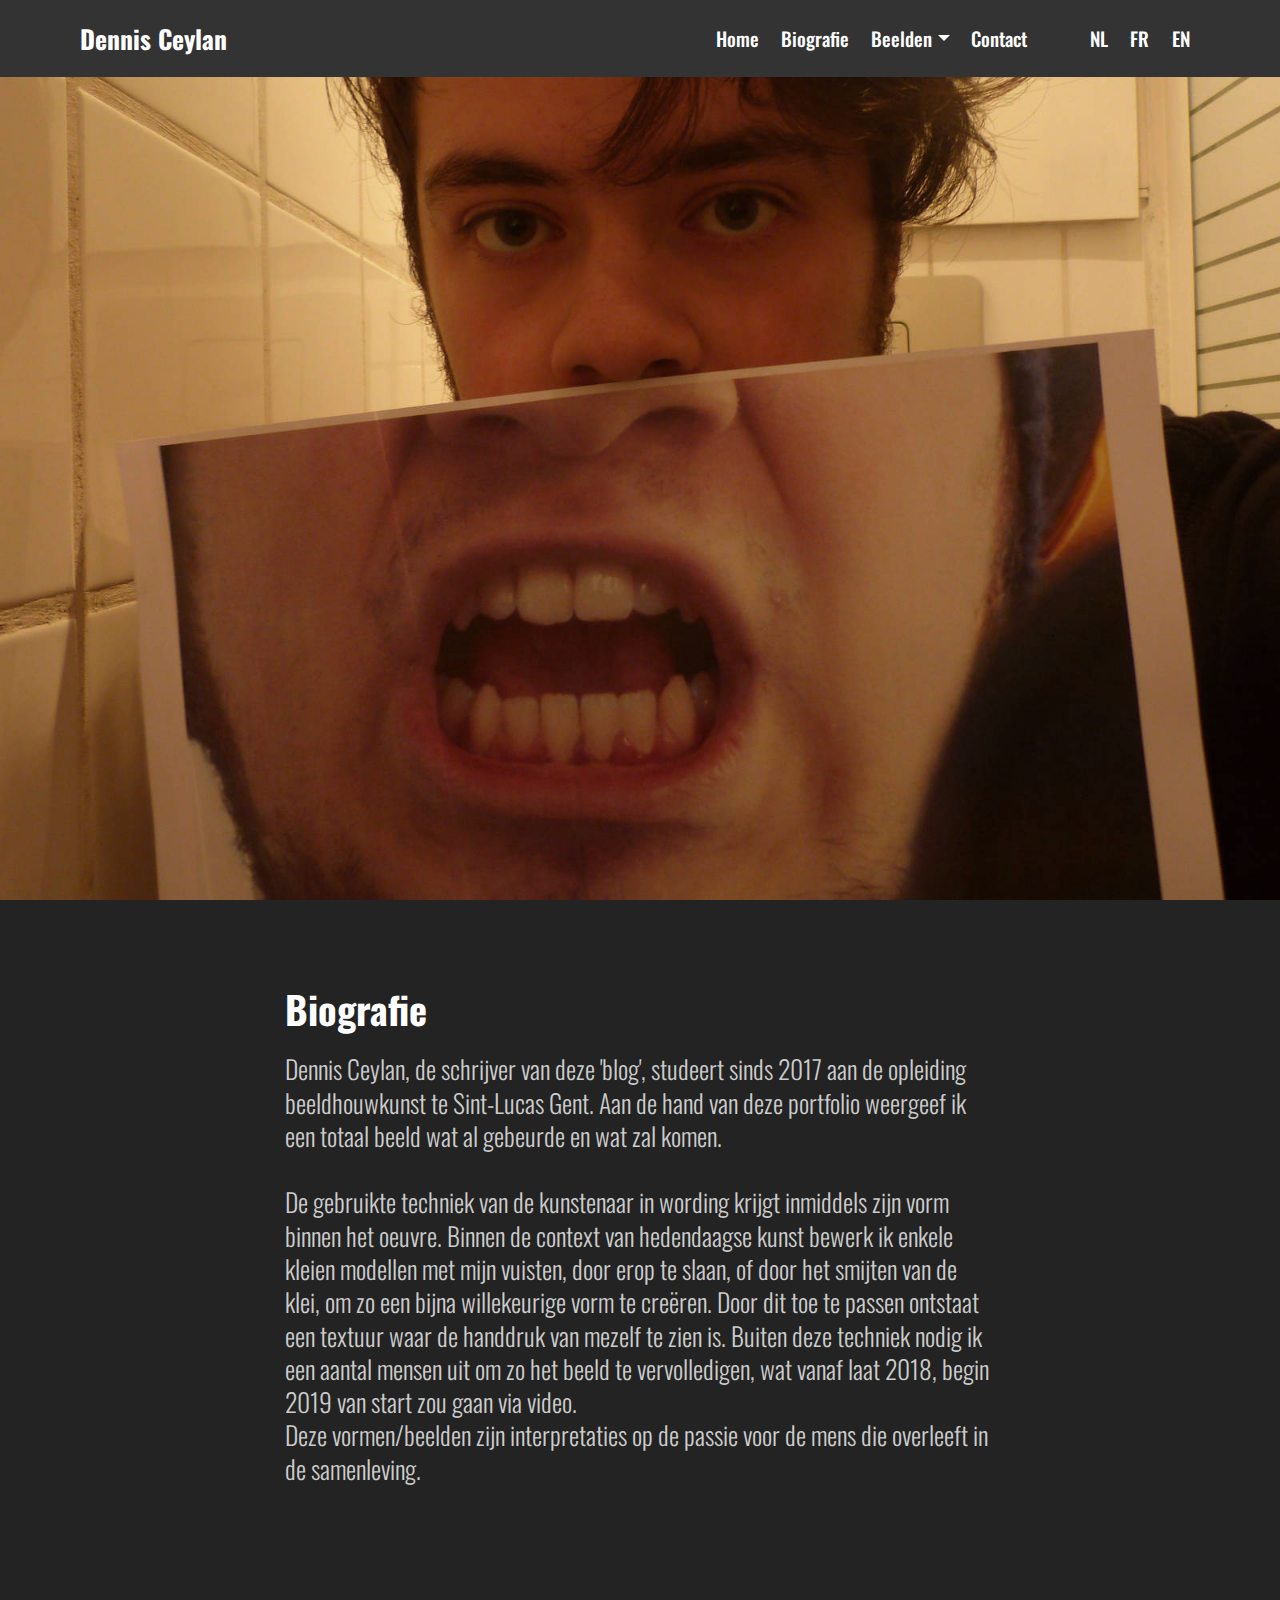
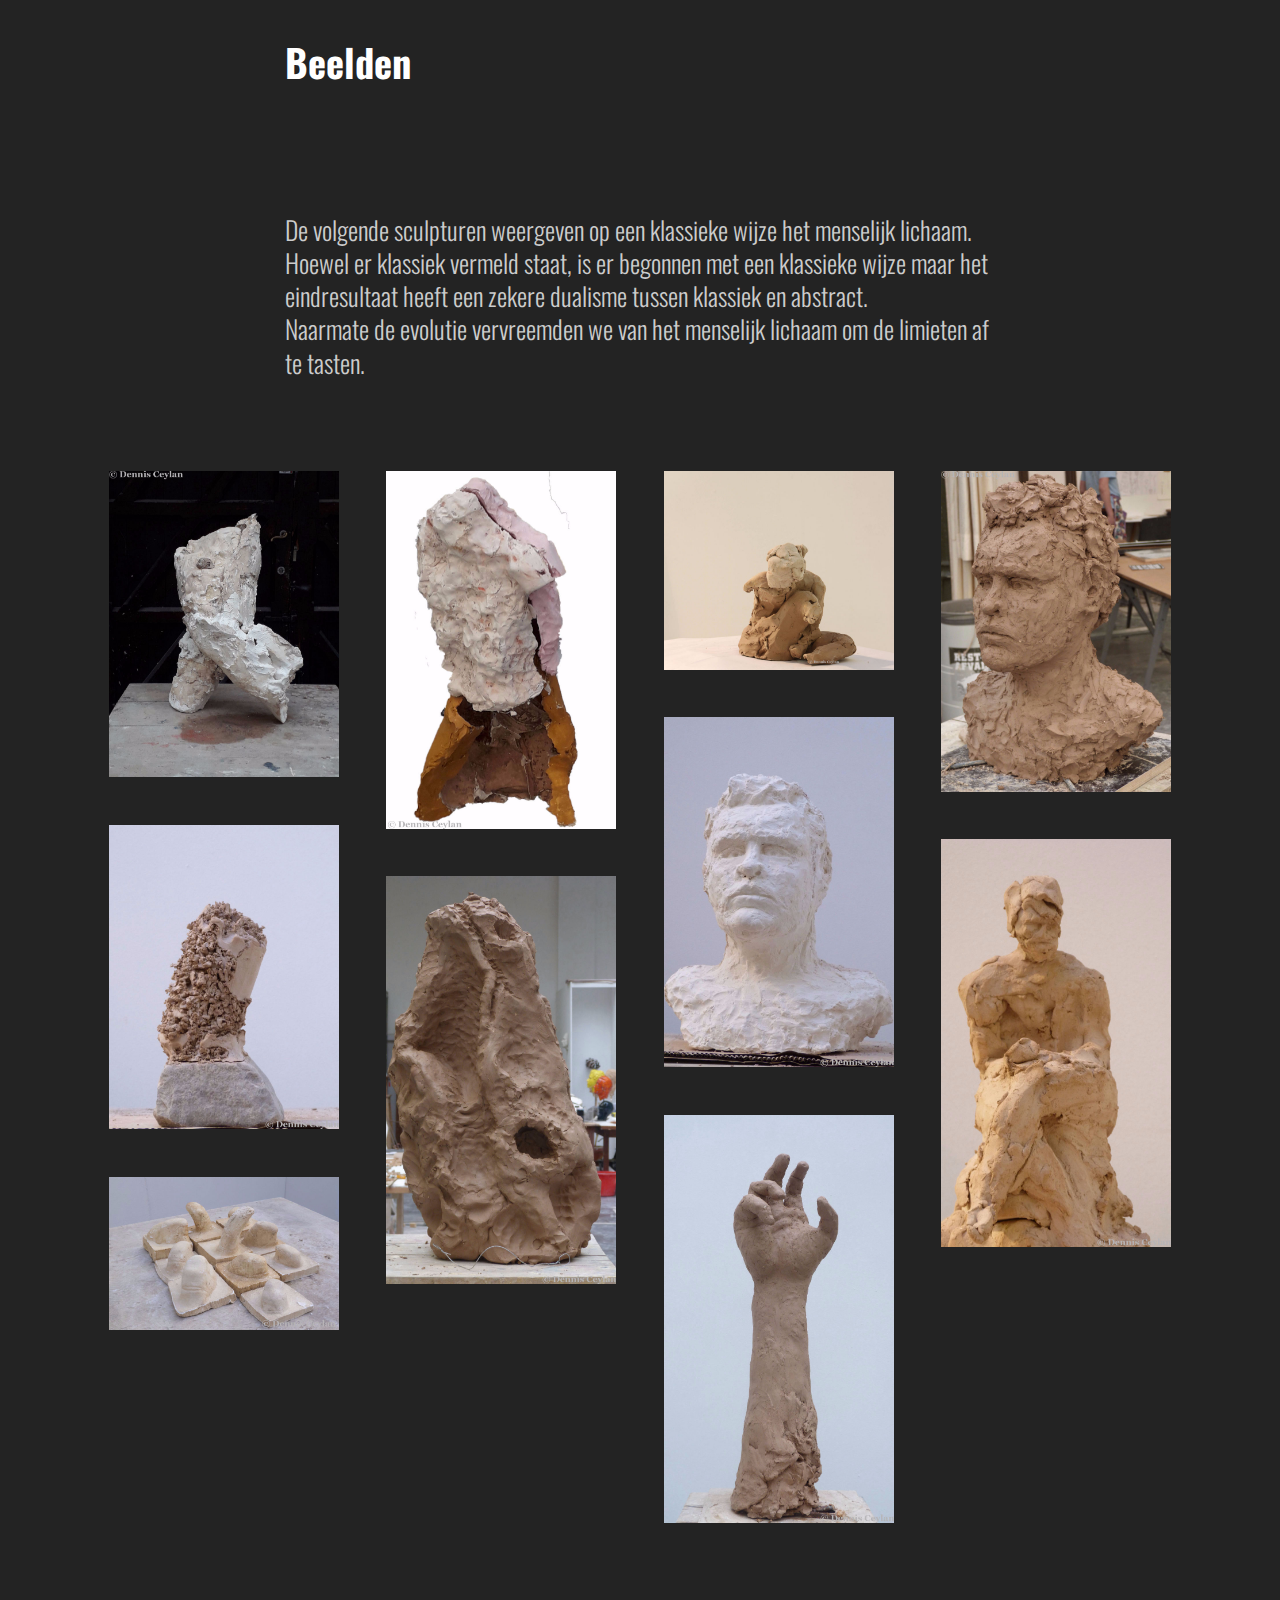
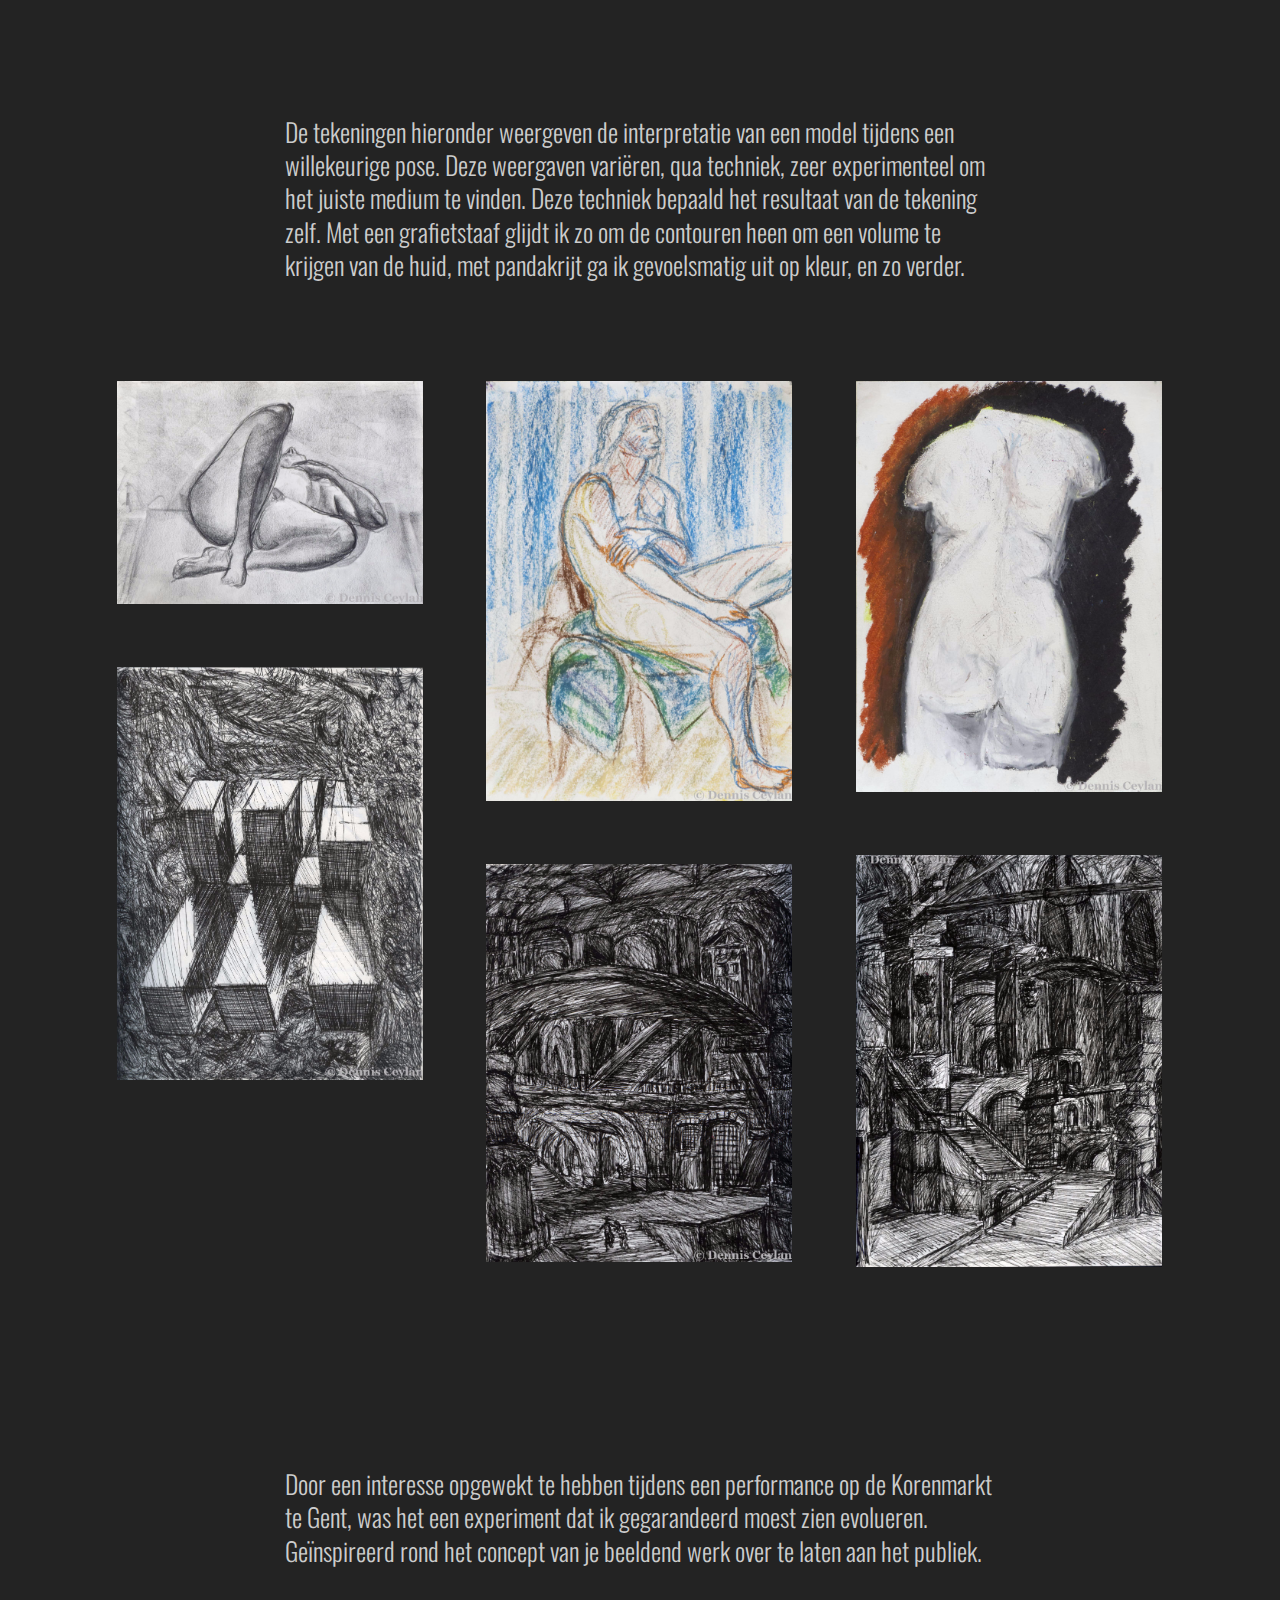
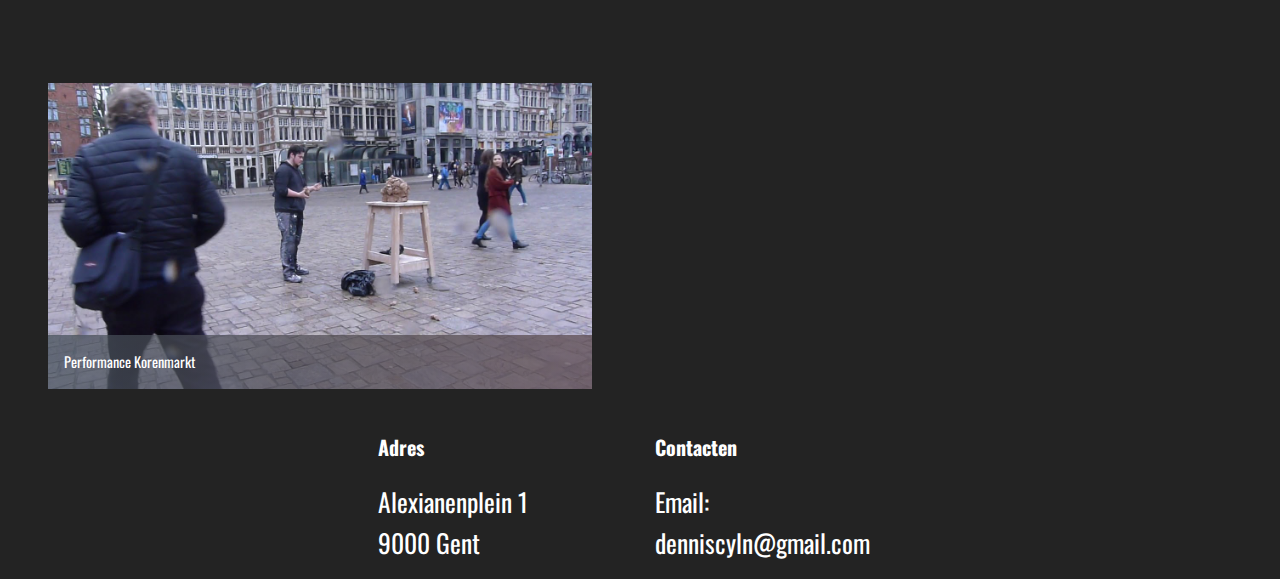
<file: index.html>
<!DOCTYPE html>
<html >
<head>
  <!-- Site made with Mobirise Website Builder v4.8.6, https://mobirise.com -->
  <meta charset="UTF-8">
  <meta http-equiv="X-UA-Compatible" content="IE=edge">
  <meta name="generator" content="Mobirise v4.8.6, mobirise.com">
  <meta name="viewport" content="width=device-width, initial-scale=1, minimum-scale=1">
  <link rel="shortcut icon" href="assets/images/logo23.png" type="image/x-icon">
  <meta name="description" content="">
  <title>Home</title>
  <link rel="stylesheet" href="assets/web/assets/mobirise-icons/mobirise-icons.css">
  <link rel="stylesheet" href="assets/tether/tether.min.css">
  <link rel="stylesheet" href="assets/bootstrap/css/bootstrap.min.css">
  <link rel="stylesheet" href="assets/bootstrap/css/bootstrap-grid.min.css">
  <link rel="stylesheet" href="assets/bootstrap/css/bootstrap-reboot.min.css">
  <link rel="stylesheet" href="assets/dropdown/css/style.css">
  <link rel="stylesheet" href="assets/socicon/css/styles.css">
  <link rel="stylesheet" href="assets/theme/css/style.css">
  <link rel="stylesheet" href="assets/gallery/style.css">
  <link rel="stylesheet" href="assets/mobirise/css/mbr-additional.css" type="text/css">
  
  
  
</head>
<body>
  <section class="menu cid-r9k5nCHWIP" once="menu" id="menu1-0">

    

    <nav class="navbar navbar-expand beta-menu navbar-dropdown align-items-center navbar-fixed-top navbar-toggleable-sm">
        <button class="navbar-toggler navbar-toggler-right" type="button" data-toggle="collapse" data-target="#navbarSupportedContent" aria-controls="navbarSupportedContent" aria-expanded="false" aria-label="Toggle navigation">
            <div class="hamburger">
                <span></span>
                <span></span>
                <span></span>
                <span></span>
            </div>
        </button>
        <div class="menu-logo">
            <div class="navbar-brand">
                
                <span class="navbar-caption-wrap"><a class="navbar-caption text-white display-7" href="index.html">
                        Dennis Ceylan</a></span>
            </div>
        </div>
        <div class="collapse navbar-collapse" id="navbarSupportedContent">
            <ul class="navbar-nav nav-dropdown nav-right" data-app-modern-menu="true"><li class="nav-item">
                    <a class="nav-link link text-white display-4" href="index.html">Home<span class="mbri-home mbr-iconfont mbr-iconfont-btn" style="font-size: 1px;"></span>
                        </a>
                </li><li class="nav-item"><a class="nav-link link text-white display-4" href="biografie.html#content4-ay">Biografie<span class="mbri-home mbr-iconfont mbr-iconfont-btn" style="font-size: 1px;"></span>
                        </a></li><li class="nav-item dropdown"><a class="nav-link link text-white dropdown-toggle display-4" href="beelden.html#content4-ba" data-toggle="dropdown-submenu" aria-expanded="false">Beelden<span class="mbri-home mbr-iconfont mbr-iconfont-btn" style="font-size: 1px;"></span>
                        </a><div class="dropdown-menu"><a class="text-white dropdown-item display-4" href="beelden.html#content4-bb">Sculpturen</a><a class="text-white dropdown-item display-4" href="beelden.html#content4-bd">Tekeningen</a><a class="text-white dropdown-item display-4" href="beelden.html#content4-bf">Video's</a></div></li><li class="nav-item"><a class="nav-link link text-white display-4" href="contact.html#footer1-bs">Contact<span class="mbri-home mbr-iconfont mbr-iconfont-btn" style="font-size: 1px;"></span>
                        </a></li><li class="nav-item"><a class="nav-link link text-white display-4" href="atelier.html#content4-8x"></a></li><li class="nav-item"><a class="nav-link link text-white display-4" href="https://mobirise.co">
                        </a></li>
                <li class="nav-item">
                    <a class="nav-link link text-white display-4" href="index.html#content4-4">
                        
                        NL</a>
                </li><li class="nav-item"><a class="nav-link link text-white display-4" href="français.html#content4-bv"><span class="mbri-search mbr-iconfont mbr-iconfont-btn" style="font-size: 1px;"></span>
                        
                        FR</a></li><li class="nav-item"><a class="nav-link link text-white display-4" href="english.html#content4-c6"><span class="mbri-search mbr-iconfont mbr-iconfont-btn" style="font-size: 1px;"></span>
                        
                        EN</a></li></ul>
            
        </div>
    </nav>
</section>

<section class="engine"><a href="https://mobirise.info/q">responsive web templates</a></section><section class="header9 cid-r9kjDXo1Ew mbr-fullscreen mbr-parallax-background" id="header9-1">

    

    

    <div class="container">
        <div class="media-container-column mbr-white col-md-8">
            
            
            
            
        </div>
    </div>

    
</section>

<section class="mbr-section content4 cid-r9klIpiiVk" id="content4-4">

    

    <div class="container">
        <div class="media-container-row">
            <div class="title col-12 col-md-8">
                <h2 class="align-center pb-3 mbr-fonts-style display-2"><strong>
                    Biografie</strong></h2>
                <h3 class="mbr-section-subtitle align-center mbr-light mbr-fonts-style display-5">
                    Dennis Ceylan, de schrijver van deze 'blog', studeert sinds 2017 aan de opleiding beeldhouwkunst te Sint-Lucas Gent. Aan de hand van deze portfolio weergeef ik een totaal beeld wat al gebeurde en wat zal komen.<br><br>De gebruikte techniek van de kunstenaar in wording krijgt inmiddels zijn vorm binnen het oeuvre. Binnen de context van hedendaagse kunst bewerk ik enkele kleien modellen met mijn vuisten, door erop te slaan, of door het smijten van de klei, om zo een bijna willekeurige vorm te creëren. Door dit toe te passen ontstaat een textuur waar de handdruk van mezelf te zien is. Buiten deze techniek nodig ik een aantal mensen uit om zo het beeld te vervolledigen, wat vanaf laat 2018, begin 2019 van start zou gaan via video.<br>Deze vormen/beelden zijn interpretaties op de passie voor de mens die overleeft in de samenleving.</h3>
                
            </div>
        </div>
    </div>
</section>

<section class="mbr-section content4 cid-r9kmKwgeah" id="content4-5">

    

    <div class="container">
        <div class="media-container-row">
            <div class="title col-12 col-md-8">
                <h2 class="align-center pb-3 mbr-fonts-style display-2"><strong>
                    Beelden</strong><strong><br></strong></h2>
                
                
            </div>
        </div>
    </div>
</section>

<section class="mbr-section content4 cid-r9knpgL2nf" id="content4-6">

    

    <div class="container">
        <div class="media-container-row">
            <div class="title col-12 col-md-8">
                <h2 class="align-center pb-3 mbr-fonts-style display-2"><strong>
                    Sculpturen</strong></h2>
                <h3 class="mbr-section-subtitle align-center mbr-light mbr-fonts-style display-5">
                    De volgende sculpturen weergeven op een klassieke wijze het menselijk lichaam. Hoewel er klassiek vermeld staat, is er begonnen met een klassieke wijze maar het eindresultaat heeft een zekere dualisme tussen klassiek en abstract.<br>Naarmate de evolutie vervreemden we van het menselijk lichaam om de limieten af te tasten.</h3>
                
            </div>
        </div>
    </div>
</section>

<section class="mbr-gallery mbr-slider-carousel cid-r9okhYnjiY" id="gallery2-1n">

    

    <div class="container">
        <div><!-- Filter --><!-- Gallery --><div class="mbr-gallery-row"><div class="mbr-gallery-layout-default"><div><div><div class="mbr-gallery-item mbr-gallery-item--p3" data-video-url="false" data-tags="Geweldige"><div href="#lb-gallery2-1n" data-slide-to="0" data-toggle="modal"><img src="assets/images/20180330-103211-800x1067-799x1067.jpg" alt="" title=""><span class="icon-focus"></span></div></div><div class="mbr-gallery-item mbr-gallery-item--p3" data-video-url="false" data-tags="Geweldige"><div href="#lb-gallery2-1n" data-slide-to="1" data-toggle="modal"><img src="assets/images/20180613-1944491-800x1246-799x1246.jpg" alt="" title=""><span class="icon-focus"></span></div></div><div class="mbr-gallery-item mbr-gallery-item--p3" data-video-url="false" data-tags="Geweldige"><div href="#lb-gallery2-1n" data-slide-to="2" data-toggle="modal"><img src="assets/images/img-3495-2000x1729-800x692.jpg" alt="" title=""><span class="icon-focus"></span></div></div><div class="mbr-gallery-item mbr-gallery-item--p3" data-video-url="false" data-tags="Geweldige"><div href="#lb-gallery2-1n" data-slide-to="3" data-toggle="modal"><img src="assets/images/p1060889-1-800x1117-799x1117.jpg" alt="" title=""><span class="icon-focus"></span></div></div><div class="mbr-gallery-item mbr-gallery-item--p3" data-video-url="false" data-tags="Geweldige"><div href="#lb-gallery2-1n" data-slide-to="4" data-toggle="modal"><img src="assets/images/p1070436-1-800x1218-799x1218.jpg" alt="" title=""><span class="icon-focus"></span></div></div><div class="mbr-gallery-item mbr-gallery-item--p3" data-video-url="false" data-tags="Geweldige"><div href="#lb-gallery2-1n" data-slide-to="5" data-toggle="modal"><img src="assets/images/p1070438-1-800x1057-799x1057.jpg" alt="" title=""><span class="icon-focus"></span></div></div><div class="mbr-gallery-item mbr-gallery-item--p3" data-video-url="false" data-tags="Geweldige"><div href="#lb-gallery2-1n" data-slide-to="6" data-toggle="modal"><img src="assets/images/p1070454-800x1421-799x1421.jpg" alt="" title=""><span class="icon-focus"></span></div></div><div class="mbr-gallery-item mbr-gallery-item--p3" data-video-url="false" data-tags="Geweldige"><div href="#lb-gallery2-1n" data-slide-to="7" data-toggle="modal"><img src="assets/images/p1070773-800x1421-799x1421.jpg" alt="" title=""><span class="icon-focus"></span></div></div><div class="mbr-gallery-item mbr-gallery-item--p3" data-video-url="false" data-tags="Geweldige"><div href="#lb-gallery2-1n" data-slide-to="8" data-toggle="modal"><img src="assets/images/p1070778-800x1421-799x1421.jpg" alt="" title=""><span class="icon-focus"></span></div></div><div class="mbr-gallery-item mbr-gallery-item--p3" data-video-url="false" data-tags="Geweldige"><div href="#lb-gallery2-1n" data-slide-to="9" data-toggle="modal"><img src="assets/images/p1080063-800x532-799x532.jpg" alt="" title=""><span class="icon-focus"></span></div></div></div></div><div class="clearfix"></div></div></div><!-- Lightbox --><div data-app-prevent-settings="" class="mbr-slider modal fade carousel slide" tabindex="-1" data-keyboard="true" data-interval="false" id="lb-gallery2-1n"><div class="modal-dialog"><div class="modal-content"><div class="modal-body"><div class="carousel-inner"><div class="carousel-item"><img src="assets/images/20180330-103211-800x1067.jpg" alt="" title=""></div><div class="carousel-item"><img src="assets/images/20180613-1944491-800x1246.jpg" alt="" title=""></div><div class="carousel-item"><img src="assets/images/img-3495-2000x1729.jpg" alt="" title=""></div><div class="carousel-item"><img src="assets/images/p1060889-1-800x1117.jpg" alt="" title=""></div><div class="carousel-item"><img src="assets/images/p1070436-1-800x1218.jpg" alt="" title=""></div><div class="carousel-item"><img src="assets/images/p1070438-1-800x1057.jpg" alt="" title=""></div><div class="carousel-item"><img src="assets/images/p1070454-800x1421.jpg" alt="" title=""></div><div class="carousel-item"><img src="assets/images/p1070773-800x1421.jpg" alt="" title=""></div><div class="carousel-item"><img src="assets/images/p1070778-800x1421.jpg" alt="" title=""></div><div class="carousel-item active"><img src="assets/images/p1080063-800x532.jpg" alt="" title=""></div></div><a class="carousel-control carousel-control-prev" role="button" data-slide="prev" href="#lb-gallery2-1n"><span class="mbri-left mbr-iconfont" aria-hidden="true"></span><span class="sr-only">Previous</span></a><a class="carousel-control carousel-control-next" role="button" data-slide="next" href="#lb-gallery2-1n"><span class="mbri-right mbr-iconfont" aria-hidden="true"></span><span class="sr-only">Next</span></a><a class="close" href="#" role="button" data-dismiss="modal"><span class="sr-only">Close</span></a></div></div></div></div></div>
    </div>

</section>

<section class="mbr-section content4 cid-r9koclq0F7" id="content4-7">

    

    <div class="container">
        <div class="media-container-row">
            <div class="title col-12 col-md-8">
                <h2 class="align-center pb-3 mbr-fonts-style display-2"><strong>
                    Tekeningen</strong></h2>
                <h3 class="mbr-section-subtitle align-center mbr-light mbr-fonts-style display-5">De tekeningen hieronder weergeven de interpretatie van een model tijdens een willekeurige pose. Deze weergaven variëren, qua techniek, zeer experimenteel om het juiste medium te vinden. Deze techniek bepaald het resultaat van de tekening zelf. Met een grafietstaaf glijdt ik zo om de contouren heen om een volume te krijgen van de huid, met pandakrijt ga ik gevoelsmatig uit op kleur, en zo verder.</h3>
                
            </div>
        </div>
    </div>
</section>

<section class="mbr-gallery mbr-slider-carousel cid-r9okixwbhh" id="gallery2-1o">

    

    <div class="container">
        <div><!-- Filter --><!-- Gallery --><div class="mbr-gallery-row"><div class="mbr-gallery-layout-default"><div><div><div class="mbr-gallery-item mbr-gallery-item--p4" data-video-url="false" data-tags="Geweldige"><div href="#lb-gallery2-1o" data-slide-to="0" data-toggle="modal"><img src="assets/images/p1080013-800x582-799x582.jpg" alt="" title=""><span class="icon-focus"></span></div></div><div class="mbr-gallery-item mbr-gallery-item--p4" data-video-url="false" data-tags="Geweldige"><div href="#lb-gallery2-1o" data-slide-to="1" data-toggle="modal"><img src="assets/images/p1080017-800x1099-800x1098.jpg" alt="" title=""><span class="icon-focus"></span></div></div><div class="mbr-gallery-item mbr-gallery-item--p4" data-video-url="false" data-tags="Geweldige"><div href="#lb-gallery2-1o" data-slide-to="2" data-toggle="modal"><img src="assets/images/p1080021-800x1072-799x1072.jpg" alt="" title=""><span class="icon-focus"></span></div></div><div class="mbr-gallery-item mbr-gallery-item--p4" data-video-url="false" data-tags="Geweldige"><div href="#lb-gallery2-1o" data-slide-to="3" data-toggle="modal"><img src="assets/images/scan-20-800x1079-799x1079.jpg" alt="" title=""><span class="icon-focus"></span></div></div><div class="mbr-gallery-item mbr-gallery-item--p4" data-video-url="false" data-tags="Geweldige"><div href="#lb-gallery2-1o" data-slide-to="4" data-toggle="modal"><img src="assets/images/scan-600-800x1078-800x1077.jpg" alt="" title=""><span class="icon-focus"></span></div></div><div class="mbr-gallery-item mbr-gallery-item--p4" data-video-url="false" data-tags="Geweldige"><div href="#lb-gallery2-1o" data-slide-to="5" data-toggle="modal"><img src="assets/images/scan-610-800x1042-800x1041.jpg" alt="" title=""><span class="icon-focus"></span></div></div></div></div><div class="clearfix"></div></div></div><!-- Lightbox --><div data-app-prevent-settings="" class="mbr-slider modal fade carousel slide" tabindex="-1" data-keyboard="true" data-interval="false" id="lb-gallery2-1o"><div class="modal-dialog"><div class="modal-content"><div class="modal-body"><div class="carousel-inner"><div class="carousel-item"><img src="assets/images/p1080013-800x582.jpg" alt="" title=""></div><div class="carousel-item"><img src="assets/images/p1080017-800x1099.jpg" alt="" title=""></div><div class="carousel-item"><img src="assets/images/p1080021-800x1072.jpg" alt="" title=""></div><div class="carousel-item"><img src="assets/images/scan-20-800x1079.jpg" alt="" title=""></div><div class="carousel-item"><img src="assets/images/scan-600-800x1078.jpg" alt="" title=""></div><div class="carousel-item active"><img src="assets/images/scan-610-800x1042.jpg" alt="" title=""></div></div><a class="carousel-control carousel-control-prev" role="button" data-slide="prev" href="#lb-gallery2-1o"><span class="mbri-left mbr-iconfont" aria-hidden="true"></span><span class="sr-only">Previous</span></a><a class="carousel-control carousel-control-next" role="button" data-slide="next" href="#lb-gallery2-1o"><span class="mbri-right mbr-iconfont" aria-hidden="true"></span><span class="sr-only">Next</span></a><a class="close" href="#" role="button" data-dismiss="modal"><span class="sr-only">Close</span></a></div></div></div></div></div>
    </div>

</section>

<section class="mbr-section content4 cid-r9kodoxSpA" id="content4-8">

    

    <div class="container">
        <div class="media-container-row">
            <div class="title col-12 col-md-8">
                <h2 class="align-center pb-3 mbr-fonts-style display-2"><strong>
                    Video's</strong></h2>
                <h3 class="mbr-section-subtitle align-center mbr-light mbr-fonts-style display-5">
                    Door een interesse opgewekt te hebben tijdens een performance op de Korenmarkt te Gent, was het een experiment dat ik gegarandeerd moest zien evolueren. Geïnspireerd rond het concept van je beeldend werk over te laten aan het publiek.<br></h3>
                
            </div>
        </div>
    </div>
</section>

<section class="mbr-gallery mbr-slider-carousel cid-r9olCneIVB" id="gallery2-1r">

    

    <div>
        <div><!-- Filter --><!-- Gallery --><div class="mbr-gallery-row"><div class="mbr-gallery-layout-default"><div><div><div class="mbr-gallery-item mbr-gallery-item--p6 video-slide" data-video-url="https://www.youtube.com/watch?v=7JD_VLpK-Kc" data-tags="Geweldige"><div href="#lb-gallery2-1r" data-slide-to="0" data-toggle="modal"><div></div><img alt="" src="assets/images/mobirise2018115-1619462018-11-3-17-10-45.jpg"><span class="icon-video"></span><span class="mbr-gallery-title mbr-fonts-style display-7">Performance Korenmarkt</span></div></div></div></div><div class="clearfix"></div></div></div><!-- Lightbox --><div data-app-prevent-settings="" class="mbr-slider modal fade carousel slide" tabindex="-1" data-keyboard="true" data-interval="false" id="lb-gallery2-1r"><div class="modal-dialog"><div class="modal-content"><div class="modal-body"><div class="carousel-inner"><div class="carousel-item active video-container"><img src="assets/images/gallery00.jpg" alt="" title=""></div></div><a class="carousel-control carousel-control-prev" role="button" data-slide="prev" href="#lb-gallery2-1r"><span class="mbri-left mbr-iconfont" aria-hidden="true"></span><span class="sr-only">Previous</span></a><a class="carousel-control carousel-control-next" role="button" data-slide="next" href="#lb-gallery2-1r"><span class="mbri-right mbr-iconfont" aria-hidden="true"></span><span class="sr-only">Next</span></a><a class="close" href="#" role="button" data-dismiss="modal"><span class="sr-only">Close</span></a></div></div></div></div></div>
    </div>

</section>

<section class="cid-rbnfjbxHaT" id="footer1-7w">

    

    

    <div class="container">
        <div class="media-container-row content text-white">
            <div class="col-12 col-md-3">
                <div class="media-wrap">
                    <a href="https://mobirise.co/">
                        <img src="assets/images/logo2.png" alt="Mobirise" title="">
                    </a>
                </div>
            </div>
            <div class="col-12 col-md-3 mbr-fonts-style display-7">
                <h5 class="pb-3"><strong>
                    Adres
                </strong></h5>
                <p class="mbr-text">Alexianenplein 1<br>9000 Gent</p>
            </div>
            <div class="col-12 col-md-3 mbr-fonts-style display-7">
                <h5 class="pb-3"><strong>
                    Contacten
                </strong></h5>
                <p class="mbr-text">
                    Email: denniscyln@gmail.com
<br></p>
            </div>
            <div class="col-12 col-md-3 mbr-fonts-style display-7">
                <h5 class="pb-3"></h5>
                <p class="mbr-text"></p>
            </div>
        </div>
        
    </div>
</section>


  <script src="assets/web/assets/jquery/jquery.min.js"></script>
  <script src="assets/popper/popper.min.js"></script>
  <script src="assets/tether/tether.min.js"></script>
  <script src="assets/bootstrap/js/bootstrap.min.js"></script>
  <script src="assets/smoothscroll/smooth-scroll.js"></script>
  <script src="assets/dropdown/js/script.min.js"></script>
  <script src="assets/touchswipe/jquery.touch-swipe.min.js"></script>
  <script src="assets/masonry/masonry.pkgd.min.js"></script>
  <script src="assets/imagesloaded/imagesloaded.pkgd.min.js"></script>
  <script src="assets/bootstrapcarouselswipe/bootstrap-carousel-swipe.js"></script>
  <script src="assets/vimeoplayer/jquery.mb.vimeo_player.js"></script>
  <script src="assets/parallax/jarallax.min.js"></script>
  <script src="assets/theme/js/script.js"></script>
  <script src="assets/gallery/player.min.js"></script>
  <script src="assets/gallery/script.js"></script>
  <script src="assets/slidervideo/script.js"></script>
  
  
</body>
</html>
</file>
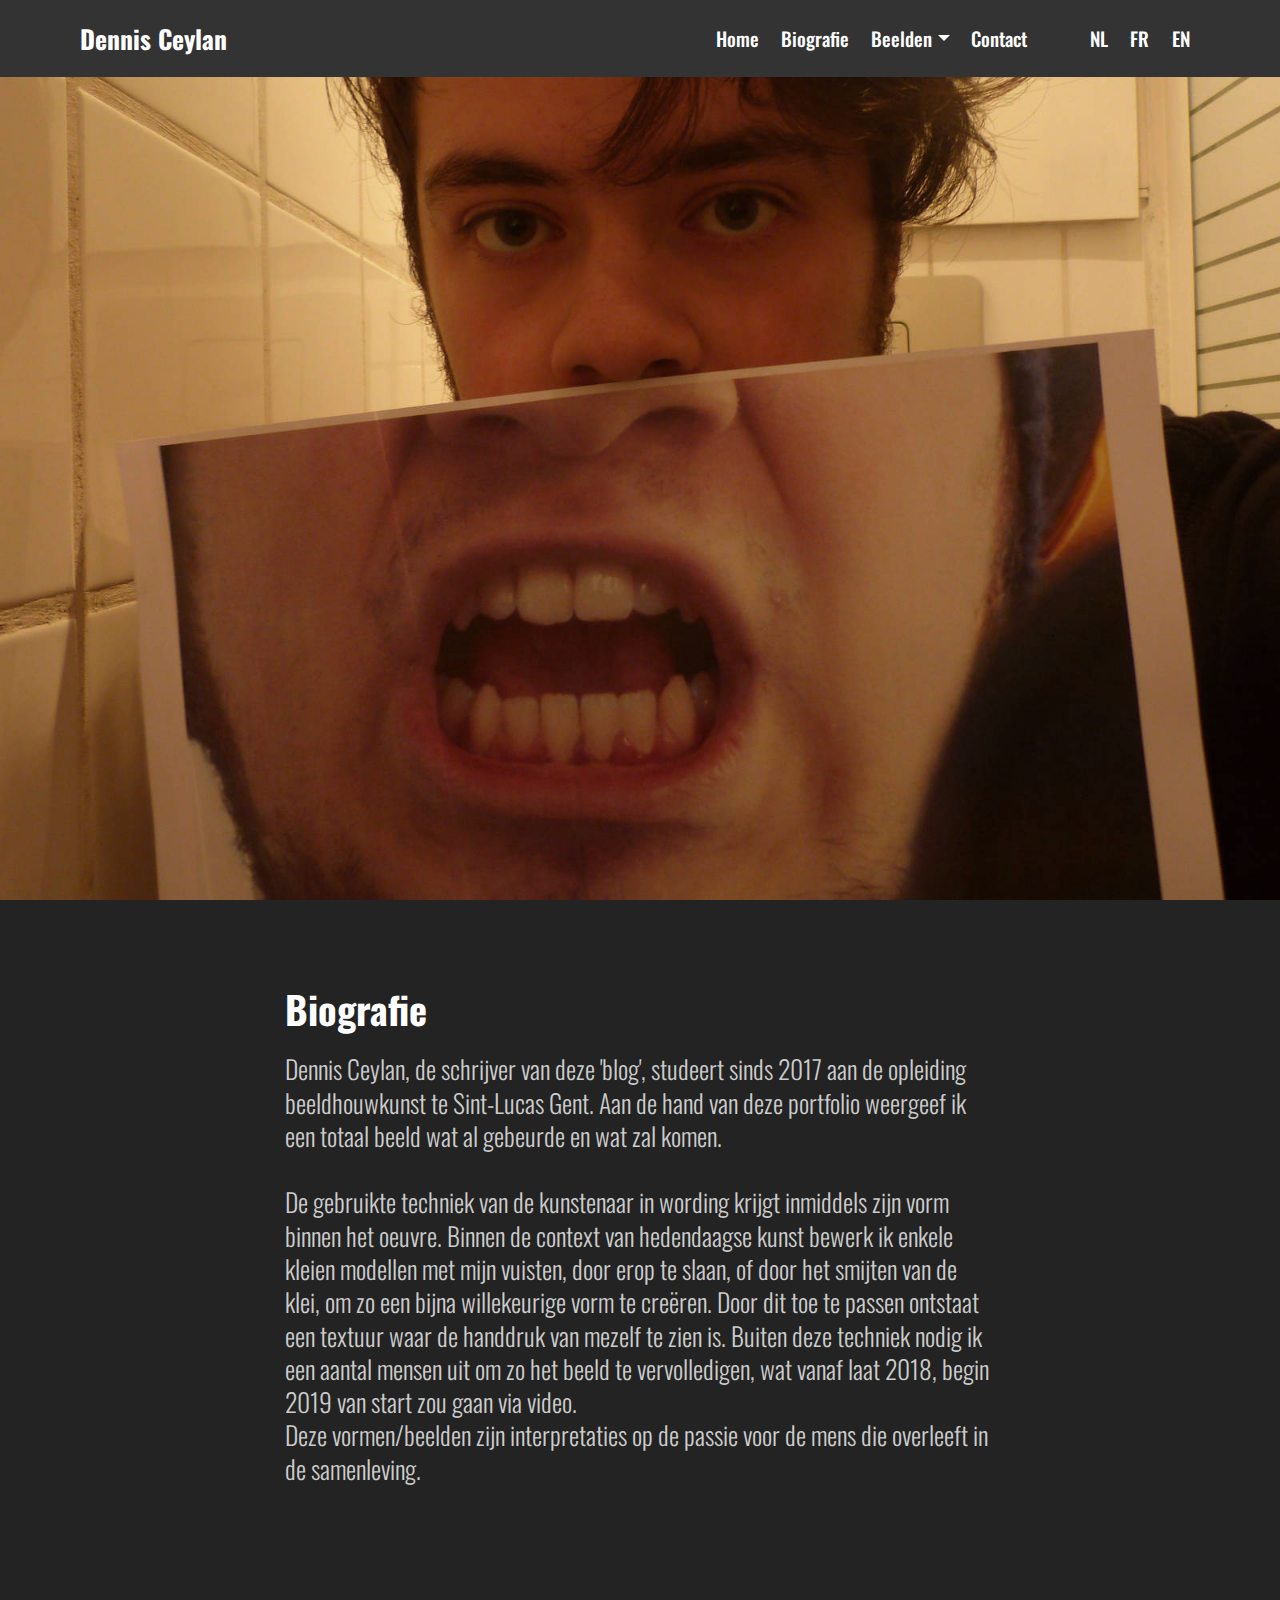
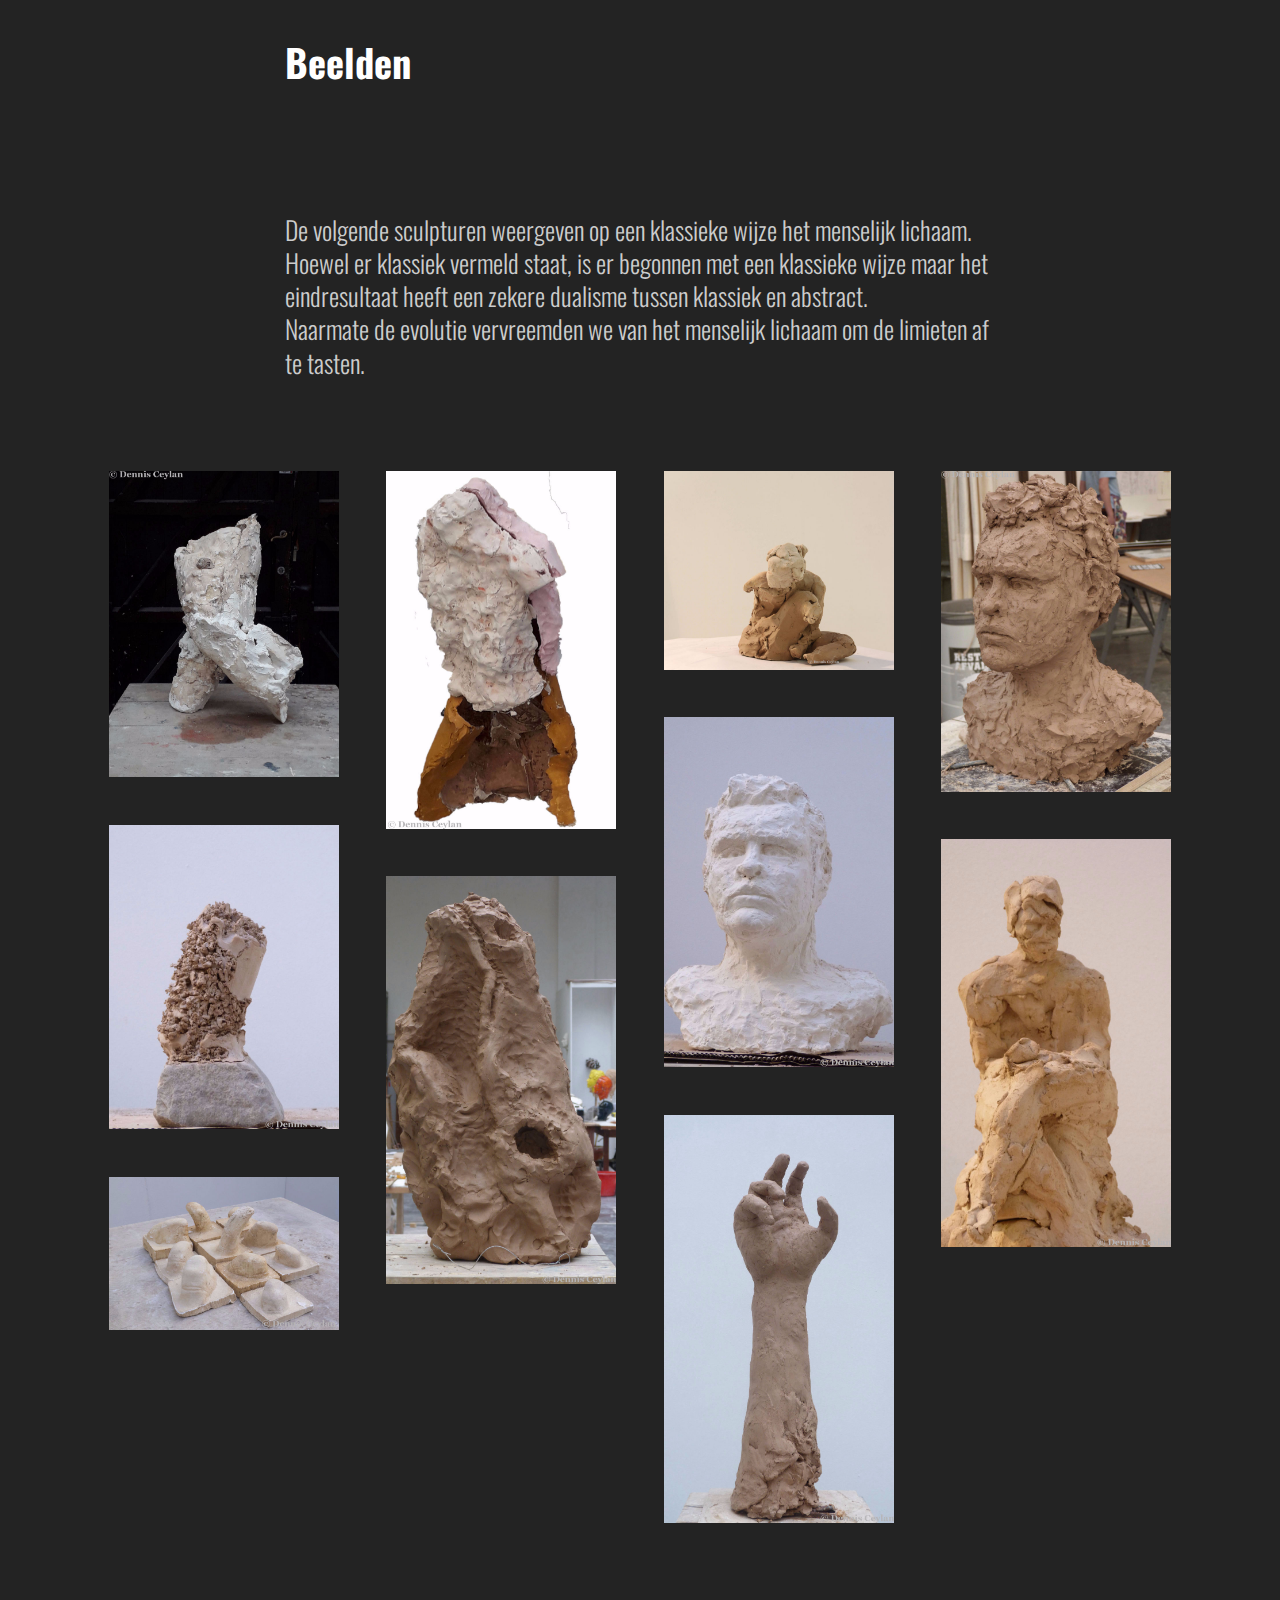
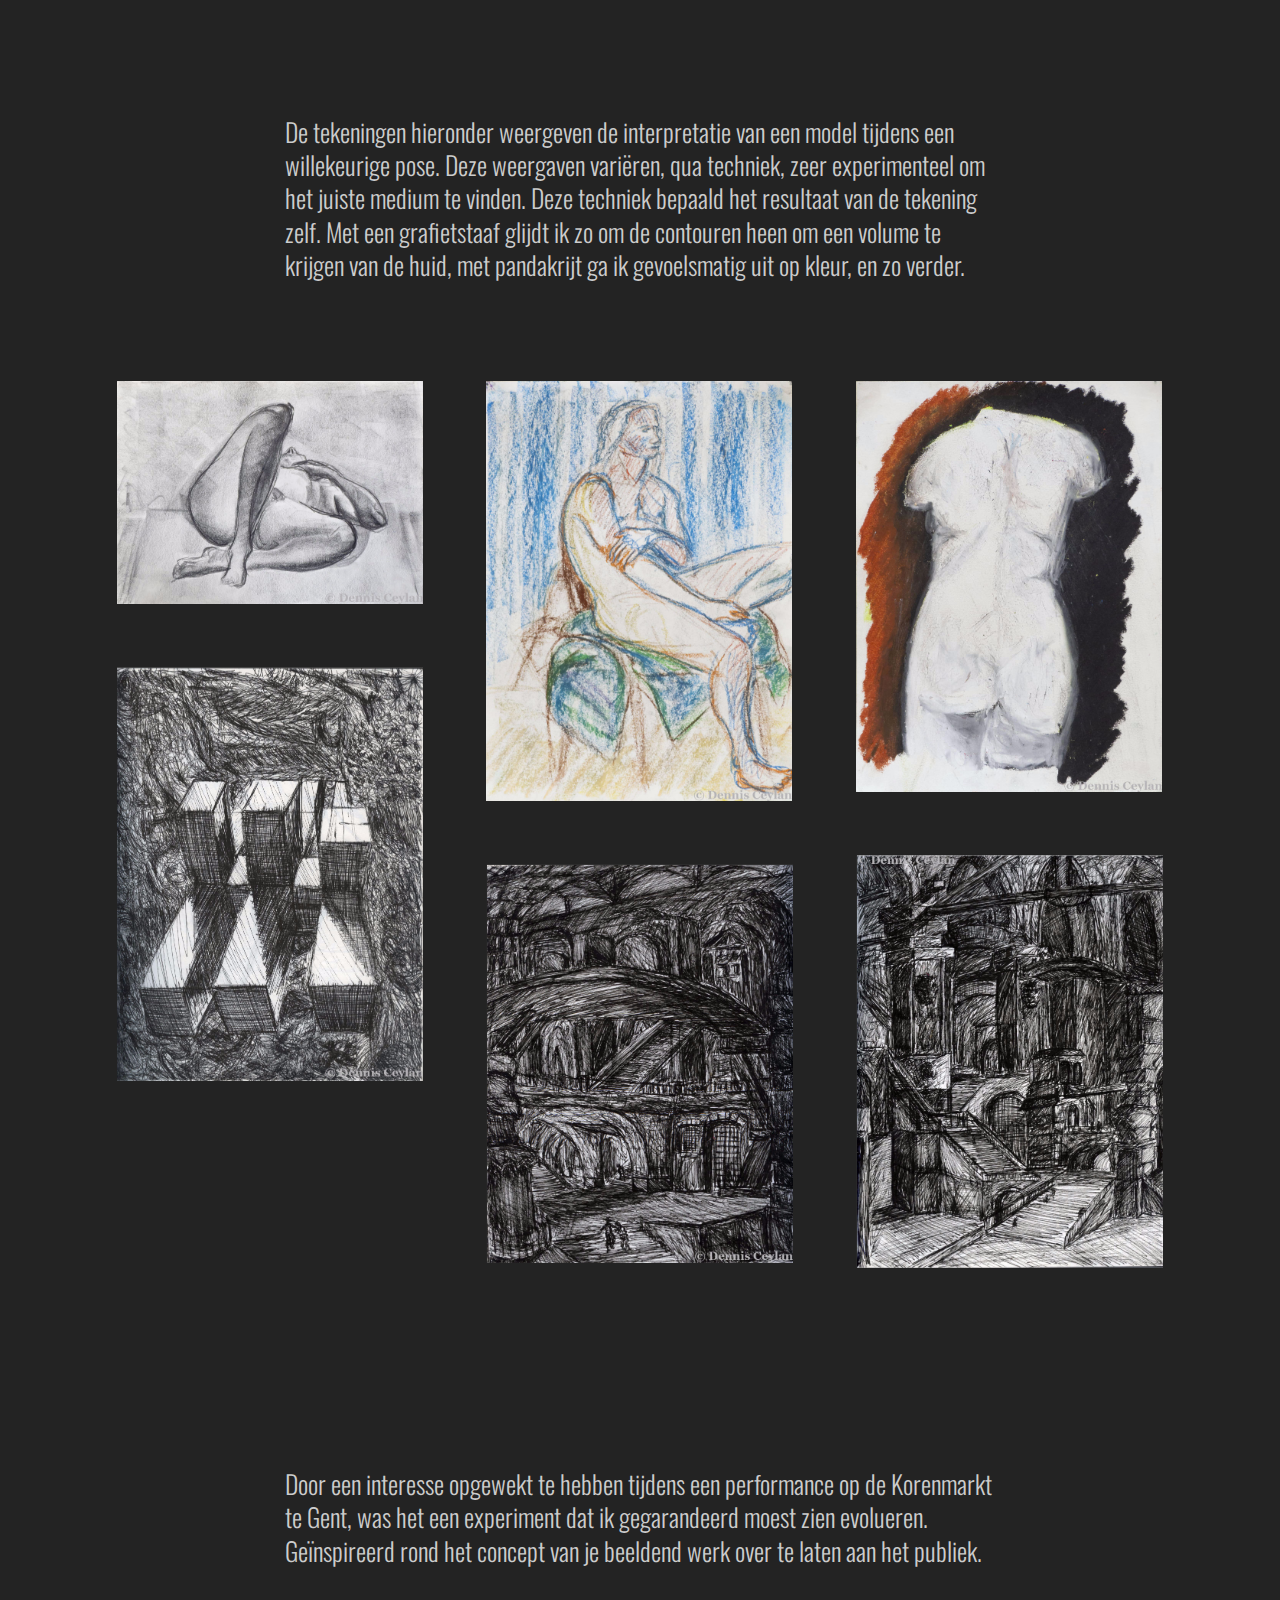
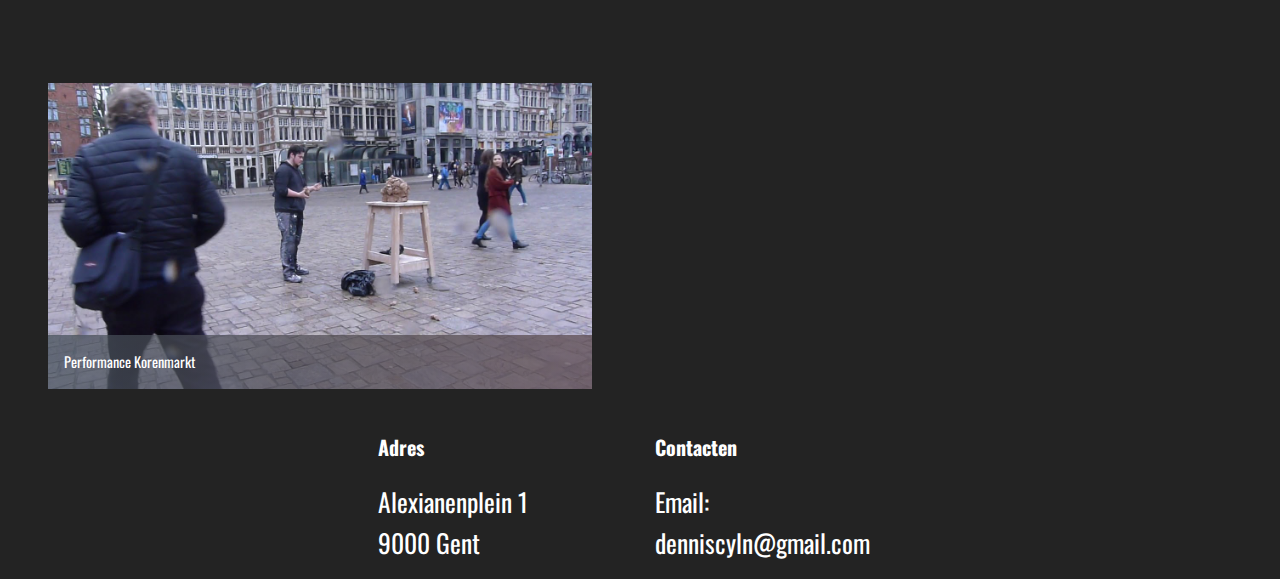
<file: beelden.html>
<!DOCTYPE html>
<html >
<head>
  <!-- Site made with Mobirise Website Builder v4.8.6, https://mobirise.com -->
  <meta charset="UTF-8">
  <meta http-equiv="X-UA-Compatible" content="IE=edge">
  <meta name="generator" content="Mobirise v4.8.6, mobirise.com">
  <meta name="viewport" content="width=device-width, initial-scale=1, minimum-scale=1">
  <link rel="shortcut icon" href="assets/images/logo23.png" type="image/x-icon">
  <meta name="description" content="">
  <title>Beelden</title>
  <link rel="stylesheet" href="assets/web/assets/mobirise-icons/mobirise-icons.css">
  <link rel="stylesheet" href="assets/tether/tether.min.css">
  <link rel="stylesheet" href="assets/bootstrap/css/bootstrap.min.css">
  <link rel="stylesheet" href="assets/bootstrap/css/bootstrap-grid.min.css">
  <link rel="stylesheet" href="assets/bootstrap/css/bootstrap-reboot.min.css">
  <link rel="stylesheet" href="assets/dropdown/css/style.css">
  <link rel="stylesheet" href="assets/socicon/css/styles.css">
  <link rel="stylesheet" href="assets/theme/css/style.css">
  <link rel="stylesheet" href="assets/gallery/style.css">
  <link rel="stylesheet" href="assets/mobirise/css/mbr-additional.css" type="text/css">
  
  
  
</head>
<body>
  <section class="menu cid-rcH11me5vM" once="menu" id="menu1-b7">

    

    <nav class="navbar navbar-expand beta-menu navbar-dropdown align-items-center navbar-fixed-top navbar-toggleable-sm">
        <button class="navbar-toggler navbar-toggler-right" type="button" data-toggle="collapse" data-target="#navbarSupportedContent" aria-controls="navbarSupportedContent" aria-expanded="false" aria-label="Toggle navigation">
            <div class="hamburger">
                <span></span>
                <span></span>
                <span></span>
                <span></span>
            </div>
        </button>
        <div class="menu-logo">
            <div class="navbar-brand">
                
                <span class="navbar-caption-wrap"><a class="navbar-caption text-white display-7" href="index.html">
                        Dennis Ceylan</a></span>
            </div>
        </div>
        <div class="collapse navbar-collapse" id="navbarSupportedContent">
            <ul class="navbar-nav nav-dropdown nav-right" data-app-modern-menu="true"><li class="nav-item">
                    <a class="nav-link link text-white display-4" href="index.html">Home<span class="mbri-home mbr-iconfont mbr-iconfont-btn" style="font-size: 1px;"></span>
                        </a>
                </li><li class="nav-item"><a class="nav-link link text-white display-4" href="biografie.html#content4-ay">Biografie<span class="mbri-home mbr-iconfont mbr-iconfont-btn" style="font-size: 1px;"></span>
                        </a></li><li class="nav-item dropdown"><a class="nav-link link text-white dropdown-toggle display-4" href="beelden.html#content4-ba" data-toggle="dropdown-submenu" aria-expanded="false">Beelden<span class="mbri-home mbr-iconfont mbr-iconfont-btn" style="font-size: 1px;"></span>
                        </a><div class="dropdown-menu"><a class="text-white dropdown-item display-4" href="beelden.html#content4-bb">Sculpturen</a><a class="text-white dropdown-item display-4" href="beelden.html#content4-bd">Tekeningen</a><a class="text-white dropdown-item display-4" href="beelden.html#content4-bf">Video's</a></div></li><li class="nav-item"><a class="nav-link link text-white display-4" href="contact.html#footer1-bs">Contact<span class="mbri-home mbr-iconfont mbr-iconfont-btn" style="font-size: 1px;"></span>
                        </a></li><li class="nav-item"><a class="nav-link link text-white display-4" href="atelier.html#content4-8x"></a></li><li class="nav-item"><a class="nav-link link text-white display-4" href="https://mobirise.co">
                        </a></li>
                <li class="nav-item">
                    <a class="nav-link link text-white display-4" href="index.html#content4-4">
                        
                        NL</a>
                </li><li class="nav-item"><a class="nav-link link text-white display-4" href="français.html#content4-bv"><span class="mbri-search mbr-iconfont mbr-iconfont-btn" style="font-size: 1px;"></span>
                        
                        FR</a></li><li class="nav-item"><a class="nav-link link text-white display-4" href="english.html#content4-c6"><span class="mbri-search mbr-iconfont mbr-iconfont-btn" style="font-size: 1px;"></span>
                        
                        EN</a></li></ul>
            
        </div>
    </nav>
</section>

<section class="engine"><a href="https://mobirise.info/s">free bootstrap theme</a></section><section class="header9 cid-rcH11psGA7 mbr-fullscreen mbr-parallax-background" id="header9-b8">

    

    

    <div class="container">
        <div class="media-container-column mbr-white col-md-8">
            
            
            
            
        </div>
    </div>

    
</section>

<section class="mbr-section content4 cid-rcH11r5wcm" id="content4-b9">

    

    <div class="container">
        <div class="media-container-row">
            <div class="title col-12 col-md-8">
                <h2 class="align-center pb-3 mbr-fonts-style display-2"><strong>
                    Biografie</strong></h2>
                <h3 class="mbr-section-subtitle align-center mbr-light mbr-fonts-style display-5">
                    Dennis Ceylan, de schrijver van deze 'blog', studeert sinds 2017 aan de opleiding beeldhouwkunst te Sint-Lucas Gent. Aan de hand van deze portfolio weergeef ik een totaal beeld wat al gebeurde en wat zal komen.<br><br>De gebruikte techniek van de kunstenaar in wording krijgt inmiddels zijn vorm binnen het oeuvre. Binnen de context van hedendaagse kunst bewerk ik enkele kleien modellen met mijn vuisten, door erop te slaan, of door het smijten van de klei, om zo een bijna willekeurige vorm te creëren. Door dit toe te passen ontstaat een textuur waar de handdruk van mezelf te zien is. Buiten deze techniek nodig ik een aantal mensen uit om zo het beeld te vervolledigen, wat vanaf laat 2018, begin 2019 van start zou gaan via video.<br>Deze vormen/beelden zijn interpretaties op de passie voor de mens die overleeft in de samenleving.</h3>
                
            </div>
        </div>
    </div>
</section>

<section class="mbr-section content4 cid-rcH11snV7t" id="content4-ba">

    

    <div class="container">
        <div class="media-container-row">
            <div class="title col-12 col-md-8">
                <h2 class="align-center pb-3 mbr-fonts-style display-2"><strong>
                    Beelden</strong><strong><br></strong></h2>
                
                
            </div>
        </div>
    </div>
</section>

<section class="mbr-section content4 cid-rcH11tA5QO" id="content4-bb">

    

    <div class="container">
        <div class="media-container-row">
            <div class="title col-12 col-md-8">
                <h2 class="align-center pb-3 mbr-fonts-style display-2"><strong>
                    Sculpturen</strong></h2>
                <h3 class="mbr-section-subtitle align-center mbr-light mbr-fonts-style display-5">
                    De volgende sculpturen weergeven op een klassieke wijze het menselijk lichaam. Hoewel er klassiek vermeld staat, is er begonnen met een klassieke wijze maar het eindresultaat heeft een zekere dualisme tussen klassiek en abstract.<br>Naarmate de evolutie vervreemden we van het menselijk lichaam om de limieten af te tasten.</h3>
                
            </div>
        </div>
    </div>
</section>

<section class="mbr-gallery mbr-slider-carousel cid-rcH11uQPme" id="gallery2-bc">

    

    <div class="container">
        <div><!-- Filter --><!-- Gallery --><div class="mbr-gallery-row"><div class="mbr-gallery-layout-default"><div><div><div class="mbr-gallery-item mbr-gallery-item--p3" data-video-url="false" data-tags="Geweldige"><div href="#lb-gallery2-bc" data-slide-to="0" data-toggle="modal"><img src="assets/images/20180330-103211-800x1067-799x1067.jpg" alt="" title=""><span class="icon-focus"></span></div></div><div class="mbr-gallery-item mbr-gallery-item--p3" data-video-url="false" data-tags="Geweldige"><div href="#lb-gallery2-bc" data-slide-to="1" data-toggle="modal"><img src="assets/images/20180613-1944491-800x1246-799x1246.jpg" alt="" title=""><span class="icon-focus"></span></div></div><div class="mbr-gallery-item mbr-gallery-item--p3" data-video-url="false" data-tags="Geweldige"><div href="#lb-gallery2-bc" data-slide-to="2" data-toggle="modal"><img src="assets/images/img-3495-2000x1729-800x692.jpg" alt="" title=""><span class="icon-focus"></span></div></div><div class="mbr-gallery-item mbr-gallery-item--p3" data-video-url="false" data-tags="Geweldige"><div href="#lb-gallery2-bc" data-slide-to="3" data-toggle="modal"><img src="assets/images/p1060889-1-800x1117-799x1117.jpg" alt="" title=""><span class="icon-focus"></span></div></div><div class="mbr-gallery-item mbr-gallery-item--p3" data-video-url="false" data-tags="Geweldige"><div href="#lb-gallery2-bc" data-slide-to="4" data-toggle="modal"><img src="assets/images/p1070436-1-800x1218-799x1218.jpg" alt="" title=""><span class="icon-focus"></span></div></div><div class="mbr-gallery-item mbr-gallery-item--p3" data-video-url="false" data-tags="Geweldige"><div href="#lb-gallery2-bc" data-slide-to="5" data-toggle="modal"><img src="assets/images/p1070438-1-800x1057-799x1057.jpg" alt="" title=""><span class="icon-focus"></span></div></div><div class="mbr-gallery-item mbr-gallery-item--p3" data-video-url="false" data-tags="Geweldige"><div href="#lb-gallery2-bc" data-slide-to="6" data-toggle="modal"><img src="assets/images/p1070454-800x1421-799x1421.jpg" alt="" title=""><span class="icon-focus"></span></div></div><div class="mbr-gallery-item mbr-gallery-item--p3" data-video-url="false" data-tags="Geweldige"><div href="#lb-gallery2-bc" data-slide-to="7" data-toggle="modal"><img src="assets/images/p1070773-800x1421-799x1421.jpg" alt="" title=""><span class="icon-focus"></span></div></div><div class="mbr-gallery-item mbr-gallery-item--p3" data-video-url="false" data-tags="Geweldige"><div href="#lb-gallery2-bc" data-slide-to="8" data-toggle="modal"><img src="assets/images/p1070778-800x1421-799x1421.jpg" alt="" title=""><span class="icon-focus"></span></div></div><div class="mbr-gallery-item mbr-gallery-item--p3" data-video-url="false" data-tags="Geweldige"><div href="#lb-gallery2-bc" data-slide-to="9" data-toggle="modal"><img src="assets/images/p1080063-800x532-799x532.jpg" alt="" title=""><span class="icon-focus"></span></div></div></div></div><div class="clearfix"></div></div></div><!-- Lightbox --><div data-app-prevent-settings="" class="mbr-slider modal fade carousel slide" tabindex="-1" data-keyboard="true" data-interval="false" id="lb-gallery2-bc"><div class="modal-dialog"><div class="modal-content"><div class="modal-body"><div class="carousel-inner"><div class="carousel-item"><img src="assets/images/20180330-103211-800x1067.jpg" alt="" title=""></div><div class="carousel-item"><img src="assets/images/20180613-1944491-800x1246.jpg" alt="" title=""></div><div class="carousel-item"><img src="assets/images/img-3495-2000x1729.jpg" alt="" title=""></div><div class="carousel-item"><img src="assets/images/p1060889-1-800x1117.jpg" alt="" title=""></div><div class="carousel-item"><img src="assets/images/p1070436-1-800x1218.jpg" alt="" title=""></div><div class="carousel-item"><img src="assets/images/p1070438-1-800x1057.jpg" alt="" title=""></div><div class="carousel-item"><img src="assets/images/p1070454-800x1421.jpg" alt="" title=""></div><div class="carousel-item"><img src="assets/images/p1070773-800x1421.jpg" alt="" title=""></div><div class="carousel-item"><img src="assets/images/p1070778-800x1421.jpg" alt="" title=""></div><div class="carousel-item active"><img src="assets/images/p1080063-800x532.jpg" alt="" title=""></div></div><a class="carousel-control carousel-control-prev" role="button" data-slide="prev" href="#lb-gallery2-bc"><span class="mbri-left mbr-iconfont" aria-hidden="true"></span><span class="sr-only">Previous</span></a><a class="carousel-control carousel-control-next" role="button" data-slide="next" href="#lb-gallery2-bc"><span class="mbri-right mbr-iconfont" aria-hidden="true"></span><span class="sr-only">Next</span></a><a class="close" href="#" role="button" data-dismiss="modal"><span class="sr-only">Close</span></a></div></div></div></div></div>
    </div>

</section>

<section class="mbr-section content4 cid-rcH11xuDUn" id="content4-bd">

    

    <div class="container">
        <div class="media-container-row">
            <div class="title col-12 col-md-8">
                <h2 class="align-center pb-3 mbr-fonts-style display-2"><strong>
                    Tekeningen</strong></h2>
                <h3 class="mbr-section-subtitle align-center mbr-light mbr-fonts-style display-5">De tekeningen hieronder weergeven de interpretatie van een model tijdens een willekeurige pose. Deze weergaven variëren, qua techniek, zeer experimenteel om het juiste medium te vinden. Deze techniek bepaald het resultaat van de tekening zelf. Met een grafietstaaf glijdt ik zo om de contouren heen om een volume te krijgen van de huid, met pandakrijt ga ik gevoelsmatig uit op kleur, en zo verder.</h3>
                
            </div>
        </div>
    </div>
</section>

<section class="mbr-gallery mbr-slider-carousel cid-rcH11yYT7J" id="gallery2-be">

    

    <div class="container">
        <div><!-- Filter --><!-- Gallery --><div class="mbr-gallery-row"><div class="mbr-gallery-layout-default"><div><div><div class="mbr-gallery-item mbr-gallery-item--p4" data-video-url="false" data-tags="Geweldige"><div href="#lb-gallery2-be" data-slide-to="0" data-toggle="modal"><img src="assets/images/p1080013-800x582-799x582.jpg" alt="" title=""><span class="icon-focus"></span></div></div><div class="mbr-gallery-item mbr-gallery-item--p4" data-video-url="false" data-tags="Geweldige"><div href="#lb-gallery2-be" data-slide-to="1" data-toggle="modal"><img src="assets/images/p1080017-800x1099-800x1098.jpg" alt="" title=""><span class="icon-focus"></span></div></div><div class="mbr-gallery-item mbr-gallery-item--p4" data-video-url="false" data-tags="Geweldige"><div href="#lb-gallery2-be" data-slide-to="2" data-toggle="modal"><img src="assets/images/p1080021-800x1072-799x1072.jpg" alt="" title=""><span class="icon-focus"></span></div></div><div class="mbr-gallery-item mbr-gallery-item--p4" data-video-url="false" data-tags="Geweldige"><div href="#lb-gallery2-be" data-slide-to="3" data-toggle="modal"><img src="assets/images/scan-20-800x1079-799x1079.jpg" alt="" title=""><span class="icon-focus"></span></div></div><div class="mbr-gallery-item mbr-gallery-item--p4" data-video-url="false" data-tags="Geweldige"><div href="#lb-gallery2-be" data-slide-to="4" data-toggle="modal"><img src="assets/images/scan-600-800x1078-800x1077.jpg" alt="" title=""><span class="icon-focus"></span></div></div><div class="mbr-gallery-item mbr-gallery-item--p4" data-video-url="false" data-tags="Geweldige"><div href="#lb-gallery2-be" data-slide-to="5" data-toggle="modal"><img src="assets/images/scan-610-800x1042-800x1041.jpg" alt="" title=""><span class="icon-focus"></span></div></div></div></div><div class="clearfix"></div></div></div><!-- Lightbox --><div data-app-prevent-settings="" class="mbr-slider modal fade carousel slide" tabindex="-1" data-keyboard="true" data-interval="false" id="lb-gallery2-be"><div class="modal-dialog"><div class="modal-content"><div class="modal-body"><div class="carousel-inner"><div class="carousel-item"><img src="assets/images/p1080013-800x582.jpg" alt="" title=""></div><div class="carousel-item"><img src="assets/images/p1080017-800x1099.jpg" alt="" title=""></div><div class="carousel-item"><img src="assets/images/p1080021-800x1072.jpg" alt="" title=""></div><div class="carousel-item"><img src="assets/images/scan-20-800x1079.jpg" alt="" title=""></div><div class="carousel-item"><img src="assets/images/scan-600-800x1078.jpg" alt="" title=""></div><div class="carousel-item active"><img src="assets/images/scan-610-800x1042.jpg" alt="" title=""></div></div><a class="carousel-control carousel-control-prev" role="button" data-slide="prev" href="#lb-gallery2-be"><span class="mbri-left mbr-iconfont" aria-hidden="true"></span><span class="sr-only">Previous</span></a><a class="carousel-control carousel-control-next" role="button" data-slide="next" href="#lb-gallery2-be"><span class="mbri-right mbr-iconfont" aria-hidden="true"></span><span class="sr-only">Next</span></a><a class="close" href="#" role="button" data-dismiss="modal"><span class="sr-only">Close</span></a></div></div></div></div></div>
    </div>

</section>

<section class="mbr-section content4 cid-rcH11BHdlK" id="content4-bf">

    

    <div class="container">
        <div class="media-container-row">
            <div class="title col-12 col-md-8">
                <h2 class="align-center pb-3 mbr-fonts-style display-2"><strong>
                    Video's</strong></h2>
                <h3 class="mbr-section-subtitle align-center mbr-light mbr-fonts-style display-5">
                    Door een interesse opgewekt te hebben tijdens een performance op de Korenmarkt te Gent, was het een experiment dat ik gegarandeerd moest zien evolueren. Geïnspireerd rond het concept van je beeldend werk over te laten aan het publiek.<br></h3>
                
            </div>
        </div>
    </div>
</section>

<section class="mbr-gallery mbr-slider-carousel cid-rcH11DAn36" id="gallery2-bg">

    

    <div>
        <div><!-- Filter --><!-- Gallery --><div class="mbr-gallery-row"><div class="mbr-gallery-layout-default"><div><div><div class="mbr-gallery-item mbr-gallery-item--p6 video-slide" data-video-url="https://www.youtube.com/watch?v=7JD_VLpK-Kc" data-tags="Geweldige"><div href="#lb-gallery2-bg" data-slide-to="0" data-toggle="modal"><div></div><img alt="" src="assets/images/mobirise2018115-1619462018-11-3-17-10-45.jpg"><span class="icon-video"></span><span class="mbr-gallery-title mbr-fonts-style display-7">Performance Korenmarkt</span></div></div></div></div><div class="clearfix"></div></div></div><!-- Lightbox --><div data-app-prevent-settings="" class="mbr-slider modal fade carousel slide" tabindex="-1" data-keyboard="true" data-interval="false" id="lb-gallery2-bg"><div class="modal-dialog"><div class="modal-content"><div class="modal-body"><div class="carousel-inner"><div class="carousel-item active video-container"><img src="assets/images/gallery00.jpg" alt="" title=""></div></div><a class="carousel-control carousel-control-prev" role="button" data-slide="prev" href="#lb-gallery2-bg"><span class="mbri-left mbr-iconfont" aria-hidden="true"></span><span class="sr-only">Previous</span></a><a class="carousel-control carousel-control-next" role="button" data-slide="next" href="#lb-gallery2-bg"><span class="mbri-right mbr-iconfont" aria-hidden="true"></span><span class="sr-only">Next</span></a><a class="close" href="#" role="button" data-dismiss="modal"><span class="sr-only">Close</span></a></div></div></div></div></div>
    </div>

</section>

<section class="cid-rcH11FX4Rc" id="footer1-bh">

    

    

    <div class="container">
        <div class="media-container-row content text-white">
            <div class="col-12 col-md-3">
                <div class="media-wrap">
                    <a href="https://mobirise.co/">
                        <img src="assets/images/logo2.png" alt="Mobirise" title="">
                    </a>
                </div>
            </div>
            <div class="col-12 col-md-3 mbr-fonts-style display-7">
                <h5 class="pb-3"><strong>
                    Adres
                </strong></h5>
                <p class="mbr-text">Alexianenplein 1<br>9000 Gent</p>
            </div>
            <div class="col-12 col-md-3 mbr-fonts-style display-7">
                <h5 class="pb-3"><strong>
                    Contacten
                </strong></h5>
                <p class="mbr-text">
                    Email: denniscyln@gmail.com
<br></p>
            </div>
            <div class="col-12 col-md-3 mbr-fonts-style display-7">
                <h5 class="pb-3"></h5>
                <p class="mbr-text"></p>
            </div>
        </div>
        
    </div>
</section>


  <script src="assets/web/assets/jquery/jquery.min.js"></script>
  <script src="assets/popper/popper.min.js"></script>
  <script src="assets/tether/tether.min.js"></script>
  <script src="assets/bootstrap/js/bootstrap.min.js"></script>
  <script src="assets/smoothscroll/smooth-scroll.js"></script>
  <script src="assets/dropdown/js/script.min.js"></script>
  <script src="assets/touchswipe/jquery.touch-swipe.min.js"></script>
  <script src="assets/masonry/masonry.pkgd.min.js"></script>
  <script src="assets/imagesloaded/imagesloaded.pkgd.min.js"></script>
  <script src="assets/bootstrapcarouselswipe/bootstrap-carousel-swipe.js"></script>
  <script src="assets/vimeoplayer/jquery.mb.vimeo_player.js"></script>
  <script src="assets/parallax/jarallax.min.js"></script>
  <script src="assets/theme/js/script.js"></script>
  <script src="assets/gallery/player.min.js"></script>
  <script src="assets/gallery/script.js"></script>
  <script src="assets/slidervideo/script.js"></script>
  
  
</body>
</html>
</file>
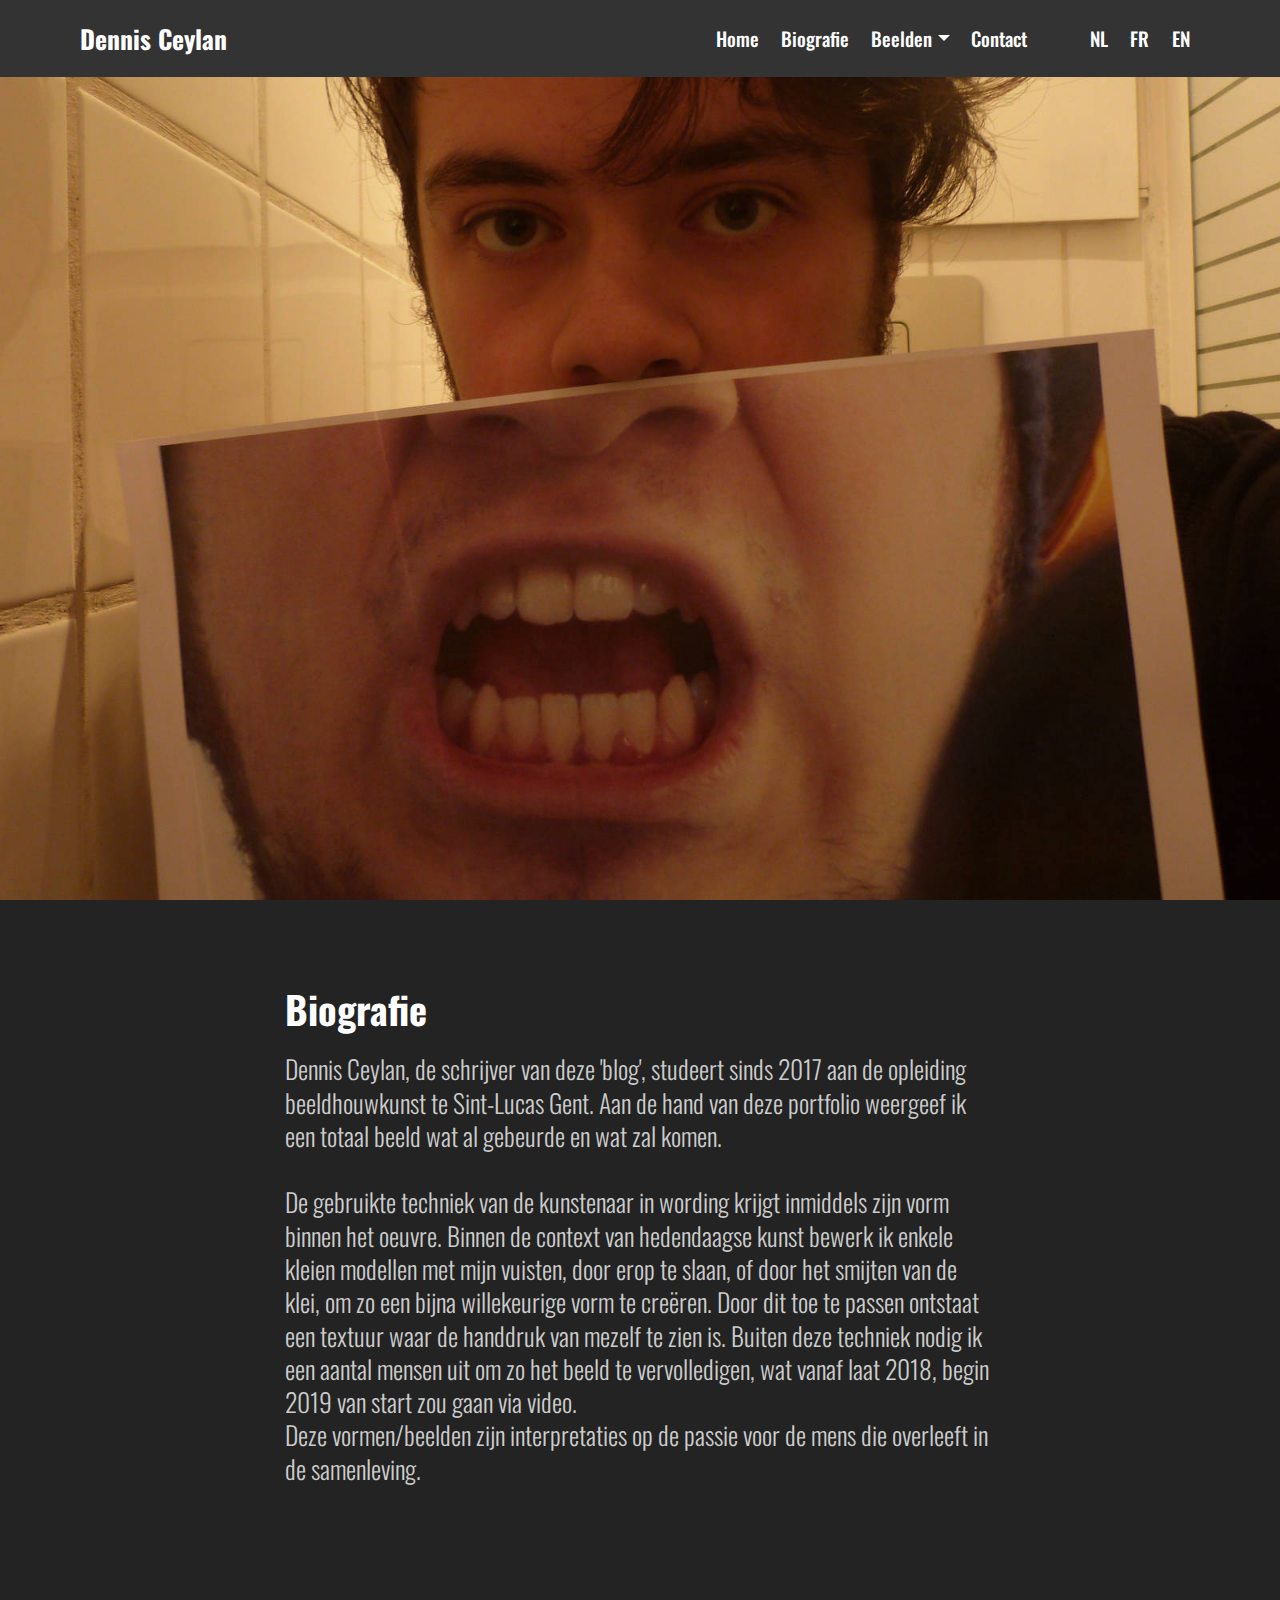
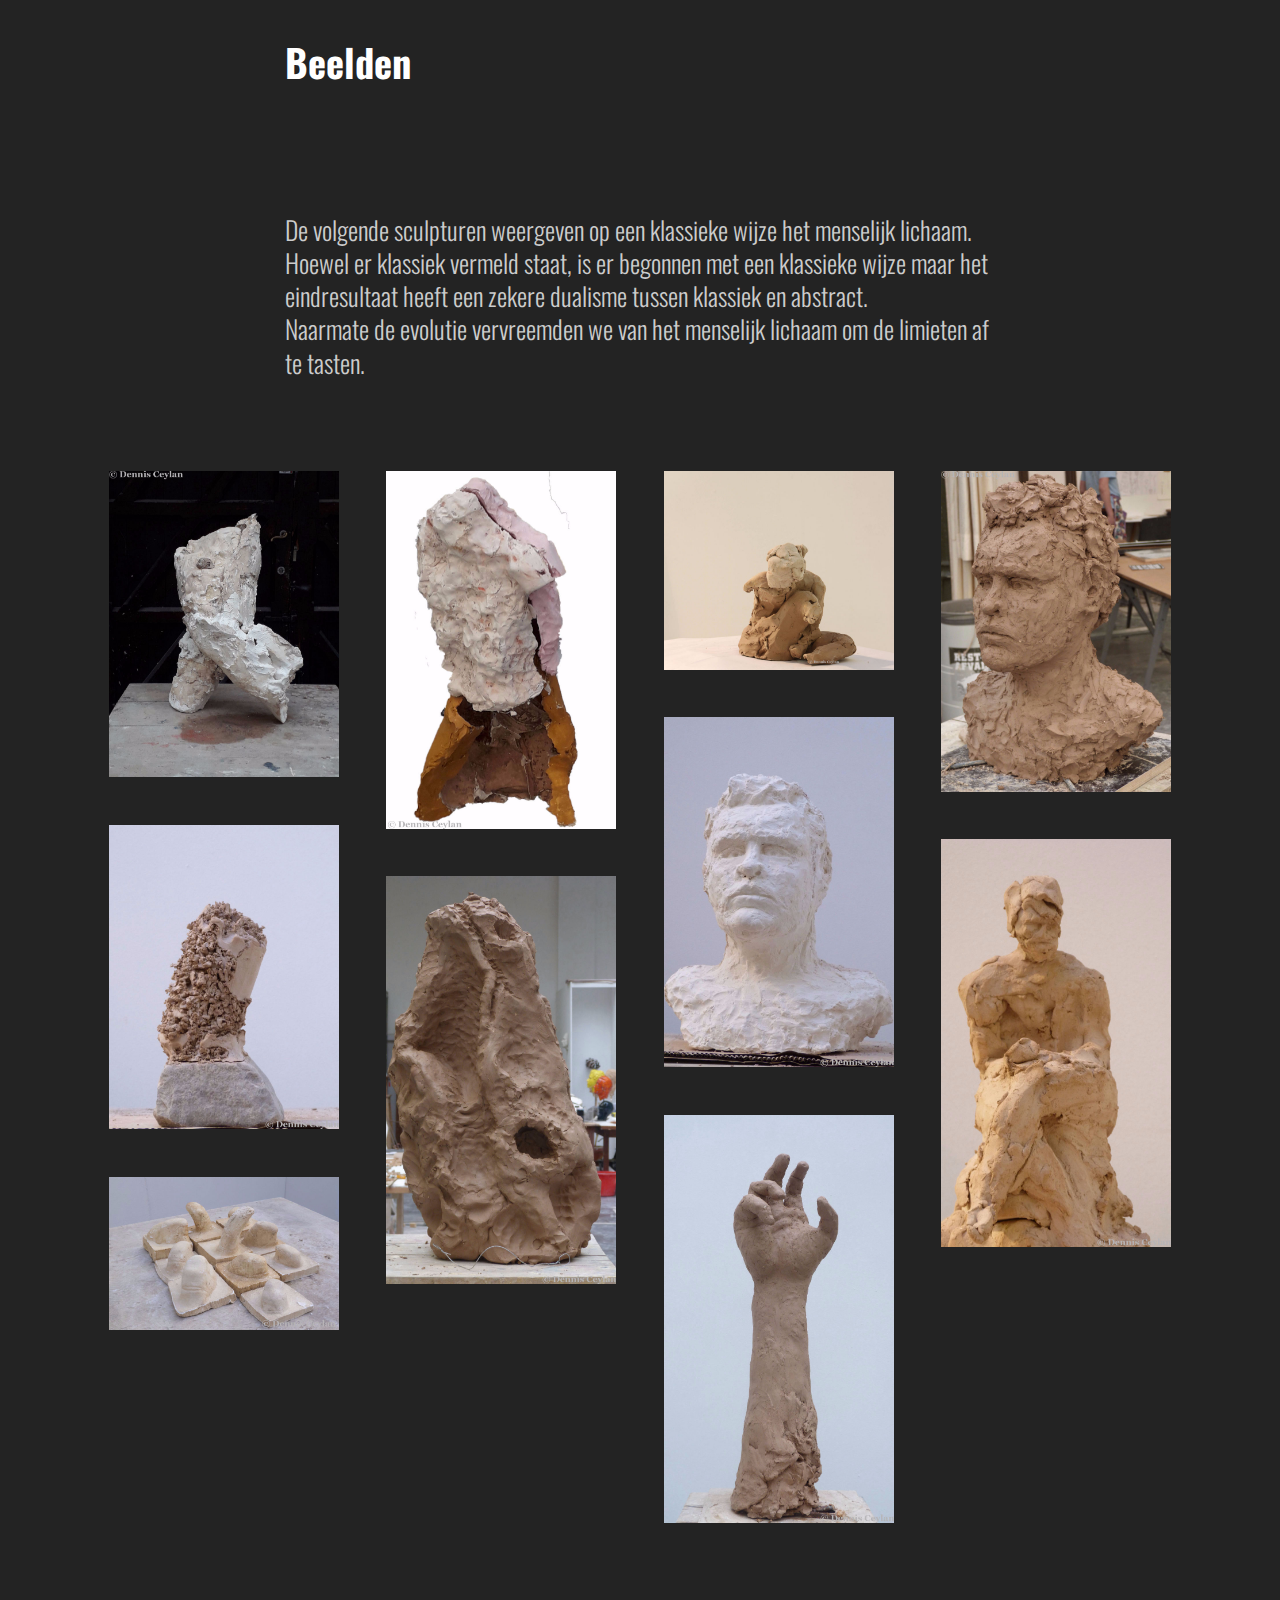
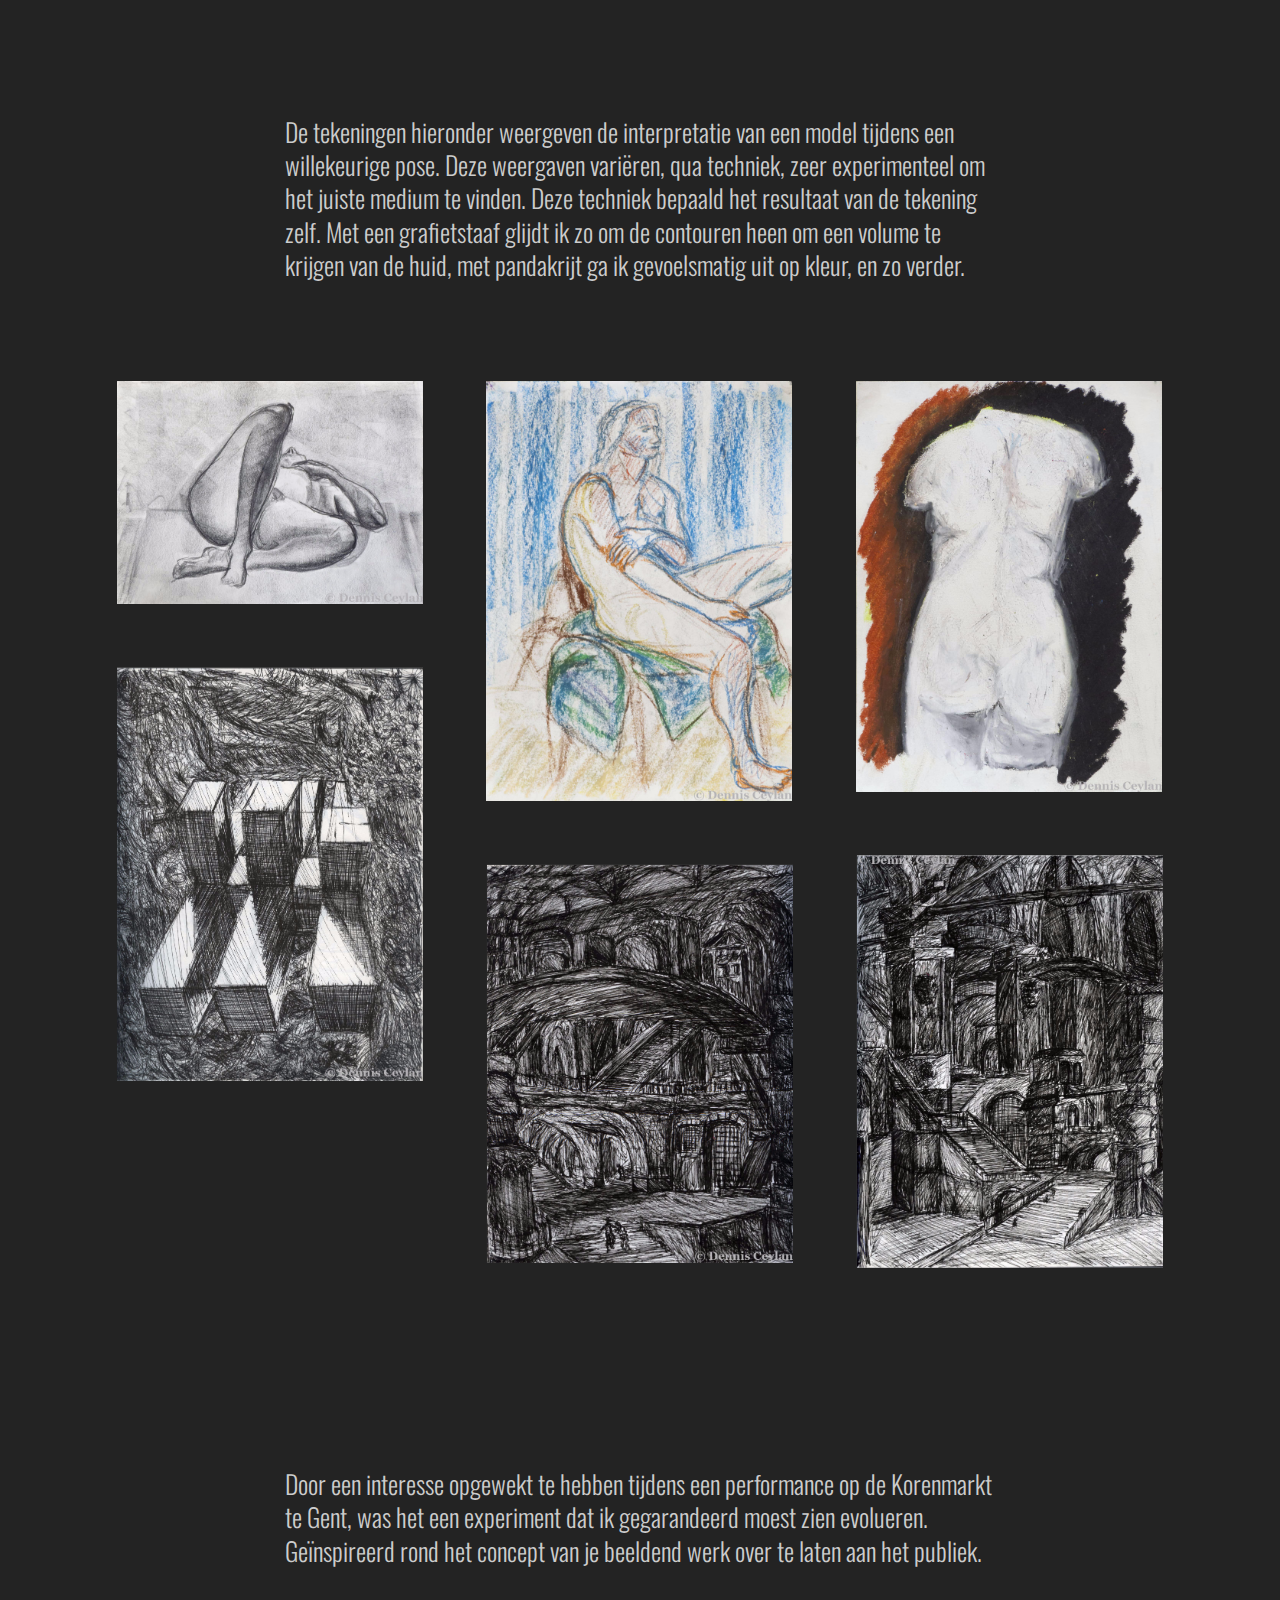
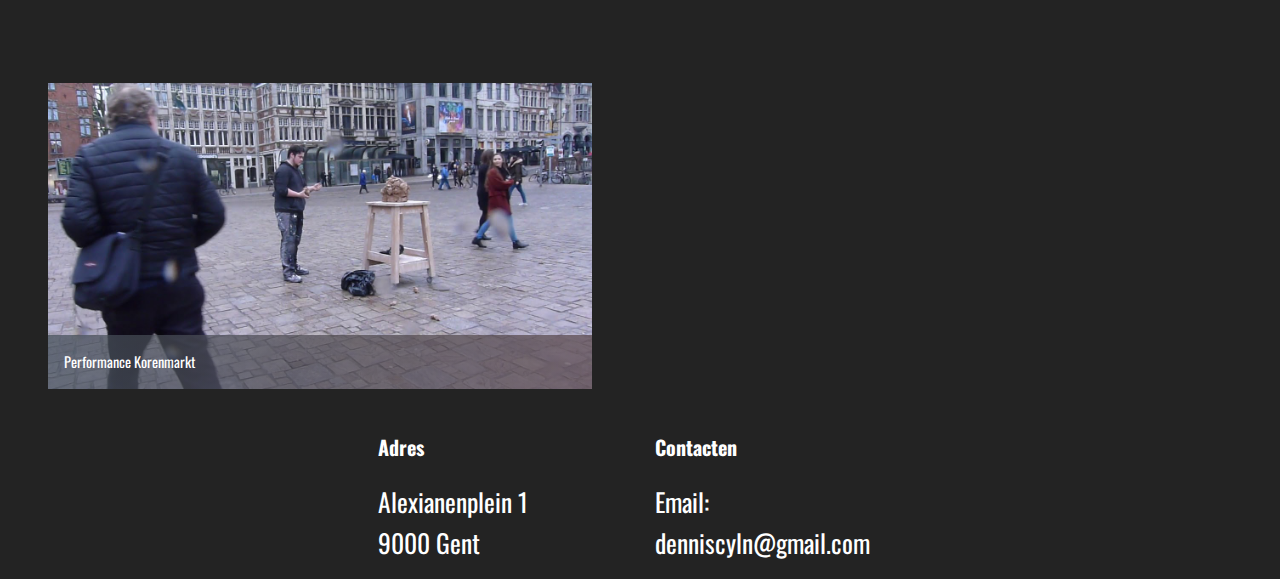
<file: biografie.html>
<!DOCTYPE html>
<html >
<head>
  <!-- Site made with Mobirise Website Builder v4.8.6, https://mobirise.com -->
  <meta charset="UTF-8">
  <meta http-equiv="X-UA-Compatible" content="IE=edge">
  <meta name="generator" content="Mobirise v4.8.6, mobirise.com">
  <meta name="viewport" content="width=device-width, initial-scale=1, minimum-scale=1">
  <link rel="shortcut icon" href="assets/images/logo23.png" type="image/x-icon">
  <meta name="description" content="">
  <title>Biografie</title>
  <link rel="stylesheet" href="assets/web/assets/mobirise-icons/mobirise-icons.css">
  <link rel="stylesheet" href="assets/tether/tether.min.css">
  <link rel="stylesheet" href="assets/bootstrap/css/bootstrap.min.css">
  <link rel="stylesheet" href="assets/bootstrap/css/bootstrap-grid.min.css">
  <link rel="stylesheet" href="assets/bootstrap/css/bootstrap-reboot.min.css">
  <link rel="stylesheet" href="assets/dropdown/css/style.css">
  <link rel="stylesheet" href="assets/socicon/css/styles.css">
  <link rel="stylesheet" href="assets/theme/css/style.css">
  <link rel="stylesheet" href="assets/gallery/style.css">
  <link rel="stylesheet" href="assets/mobirise/css/mbr-additional.css" type="text/css">
  
  
  
</head>
<body>
  <section class="menu cid-rcH0VPrEJY" once="menu" id="menu1-aw">

    

    <nav class="navbar navbar-expand beta-menu navbar-dropdown align-items-center navbar-fixed-top navbar-toggleable-sm">
        <button class="navbar-toggler navbar-toggler-right" type="button" data-toggle="collapse" data-target="#navbarSupportedContent" aria-controls="navbarSupportedContent" aria-expanded="false" aria-label="Toggle navigation">
            <div class="hamburger">
                <span></span>
                <span></span>
                <span></span>
                <span></span>
            </div>
        </button>
        <div class="menu-logo">
            <div class="navbar-brand">
                
                <span class="navbar-caption-wrap"><a class="navbar-caption text-white display-7" href="index.html">
                        Dennis Ceylan</a></span>
            </div>
        </div>
        <div class="collapse navbar-collapse" id="navbarSupportedContent">
            <ul class="navbar-nav nav-dropdown nav-right" data-app-modern-menu="true"><li class="nav-item">
                    <a class="nav-link link text-white display-4" href="index.html">Home<span class="mbri-home mbr-iconfont mbr-iconfont-btn" style="font-size: 1px;"></span>
                        </a>
                </li><li class="nav-item"><a class="nav-link link text-white display-4" href="biografie.html#content4-ay">Biografie<span class="mbri-home mbr-iconfont mbr-iconfont-btn" style="font-size: 1px;"></span>
                        </a></li><li class="nav-item dropdown"><a class="nav-link link text-white dropdown-toggle display-4" href="beelden.html#content4-ba" data-toggle="dropdown-submenu" aria-expanded="false">Beelden<span class="mbri-home mbr-iconfont mbr-iconfont-btn" style="font-size: 1px;"></span>
                        </a><div class="dropdown-menu"><a class="text-white dropdown-item display-4" href="beelden.html#content4-bb">Sculpturen</a><a class="text-white dropdown-item display-4" href="beelden.html#content4-bd">Tekeningen</a><a class="text-white dropdown-item display-4" href="beelden.html#content4-bf">Video's</a></div></li><li class="nav-item"><a class="nav-link link text-white display-4" href="contact.html#footer1-bs">Contact<span class="mbri-home mbr-iconfont mbr-iconfont-btn" style="font-size: 1px;"></span>
                        </a></li><li class="nav-item"><a class="nav-link link text-white display-4" href="atelier.html#content4-8x"></a></li><li class="nav-item"><a class="nav-link link text-white display-4" href="https://mobirise.co">
                        </a></li>
                <li class="nav-item">
                    <a class="nav-link link text-white display-4" href="index.html#content4-4">
                        
                        NL</a>
                </li><li class="nav-item"><a class="nav-link link text-white display-4" href="français.html#content4-bv"><span class="mbri-search mbr-iconfont mbr-iconfont-btn" style="font-size: 1px;"></span>
                        
                        FR</a></li><li class="nav-item"><a class="nav-link link text-white display-4" href="english.html#content4-c6"><span class="mbri-search mbr-iconfont mbr-iconfont-btn" style="font-size: 1px;"></span>
                        
                        EN</a></li></ul>
            
        </div>
    </nav>
</section>

<section class="engine"><a href="https://mobirise.info/k">develop your own website</a></section><section class="header9 cid-rcH0VRJGr3 mbr-fullscreen mbr-parallax-background" id="header9-ax">

    

    

    <div class="container">
        <div class="media-container-column mbr-white col-md-8">
            
            
            
            
        </div>
    </div>

    
</section>

<section class="mbr-section content4 cid-rcH0VTGdTW" id="content4-ay">

    

    <div class="container">
        <div class="media-container-row">
            <div class="title col-12 col-md-8">
                <h2 class="align-center pb-3 mbr-fonts-style display-2"><strong>
                    Biografie</strong></h2>
                <h3 class="mbr-section-subtitle align-center mbr-light mbr-fonts-style display-5">
                    Dennis Ceylan, de schrijver van deze 'blog', studeert sinds 2017 aan de opleiding beeldhouwkunst te Sint-Lucas Gent. Aan de hand van deze portfolio weergeef ik een totaal beeld wat al gebeurde en wat zal komen.<br><br>De gebruikte techniek van de kunstenaar in wording krijgt inmiddels zijn vorm binnen het oeuvre. Binnen de context van hedendaagse kunst bewerk ik enkele kleien modellen met mijn vuisten, door erop te slaan, of door het smijten van de klei, om zo een bijna willekeurige vorm te creëren. Door dit toe te passen ontstaat een textuur waar de handdruk van mezelf te zien is. Buiten deze techniek nodig ik een aantal mensen uit om zo het beeld te vervolledigen, wat vanaf laat 2018, begin 2019 van start zou gaan via video.<br>Deze vormen/beelden zijn interpretaties op de passie voor de mens die overleeft in de samenleving.</h3>
                
            </div>
        </div>
    </div>
</section>

<section class="mbr-section content4 cid-rcH0VV2ej4" id="content4-az">

    

    <div class="container">
        <div class="media-container-row">
            <div class="title col-12 col-md-8">
                <h2 class="align-center pb-3 mbr-fonts-style display-2"><strong>
                    Beelden</strong><strong><br></strong></h2>
                
                
            </div>
        </div>
    </div>
</section>

<section class="mbr-section content4 cid-rcH0VWdEyw" id="content4-b0">

    

    <div class="container">
        <div class="media-container-row">
            <div class="title col-12 col-md-8">
                <h2 class="align-center pb-3 mbr-fonts-style display-2"><strong>
                    Sculpturen</strong></h2>
                <h3 class="mbr-section-subtitle align-center mbr-light mbr-fonts-style display-5">
                    De volgende sculpturen weergeven op een klassieke wijze het menselijk lichaam. Hoewel er klassiek vermeld staat, is er begonnen met een klassieke wijze maar het eindresultaat heeft een zekere dualisme tussen klassiek en abstract.<br>Naarmate de evolutie vervreemden we van het menselijk lichaam om de limieten af te tasten.</h3>
                
            </div>
        </div>
    </div>
</section>

<section class="mbr-gallery mbr-slider-carousel cid-rcH0VXspqi" id="gallery2-b1">

    

    <div class="container">
        <div><!-- Filter --><!-- Gallery --><div class="mbr-gallery-row"><div class="mbr-gallery-layout-default"><div><div><div class="mbr-gallery-item mbr-gallery-item--p3" data-video-url="false" data-tags="Geweldige"><div href="#lb-gallery2-b1" data-slide-to="0" data-toggle="modal"><img src="assets/images/20180330-103211-800x1067-799x1067.jpg" alt="" title=""><span class="icon-focus"></span></div></div><div class="mbr-gallery-item mbr-gallery-item--p3" data-video-url="false" data-tags="Geweldige"><div href="#lb-gallery2-b1" data-slide-to="1" data-toggle="modal"><img src="assets/images/20180613-1944491-800x1246-799x1246.jpg" alt="" title=""><span class="icon-focus"></span></div></div><div class="mbr-gallery-item mbr-gallery-item--p3" data-video-url="false" data-tags="Geweldige"><div href="#lb-gallery2-b1" data-slide-to="2" data-toggle="modal"><img src="assets/images/img-3495-2000x1729-800x692.jpg" alt="" title=""><span class="icon-focus"></span></div></div><div class="mbr-gallery-item mbr-gallery-item--p3" data-video-url="false" data-tags="Geweldige"><div href="#lb-gallery2-b1" data-slide-to="3" data-toggle="modal"><img src="assets/images/p1060889-1-800x1117-799x1117.jpg" alt="" title=""><span class="icon-focus"></span></div></div><div class="mbr-gallery-item mbr-gallery-item--p3" data-video-url="false" data-tags="Geweldige"><div href="#lb-gallery2-b1" data-slide-to="4" data-toggle="modal"><img src="assets/images/p1070436-1-800x1218-799x1218.jpg" alt="" title=""><span class="icon-focus"></span></div></div><div class="mbr-gallery-item mbr-gallery-item--p3" data-video-url="false" data-tags="Geweldige"><div href="#lb-gallery2-b1" data-slide-to="5" data-toggle="modal"><img src="assets/images/p1070438-1-800x1057-799x1057.jpg" alt="" title=""><span class="icon-focus"></span></div></div><div class="mbr-gallery-item mbr-gallery-item--p3" data-video-url="false" data-tags="Geweldige"><div href="#lb-gallery2-b1" data-slide-to="6" data-toggle="modal"><img src="assets/images/p1070454-800x1421-799x1421.jpg" alt="" title=""><span class="icon-focus"></span></div></div><div class="mbr-gallery-item mbr-gallery-item--p3" data-video-url="false" data-tags="Geweldige"><div href="#lb-gallery2-b1" data-slide-to="7" data-toggle="modal"><img src="assets/images/p1070773-800x1421-799x1421.jpg" alt="" title=""><span class="icon-focus"></span></div></div><div class="mbr-gallery-item mbr-gallery-item--p3" data-video-url="false" data-tags="Geweldige"><div href="#lb-gallery2-b1" data-slide-to="8" data-toggle="modal"><img src="assets/images/p1070778-800x1421-799x1421.jpg" alt="" title=""><span class="icon-focus"></span></div></div><div class="mbr-gallery-item mbr-gallery-item--p3" data-video-url="false" data-tags="Geweldige"><div href="#lb-gallery2-b1" data-slide-to="9" data-toggle="modal"><img src="assets/images/p1080063-800x532-799x532.jpg" alt="" title=""><span class="icon-focus"></span></div></div></div></div><div class="clearfix"></div></div></div><!-- Lightbox --><div data-app-prevent-settings="" class="mbr-slider modal fade carousel slide" tabindex="-1" data-keyboard="true" data-interval="false" id="lb-gallery2-b1"><div class="modal-dialog"><div class="modal-content"><div class="modal-body"><div class="carousel-inner"><div class="carousel-item"><img src="assets/images/20180330-103211-800x1067.jpg" alt="" title=""></div><div class="carousel-item"><img src="assets/images/20180613-1944491-800x1246.jpg" alt="" title=""></div><div class="carousel-item"><img src="assets/images/img-3495-2000x1729.jpg" alt="" title=""></div><div class="carousel-item"><img src="assets/images/p1060889-1-800x1117.jpg" alt="" title=""></div><div class="carousel-item"><img src="assets/images/p1070436-1-800x1218.jpg" alt="" title=""></div><div class="carousel-item"><img src="assets/images/p1070438-1-800x1057.jpg" alt="" title=""></div><div class="carousel-item"><img src="assets/images/p1070454-800x1421.jpg" alt="" title=""></div><div class="carousel-item"><img src="assets/images/p1070773-800x1421.jpg" alt="" title=""></div><div class="carousel-item"><img src="assets/images/p1070778-800x1421.jpg" alt="" title=""></div><div class="carousel-item active"><img src="assets/images/p1080063-800x532.jpg" alt="" title=""></div></div><a class="carousel-control carousel-control-prev" role="button" data-slide="prev" href="#lb-gallery2-b1"><span class="mbri-left mbr-iconfont" aria-hidden="true"></span><span class="sr-only">Previous</span></a><a class="carousel-control carousel-control-next" role="button" data-slide="next" href="#lb-gallery2-b1"><span class="mbri-right mbr-iconfont" aria-hidden="true"></span><span class="sr-only">Next</span></a><a class="close" href="#" role="button" data-dismiss="modal"><span class="sr-only">Close</span></a></div></div></div></div></div>
    </div>

</section>

<section class="mbr-section content4 cid-rcH0W0puah" id="content4-b2">

    

    <div class="container">
        <div class="media-container-row">
            <div class="title col-12 col-md-8">
                <h2 class="align-center pb-3 mbr-fonts-style display-2"><strong>
                    Tekeningen</strong></h2>
                <h3 class="mbr-section-subtitle align-center mbr-light mbr-fonts-style display-5">De tekeningen hieronder weergeven de interpretatie van een model tijdens een willekeurige pose. Deze weergaven variëren, qua techniek, zeer experimenteel om het juiste medium te vinden. Deze techniek bepaald het resultaat van de tekening zelf. Met een grafietstaaf glijdt ik zo om de contouren heen om een volume te krijgen van de huid, met pandakrijt ga ik gevoelsmatig uit op kleur, en zo verder.</h3>
                
            </div>
        </div>
    </div>
</section>

<section class="mbr-gallery mbr-slider-carousel cid-rcH0W1YGzF" id="gallery2-b3">

    

    <div class="container">
        <div><!-- Filter --><!-- Gallery --><div class="mbr-gallery-row"><div class="mbr-gallery-layout-default"><div><div><div class="mbr-gallery-item mbr-gallery-item--p4" data-video-url="false" data-tags="Geweldige"><div href="#lb-gallery2-b3" data-slide-to="0" data-toggle="modal"><img src="assets/images/p1080013-800x582-799x582.jpg" alt="" title=""><span class="icon-focus"></span></div></div><div class="mbr-gallery-item mbr-gallery-item--p4" data-video-url="false" data-tags="Geweldige"><div href="#lb-gallery2-b3" data-slide-to="1" data-toggle="modal"><img src="assets/images/p1080017-800x1099-800x1098.jpg" alt="" title=""><span class="icon-focus"></span></div></div><div class="mbr-gallery-item mbr-gallery-item--p4" data-video-url="false" data-tags="Geweldige"><div href="#lb-gallery2-b3" data-slide-to="2" data-toggle="modal"><img src="assets/images/p1080021-800x1072-799x1072.jpg" alt="" title=""><span class="icon-focus"></span></div></div><div class="mbr-gallery-item mbr-gallery-item--p4" data-video-url="false" data-tags="Geweldige"><div href="#lb-gallery2-b3" data-slide-to="3" data-toggle="modal"><img src="assets/images/scan-20-800x1079-799x1079.jpg" alt="" title=""><span class="icon-focus"></span></div></div><div class="mbr-gallery-item mbr-gallery-item--p4" data-video-url="false" data-tags="Geweldige"><div href="#lb-gallery2-b3" data-slide-to="4" data-toggle="modal"><img src="assets/images/scan-600-800x1078-800x1077.jpg" alt="" title=""><span class="icon-focus"></span></div></div><div class="mbr-gallery-item mbr-gallery-item--p4" data-video-url="false" data-tags="Geweldige"><div href="#lb-gallery2-b3" data-slide-to="5" data-toggle="modal"><img src="assets/images/scan-610-800x1042-800x1041.jpg" alt="" title=""><span class="icon-focus"></span></div></div></div></div><div class="clearfix"></div></div></div><!-- Lightbox --><div data-app-prevent-settings="" class="mbr-slider modal fade carousel slide" tabindex="-1" data-keyboard="true" data-interval="false" id="lb-gallery2-b3"><div class="modal-dialog"><div class="modal-content"><div class="modal-body"><div class="carousel-inner"><div class="carousel-item"><img src="assets/images/p1080013-800x582.jpg" alt="" title=""></div><div class="carousel-item"><img src="assets/images/p1080017-800x1099.jpg" alt="" title=""></div><div class="carousel-item"><img src="assets/images/p1080021-800x1072.jpg" alt="" title=""></div><div class="carousel-item"><img src="assets/images/scan-20-800x1079.jpg" alt="" title=""></div><div class="carousel-item"><img src="assets/images/scan-600-800x1078.jpg" alt="" title=""></div><div class="carousel-item active"><img src="assets/images/scan-610-800x1042.jpg" alt="" title=""></div></div><a class="carousel-control carousel-control-prev" role="button" data-slide="prev" href="#lb-gallery2-b3"><span class="mbri-left mbr-iconfont" aria-hidden="true"></span><span class="sr-only">Previous</span></a><a class="carousel-control carousel-control-next" role="button" data-slide="next" href="#lb-gallery2-b3"><span class="mbri-right mbr-iconfont" aria-hidden="true"></span><span class="sr-only">Next</span></a><a class="close" href="#" role="button" data-dismiss="modal"><span class="sr-only">Close</span></a></div></div></div></div></div>
    </div>

</section>

<section class="mbr-section content4 cid-rcH0W4VzxF" id="content4-b4">

    

    <div class="container">
        <div class="media-container-row">
            <div class="title col-12 col-md-8">
                <h2 class="align-center pb-3 mbr-fonts-style display-2"><strong>
                    Video's</strong></h2>
                <h3 class="mbr-section-subtitle align-center mbr-light mbr-fonts-style display-5">
                    Door een interesse opgewekt te hebben tijdens een performance op de Korenmarkt te Gent, was het een experiment dat ik gegarandeerd moest zien evolueren. Geïnspireerd rond het concept van je beeldend werk over te laten aan het publiek.<br></h3>
                
            </div>
        </div>
    </div>
</section>

<section class="mbr-gallery mbr-slider-carousel cid-rcH0W6y58F" id="gallery2-b5">

    

    <div>
        <div><!-- Filter --><!-- Gallery --><div class="mbr-gallery-row"><div class="mbr-gallery-layout-default"><div><div><div class="mbr-gallery-item mbr-gallery-item--p6 video-slide" data-video-url="https://www.youtube.com/watch?v=7JD_VLpK-Kc" data-tags="Geweldige"><div href="#lb-gallery2-b5" data-slide-to="0" data-toggle="modal"><div></div><img alt="" src="assets/images/mobirise2018115-1619462018-11-3-17-10-45.jpg"><span class="icon-video"></span><span class="mbr-gallery-title mbr-fonts-style display-7">Performance Korenmarkt</span></div></div></div></div><div class="clearfix"></div></div></div><!-- Lightbox --><div data-app-prevent-settings="" class="mbr-slider modal fade carousel slide" tabindex="-1" data-keyboard="true" data-interval="false" id="lb-gallery2-b5"><div class="modal-dialog"><div class="modal-content"><div class="modal-body"><div class="carousel-inner"><div class="carousel-item active video-container"><img src="assets/images/gallery00.jpg" alt="" title=""></div></div><a class="carousel-control carousel-control-prev" role="button" data-slide="prev" href="#lb-gallery2-b5"><span class="mbri-left mbr-iconfont" aria-hidden="true"></span><span class="sr-only">Previous</span></a><a class="carousel-control carousel-control-next" role="button" data-slide="next" href="#lb-gallery2-b5"><span class="mbri-right mbr-iconfont" aria-hidden="true"></span><span class="sr-only">Next</span></a><a class="close" href="#" role="button" data-dismiss="modal"><span class="sr-only">Close</span></a></div></div></div></div></div>
    </div>

</section>

<section class="cid-rcH0W8oN1X" id="footer1-b6">

    

    

    <div class="container">
        <div class="media-container-row content text-white">
            <div class="col-12 col-md-3">
                <div class="media-wrap">
                    <a href="https://mobirise.co/">
                        <img src="assets/images/logo2.png" alt="Mobirise" title="">
                    </a>
                </div>
            </div>
            <div class="col-12 col-md-3 mbr-fonts-style display-7">
                <h5 class="pb-3"><strong>
                    Adres
                </strong></h5>
                <p class="mbr-text">Alexianenplein 1<br>9000 Gent</p>
            </div>
            <div class="col-12 col-md-3 mbr-fonts-style display-7">
                <h5 class="pb-3"><strong>
                    Contacten
                </strong></h5>
                <p class="mbr-text">
                    Email: denniscyln@gmail.com
<br></p>
            </div>
            <div class="col-12 col-md-3 mbr-fonts-style display-7">
                <h5 class="pb-3"></h5>
                <p class="mbr-text"></p>
            </div>
        </div>
        
    </div>
</section>


  <script src="assets/web/assets/jquery/jquery.min.js"></script>
  <script src="assets/popper/popper.min.js"></script>
  <script src="assets/tether/tether.min.js"></script>
  <script src="assets/bootstrap/js/bootstrap.min.js"></script>
  <script src="assets/smoothscroll/smooth-scroll.js"></script>
  <script src="assets/dropdown/js/script.min.js"></script>
  <script src="assets/touchswipe/jquery.touch-swipe.min.js"></script>
  <script src="assets/masonry/masonry.pkgd.min.js"></script>
  <script src="assets/imagesloaded/imagesloaded.pkgd.min.js"></script>
  <script src="assets/bootstrapcarouselswipe/bootstrap-carousel-swipe.js"></script>
  <script src="assets/vimeoplayer/jquery.mb.vimeo_player.js"></script>
  <script src="assets/parallax/jarallax.min.js"></script>
  <script src="assets/theme/js/script.js"></script>
  <script src="assets/gallery/player.min.js"></script>
  <script src="assets/gallery/script.js"></script>
  <script src="assets/slidervideo/script.js"></script>
  
  
</body>
</html>
</file>
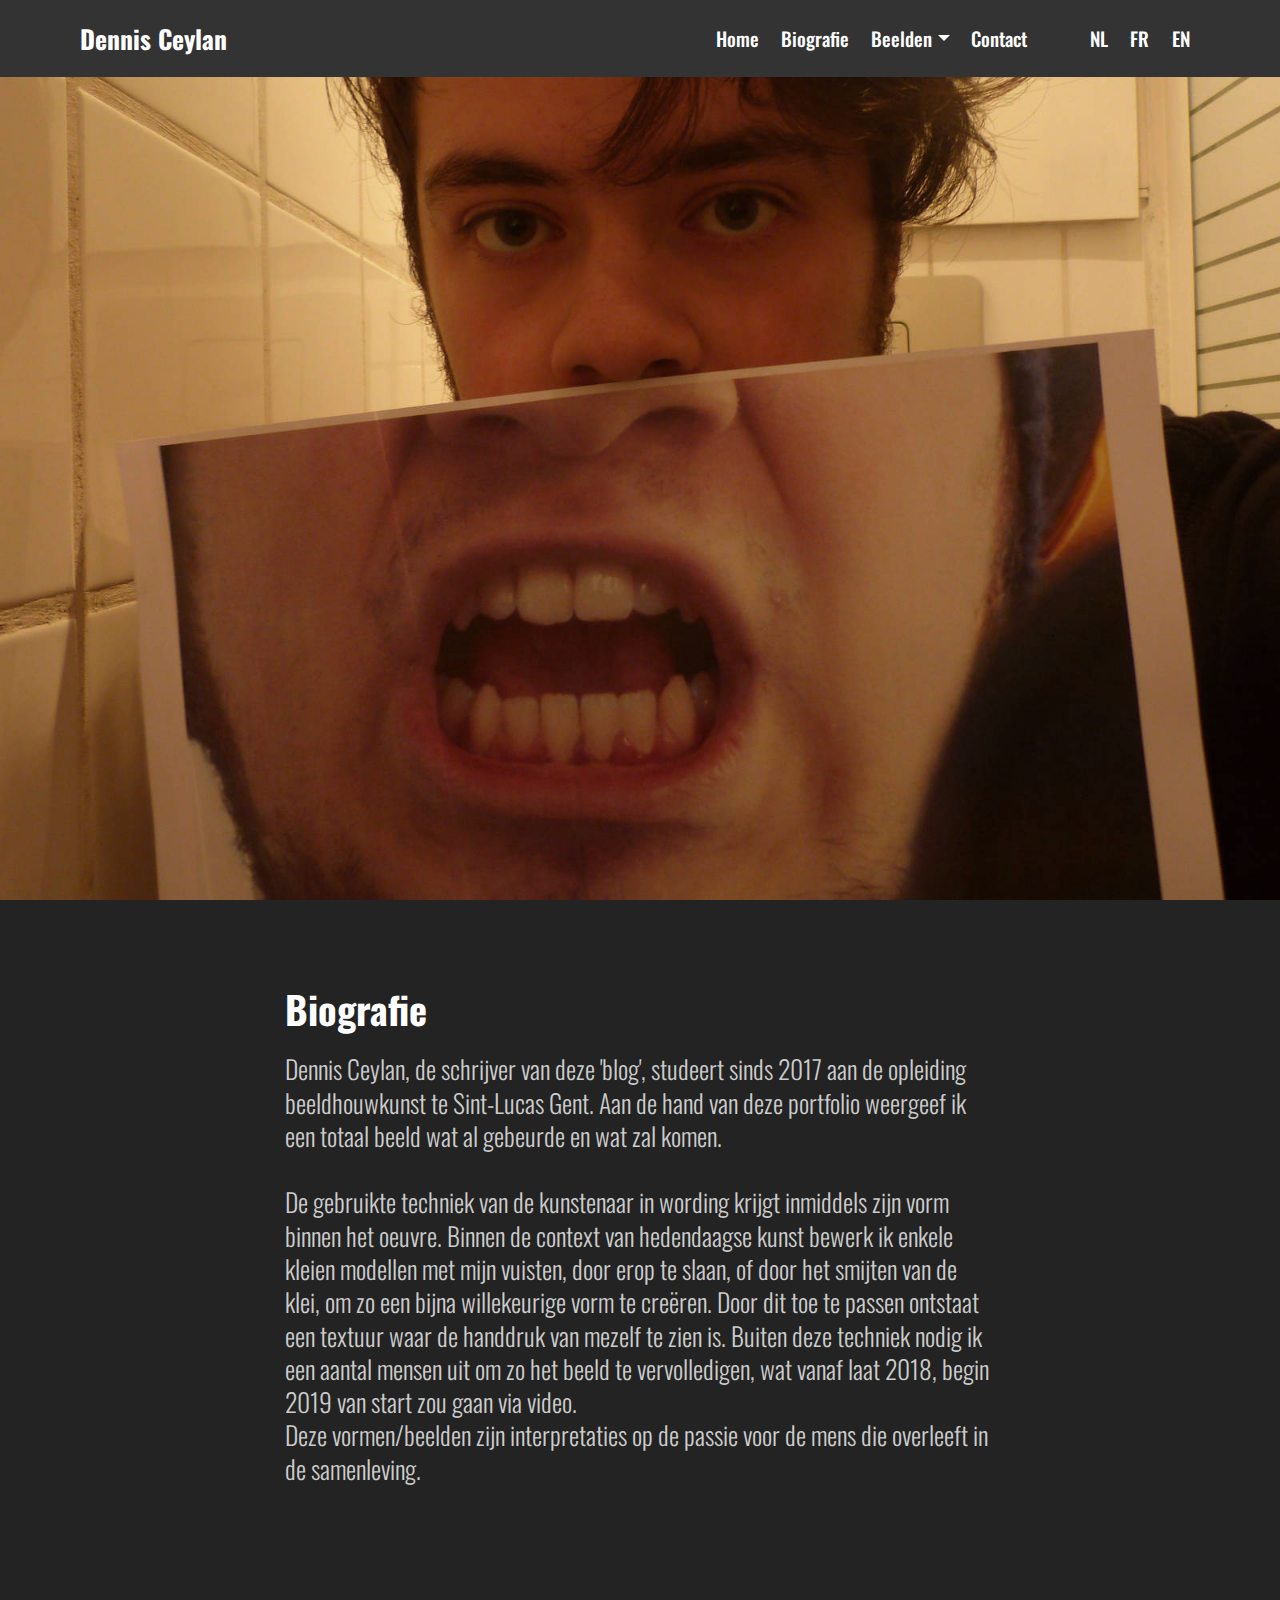
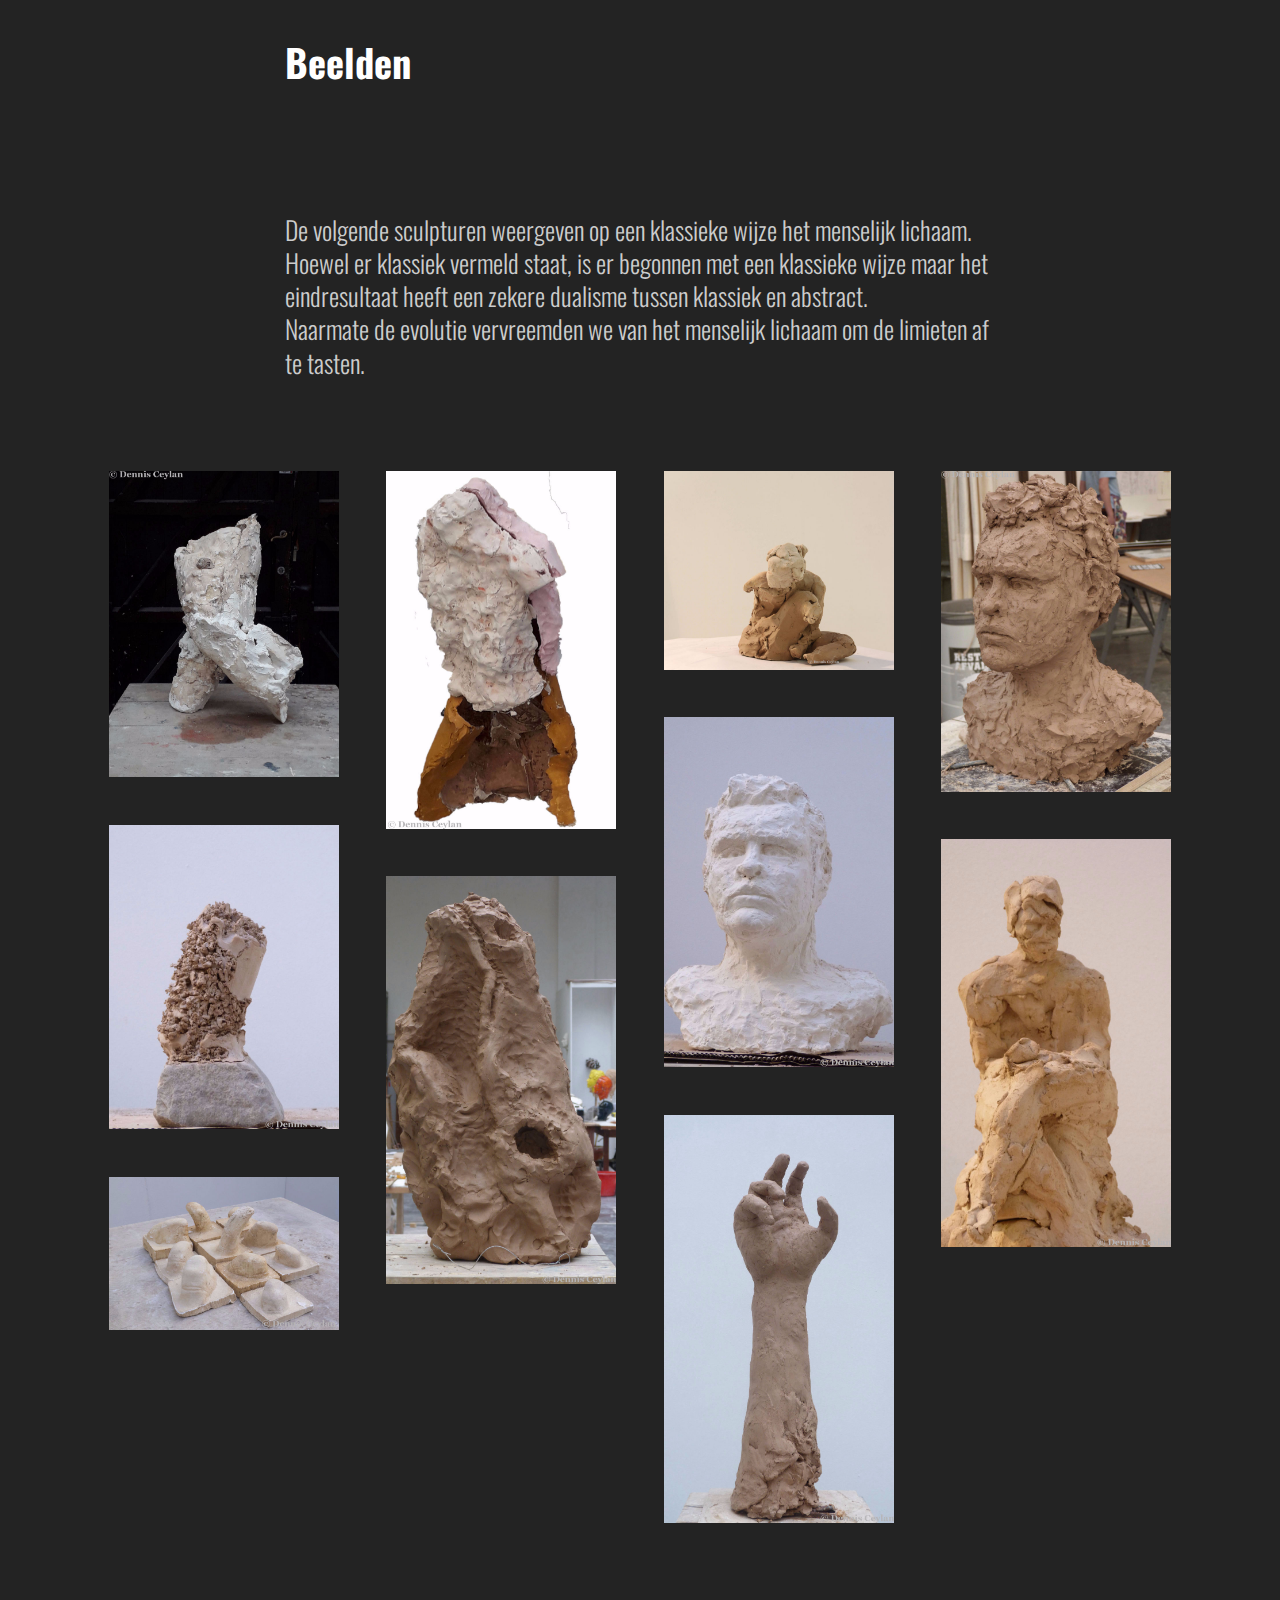
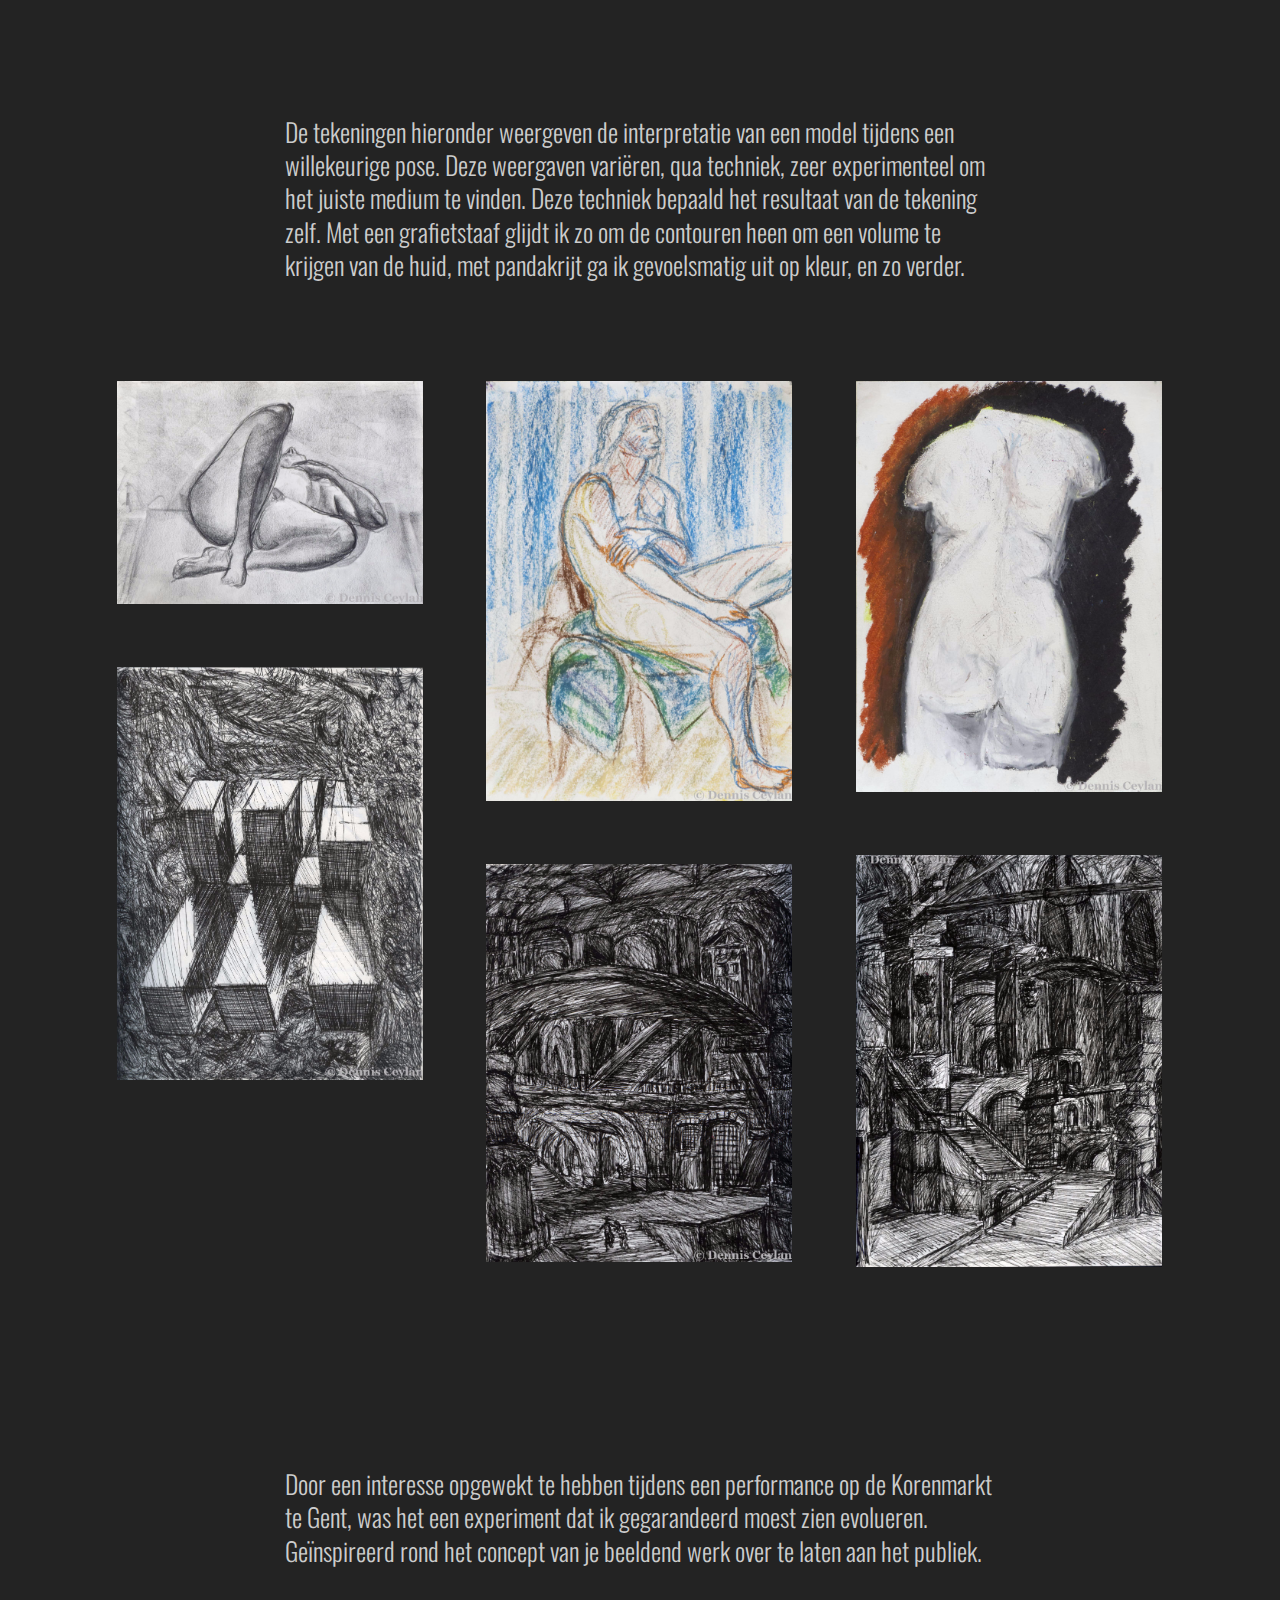
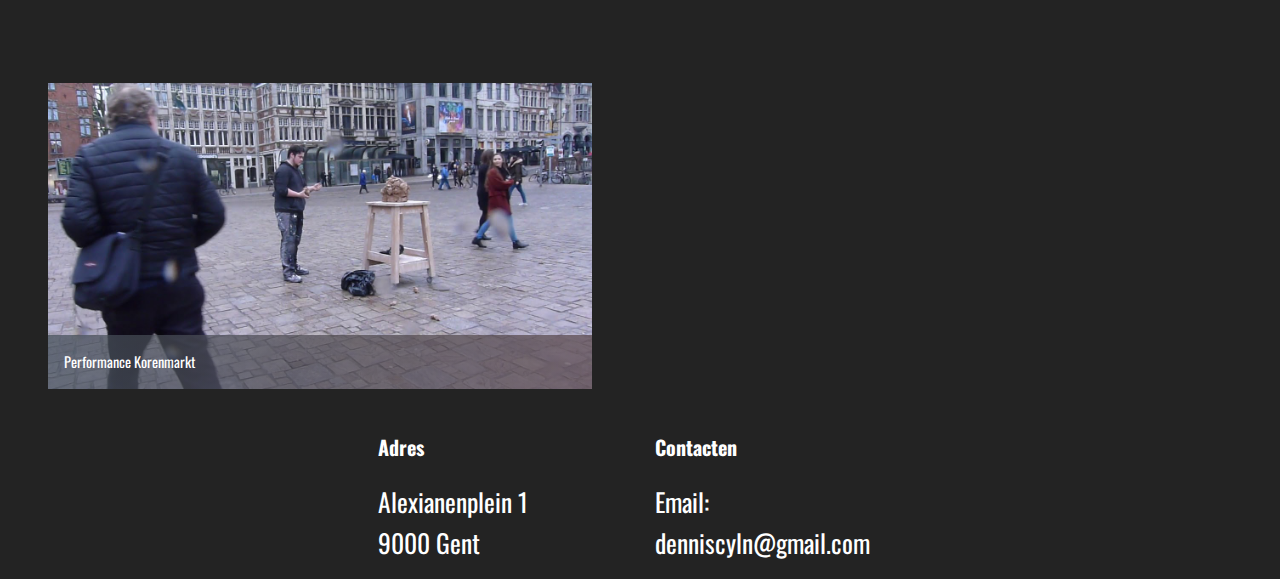
<file: contact.html>
<!DOCTYPE html>
<html >
<head>
  <!-- Site made with Mobirise Website Builder v4.8.6, https://mobirise.com -->
  <meta charset="UTF-8">
  <meta http-equiv="X-UA-Compatible" content="IE=edge">
  <meta name="generator" content="Mobirise v4.8.6, mobirise.com">
  <meta name="viewport" content="width=device-width, initial-scale=1, minimum-scale=1">
  <link rel="shortcut icon" href="assets/images/logo23.png" type="image/x-icon">
  <meta name="description" content="">
  <title>Contact</title>
  <link rel="stylesheet" href="assets/web/assets/mobirise-icons/mobirise-icons.css">
  <link rel="stylesheet" href="assets/tether/tether.min.css">
  <link rel="stylesheet" href="assets/bootstrap/css/bootstrap.min.css">
  <link rel="stylesheet" href="assets/bootstrap/css/bootstrap-grid.min.css">
  <link rel="stylesheet" href="assets/bootstrap/css/bootstrap-reboot.min.css">
  <link rel="stylesheet" href="assets/dropdown/css/style.css">
  <link rel="stylesheet" href="assets/socicon/css/styles.css">
  <link rel="stylesheet" href="assets/theme/css/style.css">
  <link rel="stylesheet" href="assets/gallery/style.css">
  <link rel="stylesheet" href="assets/mobirise/css/mbr-additional.css" type="text/css">
  
  
  
</head>
<body>
  <section class="menu cid-rcH1399wQ0" once="menu" id="menu1-bi">

    

    <nav class="navbar navbar-expand beta-menu navbar-dropdown align-items-center navbar-fixed-top navbar-toggleable-sm">
        <button class="navbar-toggler navbar-toggler-right" type="button" data-toggle="collapse" data-target="#navbarSupportedContent" aria-controls="navbarSupportedContent" aria-expanded="false" aria-label="Toggle navigation">
            <div class="hamburger">
                <span></span>
                <span></span>
                <span></span>
                <span></span>
            </div>
        </button>
        <div class="menu-logo">
            <div class="navbar-brand">
                
                <span class="navbar-caption-wrap"><a class="navbar-caption text-white display-7" href="index.html">
                        Dennis Ceylan</a></span>
            </div>
        </div>
        <div class="collapse navbar-collapse" id="navbarSupportedContent">
            <ul class="navbar-nav nav-dropdown nav-right" data-app-modern-menu="true"><li class="nav-item">
                    <a class="nav-link link text-white display-4" href="index.html">Home<span class="mbri-home mbr-iconfont mbr-iconfont-btn" style="font-size: 1px;"></span>
                        </a>
                </li><li class="nav-item"><a class="nav-link link text-white display-4" href="biografie.html#content4-ay">Biografie<span class="mbri-home mbr-iconfont mbr-iconfont-btn" style="font-size: 1px;"></span>
                        </a></li><li class="nav-item dropdown"><a class="nav-link link text-white dropdown-toggle display-4" href="beelden.html#content4-ba" data-toggle="dropdown-submenu" aria-expanded="false">Beelden<span class="mbri-home mbr-iconfont mbr-iconfont-btn" style="font-size: 1px;"></span>
                        </a><div class="dropdown-menu"><a class="text-white dropdown-item display-4" href="beelden.html#content4-bb">Sculpturen</a><a class="text-white dropdown-item display-4" href="beelden.html#content4-bd">Tekeningen</a><a class="text-white dropdown-item display-4" href="beelden.html#content4-bf">Video's</a></div></li><li class="nav-item"><a class="nav-link link text-white display-4" href="contact.html#footer1-bs">Contact<span class="mbri-home mbr-iconfont mbr-iconfont-btn" style="font-size: 1px;"></span>
                        </a></li><li class="nav-item"><a class="nav-link link text-white display-4" href="atelier.html#content4-8x"></a></li><li class="nav-item"><a class="nav-link link text-white display-4" href="https://mobirise.co">
                        </a></li>
                <li class="nav-item">
                    <a class="nav-link link text-white display-4" href="index.html#content4-4">
                        
                        NL</a>
                </li><li class="nav-item"><a class="nav-link link text-white display-4" href="français.html#content4-bv"><span class="mbri-search mbr-iconfont mbr-iconfont-btn" style="font-size: 1px;"></span>
                        
                        FR</a></li><li class="nav-item"><a class="nav-link link text-white display-4" href="english.html#content4-c6"><span class="mbri-search mbr-iconfont mbr-iconfont-btn" style="font-size: 1px;"></span>
                        
                        EN</a></li></ul>
            
        </div>
    </nav>
</section>

<section class="engine"><a href="https://mobirise.info/z">best css templates</a></section><section class="header9 cid-rcH13bJuRK mbr-fullscreen mbr-parallax-background" id="header9-bj">

    

    

    <div class="container">
        <div class="media-container-column mbr-white col-md-8">
            
            
            
            
        </div>
    </div>

    
</section>

<section class="mbr-section content4 cid-rcH13dFnNu" id="content4-bk">

    

    <div class="container">
        <div class="media-container-row">
            <div class="title col-12 col-md-8">
                <h2 class="align-center pb-3 mbr-fonts-style display-2"><strong>
                    Biografie</strong></h2>
                <h3 class="mbr-section-subtitle align-center mbr-light mbr-fonts-style display-5">
                    Dennis Ceylan, de schrijver van deze 'blog', studeert sinds 2017 aan de opleiding beeldhouwkunst te Sint-Lucas Gent. Aan de hand van deze portfolio weergeef ik een totaal beeld wat al gebeurde en wat zal komen.<br><br>De gebruikte techniek van de kunstenaar in wording krijgt inmiddels zijn vorm binnen het oeuvre. Binnen de context van hedendaagse kunst bewerk ik enkele kleien modellen met mijn vuisten, door erop te slaan, of door het smijten van de klei, om zo een bijna willekeurige vorm te creëren. Door dit toe te passen ontstaat een textuur waar de handdruk van mezelf te zien is. Buiten deze techniek nodig ik een aantal mensen uit om zo het beeld te vervolledigen, wat vanaf laat 2018, begin 2019 van start zou gaan via video.<br>Deze vormen/beelden zijn interpretaties op de passie voor de mens die overleeft in de samenleving.</h3>
                
            </div>
        </div>
    </div>
</section>

<section class="mbr-section content4 cid-rcH13ffB81" id="content4-bl">

    

    <div class="container">
        <div class="media-container-row">
            <div class="title col-12 col-md-8">
                <h2 class="align-center pb-3 mbr-fonts-style display-2"><strong>
                    Beelden</strong><strong><br></strong></h2>
                
                
            </div>
        </div>
    </div>
</section>

<section class="mbr-section content4 cid-rcH13gELDZ" id="content4-bm">

    

    <div class="container">
        <div class="media-container-row">
            <div class="title col-12 col-md-8">
                <h2 class="align-center pb-3 mbr-fonts-style display-2"><strong>
                    Sculpturen</strong></h2>
                <h3 class="mbr-section-subtitle align-center mbr-light mbr-fonts-style display-5">
                    De volgende sculpturen weergeven op een klassieke wijze het menselijk lichaam. Hoewel er klassiek vermeld staat, is er begonnen met een klassieke wijze maar het eindresultaat heeft een zekere dualisme tussen klassiek en abstract.<br>Naarmate de evolutie vervreemden we van het menselijk lichaam om de limieten af te tasten.</h3>
                
            </div>
        </div>
    </div>
</section>

<section class="mbr-gallery mbr-slider-carousel cid-rcH13isolO" id="gallery2-bn">

    

    <div class="container">
        <div><!-- Filter --><!-- Gallery --><div class="mbr-gallery-row"><div class="mbr-gallery-layout-default"><div><div><div class="mbr-gallery-item mbr-gallery-item--p3" data-video-url="false" data-tags="Geweldige"><div href="#lb-gallery2-bn" data-slide-to="0" data-toggle="modal"><img src="assets/images/20180330-103211-800x1067-799x1067.jpg" alt="" title=""><span class="icon-focus"></span></div></div><div class="mbr-gallery-item mbr-gallery-item--p3" data-video-url="false" data-tags="Geweldige"><div href="#lb-gallery2-bn" data-slide-to="1" data-toggle="modal"><img src="assets/images/20180613-1944491-800x1246-799x1246.jpg" alt="" title=""><span class="icon-focus"></span></div></div><div class="mbr-gallery-item mbr-gallery-item--p3" data-video-url="false" data-tags="Geweldige"><div href="#lb-gallery2-bn" data-slide-to="2" data-toggle="modal"><img src="assets/images/img-3495-2000x1729-800x692.jpg" alt="" title=""><span class="icon-focus"></span></div></div><div class="mbr-gallery-item mbr-gallery-item--p3" data-video-url="false" data-tags="Geweldige"><div href="#lb-gallery2-bn" data-slide-to="3" data-toggle="modal"><img src="assets/images/p1060889-1-800x1117-799x1117.jpg" alt="" title=""><span class="icon-focus"></span></div></div><div class="mbr-gallery-item mbr-gallery-item--p3" data-video-url="false" data-tags="Geweldige"><div href="#lb-gallery2-bn" data-slide-to="4" data-toggle="modal"><img src="assets/images/p1070436-1-800x1218-799x1218.jpg" alt="" title=""><span class="icon-focus"></span></div></div><div class="mbr-gallery-item mbr-gallery-item--p3" data-video-url="false" data-tags="Geweldige"><div href="#lb-gallery2-bn" data-slide-to="5" data-toggle="modal"><img src="assets/images/p1070438-1-800x1057-799x1057.jpg" alt="" title=""><span class="icon-focus"></span></div></div><div class="mbr-gallery-item mbr-gallery-item--p3" data-video-url="false" data-tags="Geweldige"><div href="#lb-gallery2-bn" data-slide-to="6" data-toggle="modal"><img src="assets/images/p1070454-800x1421-799x1421.jpg" alt="" title=""><span class="icon-focus"></span></div></div><div class="mbr-gallery-item mbr-gallery-item--p3" data-video-url="false" data-tags="Geweldige"><div href="#lb-gallery2-bn" data-slide-to="7" data-toggle="modal"><img src="assets/images/p1070773-800x1421-799x1421.jpg" alt="" title=""><span class="icon-focus"></span></div></div><div class="mbr-gallery-item mbr-gallery-item--p3" data-video-url="false" data-tags="Geweldige"><div href="#lb-gallery2-bn" data-slide-to="8" data-toggle="modal"><img src="assets/images/p1070778-800x1421-799x1421.jpg" alt="" title=""><span class="icon-focus"></span></div></div><div class="mbr-gallery-item mbr-gallery-item--p3" data-video-url="false" data-tags="Geweldige"><div href="#lb-gallery2-bn" data-slide-to="9" data-toggle="modal"><img src="assets/images/p1080063-800x532-799x532.jpg" alt="" title=""><span class="icon-focus"></span></div></div></div></div><div class="clearfix"></div></div></div><!-- Lightbox --><div data-app-prevent-settings="" class="mbr-slider modal fade carousel slide" tabindex="-1" data-keyboard="true" data-interval="false" id="lb-gallery2-bn"><div class="modal-dialog"><div class="modal-content"><div class="modal-body"><div class="carousel-inner"><div class="carousel-item"><img src="assets/images/20180330-103211-800x1067.jpg" alt="" title=""></div><div class="carousel-item"><img src="assets/images/20180613-1944491-800x1246.jpg" alt="" title=""></div><div class="carousel-item"><img src="assets/images/img-3495-2000x1729.jpg" alt="" title=""></div><div class="carousel-item"><img src="assets/images/p1060889-1-800x1117.jpg" alt="" title=""></div><div class="carousel-item"><img src="assets/images/p1070436-1-800x1218.jpg" alt="" title=""></div><div class="carousel-item"><img src="assets/images/p1070438-1-800x1057.jpg" alt="" title=""></div><div class="carousel-item"><img src="assets/images/p1070454-800x1421.jpg" alt="" title=""></div><div class="carousel-item"><img src="assets/images/p1070773-800x1421.jpg" alt="" title=""></div><div class="carousel-item"><img src="assets/images/p1070778-800x1421.jpg" alt="" title=""></div><div class="carousel-item active"><img src="assets/images/p1080063-800x532.jpg" alt="" title=""></div></div><a class="carousel-control carousel-control-prev" role="button" data-slide="prev" href="#lb-gallery2-bn"><span class="mbri-left mbr-iconfont" aria-hidden="true"></span><span class="sr-only">Previous</span></a><a class="carousel-control carousel-control-next" role="button" data-slide="next" href="#lb-gallery2-bn"><span class="mbri-right mbr-iconfont" aria-hidden="true"></span><span class="sr-only">Next</span></a><a class="close" href="#" role="button" data-dismiss="modal"><span class="sr-only">Close</span></a></div></div></div></div></div>
    </div>

</section>

<section class="mbr-section content4 cid-rcH13moBRt" id="content4-bo">

    

    <div class="container">
        <div class="media-container-row">
            <div class="title col-12 col-md-8">
                <h2 class="align-center pb-3 mbr-fonts-style display-2"><strong>
                    Tekeningen</strong></h2>
                <h3 class="mbr-section-subtitle align-center mbr-light mbr-fonts-style display-5">De tekeningen hieronder weergeven de interpretatie van een model tijdens een willekeurige pose. Deze weergaven variëren, qua techniek, zeer experimenteel om het juiste medium te vinden. Deze techniek bepaald het resultaat van de tekening zelf. Met een grafietstaaf glijdt ik zo om de contouren heen om een volume te krijgen van de huid, met pandakrijt ga ik gevoelsmatig uit op kleur, en zo verder.</h3>
                
            </div>
        </div>
    </div>
</section>

<section class="mbr-gallery mbr-slider-carousel cid-rcH13oiGGU" id="gallery2-bp">

    

    <div class="container">
        <div><!-- Filter --><!-- Gallery --><div class="mbr-gallery-row"><div class="mbr-gallery-layout-default"><div><div><div class="mbr-gallery-item mbr-gallery-item--p4" data-video-url="false" data-tags="Geweldige"><div href="#lb-gallery2-bp" data-slide-to="0" data-toggle="modal"><img src="assets/images/p1080013-800x582-799x582.jpg" alt="" title=""><span class="icon-focus"></span></div></div><div class="mbr-gallery-item mbr-gallery-item--p4" data-video-url="false" data-tags="Geweldige"><div href="#lb-gallery2-bp" data-slide-to="1" data-toggle="modal"><img src="assets/images/p1080017-800x1099-800x1098.jpg" alt="" title=""><span class="icon-focus"></span></div></div><div class="mbr-gallery-item mbr-gallery-item--p4" data-video-url="false" data-tags="Geweldige"><div href="#lb-gallery2-bp" data-slide-to="2" data-toggle="modal"><img src="assets/images/p1080021-800x1072-799x1072.jpg" alt="" title=""><span class="icon-focus"></span></div></div><div class="mbr-gallery-item mbr-gallery-item--p4" data-video-url="false" data-tags="Geweldige"><div href="#lb-gallery2-bp" data-slide-to="3" data-toggle="modal"><img src="assets/images/scan-20-800x1079-799x1079.jpg" alt="" title=""><span class="icon-focus"></span></div></div><div class="mbr-gallery-item mbr-gallery-item--p4" data-video-url="false" data-tags="Geweldige"><div href="#lb-gallery2-bp" data-slide-to="4" data-toggle="modal"><img src="assets/images/scan-600-800x1078-800x1077.jpg" alt="" title=""><span class="icon-focus"></span></div></div><div class="mbr-gallery-item mbr-gallery-item--p4" data-video-url="false" data-tags="Geweldige"><div href="#lb-gallery2-bp" data-slide-to="5" data-toggle="modal"><img src="assets/images/scan-610-800x1042-800x1041.jpg" alt="" title=""><span class="icon-focus"></span></div></div></div></div><div class="clearfix"></div></div></div><!-- Lightbox --><div data-app-prevent-settings="" class="mbr-slider modal fade carousel slide" tabindex="-1" data-keyboard="true" data-interval="false" id="lb-gallery2-bp"><div class="modal-dialog"><div class="modal-content"><div class="modal-body"><div class="carousel-inner"><div class="carousel-item"><img src="assets/images/p1080013-800x582.jpg" alt="" title=""></div><div class="carousel-item"><img src="assets/images/p1080017-800x1099.jpg" alt="" title=""></div><div class="carousel-item"><img src="assets/images/p1080021-800x1072.jpg" alt="" title=""></div><div class="carousel-item"><img src="assets/images/scan-20-800x1079.jpg" alt="" title=""></div><div class="carousel-item"><img src="assets/images/scan-600-800x1078.jpg" alt="" title=""></div><div class="carousel-item active"><img src="assets/images/scan-610-800x1042.jpg" alt="" title=""></div></div><a class="carousel-control carousel-control-prev" role="button" data-slide="prev" href="#lb-gallery2-bp"><span class="mbri-left mbr-iconfont" aria-hidden="true"></span><span class="sr-only">Previous</span></a><a class="carousel-control carousel-control-next" role="button" data-slide="next" href="#lb-gallery2-bp"><span class="mbri-right mbr-iconfont" aria-hidden="true"></span><span class="sr-only">Next</span></a><a class="close" href="#" role="button" data-dismiss="modal"><span class="sr-only">Close</span></a></div></div></div></div></div>
    </div>

</section>

<section class="mbr-section content4 cid-rcH13rAgwC" id="content4-bq">

    

    <div class="container">
        <div class="media-container-row">
            <div class="title col-12 col-md-8">
                <h2 class="align-center pb-3 mbr-fonts-style display-2"><strong>
                    Video's</strong></h2>
                <h3 class="mbr-section-subtitle align-center mbr-light mbr-fonts-style display-5">
                    Door een interesse opgewekt te hebben tijdens een performance op de Korenmarkt te Gent, was het een experiment dat ik gegarandeerd moest zien evolueren. Geïnspireerd rond het concept van je beeldend werk over te laten aan het publiek.<br></h3>
                
            </div>
        </div>
    </div>
</section>

<section class="mbr-gallery mbr-slider-carousel cid-rcH13tRrji" id="gallery2-br">

    

    <div>
        <div><!-- Filter --><!-- Gallery --><div class="mbr-gallery-row"><div class="mbr-gallery-layout-default"><div><div><div class="mbr-gallery-item mbr-gallery-item--p6 video-slide" data-video-url="https://www.youtube.com/watch?v=7JD_VLpK-Kc" data-tags="Geweldige"><div href="#lb-gallery2-br" data-slide-to="0" data-toggle="modal"><div></div><img alt="" src="assets/images/mobirise2018115-1619462018-11-3-17-10-45.jpg"><span class="icon-video"></span><span class="mbr-gallery-title mbr-fonts-style display-7">Performance Korenmarkt</span></div></div></div></div><div class="clearfix"></div></div></div><!-- Lightbox --><div data-app-prevent-settings="" class="mbr-slider modal fade carousel slide" tabindex="-1" data-keyboard="true" data-interval="false" id="lb-gallery2-br"><div class="modal-dialog"><div class="modal-content"><div class="modal-body"><div class="carousel-inner"><div class="carousel-item active video-container"><img src="assets/images/gallery00.jpg" alt="" title=""></div></div><a class="carousel-control carousel-control-prev" role="button" data-slide="prev" href="#lb-gallery2-br"><span class="mbri-left mbr-iconfont" aria-hidden="true"></span><span class="sr-only">Previous</span></a><a class="carousel-control carousel-control-next" role="button" data-slide="next" href="#lb-gallery2-br"><span class="mbri-right mbr-iconfont" aria-hidden="true"></span><span class="sr-only">Next</span></a><a class="close" href="#" role="button" data-dismiss="modal"><span class="sr-only">Close</span></a></div></div></div></div></div>
    </div>

</section>

<section class="cid-rcH13wONRH" id="footer1-bs">

    

    

    <div class="container">
        <div class="media-container-row content text-white">
            <div class="col-12 col-md-3">
                <div class="media-wrap">
                    <a href="https://mobirise.co/">
                        <img src="assets/images/logo2.png" alt="Mobirise" title="">
                    </a>
                </div>
            </div>
            <div class="col-12 col-md-3 mbr-fonts-style display-7">
                <h5 class="pb-3"><strong>
                    Adres
                </strong></h5>
                <p class="mbr-text">Alexianenplein 1<br>9000 Gent</p>
            </div>
            <div class="col-12 col-md-3 mbr-fonts-style display-7">
                <h5 class="pb-3"><strong>
                    Contacten
                </strong></h5>
                <p class="mbr-text">
                    Email: denniscyln@gmail.com
<br></p>
            </div>
            <div class="col-12 col-md-3 mbr-fonts-style display-7">
                <h5 class="pb-3"></h5>
                <p class="mbr-text"></p>
            </div>
        </div>
        
    </div>
</section>


  <script src="assets/web/assets/jquery/jquery.min.js"></script>
  <script src="assets/popper/popper.min.js"></script>
  <script src="assets/tether/tether.min.js"></script>
  <script src="assets/bootstrap/js/bootstrap.min.js"></script>
  <script src="assets/smoothscroll/smooth-scroll.js"></script>
  <script src="assets/dropdown/js/script.min.js"></script>
  <script src="assets/touchswipe/jquery.touch-swipe.min.js"></script>
  <script src="assets/masonry/masonry.pkgd.min.js"></script>
  <script src="assets/imagesloaded/imagesloaded.pkgd.min.js"></script>
  <script src="assets/bootstrapcarouselswipe/bootstrap-carousel-swipe.js"></script>
  <script src="assets/vimeoplayer/jquery.mb.vimeo_player.js"></script>
  <script src="assets/parallax/jarallax.min.js"></script>
  <script src="assets/theme/js/script.js"></script>
  <script src="assets/gallery/player.min.js"></script>
  <script src="assets/gallery/script.js"></script>
  <script src="assets/slidervideo/script.js"></script>
  
  
</body>
</html>
</file>
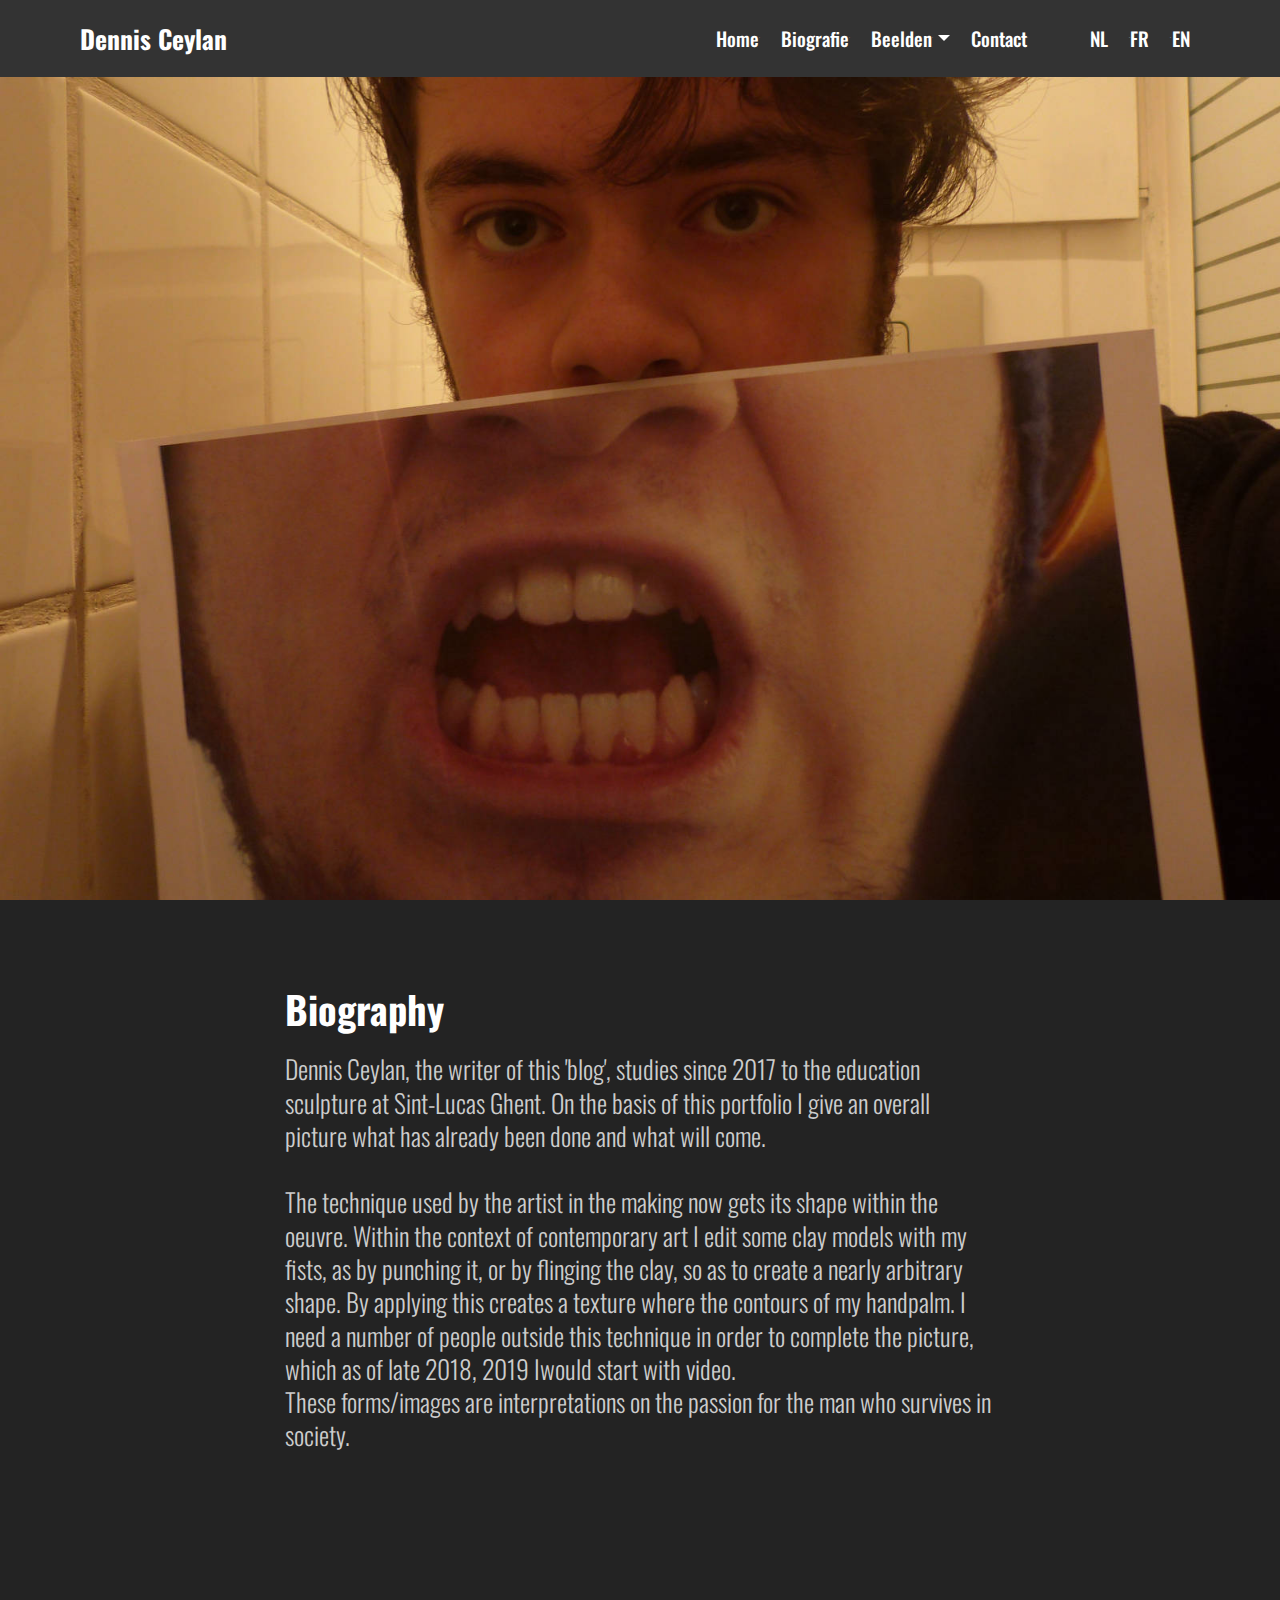
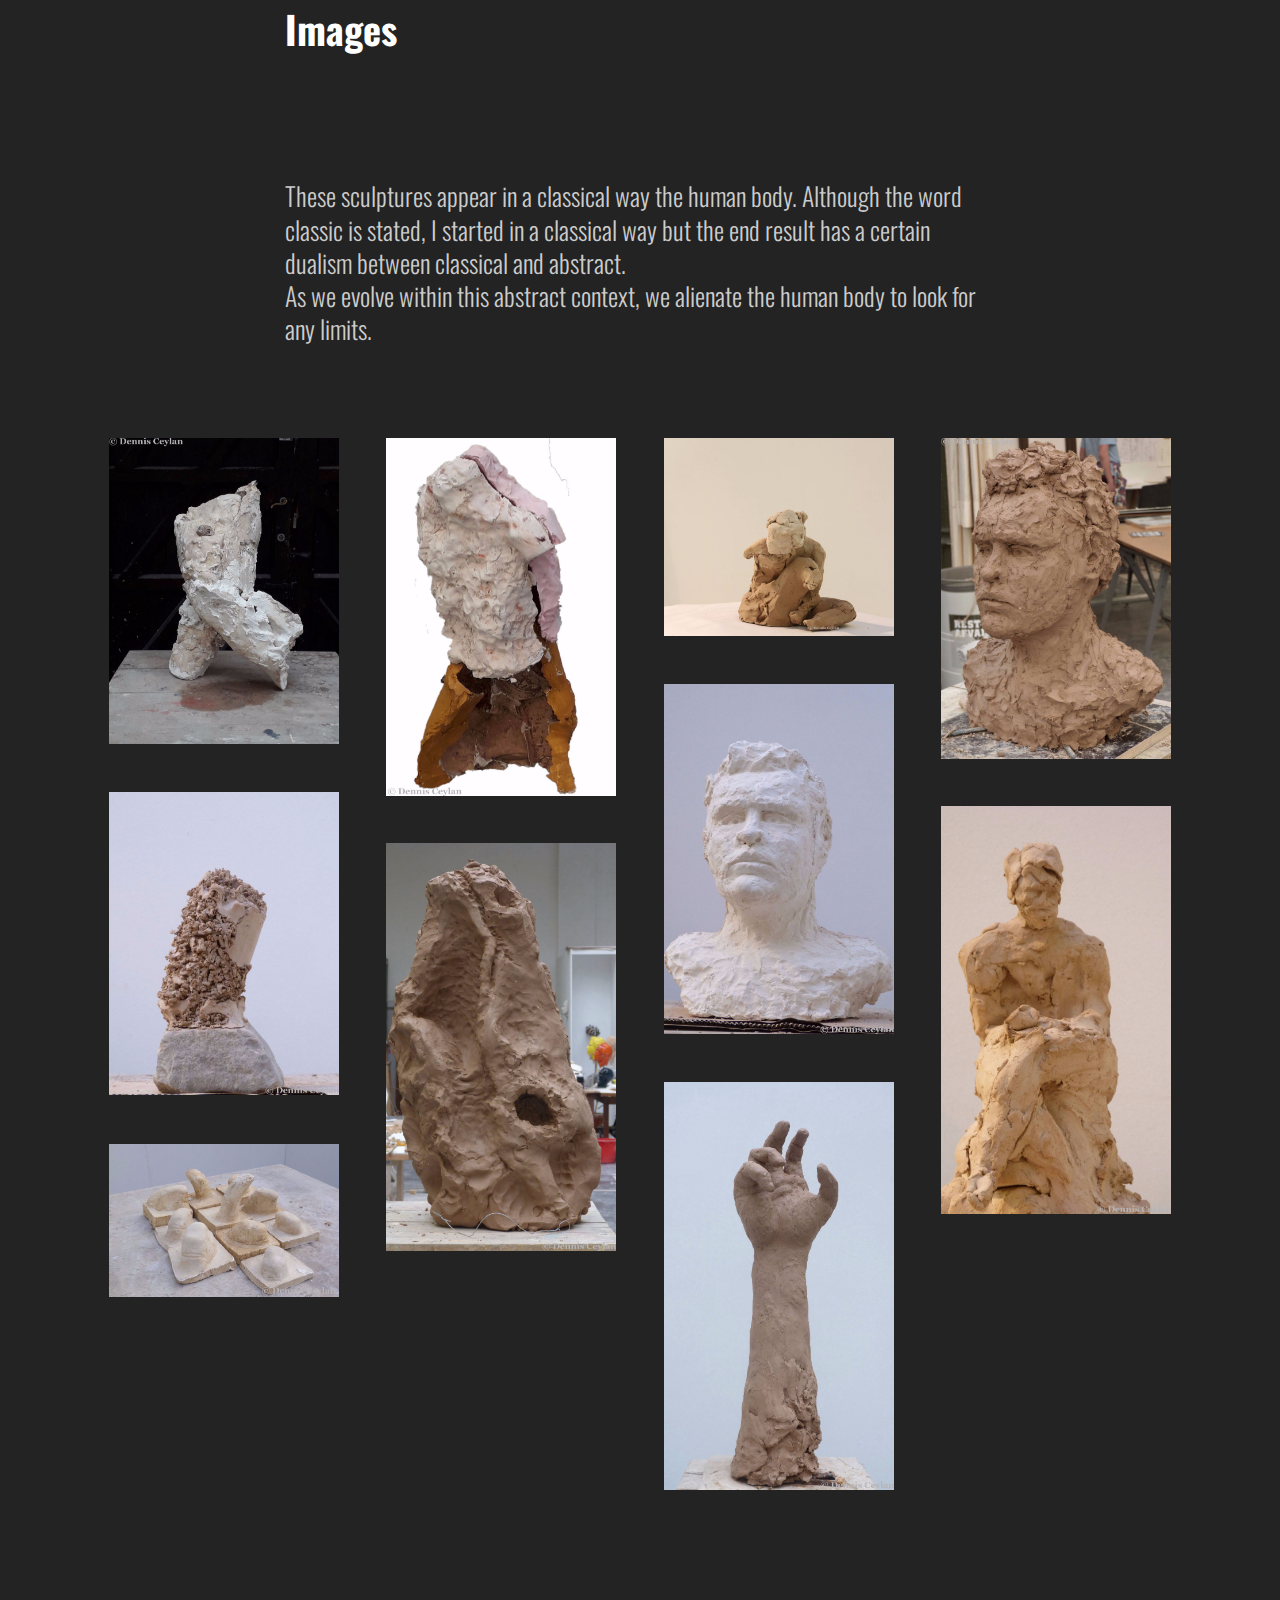
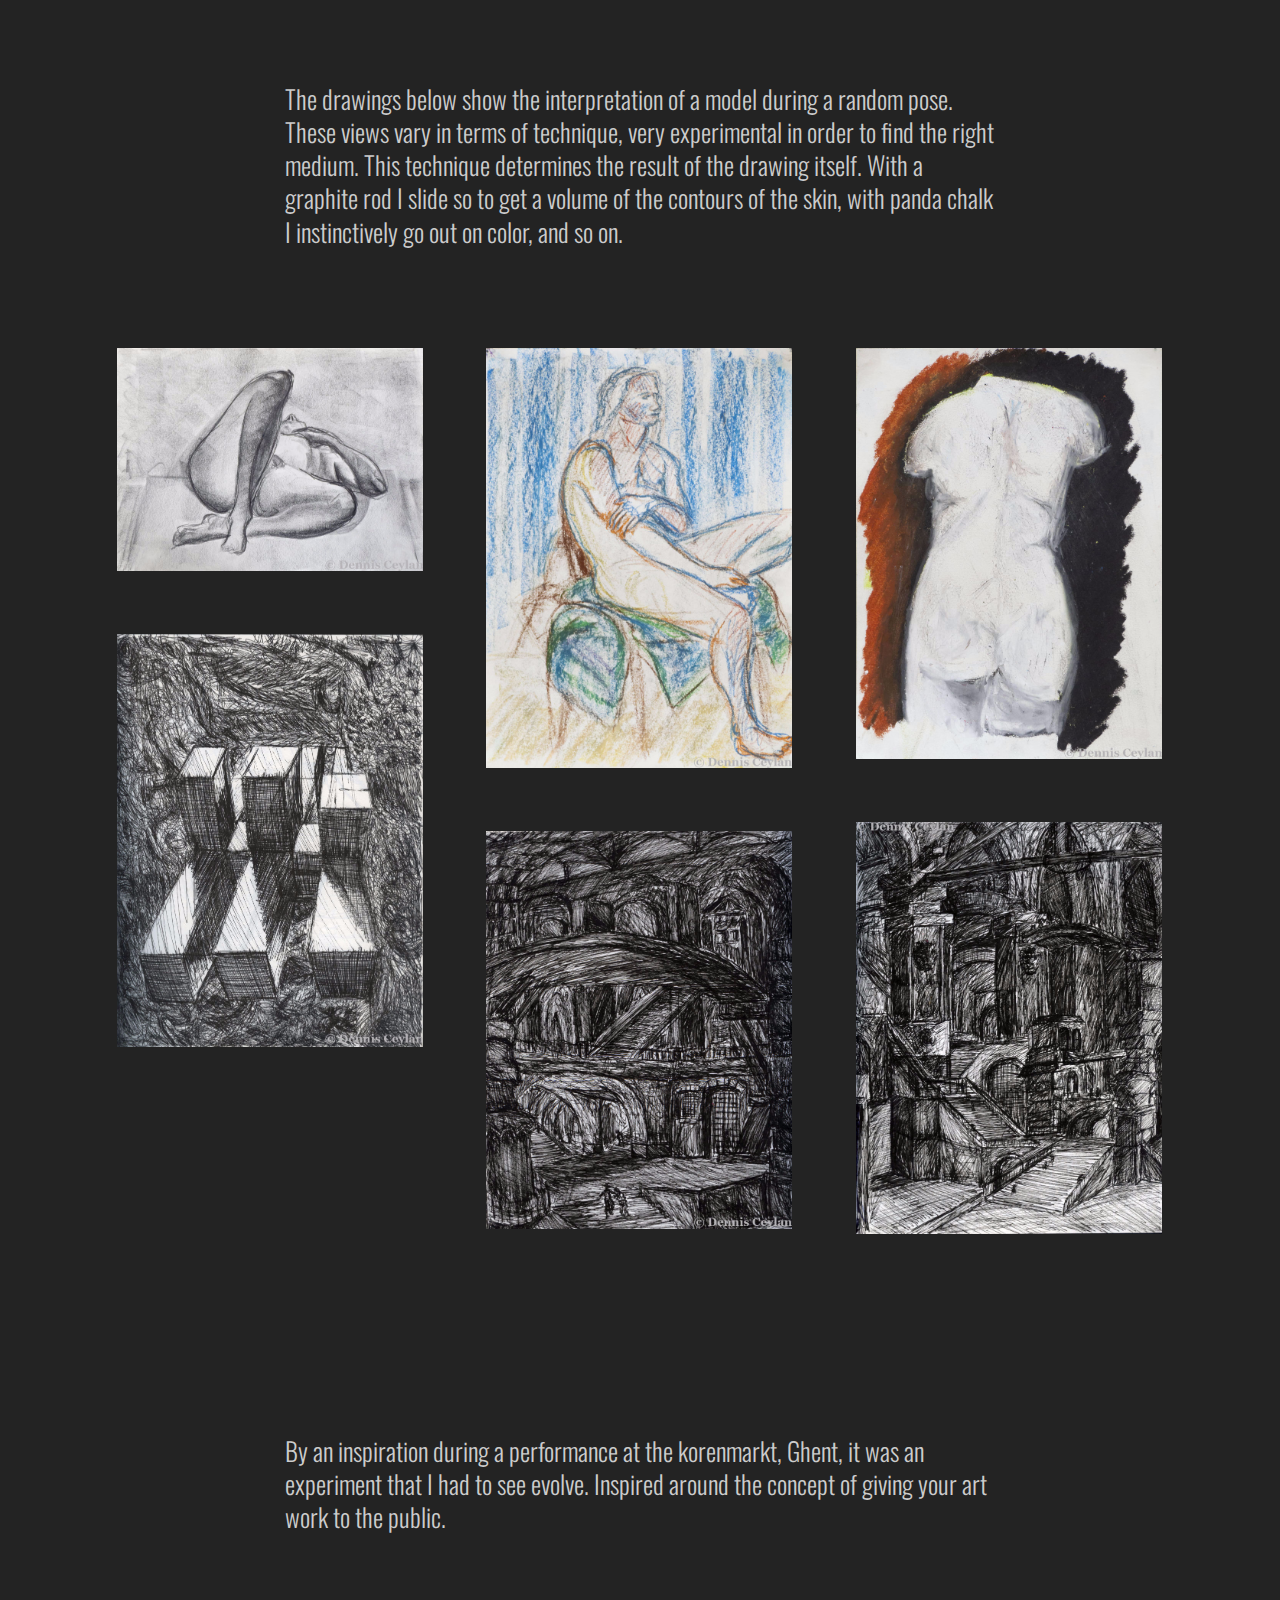
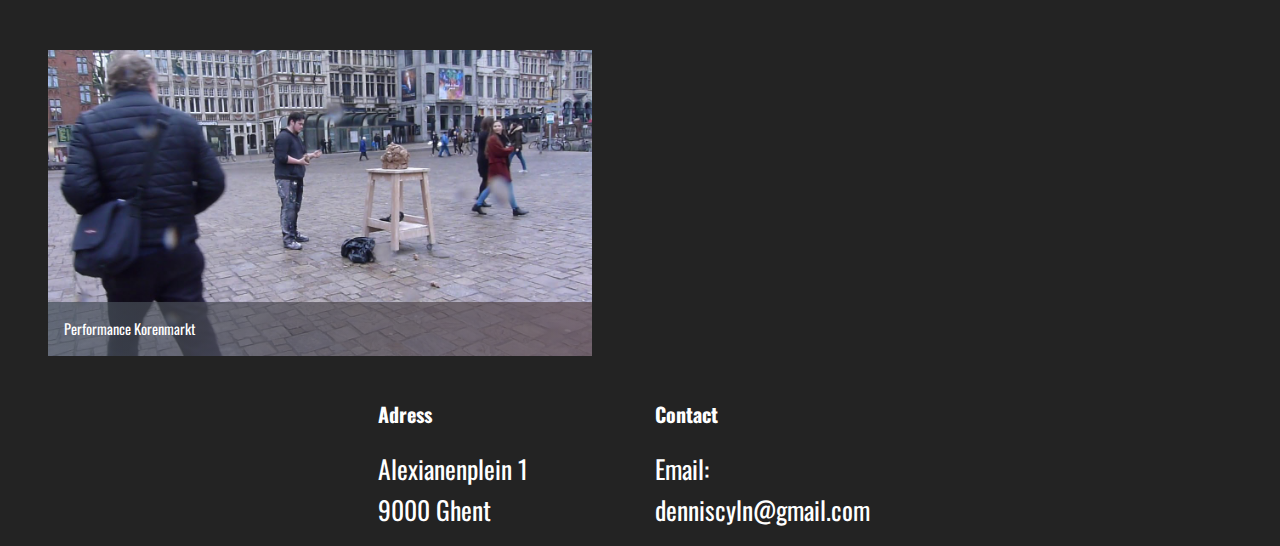
<file: english.html>
<!DOCTYPE html>
<html >
<head>
  <!-- Site made with Mobirise Website Builder v4.8.6, https://mobirise.com -->
  <meta charset="UTF-8">
  <meta http-equiv="X-UA-Compatible" content="IE=edge">
  <meta name="generator" content="Mobirise v4.8.6, mobirise.com">
  <meta name="viewport" content="width=device-width, initial-scale=1, minimum-scale=1">
  <link rel="shortcut icon" href="assets/images/logo23.png" type="image/x-icon">
  <meta name="description" content="">
  <title>English</title>
  <link rel="stylesheet" href="assets/web/assets/mobirise-icons/mobirise-icons.css">
  <link rel="stylesheet" href="assets/tether/tether.min.css">
  <link rel="stylesheet" href="assets/bootstrap/css/bootstrap.min.css">
  <link rel="stylesheet" href="assets/bootstrap/css/bootstrap-grid.min.css">
  <link rel="stylesheet" href="assets/bootstrap/css/bootstrap-reboot.min.css">
  <link rel="stylesheet" href="assets/dropdown/css/style.css">
  <link rel="stylesheet" href="assets/socicon/css/styles.css">
  <link rel="stylesheet" href="assets/theme/css/style.css">
  <link rel="stylesheet" href="assets/gallery/style.css">
  <link rel="stylesheet" href="assets/mobirise/css/mbr-additional.css" type="text/css">
  
  
  
</head>
<body>
  <section class="menu cid-rcH18nP69F" once="menu" id="menu1-c4">

    

    <nav class="navbar navbar-expand beta-menu navbar-dropdown align-items-center navbar-fixed-top navbar-toggleable-sm">
        <button class="navbar-toggler navbar-toggler-right" type="button" data-toggle="collapse" data-target="#navbarSupportedContent" aria-controls="navbarSupportedContent" aria-expanded="false" aria-label="Toggle navigation">
            <div class="hamburger">
                <span></span>
                <span></span>
                <span></span>
                <span></span>
            </div>
        </button>
        <div class="menu-logo">
            <div class="navbar-brand">
                
                <span class="navbar-caption-wrap"><a class="navbar-caption text-white display-7" href="index.html">
                        Dennis Ceylan</a></span>
            </div>
        </div>
        <div class="collapse navbar-collapse" id="navbarSupportedContent">
            <ul class="navbar-nav nav-dropdown nav-right" data-app-modern-menu="true"><li class="nav-item">
                    <a class="nav-link link text-white display-4" href="index.html">Home<span class="mbri-home mbr-iconfont mbr-iconfont-btn" style="font-size: 1px;"></span>
                        </a>
                </li><li class="nav-item"><a class="nav-link link text-white display-4" href="biografie.html#content4-ay">Biografie<span class="mbri-home mbr-iconfont mbr-iconfont-btn" style="font-size: 1px;"></span>
                        </a></li><li class="nav-item dropdown"><a class="nav-link link text-white dropdown-toggle display-4" href="beelden.html#content4-ba" data-toggle="dropdown-submenu" aria-expanded="false">Beelden<span class="mbri-home mbr-iconfont mbr-iconfont-btn" style="font-size: 1px;"></span>
                        </a><div class="dropdown-menu"><a class="text-white dropdown-item display-4" href="beelden.html#content4-bb">Sculpturen</a><a class="text-white dropdown-item display-4" href="beelden.html#content4-bd">Tekeningen</a><a class="text-white dropdown-item display-4" href="beelden.html#content4-bf">Video's</a></div></li><li class="nav-item"><a class="nav-link link text-white display-4" href="contact.html#footer1-bs">Contact<span class="mbri-home mbr-iconfont mbr-iconfont-btn" style="font-size: 1px;"></span>
                        </a></li><li class="nav-item"><a class="nav-link link text-white display-4" href="atelier.html#content4-8x"></a></li><li class="nav-item"><a class="nav-link link text-white display-4" href="https://mobirise.co">
                        </a></li>
                <li class="nav-item">
                    <a class="nav-link link text-white display-4" href="index.html#content4-4">
                        
                        NL</a>
                </li><li class="nav-item"><a class="nav-link link text-white display-4" href="français.html#content4-bv"><span class="mbri-search mbr-iconfont mbr-iconfont-btn" style="font-size: 1px;"></span>
                        
                        FR</a></li><li class="nav-item"><a class="nav-link link text-white display-4" href="english.html#content4-c6"><span class="mbri-search mbr-iconfont mbr-iconfont-btn" style="font-size: 1px;"></span>
                        
                        EN</a></li></ul>
            
        </div>
    </nav>
</section>

<section class="engine"><a href="https://mobirise.info/j">website templates</a></section><section class="header9 cid-rcH18qcAq9 mbr-fullscreen mbr-parallax-background" id="header9-c5">

    

    

    <div class="container">
        <div class="media-container-column mbr-white col-md-8">
            
            
            
            
        </div>
    </div>

    
</section>

<section class="mbr-section content4 cid-rcH18s49g5" id="content4-c6">

    

    <div class="container">
        <div class="media-container-row">
            <div class="title col-12 col-md-8">
                <h2 class="align-center pb-3 mbr-fonts-style display-2"><strong>
                    Biography</strong></h2>
                <h3 class="mbr-section-subtitle align-center mbr-light mbr-fonts-style display-5">Dennis Ceylan, the writer of this 'blog', studies since 2017 to the education sculpture at Sint-Lucas Ghent. On the basis of this portfolio I give an overall picture what has already been done and what will come.
<br><br><div>The technique used by the artist in the making now gets its shape within the oeuvre. Within the context of contemporary art I edit some clay models with my fists, as by punching it, or by flinging the clay, so as to create a nearly arbitrary shape. By applying this creates a texture where the contours of my handpalm. I need a number of people outside this technique in order to complete the picture, which as of late 2018, 2019 Iwould start with video.
</div><div>These forms/images are interpretations on the passion for the man who survives in society.
</div></h3>
                
            </div>
        </div>
    </div>
</section>

<section class="mbr-section content4 cid-rcH18tEBrz" id="content4-c7">

    

    <div class="container">
        <div class="media-container-row">
            <div class="title col-12 col-md-8">
                <h2 class="align-center pb-3 mbr-fonts-style display-2"><strong>
                    Images</strong><strong><br></strong></h2>
                
                
            </div>
        </div>
    </div>
</section>

<section class="mbr-section content4 cid-rcH18uSIgH" id="content4-c8">

    

    <div class="container">
        <div class="media-container-row">
            <div class="title col-12 col-md-8">
                <h2 class="align-center pb-3 mbr-fonts-style display-2"><strong>
                    Sculptures</strong></h2>
                <h3 class="mbr-section-subtitle align-center mbr-light mbr-fonts-style display-5">These sculptures appear in a classical way the human body. Although the word classic is stated, I started in a classical way but the end result has a certain dualism between classical and abstract.
<div>As we evolve within this abstract context, we alienate the human body to look for any limits.
</div></h3>
                
            </div>
        </div>
    </div>
</section>

<section class="mbr-gallery mbr-slider-carousel cid-rcH18wns7z" id="gallery2-c9">

    

    <div class="container">
        <div><!-- Filter --><!-- Gallery --><div class="mbr-gallery-row"><div class="mbr-gallery-layout-default"><div><div><div class="mbr-gallery-item mbr-gallery-item--p3" data-video-url="false" data-tags="Geweldige"><div href="#lb-gallery2-c9" data-slide-to="0" data-toggle="modal"><img src="assets/images/20180330-103211-800x1067-799x1067.jpg" alt="" title=""><span class="icon-focus"></span></div></div><div class="mbr-gallery-item mbr-gallery-item--p3" data-video-url="false" data-tags="Geweldige"><div href="#lb-gallery2-c9" data-slide-to="1" data-toggle="modal"><img src="assets/images/20180613-1944491-800x1246-799x1246.jpg" alt="" title=""><span class="icon-focus"></span></div></div><div class="mbr-gallery-item mbr-gallery-item--p3" data-video-url="false" data-tags="Geweldige"><div href="#lb-gallery2-c9" data-slide-to="2" data-toggle="modal"><img src="assets/images/img-3495-2000x1729-800x692.jpg" alt="" title=""><span class="icon-focus"></span></div></div><div class="mbr-gallery-item mbr-gallery-item--p3" data-video-url="false" data-tags="Geweldige"><div href="#lb-gallery2-c9" data-slide-to="3" data-toggle="modal"><img src="assets/images/p1060889-1-800x1117-799x1117.jpg" alt="" title=""><span class="icon-focus"></span></div></div><div class="mbr-gallery-item mbr-gallery-item--p3" data-video-url="false" data-tags="Geweldige"><div href="#lb-gallery2-c9" data-slide-to="4" data-toggle="modal"><img src="assets/images/p1070436-1-800x1218-799x1218.jpg" alt="" title=""><span class="icon-focus"></span></div></div><div class="mbr-gallery-item mbr-gallery-item--p3" data-video-url="false" data-tags="Geweldige"><div href="#lb-gallery2-c9" data-slide-to="5" data-toggle="modal"><img src="assets/images/p1070438-1-800x1057-799x1057.jpg" alt="" title=""><span class="icon-focus"></span></div></div><div class="mbr-gallery-item mbr-gallery-item--p3" data-video-url="false" data-tags="Geweldige"><div href="#lb-gallery2-c9" data-slide-to="6" data-toggle="modal"><img src="assets/images/p1070454-800x1421-799x1421.jpg" alt="" title=""><span class="icon-focus"></span></div></div><div class="mbr-gallery-item mbr-gallery-item--p3" data-video-url="false" data-tags="Geweldige"><div href="#lb-gallery2-c9" data-slide-to="7" data-toggle="modal"><img src="assets/images/p1070773-800x1421-799x1421.jpg" alt="" title=""><span class="icon-focus"></span></div></div><div class="mbr-gallery-item mbr-gallery-item--p3" data-video-url="false" data-tags="Geweldige"><div href="#lb-gallery2-c9" data-slide-to="8" data-toggle="modal"><img src="assets/images/p1070778-800x1421-799x1421.jpg" alt="" title=""><span class="icon-focus"></span></div></div><div class="mbr-gallery-item mbr-gallery-item--p3" data-video-url="false" data-tags="Geweldige"><div href="#lb-gallery2-c9" data-slide-to="9" data-toggle="modal"><img src="assets/images/p1080063-800x532-799x532.jpg" alt="" title=""><span class="icon-focus"></span></div></div></div></div><div class="clearfix"></div></div></div><!-- Lightbox --><div data-app-prevent-settings="" class="mbr-slider modal fade carousel slide" tabindex="-1" data-keyboard="true" data-interval="false" id="lb-gallery2-c9"><div class="modal-dialog"><div class="modal-content"><div class="modal-body"><div class="carousel-inner"><div class="carousel-item"><img src="assets/images/20180330-103211-800x1067.jpg" alt="" title=""></div><div class="carousel-item"><img src="assets/images/20180613-1944491-800x1246.jpg" alt="" title=""></div><div class="carousel-item"><img src="assets/images/img-3495-2000x1729.jpg" alt="" title=""></div><div class="carousel-item"><img src="assets/images/p1060889-1-800x1117.jpg" alt="" title=""></div><div class="carousel-item"><img src="assets/images/p1070436-1-800x1218.jpg" alt="" title=""></div><div class="carousel-item"><img src="assets/images/p1070438-1-800x1057.jpg" alt="" title=""></div><div class="carousel-item"><img src="assets/images/p1070454-800x1421.jpg" alt="" title=""></div><div class="carousel-item"><img src="assets/images/p1070773-800x1421.jpg" alt="" title=""></div><div class="carousel-item"><img src="assets/images/p1070778-800x1421.jpg" alt="" title=""></div><div class="carousel-item active"><img src="assets/images/p1080063-800x532.jpg" alt="" title=""></div></div><a class="carousel-control carousel-control-prev" role="button" data-slide="prev" href="#lb-gallery2-c9"><span class="mbri-left mbr-iconfont" aria-hidden="true"></span><span class="sr-only">Previous</span></a><a class="carousel-control carousel-control-next" role="button" data-slide="next" href="#lb-gallery2-c9"><span class="mbri-right mbr-iconfont" aria-hidden="true"></span><span class="sr-only">Next</span></a><a class="close" href="#" role="button" data-dismiss="modal"><span class="sr-only">Close</span></a></div></div></div></div></div>
    </div>

</section>

<section class="mbr-section content4 cid-rcH18z2zMa" id="content4-ca">

    

    <div class="container">
        <div class="media-container-row">
            <div class="title col-12 col-md-8">
                <h2 class="align-center pb-3 mbr-fonts-style display-2"><strong>
                    Drawings</strong></h2>
                <h3 class="mbr-section-subtitle align-center mbr-light mbr-fonts-style display-5">The drawings below show the interpretation of a model during a random pose. These views vary in terms of technique, very experimental in order to find the right medium. This technique determines the result of the drawing itself. With a graphite rod I slide so to get a volume of the contours of the skin, with panda chalk I instinctively go out on color, and so on.
</h3>
                
            </div>
        </div>
    </div>
</section>

<section class="mbr-gallery mbr-slider-carousel cid-rcH18AQyA5" id="gallery2-cb">

    

    <div class="container">
        <div><!-- Filter --><!-- Gallery --><div class="mbr-gallery-row"><div class="mbr-gallery-layout-default"><div><div><div class="mbr-gallery-item mbr-gallery-item--p4" data-video-url="false" data-tags="Geweldige"><div href="#lb-gallery2-cb" data-slide-to="0" data-toggle="modal"><img src="assets/images/p1080013-800x582-799x582.jpg" alt="" title=""><span class="icon-focus"></span></div></div><div class="mbr-gallery-item mbr-gallery-item--p4" data-video-url="false" data-tags="Geweldige"><div href="#lb-gallery2-cb" data-slide-to="1" data-toggle="modal"><img src="assets/images/p1080017-800x1099-800x1098.jpg" alt="" title=""><span class="icon-focus"></span></div></div><div class="mbr-gallery-item mbr-gallery-item--p4" data-video-url="false" data-tags="Geweldige"><div href="#lb-gallery2-cb" data-slide-to="2" data-toggle="modal"><img src="assets/images/p1080021-800x1072-799x1072.jpg" alt="" title=""><span class="icon-focus"></span></div></div><div class="mbr-gallery-item mbr-gallery-item--p4" data-video-url="false" data-tags="Geweldige"><div href="#lb-gallery2-cb" data-slide-to="3" data-toggle="modal"><img src="assets/images/scan-20-800x1079-799x1079.jpg" alt="" title=""><span class="icon-focus"></span></div></div><div class="mbr-gallery-item mbr-gallery-item--p4" data-video-url="false" data-tags="Geweldige"><div href="#lb-gallery2-cb" data-slide-to="4" data-toggle="modal"><img src="assets/images/scan-600-800x1078-800x1077.jpg" alt="" title=""><span class="icon-focus"></span></div></div><div class="mbr-gallery-item mbr-gallery-item--p4" data-video-url="false" data-tags="Geweldige"><div href="#lb-gallery2-cb" data-slide-to="5" data-toggle="modal"><img src="assets/images/scan-610-800x1042-800x1041.jpg" alt="" title=""><span class="icon-focus"></span></div></div></div></div><div class="clearfix"></div></div></div><!-- Lightbox --><div data-app-prevent-settings="" class="mbr-slider modal fade carousel slide" tabindex="-1" data-keyboard="true" data-interval="false" id="lb-gallery2-cb"><div class="modal-dialog"><div class="modal-content"><div class="modal-body"><div class="carousel-inner"><div class="carousel-item"><img src="assets/images/p1080013-800x582.jpg" alt="" title=""></div><div class="carousel-item"><img src="assets/images/p1080017-800x1099.jpg" alt="" title=""></div><div class="carousel-item"><img src="assets/images/p1080021-800x1072.jpg" alt="" title=""></div><div class="carousel-item"><img src="assets/images/scan-20-800x1079.jpg" alt="" title=""></div><div class="carousel-item"><img src="assets/images/scan-600-800x1078.jpg" alt="" title=""></div><div class="carousel-item active"><img src="assets/images/scan-610-800x1042.jpg" alt="" title=""></div></div><a class="carousel-control carousel-control-prev" role="button" data-slide="prev" href="#lb-gallery2-cb"><span class="mbri-left mbr-iconfont" aria-hidden="true"></span><span class="sr-only">Previous</span></a><a class="carousel-control carousel-control-next" role="button" data-slide="next" href="#lb-gallery2-cb"><span class="mbri-right mbr-iconfont" aria-hidden="true"></span><span class="sr-only">Next</span></a><a class="close" href="#" role="button" data-dismiss="modal"><span class="sr-only">Close</span></a></div></div></div></div></div>
    </div>

</section>

<section class="mbr-section content4 cid-rcH18DrFpY" id="content4-cc">

    

    <div class="container">
        <div class="media-container-row">
            <div class="title col-12 col-md-8">
                <h2 class="align-center pb-3 mbr-fonts-style display-2"><strong>
                    Video</strong></h2>
                <h3 class="mbr-section-subtitle align-center mbr-light mbr-fonts-style display-5">By an inspiration during a performance at the korenmarkt, Ghent, it was an experiment that I had to see evolve. Inspired around the concept of giving your art work to the public.
</h3>
                
            </div>
        </div>
    </div>
</section>

<section class="mbr-gallery mbr-slider-carousel cid-rcH18Fq15j" id="gallery2-cd">

    

    <div>
        <div><!-- Filter --><!-- Gallery --><div class="mbr-gallery-row"><div class="mbr-gallery-layout-default"><div><div><div class="mbr-gallery-item mbr-gallery-item--p6 video-slide" data-video-url="https://www.youtube.com/watch?v=7JD_VLpK-Kc" data-tags="Geweldige"><div href="#lb-gallery2-cd" data-slide-to="0" data-toggle="modal"><div></div><img alt="" src="assets/images/mobirise2018115-1619462018-11-3-17-10-45.jpg"><span class="icon-video"></span><span class="mbr-gallery-title mbr-fonts-style display-7">Performance Korenmarkt</span></div></div></div></div><div class="clearfix"></div></div></div><!-- Lightbox --><div data-app-prevent-settings="" class="mbr-slider modal fade carousel slide" tabindex="-1" data-keyboard="true" data-interval="false" id="lb-gallery2-cd"><div class="modal-dialog"><div class="modal-content"><div class="modal-body"><div class="carousel-inner"><div class="carousel-item active video-container"><img src="assets/images/gallery00.jpg" alt="" title=""></div></div><a class="carousel-control carousel-control-prev" role="button" data-slide="prev" href="#lb-gallery2-cd"><span class="mbri-left mbr-iconfont" aria-hidden="true"></span><span class="sr-only">Previous</span></a><a class="carousel-control carousel-control-next" role="button" data-slide="next" href="#lb-gallery2-cd"><span class="mbri-right mbr-iconfont" aria-hidden="true"></span><span class="sr-only">Next</span></a><a class="close" href="#" role="button" data-dismiss="modal"><span class="sr-only">Close</span></a></div></div></div></div></div>
    </div>

</section>

<section class="cid-rcH18HxP36" id="footer1-ce">

    

    

    <div class="container">
        <div class="media-container-row content text-white">
            <div class="col-12 col-md-3">
                <div class="media-wrap">
                    <a href="https://mobirise.co/">
                        <img src="assets/images/logo2.png" alt="Mobirise" title="">
                    </a>
                </div>
            </div>
            <div class="col-12 col-md-3 mbr-fonts-style display-7">
                <h5 class="pb-3"><strong>
                    Adress</strong></h5>
                <p class="mbr-text">Alexianenplein 1<br>9000 Ghent</p>
            </div>
            <div class="col-12 col-md-3 mbr-fonts-style display-7">
                <h5 class="pb-3"><strong>
                    Contact</strong></h5>
                <p class="mbr-text">
                    Email: denniscyln@gmail.com
<br></p>
            </div>
            <div class="col-12 col-md-3 mbr-fonts-style display-7">
                <h5 class="pb-3"></h5>
                <p class="mbr-text"></p>
            </div>
        </div>
        
    </div>
</section>


  <script src="assets/web/assets/jquery/jquery.min.js"></script>
  <script src="assets/popper/popper.min.js"></script>
  <script src="assets/tether/tether.min.js"></script>
  <script src="assets/bootstrap/js/bootstrap.min.js"></script>
  <script src="assets/smoothscroll/smooth-scroll.js"></script>
  <script src="assets/dropdown/js/script.min.js"></script>
  <script src="assets/touchswipe/jquery.touch-swipe.min.js"></script>
  <script src="assets/masonry/masonry.pkgd.min.js"></script>
  <script src="assets/imagesloaded/imagesloaded.pkgd.min.js"></script>
  <script src="assets/bootstrapcarouselswipe/bootstrap-carousel-swipe.js"></script>
  <script src="assets/vimeoplayer/jquery.mb.vimeo_player.js"></script>
  <script src="assets/parallax/jarallax.min.js"></script>
  <script src="assets/theme/js/script.js"></script>
  <script src="assets/gallery/player.min.js"></script>
  <script src="assets/gallery/script.js"></script>
  <script src="assets/slidervideo/script.js"></script>
  
  
</body>
</html>
</file>
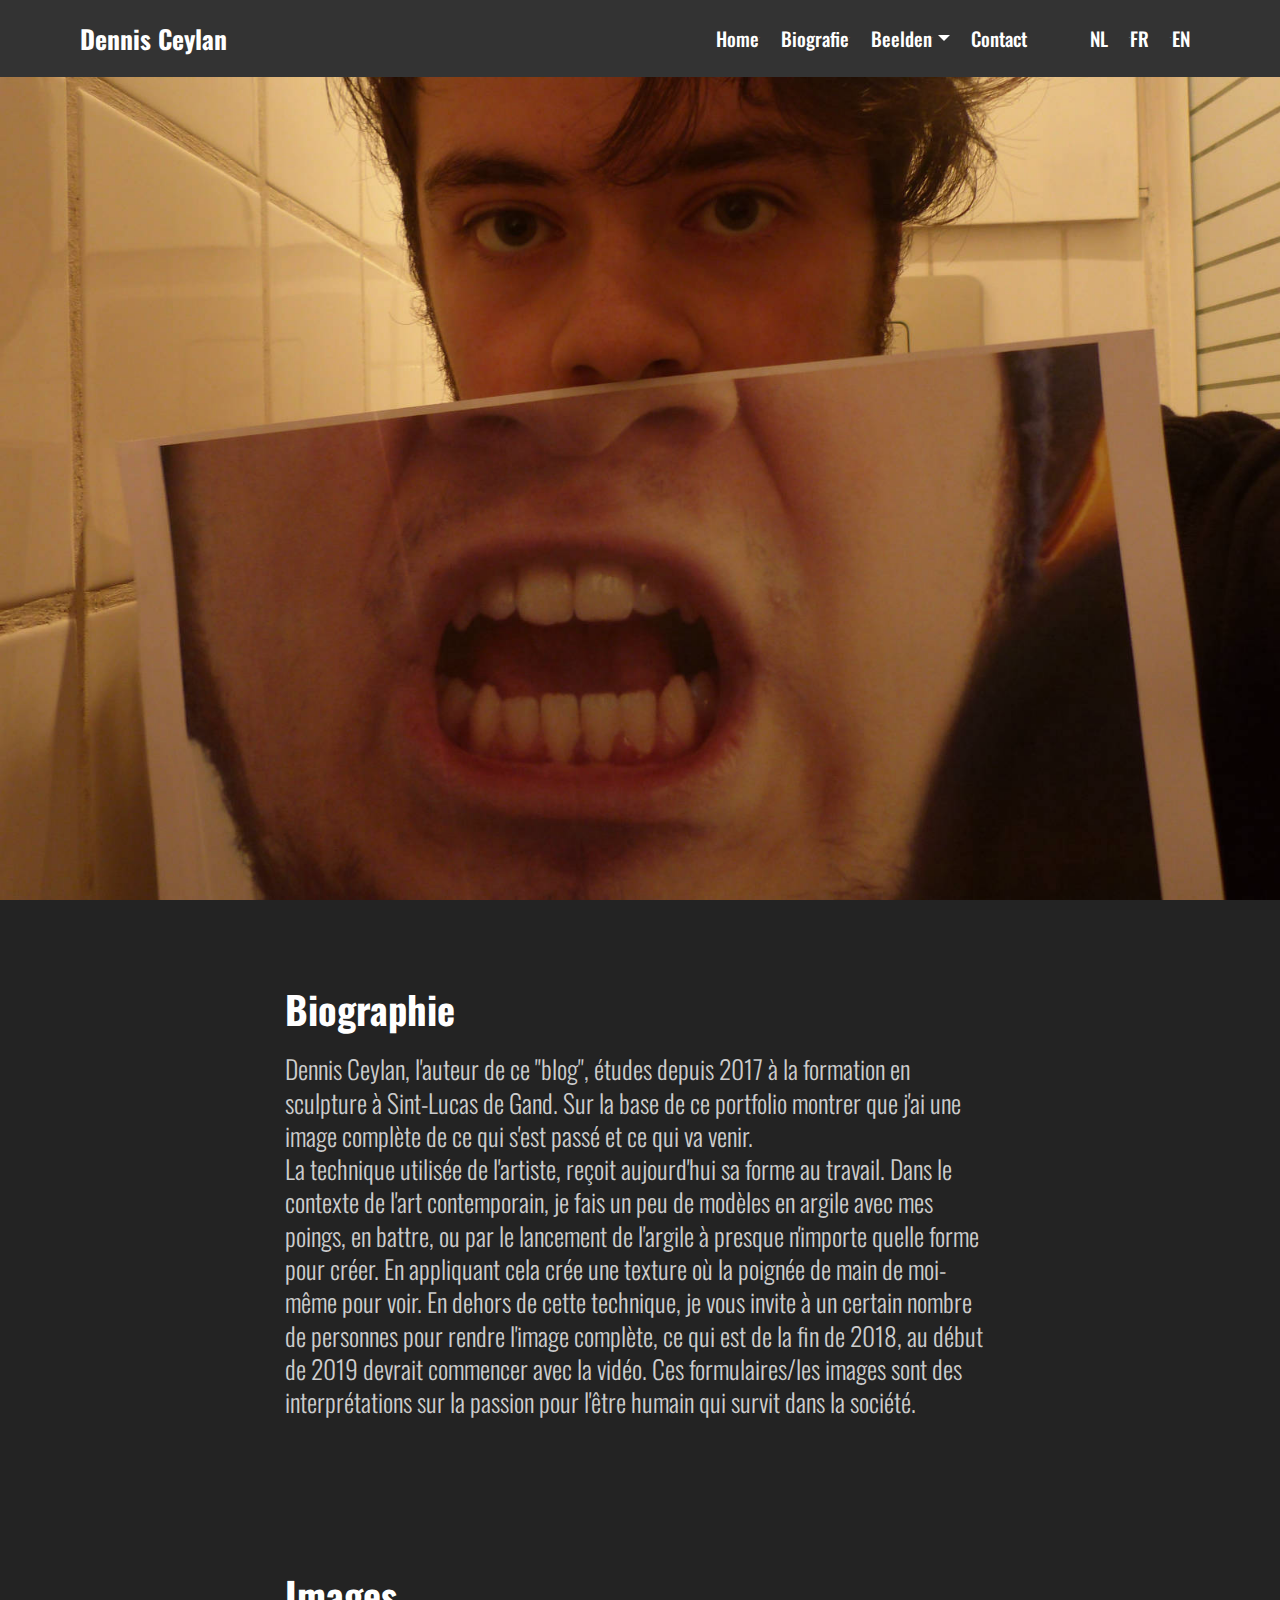
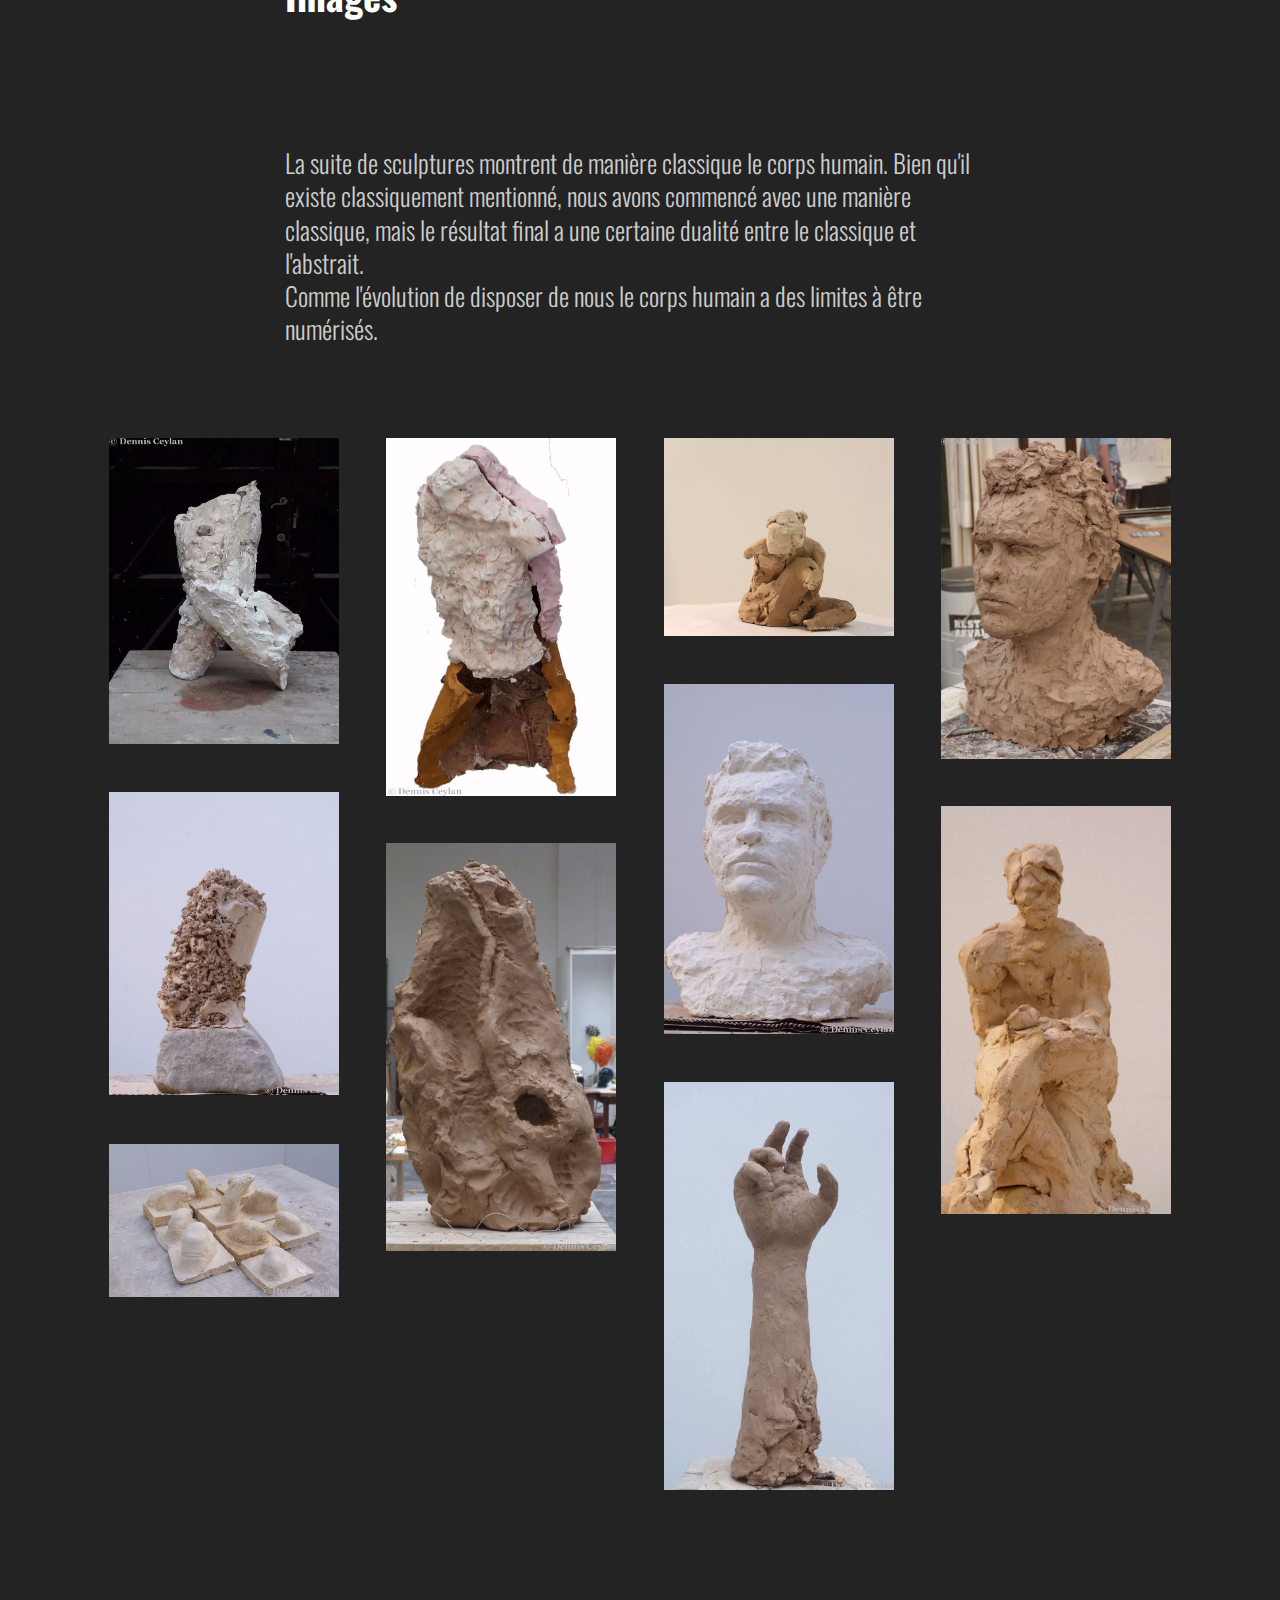
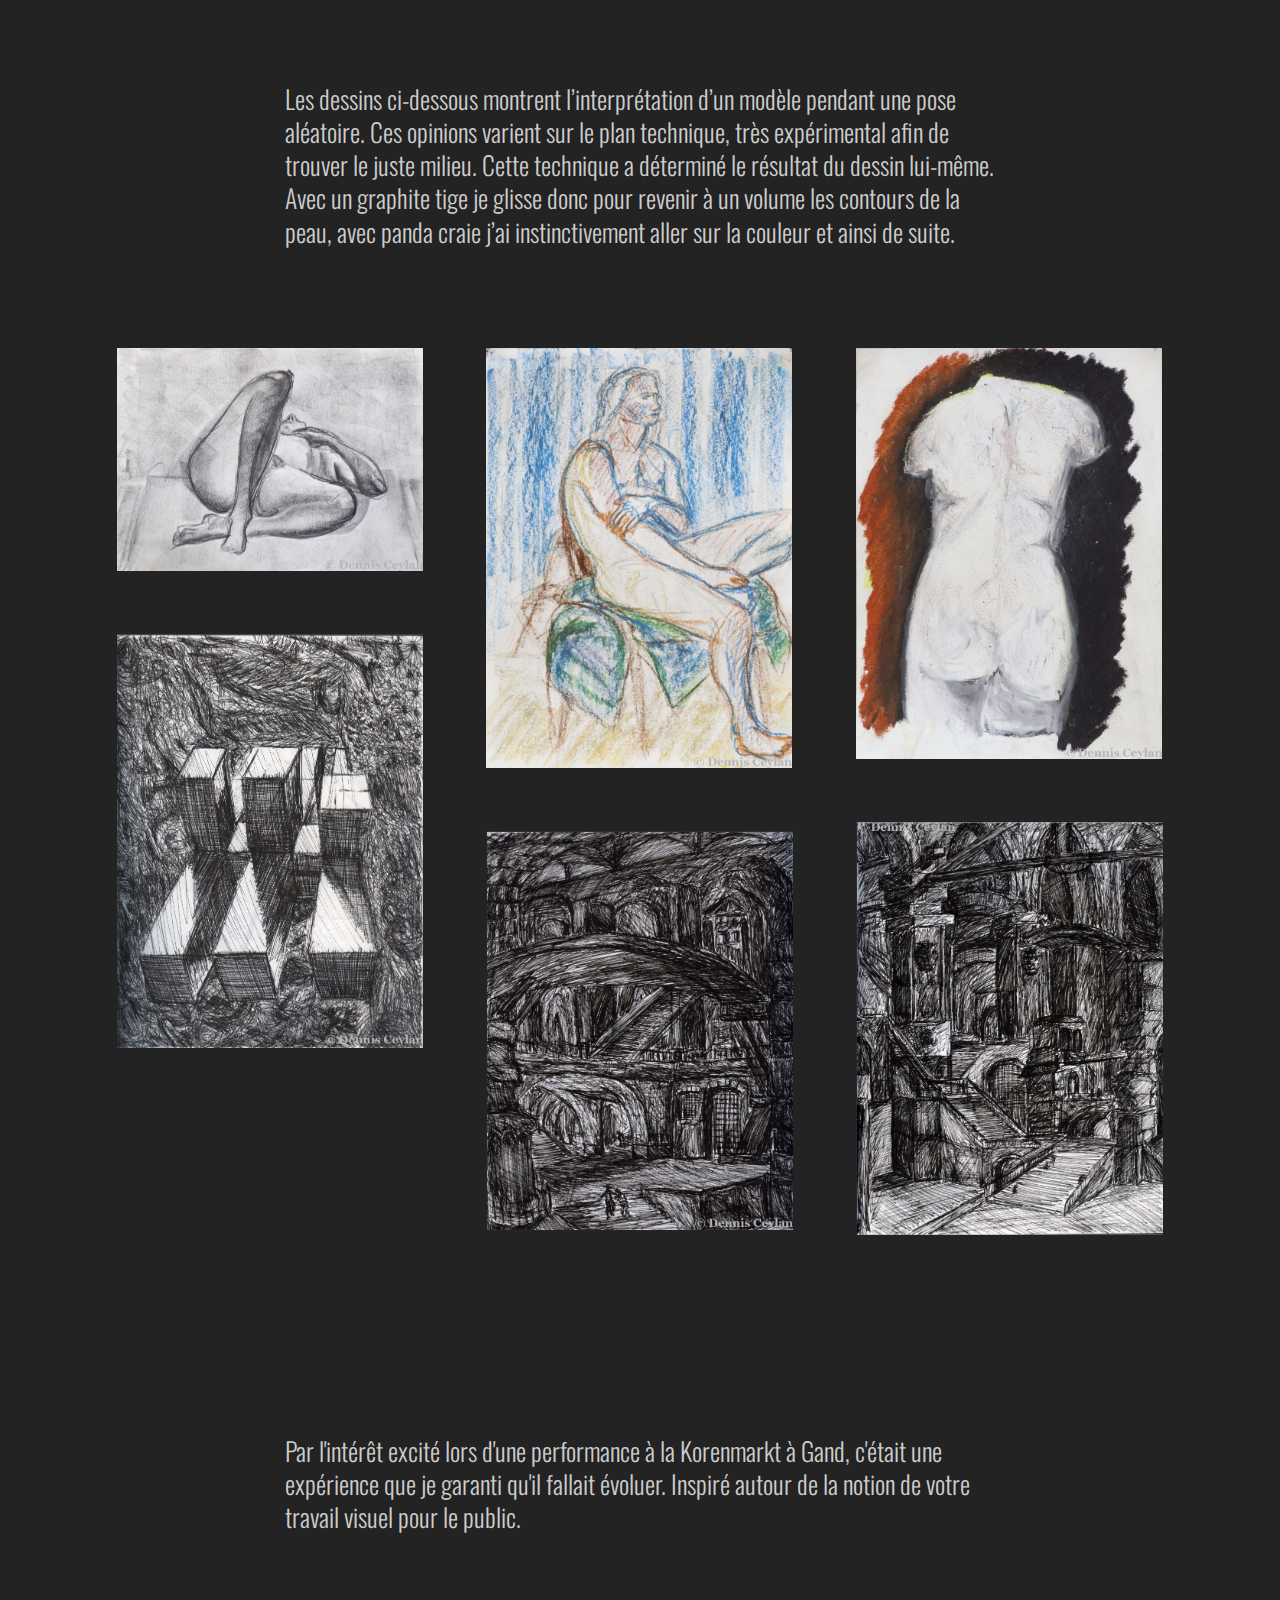
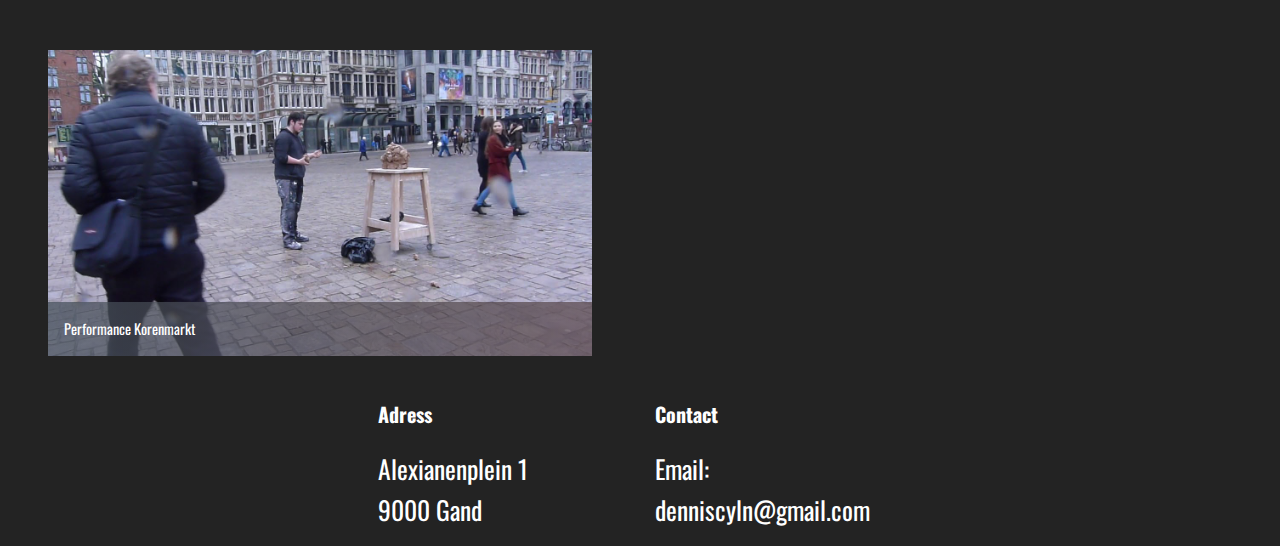
<file: français.html>
<!DOCTYPE html>
<html >
<head>
  <!-- Site made with Mobirise Website Builder v4.8.6, https://mobirise.com -->
  <meta charset="UTF-8">
  <meta http-equiv="X-UA-Compatible" content="IE=edge">
  <meta name="generator" content="Mobirise v4.8.6, mobirise.com">
  <meta name="viewport" content="width=device-width, initial-scale=1, minimum-scale=1">
  <link rel="shortcut icon" href="assets/images/logo23.png" type="image/x-icon">
  <meta name="description" content="">
  <title>Français</title>
  <link rel="stylesheet" href="assets/web/assets/mobirise-icons/mobirise-icons.css">
  <link rel="stylesheet" href="assets/tether/tether.min.css">
  <link rel="stylesheet" href="assets/bootstrap/css/bootstrap.min.css">
  <link rel="stylesheet" href="assets/bootstrap/css/bootstrap-grid.min.css">
  <link rel="stylesheet" href="assets/bootstrap/css/bootstrap-reboot.min.css">
  <link rel="stylesheet" href="assets/dropdown/css/style.css">
  <link rel="stylesheet" href="assets/socicon/css/styles.css">
  <link rel="stylesheet" href="assets/theme/css/style.css">
  <link rel="stylesheet" href="assets/gallery/style.css">
  <link rel="stylesheet" href="assets/mobirise/css/mbr-additional.css" type="text/css">
  
  
  
</head>
<body>
  <section class="menu cid-rcH15LMkIw" once="menu" id="menu1-bt">

    

    <nav class="navbar navbar-expand beta-menu navbar-dropdown align-items-center navbar-fixed-top navbar-toggleable-sm">
        <button class="navbar-toggler navbar-toggler-right" type="button" data-toggle="collapse" data-target="#navbarSupportedContent" aria-controls="navbarSupportedContent" aria-expanded="false" aria-label="Toggle navigation">
            <div class="hamburger">
                <span></span>
                <span></span>
                <span></span>
                <span></span>
            </div>
        </button>
        <div class="menu-logo">
            <div class="navbar-brand">
                
                <span class="navbar-caption-wrap"><a class="navbar-caption text-white display-7" href="index.html">
                        Dennis Ceylan</a></span>
            </div>
        </div>
        <div class="collapse navbar-collapse" id="navbarSupportedContent">
            <ul class="navbar-nav nav-dropdown nav-right" data-app-modern-menu="true"><li class="nav-item">
                    <a class="nav-link link text-white display-4" href="index.html">Home<span class="mbri-home mbr-iconfont mbr-iconfont-btn" style="font-size: 1px;"></span>
                        </a>
                </li><li class="nav-item"><a class="nav-link link text-white display-4" href="biografie.html#content4-ay">Biografie<span class="mbri-home mbr-iconfont mbr-iconfont-btn" style="font-size: 1px;"></span>
                        </a></li><li class="nav-item dropdown"><a class="nav-link link text-white dropdown-toggle display-4" href="beelden.html#content4-ba" data-toggle="dropdown-submenu" aria-expanded="false">Beelden<span class="mbri-home mbr-iconfont mbr-iconfont-btn" style="font-size: 1px;"></span>
                        </a><div class="dropdown-menu"><a class="text-white dropdown-item display-4" href="beelden.html#content4-bb">Sculpturen</a><a class="text-white dropdown-item display-4" href="beelden.html#content4-bd">Tekeningen</a><a class="text-white dropdown-item display-4" href="beelden.html#content4-bf">Video's</a></div></li><li class="nav-item"><a class="nav-link link text-white display-4" href="contact.html#footer1-bs">Contact<span class="mbri-home mbr-iconfont mbr-iconfont-btn" style="font-size: 1px;"></span>
                        </a></li><li class="nav-item"><a class="nav-link link text-white display-4" href="atelier.html#content4-8x"></a></li><li class="nav-item"><a class="nav-link link text-white display-4" href="https://mobirise.co">
                        </a></li>
                <li class="nav-item">
                    <a class="nav-link link text-white display-4" href="index.html#content4-4">
                        
                        NL</a>
                </li><li class="nav-item"><a class="nav-link link text-white display-4" href="français.html#content4-bv"><span class="mbri-search mbr-iconfont mbr-iconfont-btn" style="font-size: 1px;"></span>
                        
                        FR</a></li><li class="nav-item"><a class="nav-link link text-white display-4" href="english.html#content4-c6"><span class="mbri-search mbr-iconfont mbr-iconfont-btn" style="font-size: 1px;"></span>
                        
                        EN</a></li></ul>
            
        </div>
    </nav>
</section>

<section class="engine"><a href="https://mobirise.info/w">free html5 templates</a></section><section class="header9 cid-rcH15OjaNU mbr-fullscreen mbr-parallax-background" id="header9-bu">

    

    

    <div class="container">
        <div class="media-container-column mbr-white col-md-8">
            
            
            
            
        </div>
    </div>

    
</section>

<section class="mbr-section content4 cid-rcH15QiOaj" id="content4-bv">

    

    <div class="container">
        <div class="media-container-row">
            <div class="title col-12 col-md-8">
                <h2 class="align-center pb-3 mbr-fonts-style display-2"><strong>
                    Biographie</strong></h2>
                <h3 class="mbr-section-subtitle align-center mbr-light mbr-fonts-style display-5">Dennis Ceylan, l'auteur de ce "blog", études depuis 2017 à la formation en sculpture à Sint-Lucas de Gand.  Sur la base de ce portfolio montrer que j'ai une image complète de ce qui s'est passé et ce qui va venir.
<div>
</div><div>La technique utilisée de l'artiste, reçoit aujourd'hui sa forme au travail. Dans le contexte de l'art contemporain, je fais un peu de modèles en argile avec mes poings, en battre, ou par le lancement de l'argile à presque n'importe quelle forme pour créer. En appliquant cela crée une texture où la poignée de main de moi-même pour voir. En dehors de cette technique, je vous invite à un certain nombre de personnes pour rendre l'image complète, ce qui est de la fin de 2018, au début de 2019 devrait commencer avec la vidéo. Ces formulaires/les images sont des interprétations sur la passion pour l'être humain qui survit dans la société.
</div></h3>
                
            </div>
        </div>
    </div>
</section>

<section class="mbr-section content4 cid-rcH15RYrXS" id="content4-bw">

    

    <div class="container">
        <div class="media-container-row">
            <div class="title col-12 col-md-8">
                <h2 class="align-center pb-3 mbr-fonts-style display-2"><strong>
                    Images</strong><strong><br></strong></h2>
                
                
            </div>
        </div>
    </div>
</section>

<section class="mbr-section content4 cid-rcH15TmE53" id="content4-bx">

    

    <div class="container">
        <div class="media-container-row">
            <div class="title col-12 col-md-8">
                <h2 class="align-center pb-3 mbr-fonts-style display-2"><strong>
                    Sculptures</strong></h2>
                <h3 class="mbr-section-subtitle align-center mbr-light mbr-fonts-style display-5">La suite de sculptures montrent de manière classique le corps humain. Bien qu'il existe classiquement mentionné, nous avons commencé avec une manière classique, mais le résultat final a une certaine dualité entre le classique et l'abstrait.
<div>Comme l'évolution de disposer de nous le corps humain a des limites à être numérisés.</div></h3>
                
            </div>
        </div>
    </div>
</section>

<section class="mbr-gallery mbr-slider-carousel cid-rcH15VaMoX" id="gallery2-by">

    

    <div class="container">
        <div><!-- Filter --><!-- Gallery --><div class="mbr-gallery-row"><div class="mbr-gallery-layout-default"><div><div><div class="mbr-gallery-item mbr-gallery-item--p3" data-video-url="false" data-tags="Geweldige"><div href="#lb-gallery2-by" data-slide-to="0" data-toggle="modal"><img src="assets/images/20180330-103211-800x1067-799x1067.jpg" alt="" title=""><span class="icon-focus"></span></div></div><div class="mbr-gallery-item mbr-gallery-item--p3" data-video-url="false" data-tags="Geweldige"><div href="#lb-gallery2-by" data-slide-to="1" data-toggle="modal"><img src="assets/images/20180613-1944491-800x1246-799x1246.jpg" alt="" title=""><span class="icon-focus"></span></div></div><div class="mbr-gallery-item mbr-gallery-item--p3" data-video-url="false" data-tags="Geweldige"><div href="#lb-gallery2-by" data-slide-to="2" data-toggle="modal"><img src="assets/images/img-3495-2000x1729-800x692.jpg" alt="" title=""><span class="icon-focus"></span></div></div><div class="mbr-gallery-item mbr-gallery-item--p3" data-video-url="false" data-tags="Geweldige"><div href="#lb-gallery2-by" data-slide-to="3" data-toggle="modal"><img src="assets/images/p1060889-1-800x1117-799x1117.jpg" alt="" title=""><span class="icon-focus"></span></div></div><div class="mbr-gallery-item mbr-gallery-item--p3" data-video-url="false" data-tags="Geweldige"><div href="#lb-gallery2-by" data-slide-to="4" data-toggle="modal"><img src="assets/images/p1070436-1-800x1218-799x1218.jpg" alt="" title=""><span class="icon-focus"></span></div></div><div class="mbr-gallery-item mbr-gallery-item--p3" data-video-url="false" data-tags="Geweldige"><div href="#lb-gallery2-by" data-slide-to="5" data-toggle="modal"><img src="assets/images/p1070438-1-800x1057-799x1057.jpg" alt="" title=""><span class="icon-focus"></span></div></div><div class="mbr-gallery-item mbr-gallery-item--p3" data-video-url="false" data-tags="Geweldige"><div href="#lb-gallery2-by" data-slide-to="6" data-toggle="modal"><img src="assets/images/p1070454-800x1421-799x1421.jpg" alt="" title=""><span class="icon-focus"></span></div></div><div class="mbr-gallery-item mbr-gallery-item--p3" data-video-url="false" data-tags="Geweldige"><div href="#lb-gallery2-by" data-slide-to="7" data-toggle="modal"><img src="assets/images/p1070773-800x1421-799x1421.jpg" alt="" title=""><span class="icon-focus"></span></div></div><div class="mbr-gallery-item mbr-gallery-item--p3" data-video-url="false" data-tags="Geweldige"><div href="#lb-gallery2-by" data-slide-to="8" data-toggle="modal"><img src="assets/images/p1070778-800x1421-799x1421.jpg" alt="" title=""><span class="icon-focus"></span></div></div><div class="mbr-gallery-item mbr-gallery-item--p3" data-video-url="false" data-tags="Geweldige"><div href="#lb-gallery2-by" data-slide-to="9" data-toggle="modal"><img src="assets/images/p1080063-800x532-799x532.jpg" alt="" title=""><span class="icon-focus"></span></div></div></div></div><div class="clearfix"></div></div></div><!-- Lightbox --><div data-app-prevent-settings="" class="mbr-slider modal fade carousel slide" tabindex="-1" data-keyboard="true" data-interval="false" id="lb-gallery2-by"><div class="modal-dialog"><div class="modal-content"><div class="modal-body"><div class="carousel-inner"><div class="carousel-item"><img src="assets/images/20180330-103211-800x1067.jpg" alt="" title=""></div><div class="carousel-item"><img src="assets/images/20180613-1944491-800x1246.jpg" alt="" title=""></div><div class="carousel-item"><img src="assets/images/img-3495-2000x1729.jpg" alt="" title=""></div><div class="carousel-item"><img src="assets/images/p1060889-1-800x1117.jpg" alt="" title=""></div><div class="carousel-item"><img src="assets/images/p1070436-1-800x1218.jpg" alt="" title=""></div><div class="carousel-item"><img src="assets/images/p1070438-1-800x1057.jpg" alt="" title=""></div><div class="carousel-item"><img src="assets/images/p1070454-800x1421.jpg" alt="" title=""></div><div class="carousel-item"><img src="assets/images/p1070773-800x1421.jpg" alt="" title=""></div><div class="carousel-item"><img src="assets/images/p1070778-800x1421.jpg" alt="" title=""></div><div class="carousel-item active"><img src="assets/images/p1080063-800x532.jpg" alt="" title=""></div></div><a class="carousel-control carousel-control-prev" role="button" data-slide="prev" href="#lb-gallery2-by"><span class="mbri-left mbr-iconfont" aria-hidden="true"></span><span class="sr-only">Previous</span></a><a class="carousel-control carousel-control-next" role="button" data-slide="next" href="#lb-gallery2-by"><span class="mbri-right mbr-iconfont" aria-hidden="true"></span><span class="sr-only">Next</span></a><a class="close" href="#" role="button" data-dismiss="modal"><span class="sr-only">Close</span></a></div></div></div></div></div>
    </div>

</section>

<section class="mbr-section content4 cid-rcH15YHwQa" id="content4-bz">

    

    <div class="container">
        <div class="media-container-row">
            <div class="title col-12 col-md-8">
                <h2 class="align-center pb-3 mbr-fonts-style display-2"><strong>
                    Dessins</strong></h2>
                <h3 class="mbr-section-subtitle align-center mbr-light mbr-fonts-style display-5">Les dessins ci-dessous montrent l’interprétation d’un modèle pendant une pose aléatoire. Ces opinions varient sur le plan technique, très expérimental afin de trouver le juste milieu. Cette technique a déterminé le résultat du dessin lui-même. Avec un graphite tige je glisse donc pour revenir à un volume les contours de la peau, avec panda craie j’ai instinctivement aller sur la couleur et ainsi de suite.
</h3>
                
            </div>
        </div>
    </div>
</section>

<section class="mbr-gallery mbr-slider-carousel cid-rcH161lvJB" id="gallery2-c0">

    

    <div class="container">
        <div><!-- Filter --><!-- Gallery --><div class="mbr-gallery-row"><div class="mbr-gallery-layout-default"><div><div><div class="mbr-gallery-item mbr-gallery-item--p4" data-video-url="false" data-tags="Geweldige"><div href="#lb-gallery2-c0" data-slide-to="0" data-toggle="modal"><img src="assets/images/p1080013-800x582-799x582.jpg" alt="" title=""><span class="icon-focus"></span></div></div><div class="mbr-gallery-item mbr-gallery-item--p4" data-video-url="false" data-tags="Geweldige"><div href="#lb-gallery2-c0" data-slide-to="1" data-toggle="modal"><img src="assets/images/p1080017-800x1099-800x1098.jpg" alt="" title=""><span class="icon-focus"></span></div></div><div class="mbr-gallery-item mbr-gallery-item--p4" data-video-url="false" data-tags="Geweldige"><div href="#lb-gallery2-c0" data-slide-to="2" data-toggle="modal"><img src="assets/images/p1080021-800x1072-799x1072.jpg" alt="" title=""><span class="icon-focus"></span></div></div><div class="mbr-gallery-item mbr-gallery-item--p4" data-video-url="false" data-tags="Geweldige"><div href="#lb-gallery2-c0" data-slide-to="3" data-toggle="modal"><img src="assets/images/scan-20-800x1079-799x1079.jpg" alt="" title=""><span class="icon-focus"></span></div></div><div class="mbr-gallery-item mbr-gallery-item--p4" data-video-url="false" data-tags="Geweldige"><div href="#lb-gallery2-c0" data-slide-to="4" data-toggle="modal"><img src="assets/images/scan-600-800x1078-800x1077.jpg" alt="" title=""><span class="icon-focus"></span></div></div><div class="mbr-gallery-item mbr-gallery-item--p4" data-video-url="false" data-tags="Geweldige"><div href="#lb-gallery2-c0" data-slide-to="5" data-toggle="modal"><img src="assets/images/scan-610-800x1042-800x1041.jpg" alt="" title=""><span class="icon-focus"></span></div></div></div></div><div class="clearfix"></div></div></div><!-- Lightbox --><div data-app-prevent-settings="" class="mbr-slider modal fade carousel slide" tabindex="-1" data-keyboard="true" data-interval="false" id="lb-gallery2-c0"><div class="modal-dialog"><div class="modal-content"><div class="modal-body"><div class="carousel-inner"><div class="carousel-item"><img src="assets/images/p1080013-800x582.jpg" alt="" title=""></div><div class="carousel-item"><img src="assets/images/p1080017-800x1099.jpg" alt="" title=""></div><div class="carousel-item"><img src="assets/images/p1080021-800x1072.jpg" alt="" title=""></div><div class="carousel-item"><img src="assets/images/scan-20-800x1079.jpg" alt="" title=""></div><div class="carousel-item"><img src="assets/images/scan-600-800x1078.jpg" alt="" title=""></div><div class="carousel-item active"><img src="assets/images/scan-610-800x1042.jpg" alt="" title=""></div></div><a class="carousel-control carousel-control-prev" role="button" data-slide="prev" href="#lb-gallery2-c0"><span class="mbri-left mbr-iconfont" aria-hidden="true"></span><span class="sr-only">Previous</span></a><a class="carousel-control carousel-control-next" role="button" data-slide="next" href="#lb-gallery2-c0"><span class="mbri-right mbr-iconfont" aria-hidden="true"></span><span class="sr-only">Next</span></a><a class="close" href="#" role="button" data-dismiss="modal"><span class="sr-only">Close</span></a></div></div></div></div></div>
    </div>

</section>

<section class="mbr-section content4 cid-rcH164cBko" id="content4-c1">

    

    <div class="container">
        <div class="media-container-row">
            <div class="title col-12 col-md-8">
                <h2 class="align-center pb-3 mbr-fonts-style display-2"><strong>
                    Vidéo</strong></h2>
                <h3 class="mbr-section-subtitle align-center mbr-light mbr-fonts-style display-5">Par l'intérêt excité lors d'une performance à la Korenmarkt à Gand, c'était une expérience que je garanti qu'il fallait évoluer. Inspiré autour de la notion de votre travail visuel pour le public.
</h3>
                
            </div>
        </div>
    </div>
</section>

<section class="mbr-gallery mbr-slider-carousel cid-rcH165SmFy" id="gallery2-c2">

    

    <div>
        <div><!-- Filter --><!-- Gallery --><div class="mbr-gallery-row"><div class="mbr-gallery-layout-default"><div><div><div class="mbr-gallery-item mbr-gallery-item--p6 video-slide" data-video-url="https://www.youtube.com/watch?v=7JD_VLpK-Kc" data-tags="Geweldige"><div href="#lb-gallery2-c2" data-slide-to="0" data-toggle="modal"><div></div><img alt="" src="assets/images/mobirise2018115-1619462018-11-3-17-10-45.jpg"><span class="icon-video"></span><span class="mbr-gallery-title mbr-fonts-style display-7">Performance Korenmarkt</span></div></div></div></div><div class="clearfix"></div></div></div><!-- Lightbox --><div data-app-prevent-settings="" class="mbr-slider modal fade carousel slide" tabindex="-1" data-keyboard="true" data-interval="false" id="lb-gallery2-c2"><div class="modal-dialog"><div class="modal-content"><div class="modal-body"><div class="carousel-inner"><div class="carousel-item active video-container"><img src="assets/images/gallery00.jpg" alt="" title=""></div></div><a class="carousel-control carousel-control-prev" role="button" data-slide="prev" href="#lb-gallery2-c2"><span class="mbri-left mbr-iconfont" aria-hidden="true"></span><span class="sr-only">Previous</span></a><a class="carousel-control carousel-control-next" role="button" data-slide="next" href="#lb-gallery2-c2"><span class="mbri-right mbr-iconfont" aria-hidden="true"></span><span class="sr-only">Next</span></a><a class="close" href="#" role="button" data-dismiss="modal"><span class="sr-only">Close</span></a></div></div></div></div></div>
    </div>

</section>

<section class="cid-rcH167VclK" id="footer1-c3">

    

    

    <div class="container">
        <div class="media-container-row content text-white">
            <div class="col-12 col-md-3">
                <div class="media-wrap">
                    <a href="https://mobirise.co/">
                        <img src="assets/images/logo2.png" alt="Mobirise" title="">
                    </a>
                </div>
            </div>
            <div class="col-12 col-md-3 mbr-fonts-style display-7">
                <h5 class="pb-3"><strong>
                    Adress</strong></h5>
                <p class="mbr-text">Alexianenplein 1<br>9000 Gand</p>
            </div>
            <div class="col-12 col-md-3 mbr-fonts-style display-7">
                <h5 class="pb-3"><strong>Contact</strong></h5>
                <p class="mbr-text">
                    Email: denniscyln@gmail.com
<br></p>
            </div>
            <div class="col-12 col-md-3 mbr-fonts-style display-7">
                <h5 class="pb-3"></h5>
                <p class="mbr-text"></p>
            </div>
        </div>
        
    </div>
</section>


  <script src="assets/web/assets/jquery/jquery.min.js"></script>
  <script src="assets/popper/popper.min.js"></script>
  <script src="assets/tether/tether.min.js"></script>
  <script src="assets/bootstrap/js/bootstrap.min.js"></script>
  <script src="assets/smoothscroll/smooth-scroll.js"></script>
  <script src="assets/dropdown/js/script.min.js"></script>
  <script src="assets/touchswipe/jquery.touch-swipe.min.js"></script>
  <script src="assets/masonry/masonry.pkgd.min.js"></script>
  <script src="assets/imagesloaded/imagesloaded.pkgd.min.js"></script>
  <script src="assets/bootstrapcarouselswipe/bootstrap-carousel-swipe.js"></script>
  <script src="assets/vimeoplayer/jquery.mb.vimeo_player.js"></script>
  <script src="assets/parallax/jarallax.min.js"></script>
  <script src="assets/theme/js/script.js"></script>
  <script src="assets/gallery/player.min.js"></script>
  <script src="assets/gallery/script.js"></script>
  <script src="assets/slidervideo/script.js"></script>
  
  
</body>
</html>
</file>
<file: assets/web/assets/mobirise-icons/mobirise-icons.css>
@font-face {
  font-family: 'MobiriseIcons';
  src:  url('mobirise-icons.eot?spat4u');
  src:  url('mobirise-icons.eot?spat4u#iefix') format('embedded-opentype'),
    url('mobirise-icons.ttf?spat4u') format('truetype'),
    url('mobirise-icons.woff?spat4u') format('woff'),
    url('mobirise-icons.svg?spat4u#MobiriseIcons') format('svg');
  font-weight: normal;
  font-style: normal;
}

[class^="mbri-"], [class*=" mbri-"] {
  /* use !important to prevent issues with browser extensions that change fonts */
  font-family: MobiriseIcons !important;
  speak: none;
  font-style: normal;
  font-weight: normal;
  font-variant: normal;
  text-transform: none;
  line-height: 1;

  /* Better Font Rendering =========== */
  -webkit-font-smoothing: antialiased;
  -moz-osx-font-smoothing: grayscale;
}

.mbri-add-submenu:before {
  content: "\e900";
}
.mbri-alert:before {
  content: "\e901";
}
.mbri-align-center:before {
  content: "\e902";
}
.mbri-align-justify:before {
  content: "\e903";
}
.mbri-align-left:before {
  content: "\e904";
}
.mbri-align-right:before {
  content: "\e905";
}
.mbri-android:before {
  content: "\e906";
}
.mbri-apple:before {
  content: "\e907";
}
.mbri-arrow-down:before {
  content: "\e908";
}
.mbri-arrow-next:before {
  content: "\e909";
}
.mbri-arrow-prev:before {
  content: "\e90a";
}
.mbri-arrow-up:before {
  content: "\e90b";
}
.mbri-bold:before {
  content: "\e90c";
}
.mbri-bookmark:before {
  content: "\e90d";
}
.mbri-bootstrap:before {
  content: "\e90e";
}
.mbri-briefcase:before {
  content: "\e90f";
}
.mbri-browse:before {
  content: "\e910";
}
.mbri-bulleted-list:before {
  content: "\e911";
}
.mbri-calendar:before {
  content: "\e912";
}
.mbri-camera:before {
  content: "\e913";
}
.mbri-cart-add:before {
  content: "\e914";
}
.mbri-cart-full:before {
  content: "\e915";
}
.mbri-cash:before {
  content: "\e916";
}
.mbri-change-style:before {
  content: "\e917";
}
.mbri-chat:before {
  content: "\e918";
}
.mbri-clock:before {
  content: "\e919";
}
.mbri-close:before {
  content: "\e91a";
}
.mbri-cloud:before {
  content: "\e91b";
}
.mbri-code:before {
  content: "\e91c";
}
.mbri-contact-form:before {
  content: "\e91d";
}
.mbri-credit-card:before {
  content: "\e91e";
}
.mbri-cursor-click:before {
  content: "\e91f";
}
.mbri-cust-feedback:before {
  content: "\e920";
}
.mbri-database:before {
  content: "\e921";
}
.mbri-delivery:before {
  content: "\e922";
}
.mbri-desktop:before {
  content: "\e923";
}
.mbri-devices:before {
  content: "\e924";
}
.mbri-down:before {
  content: "\e925";
}
.mbri-download:before {
  content: "\e989";
}
.mbri-drag-n-drop:before {
  content: "\e927";
}
.mbri-drag-n-drop2:before {
  content: "\e928";
}
.mbri-edit:before {
  content: "\e929";
}
.mbri-edit2:before {
  content: "\e92a";
}
.mbri-error:before {
  content: "\e92b";
}
.mbri-extension:before {
  content: "\e92c";
}
.mbri-features:before {
  content: "\e92d";
}
.mbri-file:before {
  content: "\e92e";
}
.mbri-flag:before {
  content: "\e92f";
}
.mbri-folder:before {
  content: "\e930";
}
.mbri-gift:before {
  content: "\e931";
}
.mbri-github:before {
  content: "\e932";
}
.mbri-globe:before {
  content: "\e933";
}
.mbri-globe-2:before {
  content: "\e934";
}
.mbri-growing-chart:before {
  content: "\e935";
}
.mbri-hearth:before {
  content: "\e936";
}
.mbri-help:before {
  content: "\e937";
}
.mbri-home:before {
  content: "\e938";
}
.mbri-hot-cup:before {
  content: "\e939";
}
.mbri-idea:before {
  content: "\e93a";
}
.mbri-image-gallery:before {
  content: "\e93b";
}
.mbri-image-slider:before {
  content: "\e93c";
}
.mbri-info:before {
  content: "\e93d";
}
.mbri-italic:before {
  content: "\e93e";
}
.mbri-key:before {
  content: "\e93f";
}
.mbri-laptop:before {
  content: "\e940";
}
.mbri-layers:before {
  content: "\e941";
}
.mbri-left-right:before {
  content: "\e942";
}
.mbri-left:before {
  content: "\e943";
}
.mbri-letter:before {
  content: "\e944";
}
.mbri-like:before {
  content: "\e945";
}
.mbri-link:before {
  content: "\e946";
}
.mbri-lock:before {
  content: "\e947";
}
.mbri-login:before {
  content: "\e948";
}
.mbri-logout:before {
  content: "\e949";
}
.mbri-magic-stick:before {
  content: "\e94a";
}
.mbri-map-pin:before {
  content: "\e94b";
}
.mbri-menu:before {
  content: "\e94c";
}
.mbri-mobile:before {
  content: "\e94d";
}
.mbri-mobile2:before {
  content: "\e94e";
}
.mbri-mobirise:before {
  content: "\e94f";
}
.mbri-more-horizontal:before {
  content: "\e950";
}
.mbri-more-vertical:before {
  content: "\e951";
}
.mbri-music:before {
  content: "\e952";
}
.mbri-new-file:before {
  content: "\e953";
}
.mbri-numbered-list:before {
  content: "\e954";
}
.mbri-opened-folder:before {
  content: "\e955";
}
.mbri-pages:before {
  content: "\e956";
}
.mbri-paper-plane:before {
  content: "\e957";
}
.mbri-paperclip:before {
  content: "\e958";
}
.mbri-photo:before {
  content: "\e959";
}
.mbri-photos:before {
  content: "\e95a";
}
.mbri-pin:before {
  content: "\e95b";
}
.mbri-play:before {
  content: "\e95c";
}
.mbri-plus:before {
  content: "\e95d";
}
.mbri-preview:before {
  content: "\e95e";
}
.mbri-print:before {
  content: "\e95f";
}
.mbri-protect:before {
  content: "\e960";
}
.mbri-question:before {
  content: "\e961";
}
.mbri-quote-left:before {
  content: "\e962";
}
.mbri-quote-right:before {
  content: "\e963";
}
.mbri-refresh:before {
  content: "\e964";
}
.mbri-responsive:before {
  content: "\e965";
}
.mbri-right:before {
  content: "\e966";
}
.mbri-rocket:before {
  content: "\e967";
}
.mbri-sad-face:before {
  content: "\e968";
}
.mbri-sale:before {
  content: "\e969";
}
.mbri-save:before {
  content: "\e96a";
}
.mbri-search:before {
  content: "\e96b";
}
.mbri-setting:before {
  content: "\e96c";
}
.mbri-setting2:before {
  content: "\e96d";
}
.mbri-setting3:before {
  content: "\e96e";
}
.mbri-share:before {
  content: "\e96f";
}
.mbri-shopping-bag:before {
  content: "\e970";
}
.mbri-shopping-basket:before {
  content: "\e971";
}
.mbri-shopping-cart:before {
  content: "\e972";
}
.mbri-sites:before {
  content: "\e973";
}
.mbri-smile-face:before {
  content: "\e974";
}
.mbri-speed:before {
  content: "\e975";
}
.mbri-star:before {
  content: "\e976";
}
.mbri-success:before {
  content: "\e977";
}
.mbri-sun:before {
  content: "\e978";
}
.mbri-sun2:before {
  content: "\e979";
}
.mbri-tablet:before {
  content: "\e97a";
}
.mbri-tablet-vertical:before {
  content: "\e97b";
}
.mbri-target:before {
  content: "\e97c";
}
.mbri-timer:before {
  content: "\e97d";
}
.mbri-to-ftp:before {
  content: "\e97e";
}
.mbri-to-local-drive:before {
  content: "\e97f";
}
.mbri-touch-swipe:before {
  content: "\e980";
}
.mbri-touch:before {
  content: "\e981";
}
.mbri-trash:before {
  content: "\e982";
}
.mbri-underline:before {
  content: "\e983";
}
.mbri-unlink:before {
  content: "\e984";
}
.mbri-unlock:before {
  content: "\e985";
}
.mbri-up-down:before {
  content: "\e986";
}
.mbri-up:before {
  content: "\e987";
}
.mbri-update:before {
  content: "\e988";
}
.mbri-upload:before {
 content: "\e926"; 
}
.mbri-user:before {
  content: "\e98a";
}
.mbri-user2:before {
  content: "\e98b";
}
.mbri-users:before {
  content: "\e98c";
}
.mbri-video:before {
  content: "\e98d";
}
.mbri-video-play:before {
  content: "\e98e";
}
.mbri-watch:before {
  content: "\e98f";
}
.mbri-website-theme:before {
  content: "\e990";
}
.mbri-wifi:before {
  content: "\e991";
}
.mbri-windows:before {
  content: "\e992";
}
.mbri-zoom-out:before {
  content: "\e993";
}
.mbri-redo:before {
  content: "\e994";
}
.mbri-undo:before {
  content: "\e995";
}
</file>
<file: assets/dropdown/css/style.css>
.navbar-dropdown {
  left: 0;
  padding: 0;
  position: absolute;
  right: 0;
  top: 0;
  transition: all 0.45s ease;
  z-index: 1030;
  background: #282828; }
  .navbar-dropdown .navbar-logo {
    margin-right: 0.8rem;
    transition: margin 0.3s ease-in-out;
    vertical-align: middle; }
    .navbar-dropdown .navbar-logo img {
      height: 3.125rem;
      transition: all 0.3s ease-in-out; }
    .navbar-dropdown .navbar-logo.mbr-iconfont {
      font-size: 3.125rem;
      line-height: 3.125rem; }
  .navbar-dropdown .navbar-caption {
    font-weight: 700;
    white-space: normal;
    vertical-align: -4px;
    line-height: 3.125rem !important; }
    .navbar-dropdown .navbar-caption, .navbar-dropdown .navbar-caption:hover {
      color: inherit;
      text-decoration: none; }
  .navbar-dropdown .mbr-iconfont + .navbar-caption {
    vertical-align: -1px; }
  .navbar-dropdown.navbar-fixed-top {
    position: fixed; }
  .navbar-dropdown .navbar-brand span {
    vertical-align: -4px; }
  .navbar-dropdown.bg-color.transparent {
    background: none; }
  .navbar-dropdown.navbar-short .navbar-brand {
    padding: 0.625rem 0; }
    .navbar-dropdown.navbar-short .navbar-brand span {
      vertical-align: -1px; }
  .navbar-dropdown.navbar-short .navbar-caption {
    line-height: 2.375rem !important;
    vertical-align: -2px; }
  .navbar-dropdown.navbar-short .navbar-logo {
    margin-right: 0.5rem; }
    .navbar-dropdown.navbar-short .navbar-logo img {
      height: 2.375rem; }
    .navbar-dropdown.navbar-short .navbar-logo.mbr-iconfont {
      font-size: 2.375rem;
      line-height: 2.375rem; }
  .navbar-dropdown.navbar-short .mbr-table-cell {
    height: 3.625rem; }
  .navbar-dropdown .navbar-close {
    left: 0.6875rem;
    position: fixed;
    top: 0.75rem;
    z-index: 1000; }
  .navbar-dropdown .hamburger-icon {
    content: "";
    display: inline-block;
    vertical-align: middle;
    width: 16px;
    -webkit-box-shadow: 0 -6px 0 1px #282828,0 0 0 1px #282828,0 6px 0 1px #282828;
    -moz-box-shadow: 0 -6px 0 1px #282828,0 0 0 1px #282828,0 6px 0 1px #282828;
    box-shadow: 0 -6px 0 1px #282828,0 0 0 1px #282828,0 6px 0 1px #282828; }

.dropdown-menu .dropdown-toggle[data-toggle="dropdown-submenu"]::after {
  border-bottom: 0.35em solid transparent;
  border-left: 0.35em solid;
  border-right: 0;
  border-top: 0.35em solid transparent;
  margin-left: 0.3rem; }

.dropdown-menu .dropdown-item:focus {
  outline: 0; }

.nav-dropdown {
  font-size: 0.75rem;
  font-weight: 500;
  height: auto !important; }
  .nav-dropdown .nav-btn {
    padding-left: 1rem; }
  .nav-dropdown .link {
    margin: .667em 1.667em;
    font-weight: 500;
    padding: 0;
    transition: color .2s ease-in-out; }
    .nav-dropdown .link.dropdown-toggle {
      margin-right: 2.583em; }
      .nav-dropdown .link.dropdown-toggle::after {
        margin-left: .25rem;
        border-top: 0.35em solid;
        border-right: 0.35em solid transparent;
        border-left: 0.35em solid transparent;
        border-bottom: 0; }
      .nav-dropdown .link.dropdown-toggle[aria-expanded="true"] {
        margin: 0;
        padding: 0.667em 3.263em  0.667em 1.667em; }
  .nav-dropdown .link::after,
  .nav-dropdown .dropdown-item::after {
    color: inherit; }
  .nav-dropdown .btn {
    font-size: 0.75rem;
    font-weight: 700;
    letter-spacing: 0;
    margin-bottom: 0;
    padding-left: 1.25rem;
    padding-right: 1.25rem; }
  .nav-dropdown .dropdown-menu {
    border-radius: 0;
    border: 0;
    left: 0;
    margin: 0;
    padding-bottom: 1.25rem;
    padding-top: 1.25rem;
    position: relative; }
  .nav-dropdown .dropdown-submenu {
    margin-left: 0.125rem;
    top: 0; }
  .nav-dropdown .dropdown-item {
    font-weight: 500;
    line-height: 2;
    padding: 0.3846em 4.615em 0.3846em 1.5385em;
    position: relative;
    transition: color .2s ease-in-out, background-color .2s ease-in-out; }
    .nav-dropdown .dropdown-item::after {
      margin-top: -0.3077em;
      position: absolute;
      right: 1.1538em;
      top: 50%; }
    .nav-dropdown .dropdown-item:focus, .nav-dropdown .dropdown-item:hover {
      background: none; }

@media (max-width: 767px) {
  .nav-dropdown.navbar-toggleable-sm {
    bottom: 0;
    display: none;
    left: 0;
    overflow-x: hidden;
    position: fixed;
    top: 0;
    transform: translateX(-100%);
    -ms-transform: translateX(-100%);
    -webkit-transform: translateX(-100%);
    width: 18.75rem;
    z-index: 999; } }
.nav-dropdown.navbar-toggleable-xl {
  bottom: 0;
  display: none;
  left: 0;
  overflow-x: hidden;
  position: fixed;
  top: 0;
  transform: translateX(-100%);
  -ms-transform: translateX(-100%);
  -webkit-transform: translateX(-100%);
  width: 18.75rem;
  z-index: 999; }

.nav-dropdown-sm {
  display: block !important;
  overflow-x: hidden;
  overflow: auto;
  padding-top: 3.875rem; }
  .nav-dropdown-sm::after {
    content: "";
    display: block;
    height: 3rem;
    width: 100%; }
  .nav-dropdown-sm.collapse.in ~ .navbar-close {
    display: block !important; }
  .nav-dropdown-sm.collapsing, .nav-dropdown-sm.collapse.in {
    transform: translateX(0);
    -ms-transform: translateX(0);
    -webkit-transform: translateX(0);
    transition: all 0.25s ease-out;
    -webkit-transition: all 0.25s ease-out;
    background: #282828; }
  .nav-dropdown-sm.collapsing[aria-expanded="false"] {
    transform: translateX(-100%);
    -ms-transform: translateX(-100%);
    -webkit-transform: translateX(-100%); }
  .nav-dropdown-sm .nav-item {
    display: block;
    margin-left: 0 !important;
    padding-left: 0; }
  .nav-dropdown-sm .link,
  .nav-dropdown-sm .dropdown-item {
    border-top: 1px dotted rgba(255, 255, 255, 0.1);
    font-size: 0.8125rem;
    line-height: 1.6;
    margin: 0 !important;
    padding: 0.875rem 2.4rem 0.875rem 1.5625rem !important;
    position: relative;
    white-space: normal; }
    .nav-dropdown-sm .link:focus, .nav-dropdown-sm .link:hover,
    .nav-dropdown-sm .dropdown-item:focus,
    .nav-dropdown-sm .dropdown-item:hover {
      background: rgba(0, 0, 0, 0.2) !important;
      color: #c0a375; }
  .nav-dropdown-sm .nav-btn {
    position: relative;
    padding: 1.5625rem 1.5625rem 0 1.5625rem; }
    .nav-dropdown-sm .nav-btn::before {
      border-top: 1px dotted rgba(255, 255, 255, 0.1);
      content: "";
      left: 0;
      position: absolute;
      top: 0;
      width: 100%; }
    .nav-dropdown-sm .nav-btn + .nav-btn {
      padding-top: 0.625rem; }
      .nav-dropdown-sm .nav-btn + .nav-btn::before {
        display: none; }
  .nav-dropdown-sm .btn {
    padding: 0.625rem 0; }
  .nav-dropdown-sm .dropdown-toggle[data-toggle="dropdown-submenu"]::after {
    margin-left: .25rem;
    border-top: 0.35em solid;
    border-right: 0.35em solid transparent;
    border-left: 0.35em solid transparent;
    border-bottom: 0; }
  .nav-dropdown-sm .dropdown-toggle[data-toggle="dropdown-submenu"][aria-expanded="true"]::after {
    border-top: 0;
    border-right: 0.35em solid transparent;
    border-left: 0.35em solid transparent;
    border-bottom: 0.35em solid; }
  .nav-dropdown-sm .dropdown-menu {
    margin: 0;
    padding: 0;
    position: relative;
    top: 0;
    left: 0;
    width: 100%;
    border: 0;
    float: none;
    border-radius: 0;
    background: none; }
  .nav-dropdown-sm .dropdown-submenu {
    left: 100%;
    margin-left: 0.125rem;
    margin-top: -1.25rem;
    top: 0; }

.navbar-toggleable-sm .nav-dropdown .dropdown-menu {
  position: absolute; }

.navbar-toggleable-sm .nav-dropdown .dropdown-submenu {
  left: 100%;
  margin-left: 0.125rem;
  margin-top: -1.25rem;
  top: 0; }

.navbar-toggleable-sm.opened .nav-dropdown .dropdown-menu {
  position: relative; }

.navbar-toggleable-sm.opened .nav-dropdown .dropdown-submenu {
  left: 0;
  margin-left: 00rem;
  margin-top: 0rem;
  top: 0; }

.is-builder .nav-dropdown.collapsing {
  transition: none !important; }

/*# sourceMappingURL=style.css.map */
</file>
<file: assets/socicon/css/styles.css>
@charset "UTF-8";

@font-face {
  font-family: "socicon";
  src:url("../fonts/socicon.eot");
  src:url("../fonts/socicon.eot?#iefix") format("embedded-opentype"),
    url("../fonts/socicon.woff") format("woff"),
    url("../fonts/socicon.ttf") format("truetype"),
    url("../fonts/socicon.svg#socicon") format("svg");
  font-weight: normal;
  font-style: normal;

}

[data-icon]:before {
  font-family: "socicon" !important;
  content: attr(data-icon);
  font-style: normal !important;
  font-weight: normal !important;
  font-variant: normal !important;
  text-transform: none !important;
  speak: none;
  line-height: 1;
  -webkit-font-smoothing: antialiased;
  -moz-osx-font-smoothing: grayscale;
}

[class^="socicon-"]:before,
[class*=" socicon-"]:before {
  font-family: "socicon" !important;
  font-style: normal !important;
  font-weight: normal !important;
  font-variant: normal !important;
  text-transform: none !important;
  speak: none;
  line-height: 1;
  -webkit-font-smoothing: antialiased;
  -moz-osx-font-smoothing: grayscale;
}

.socicon-modelmayhem:before {
  content: "\e000";
}
.socicon-mixcloud:before {
  content: "\e001";
}
.socicon-drupal:before {
  content: "\e002";
}
.socicon-swarm:before {
  content: "\e003";
}
.socicon-istock:before {
  content: "\e004";
}
.socicon-yammer:before {
  content: "\e005";
}
.socicon-ello:before {
  content: "\e006";
}
.socicon-stackoverflow:before {
  content: "\e007";
}
.socicon-persona:before {
  content: "\e008";
}
.socicon-triplej:before {
  content: "\e009";
}
.socicon-houzz:before {
  content: "\e00a";
}
.socicon-rss:before {
  content: "\e00b";
}
.socicon-paypal:before {
  content: "\e00c";
}
.socicon-odnoklassniki:before {
  content: "\e00d";
}
.socicon-airbnb:before {
  content: "\e00e";
}
.socicon-periscope:before {
  content: "\e00f";
}
.socicon-outlook:before {
  content: "\e010";
}
.socicon-coderwall:before {
  content: "\e011";
}
.socicon-tripadvisor:before {
  content: "\e012";
}
.socicon-appnet:before {
  content: "\e013";
}
.socicon-goodreads:before {
  content: "\e014";
}
.socicon-tripit:before {
  content: "\e015";
}
.socicon-lanyrd:before {
  content: "\e016";
}
.socicon-slideshare:before {
  content: "\e017";
}
.socicon-buffer:before {
  content: "\e018";
}
.socicon-disqus:before {
  content: "\e019";
}
.socicon-vkontakte:before {
  content: "\e01a";
}
.socicon-whatsapp:before {
  content: "\e01b";
}
.socicon-patreon:before {
  content: "\e01c";
}
.socicon-storehouse:before {
  content: "\e01d";
}
.socicon-pocket:before {
  content: "\e01e";
}
.socicon-mail:before {
  content: "\e01f";
}
.socicon-blogger:before {
  content: "\e020";
}
.socicon-technorati:before {
  content: "\e021";
}
.socicon-reddit:before {
  content: "\e022";
}
.socicon-dribbble:before {
  content: "\e023";
}
.socicon-stumbleupon:before {
  content: "\e024";
}
.socicon-digg:before {
  content: "\e025";
}
.socicon-envato:before {
  content: "\e026";
}
.socicon-behance:before {
  content: "\e027";
}
.socicon-delicious:before {
  content: "\e028";
}
.socicon-deviantart:before {
  content: "\e029";
}
.socicon-forrst:before {
  content: "\e02a";
}
.socicon-play:before {
  content: "\e02b";
}
.socicon-zerply:before {
  content: "\e02c";
}
.socicon-wikipedia:before {
  content: "\e02d";
}
.socicon-apple:before {
  content: "\e02e";
}
.socicon-flattr:before {
  content: "\e02f";
}
.socicon-github:before {
  content: "\e030";
}
.socicon-renren:before {
  content: "\e031";
}
.socicon-friendfeed:before {
  content: "\e032";
}
.socicon-newsvine:before {
  content: "\e033";
}
.socicon-identica:before {
  content: "\e034";
}
.socicon-bebo:before {
  content: "\e035";
}
.socicon-zynga:before {
  content: "\e036";
}
.socicon-steam:before {
  content: "\e037";
}
.socicon-xbox:before {
  content: "\e038";
}
.socicon-windows:before {
  content: "\e039";
}
.socicon-qq:before {
  content: "\e03a";
}
.socicon-douban:before {
  content: "\e03b";
}
.socicon-meetup:before {
  content: "\e03c";
}
.socicon-playstation:before {
  content: "\e03d";
}
.socicon-android:before {
  content: "\e03e";
}
.socicon-snapchat:before {
  content: "\e03f";
}
.socicon-twitter:before {
  content: "\e040";
}
.socicon-facebook:before {
  content: "\e041";
}
.socicon-googleplus:before {
  content: "\e042";
}
.socicon-pinterest:before {
  content: "\e043";
}
.socicon-foursquare:before {
  content: "\e044";
}
.socicon-yahoo:before {
  content: "\e045";
}
.socicon-skype:before {
  content: "\e046";
}
.socicon-yelp:before {
  content: "\e047";
}
.socicon-feedburner:before {
  content: "\e048";
}
.socicon-linkedin:before {
  content: "\e049";
}
.socicon-viadeo:before {
  content: "\e04a";
}
.socicon-xing:before {
  content: "\e04b";
}
.socicon-myspace:before {
  content: "\e04c";
}
.socicon-soundcloud:before {
  content: "\e04d";
}
.socicon-spotify:before {
  content: "\e04e";
}
.socicon-grooveshark:before {
  content: "\e04f";
}
.socicon-lastfm:before {
  content: "\e050";
}
.socicon-youtube:before {
  content: "\e051";
}
.socicon-vimeo:before {
  content: "\e052";
}
.socicon-dailymotion:before {
  content: "\e053";
}
.socicon-vine:before {
  content: "\e054";
}
.socicon-flickr:before {
  content: "\e055";
}
.socicon-500px:before {
  content: "\e056";
}
.socicon-wordpress:before {
  content: "\e058";
}
.socicon-tumblr:before {
  content: "\e059";
}
.socicon-twitch:before {
  content: "\e05a";
}
.socicon-8tracks:before {
  content: "\e05b";
}
.socicon-amazon:before {
  content: "\e05c";
}
.socicon-icq:before {
  content: "\e05d";
}
.socicon-smugmug:before {
  content: "\e05e";
}
.socicon-ravelry:before {
  content: "\e05f";
}
.socicon-weibo:before {
  content: "\e060";
}
.socicon-baidu:before {
  content: "\e061";
}
.socicon-angellist:before {
  content: "\e062";
}
.socicon-ebay:before {
  content: "\e063";
}
.socicon-imdb:before {
  content: "\e064";
}
.socicon-stayfriends:before {
  content: "\e065";
}
.socicon-residentadvisor:before {
  content: "\e066";
}
.socicon-google:before {
  content: "\e067";
}
.socicon-yandex:before {
  content: "\e068";
}
.socicon-sharethis:before {
  content: "\e069";
}
.socicon-bandcamp:before {
  content: "\e06a";
}
.socicon-itunes:before {
  content: "\e06b";
}
.socicon-deezer:before {
  content: "\e06c";
}
.socicon-telegram:before {
  content: "\e06e";
}
.socicon-openid:before {
  content: "\e06f";
}
.socicon-amplement:before {
  content: "\e070";
}
.socicon-viber:before {
  content: "\e071";
}
.socicon-zomato:before {
  content: "\e072";
}
.socicon-draugiem:before {
  content: "\e074";
}
.socicon-endomodo:before {
  content: "\e075";
}
.socicon-filmweb:before {
  content: "\e076";
}
.socicon-stackexchange:before {
  content: "\e077";
}
.socicon-wykop:before {
  content: "\e078";
}
.socicon-teamspeak:before {
  content: "\e079";
}
.socicon-teamviewer:before {
  content: "\e07a";
}
.socicon-ventrilo:before {
  content: "\e07b";
}
.socicon-younow:before {
  content: "\e07c";
}
.socicon-raidcall:before {
  content: "\e07d";
}
.socicon-mumble:before {
  content: "\e07e";
}
.socicon-medium:before {
  content: "\e06d";
}
.socicon-bebee:before {
  content: "\e07f";
}
.socicon-hitbox:before {
  content: "\e080";
}
.socicon-reverbnation:before {
  content: "\e081";
}
.socicon-formulr:before {
  content: "\e082";
}
.socicon-instagram:before {
  content: "\e057";
}
.socicon-battlenet:before {
  content: "\e083";
}
.socicon-chrome:before {
  content: "\e084";
}
.socicon-discord:before {
  content: "\e086";
}
.socicon-issuu:before {
  content: "\e087";
}
.socicon-macos:before {
  content: "\e088";
}
.socicon-firefox:before {
  content: "\e089";
}
.socicon-opera:before {
  content: "\e08d";
}
.socicon-keybase:before {
  content: "\e090";
}
.socicon-alliance:before {
  content: "\e091";
}
.socicon-livejournal:before {
  content: "\e092";
}
.socicon-googlephotos:before {
  content: "\e093";
}
.socicon-horde:before {
  content: "\e094";
}
.socicon-etsy:before {
  content: "\e095";
}
.socicon-zapier:before {
  content: "\e096";
}
.socicon-google-scholar:before {
  content: "\e097";
}
.socicon-researchgate:before {
  content: "\e098";
}
.socicon-wechat:before {
  content: "\e099";
}
.socicon-strava:before {
  content: "\e09a";
}
.socicon-line:before {
  content: "\e09b";
}
.socicon-lyft:before {
  content: "\e09c";
}
.socicon-uber:before {
  content: "\e09d";
}
.socicon-songkick:before {
  content: "\e09e";
}
.socicon-viewbug:before {
  content: "\e09f";
}
.socicon-googlegroups:before {
  content: "\e0a0";
}
.socicon-quora:before {
  content: "\e073";
}
.socicon-diablo:before {
  content: "\e085";
}
.socicon-blizzard:before {
  content: "\e0a1";
}
.socicon-hearthstone:before {
  content: "\e08b";
}
.socicon-heroes:before {
  content: "\e08a";
}
.socicon-overwatch:before {
  content: "\e08c";
}
.socicon-warcraft:before {
  content: "\e08e";
}
.socicon-starcraft:before {
  content: "\e08f";
}
.socicon-beam:before {
  content: "\e0a2";
}
.socicon-curse:before {
  content: "\e0a3";
}
.socicon-player:before {
  content: "\e0a4";
}
.socicon-streamjar:before {
  content: "\e0a5";
}
.socicon-nintendo:before {
  content: "\e0a6";
}
.socicon-hellocoton:before {
  content: "\e0a7";
}
</file>
<file: assets/theme/css/style.css>
/*!
 * Mobirise v4 theme (https://mobirise.com/)
 * Copyright 2017 Mobirise
 */section{background-color:#eeeeee}section,.container,.container-fluid{position:relative;word-wrap:break-word}a.mbr-iconfont:hover{text-decoration:none}.article .lead p,.article .lead ul,.article .lead ol,.article .lead pre,.article .lead blockquote{margin-bottom:0}a{font-style:normal;font-weight:400;cursor:pointer}a,a:hover{text-decoration:none}figure{margin-bottom:0}body{color:#232323}h1,h2,h3,h4,h5,h6,.h1,.h2,.h3,.h4,.h5,.h6,.display-1,.display-2,.display-3,.display-4{line-height:1;word-break:break-word;word-wrap:break-word}b,strong{font-weight:bold}blockquote{padding:10px 0 10px 20px;position:relative;border-left:2px solid;border-color:#ff3366}input:-webkit-autofill,input:-webkit-autofill:hover,input:-webkit-autofill:focus,input:-webkit-autofill:active{transition-delay:9999s;transition-property:background-color, color}textarea[type="hidden"]{display:none}body{position:relative}section{background-position:50% 50%;background-repeat:no-repeat;background-size:cover}section .mbr-background-video,section .mbr-background-video-preview{position:absolute;bottom:0;left:0;right:0;top:0}.hidden{visibility:hidden}.mbr-z-index20{z-index:20}/*! Base colors */.mbr-white{color:#ffffff}.mbr-black{color:#000000}.mbr-bg-white{background-color:#ffffff}.mbr-bg-black{background-color:#000000}/*! Text-aligns */.align-left{text-align:left}.align-center{text-align:center}.align-right{text-align:right}@media (max-width: 767px){.align-left,.align-center,.align-right,.mbr-section-btn,.mbr-section-title{text-align:center}}/*! Font-weight  */.mbr-light{font-weight:300}.mbr-regular{font-weight:400}.mbr-semibold{font-weight:500}.mbr-bold{font-weight:700}/*! Media  */.media-size-item{-webkit-flex:1 1 auto;-moz-flex:1 1 auto;-ms-flex:1 1 auto;-o-flex:1 1 auto;flex:1 1 auto}.media-content{-webkit-flex-basis:100%;flex-basis:100%}.media-container-row{display:-ms-flexbox;display:-webkit-flex;display:flex;-webkit-flex-direction:row;-ms-flex-direction:row;flex-direction:row;-webkit-flex-wrap:wrap;-ms-flex-wrap:wrap;flex-wrap:wrap;-webkit-justify-content:center;-ms-flex-pack:center;justify-content:center;-webkit-align-content:center;-ms-flex-line-pack:center;align-content:center;-webkit-align-items:start;-ms-flex-align:start;align-items:start}.media-container-row .media-size-item{width:400px}.media-container-column{display:-ms-flexbox;display:-webkit-flex;display:flex;-webkit-flex-direction:column;-ms-flex-direction:column;flex-direction:column;-webkit-flex-wrap:wrap;-ms-flex-wrap:wrap;flex-wrap:wrap;-webkit-justify-content:center;-ms-flex-pack:center;justify-content:center;-webkit-align-content:center;-ms-flex-line-pack:center;align-content:center;-webkit-align-items:stretch;-ms-flex-align:stretch;align-items:stretch}.media-container-column>*{width:100%}@media (min-width: 992px){.media-container-row{-webkit-flex-wrap:nowrap;-ms-flex-wrap:nowrap;flex-wrap:nowrap}}figure{overflow:hidden}figure[mbr-media-size]{transition:width 0.1s}.mbr-figure img,.mbr-figure iframe{display:block;width:100%}.card{background-color:transparent;border:none}.card-img{text-align:center;flex-shrink:0;-webkit-flex-shrink:0}.media{max-width:100%;margin:0 auto}.mbr-figure{-ms-flex-item-align:center;-ms-grid-row-align:center;-webkit-align-self:center;align-self:center}.media-container>div{max-width:100%}.mbr-figure img,.card-img img{width:100%}@media (max-width: 991px){.media-size-item{width:auto !important}.media{width:auto}.mbr-figure{width:100% !important}}/*! Buttons */.mbr-section-btn{margin-left:-.25rem;margin-right:-.25rem;font-size:0}nav .mbr-section-btn{margin-left:0rem;margin-right:0rem}/*! Btn icon margin */.btn .mbr-iconfont,.btn.btn-sm .mbr-iconfont{cursor:pointer;margin-right:0.5rem}.btn.btn-md .mbr-iconfont,.btn.btn-md .mbr-iconfont{margin-right:0.8rem}.mbr-regular{font-weight:400}.mbr-semibold{font-weight:500}.mbr-bold{font-weight:700}[type="submit"]{-webkit-appearance:none}/*! Full-screen */.mbr-fullscreen .mbr-overlay{min-height:100vh}.mbr-fullscreen{display:flex;display:-webkit-flex;display:-moz-flex;display:-ms-flex;display:-o-flex;align-items:center;-webkit-align-items:center;min-height:100vh;padding-top:3rem;padding-bottom:3rem}/*! Map */.map{height:25rem;position:relative}.map iframe{width:100%;height:100%}.form-asterisk{font-family:initial;position:absolute;top:-2px;font-weight:normal}/*! Scroll to top arrow */.mbr-arrow-up{bottom:25px;right:90px;position:fixed;text-align:right;z-index:5000;color:#ffffff;font-size:32px;transform:rotate(180deg);-webkit-transform:rotate(180deg)}.mbr-arrow-up a{background:rgba(0,0,0,0.2);border-radius:3px;color:#fff;display:inline-block;height:60px;width:60px;outline-style:none !important;position:relative;text-decoration:none;transition:all .3s ease-in-out;cursor:pointer;text-align:center}.mbr-arrow-up a:hover{background-color:rgba(0,0,0,0.4)}.mbr-arrow-up a i{line-height:60px}.mbr-arrow-up-icon{display:block;color:#fff}.mbr-arrow-up-icon::before{content:"\203a";display:inline-block;font-family:serif;font-size:32px;line-height:1;font-style:normal;position:relative;top:6px;left:-4px;-webkit-transform:rotate(-90deg);transform:rotate(-90deg)}/*! Arrow Down */.mbr-arrow{position:absolute;bottom:45px;left:50%;width:60px;height:60px;cursor:pointer;background-color:rgba(80,80,80,0.5);border-radius:50%;-webkit-transform:translateX(-50%);transform:translateX(-50%)}.mbr-arrow>a{display:inline-block;text-decoration:none;outline-style:none;-webkit-animation:arrowdown 1.7s ease-in-out infinite;animation:arrowdown 1.7s ease-in-out infinite}.mbr-arrow>a>i{position:absolute;top:-2px;left:15px;font-size:2rem}@keyframes arrowdown{0%{transform:translateY(0px);-webkit-transform:translateY(0px)}50%{transform:translateY(-5px);-webkit-transform:translateY(-5px)}100%{transform:translateY(0px);-webkit-transform:translateY(0px)}}@-webkit-keyframes arrowdown{0%{transform:translateY(0px);-webkit-transform:translateY(0px)}50%{transform:translateY(-5px);-webkit-transform:translateY(-5px)}100%{transform:translateY(0px);-webkit-transform:translateY(0px)}}@media (max-width: 500px){.mbr-arrow-up{left:50%;right:auto;transform:translateX(-50%) rotate(180deg);-webkit-transform:translateX(-50%) rotate(180deg)}}@keyframes gradient-animation{from{background-position:0% 100%;animation-timing-function:ease-in-out}to{background-position:100% 0%;animation-timing-function:ease-in-out}}@-webkit-keyframes gradient-animation{from{background-position:0% 100%;animation-timing-function:ease-in-out}to{background-position:100% 0%;animation-timing-function:ease-in-out}}.bg-gradient{background-size:200% 200%;animation:gradient-animation 5s infinite alternate;-webkit-animation:gradient-animation 5s infinite alternate}.menu .navbar-brand{display:-webkit-flex}.menu .navbar-brand span{display:flex;display:-webkit-flex}.menu .navbar-brand .navbar-caption-wrap{display:-webkit-flex}.menu .navbar-brand .navbar-logo img{display:-webkit-flex}@media (min-width: 768px) and (max-width: 991px){.menu .navbar-toggleable-sm .navbar-nav{display:-webkit-box;display:-webkit-flex;display:-ms-flexbox}}@media (min-width: 992px){.menu .navbar-nav.nav-dropdown{display:-webkit-flex}.menu .navbar-toggleable-sm .navbar-collapse{display:-webkit-flex !important}}.navbar{display:-webkit-flex;-webkit-flex-wrap:wrap;-webkit-align-items:center;-webkit-justify-content:space-between}.navbar-collapse{-webkit-flex-basis:100%;-webkit-flex-grow:1;-webkit-align-items:center}.nav-dropdown .link{padding:.667em 1.667em !important;margin:0 !important}.nav{display:-webkit-flex;-webkit-flex-wrap:wrap}.row{display:-webkit-flex;-webkit-flex-wrap:wrap}.justify-content-center{-webkit-justify-content:center}.form-inline{display:-webkit-flex;-webkit-flex-flow:row wrap;-webkit-align-items:center}.card-wrapper{flex:1;-webkit-flex:1}.carousel-control{display:-webkit-flex;-webkit-align-items:center;-webkit-justify-content:center}.carousel-controls{display:-webkit-flex}.media{display:-webkit-flex}
/*# sourceMappingURL=style.css.map */
.engine {
	position: absolute;
	text-indent: -2400px;
	text-align: center;
	padding: 0;
	top: 0;
	left: -2400px;
}
</file>
<file: assets/gallery/style.css>
/*-------

   Gallery

-------*/
.mbr-gallery .mbr-gallery-item {
  position: relative;
  display: inline-block;
  width: 25%;
  cursor: pointer; }

@media (max-width: 768px) {
  .mbr-gallery .mbr-gallery-item {
    width: 50%; } }
@media (max-width: 400px) {
  .mbr-gallery .mbr-gallery-item {
    width: 100%; } }
.mbr-gallery .icon-focus,
.mbr-gallery .icon-video {
  position: absolute;
  top: calc(50% - 32px);
  left: calc(50% - 24px);
  font-family: 'MobiriseIcons' !important;
  font-size: 3rem !important;
  color: #fff;
  opacity: 0;
  transition: .2s opacity ease-in-out;
  z-index: 5; }

.mbr-gallery .icon-focus::before {
  content: '\e96b'; }

.mbr-gallery .icon-video::before {
  content: '\e95c'; }

.mbr-gallery .mbr-gallery-item > div:hover .icon-focus,
.mbr-gallery .mbr-gallery-item > div:hover .icon-video {
  opacity: 1; }

.mbr-gallery .mbr-gallery-item img {
  width: 100%;
  opacity: 1;
  -webkit-transition: .2s opacity ease-in-out;
  transition: .2s opacity ease-in-out; }

.mbr-gallery .mbr-gallery-item > div:hover img {
  opacity: 1; }

.mbr-gallery .mbr-gallery-item > div {
  background: #fff;
  display: block;
  outline: none;
  position: relative; }

.mbr-gallery .mbr-gallery-item .icon {
  -webkit-transform: translateX(-50%) translateY(-50%);
  -webkit-transition: .2s opacity ease-in-out;
  color: #000;
  font-size: 30px;
  height: 69px;
  left: 50%;
  opacity: 0;
  position: absolute;
  top: 50%;
  transform: translateX(-50%) translateY(-50%);
  transition: .2s opacity ease-in-out;
  width: 69px; }

.mbr-gallery .mbr-gallery-item .icon::after,
.mbr-gallery .mbr-gallery-item .icon::before {
  content: '';
  display: block;
  position: absolute;
  height: 69px;
  width: 1px;
  margin-left: 34.5px;
  background-color: #fff; }

.mbr-gallery .mbr-gallery-item .icon::after {
  width: 69px;
  height: 1px;
  margin-left: 0;
  margin-top: 34.5px; }

.mbr-gallery .mbr-gallery-item > div:hover .icon {
  opacity: 1; }

.mbr-gallery .mbr-gallery-item > div:hover::before {
  opacity: .9; }

.mbr-gallery .mbr-gallery-item > div:hover .mbr-gallery-title {
  background: transparent !important; }

/* remove spacing */
.mbr-gallery .mbr-gallery-row.no-gutter {
  margin: 0; }

.mbr-gallery .mbr-gallery-row.no-gutter .mbr-gallery-item {
  padding: 0; }

/* container */
.mbr-gallery .container.mbr-gallery-layout-default {
  padding: 93px 0; }

/* fix horizontal scrollbar */
.mbr-gallery .mbr-gallery-layout-article,
.mbr-gallery .mbr-gallery-layout-default {
  overflow: hidden; }

/* lightbox */
.mbr-gallery .modal {
  position: fixed;
  overflow: hidden;
  padding-right: 0 !important; }

.mbr-gallery .modal-content {
  border-radius: 0;
  border: none;
  background: transparent; }

.mbr-gallery .modal-body {
  padding: 0; }

.mbr-gallery .modal-body img {
  width: 100%; }

.mbr-gallery .modal .close {
  position: fixed;
  background: #1b1b1b;
  opacity: .5;
  font-size: 35px;
  font-weight: 300;
  width: 70px;
  height: 70px;
  border-radius: 50%;
  color: #fff;
  top: 2.5rem;
  right: 2.5rem;
  line-height: 70px;
  border: none;
  text-align: center;
  text-shadow: none;
  z-index: 5;
  -webkit-transition: opacity .3s ease;
  -moz-transition: opacity .3s ease;
  -o-transition: opacity .3s ease;
  transition: opacity .3s ease;
  font-family: 'MobiriseIcons'; }
  .mbr-gallery .modal .close::before {
    content: '\e91a'; }

.mbr-gallery .modal .close:hover {
  opacity: 1;
  background: #000;
  color: #fff; }

.mbr-gallery .modal-dialog {
  max-width: 100% !important; }

.mbr-gallery .modal.in .modal-dialog {
  margin: 0 auto; }

/* modal back color opacity */
.modal-backdrop.in {
  opacity: .8;
  filter: alpha(opacity=80); }

@media (max-width: 768px) {
  .mbr-gallery .carousel-control,
  .mbr-gallery .carousel-indicators,
  .mbr-gallery .modal .close {
    position: fixed; } }
/* fix fade in effect */
.mbr-gallery .modal.fade .modal-dialog {
  -webkit-transition: margin-top .3s ease-out;
  -moz-transition: margin-top .3s ease-out;
  -o-transition: margin-top .3s ease-out;
  transition: margin-top .3s ease-out; }

.mbr-gallery .modal.fade .modal-dialog,
.mbr-gallery .modal.in .modal-dialog {
  -webkit-transform: none;
  -ms-transform: none;
  -o-transform: none;
  transform: none; }

/*-------

   Slider

-------*/
.mbr-slider .carousel-inner > .active,
.mbr-slider .carousel-inner > .next,
.mbr-slider .carousel-inner > .prev {
  display: table; }

.mbr-slider .carousel-control {
  position: absolute;
  width: 70px;
  height: 70px;
  top: 50%;
  margin-top: -35px;
  line-height: 70px;
  border-radius: 50%;
  font-size: 35px;
  border: 0;
  opacity: .5;
  text-shadow: none;
  z-index: 5;
  color: #fff;
  -webkit-transition: all .2s ease-in-out 0s;
  -o-transition: all .2s ease-in-out 0s;
  transition: all .2s ease-in-out 0s; }

.mbr-gallery .mbr-slider .carousel-control {
  position: fixed; }

@media (max-width: 991px) {
  .mbr-gallery .mbr-slider .carousel-control {
    bottom: 2.5rem;
    margin-top: 0;
    top: auto;
    z-index: 17; } }
.mbr-gallery .mbr-slider .carousel-inner > .active {
  display: block; }

.mbr-slider .carousel-control.left {
  left: 0;
  margin-left: 2.5rem; }

.mbr-slider .carousel-control.right {
  right: 0;
  margin-right: 2.5rem; }

.mbr-slider .carousel-control .icon-next,
.mbr-slider .carousel-control .icon-prev {
  margin-top: -18px;
  font-size: 40px;
  line-height: 27px; }

.mbr-slider .carousel-control:hover {
  background: #1b1b1b;
  color: #fff;
  opacity: 1; }

.mbr-slider .carousel-indicators {
  position: absolute;
  bottom: 0;
  margin-bottom: 1.5rem !important; }

@media (max-width: 543px) {
  .mbr-slider .carousel-indicators {
    display: none; } }
.carousel-indicators .active,
.carousel-indicators li {
  width: 15px;
  height: 15px;
  margin: 3px;
  background: #1b1b1b;
  border: 0;
  opacity: .5; }

.carousel-indicators .active {
  border: 4px solid #1b1b1b;
  background: #fff; }

.carousel-indicators li {
  max-width: 15px;
  max-height: 15px;
  margin: 3px;
  background: #1b1b1b;
  border: 0;
  border-radius: 50%;
  opacity: .5; }

.carousel-indicators li.active {
  border: 4px solid #1b1b1b;
  background: #fff; }

.container .carousel-indicators {
  margin-bottom: 3px; }

.mbr-gallery .mbr-slider .carousel-indicators {
  position: fixed;
  margin-bottom: 2.5rem !important; }

@media (max-width: 991px) {
  .mbr-gallery .mbr-slider .carousel-indicators {
    margin-bottom: 3.625rem !important;
    padding-left: 2.5rem;
    padding-right: 2.5rem; } }
.mbr-slider .carousel-indicators .active,
.mbr-slider .carousel-indicators li {
  width: 20px;
  height: 20px;
  margin: 3px;
  background: #1b1b1b;
  border: 0;
  opacity: .5; }

.mbr-slider .carousel-indicators .active {
  border: 4px solid #1b1b1b;
  background: #fff; }

@media (max-width: 767px) {
  .mbr-slider .carousel-control {
    top: auto;
    bottom: 20px; }

  .mbr-slider > .container .carousel-control {
    margin-bottom: 0; } }
/* boxed slider */
.mbr-slider > .boxed-slider {
  position: relative;
  padding: 93px 0; }

.mbr-slider > .boxed-slider > div {
  position: relative; }

.mbr-slider > .container img {
  width: 100%; }

.mbr-slider > .container img + .row {
  position: absolute;
  top: 50%;
  left: 0;
  right: 0;
  -webkit-transform: translateY(-50%);
  -moz-transform: translateY(-50%);
  transform: translateY(-50%);
  z-index: 2; }

.mbr-slider .mbr-section {
  padding: 0;
  background-attachment: scroll; }

.mbr-slider .mbr-table-cell {
  padding: 0; }

.mbr-slider > .container .carousel-indicators {
  margin-bottom: 3px; }

/* article slider */
.mbr-slider > .article-slider .mbr-section,
.mbr-slider > .article-slider .mbr-section .mbr-table-cell {
  padding-top: 0;
  padding-bottom: 0; }

.modal-backdrop.show {
  opacity: .7; }

.video-container .mbr-background-video iframe {
  width: 100%;
  height: 100%; }

.mbr-gallery-item__hided {
  position: absolute !important;
  left: 0 !important;
  width: 0 !important;
  height: 0;
  padding: 0 !important; }

.mbr-gallery-item__hided img {
  display: none !important; }

.mbr-gallery-item__hided span {
  display: none !important; }

.mbr-gallery-filter {
  padding-top: 30px;
  padding-bottom: 30px;
  text-align: center; }
  .mbr-gallery-filter li {
    display: inline-block;
    padding: 5px 0;
    transition: all .3s ease-out; }
    .mbr-gallery-filter li .btn {
      cursor: pointer; }
  .mbr-gallery-filter.gallery-filter__bg li {
    color: #fff; }
  .mbr-gallery-filter.gallery-filter__bg .active {
    color: #000;
    background-color: #fff; }
  .mbr-gallery-filter ul {
    display: inline-block;
    width: 100%;
    padding-left: 0;
    margin-bottom: 0;
    list-style: none; }

.mbr-gallery-item > div {
  position: relative; }

.mbr-gallery-item--p1 {
  padding: 0.5rem; }

.mbr-gallery-item--p2 {
  padding: 1rem; }

.mbr-gallery-item--p3 {
  padding: 1.5rem; }

.mbr-gallery-item--p4 {
  padding: 2rem; }

.mbr-gallery-item--p5 {
  padding: 2.5rem; }

.mbr-gallery-item--p6 {
  padding: 3rem; }

.mbr-gallery .mbr-gallery-item--p4 {
  width: 33.333%; }

.mbr-gallery .mbr-gallery-item--p6, .mbr-gallery .mbr-gallery-item--p5 {
  width: 50%; }

@media (max-width: 992px) {
  .mbr-gallery-item--p1 {
    padding: 0.5rem; }

  .mbr-gallery-item--p2 {
    padding: 0.8rem; }

  .mbr-gallery-item--p3 {
    padding: 1rem; }

  .mbr-gallery-item--p4 {
    padding: 1.5rem; }

  .mbr-gallery-item--p5 {
    padding: 1.8rem; }

  .mbr-gallery-item--p6 {
    padding: 2rem; }

  .mbr-gallery .mbr-gallery-item--p2,
  .mbr-gallery .mbr-gallery-item--p3 {
    width: 50%; }

  .mbr-gallery .mbr-gallery-item--p6,
  .mbr-gallery .mbr-gallery-item--p5,
  .mbr-gallery .mbr-gallery-item--p4 {
    width: 100%; } }
@media (max-width: 400px) {
  .mbr-gallery .mbr-gallery-item--p3,
  .mbr-gallery .mbr-gallery-item--p2,
  .mbr-gallery .mbr-gallery-item--p1 {
    width: 100%; } }

/*# sourceMappingURL=style.css.map */
</file>
<file: assets/mobirise/css/mbr-additional.css>
@import url(https://fonts.googleapis.com/css?family=Oswald:200,300,400,500,600,700);





body {
  font-style: normal;
  line-height: 1.5;
}
.mbr-section-title {
  font-style: normal;
  line-height: 1.2;
}
.mbr-section-subtitle {
  line-height: 1.3;
}
.mbr-text {
  font-style: normal;
  line-height: 1.6;
}
.display-1 {
  font-family: 'Oswald', sans-serif;
  font-size: 2rem;
}
.display-1 > .mbr-iconfont {
  font-size: 3.2rem;
}
.display-2 {
  font-family: 'Oswald', sans-serif;
  font-size: 2.4rem;
}
.display-2 > .mbr-iconfont {
  font-size: 3.84rem;
}
.display-4 {
  font-family: 'Oswald', sans-serif;
  font-size: 1.2rem;
}
.display-4 > .mbr-iconfont {
  font-size: 1.92rem;
}
.display-5 {
  font-family: 'Oswald', sans-serif;
  font-size: 1.6rem;
}
.display-5 > .mbr-iconfont {
  font-size: 2.56rem;
}
.display-7 {
  font-family: 'Oswald', sans-serif;
  font-size: 1.6rem;
}
.display-7 > .mbr-iconfont {
  font-size: 2.56rem;
}
/* ---- Fluid typography for mobile devices ---- */
/* 1.4 - font scale ratio ( bootstrap == 1.42857 ) */
/* 100vw - current viewport width */
/* (48 - 20)  48 == 48rem == 768px, 20 == 20rem == 320px(minimal supported viewport) */
/* 0.65 - min scale variable, may vary */
@media (max-width: 768px) {
  .display-1 {
    font-size: 1.6rem;
    font-size: calc( 1.35rem + (2 - 1.35) * ((100vw - 20rem) / (48 - 20)));
    line-height: calc( 1.4 * (1.35rem + (2 - 1.35) * ((100vw - 20rem) / (48 - 20))));
  }
  .display-2 {
    font-size: 1.92rem;
    font-size: calc( 1.49rem + (2.4 - 1.49) * ((100vw - 20rem) / (48 - 20)));
    line-height: calc( 1.4 * (1.49rem + (2.4 - 1.49) * ((100vw - 20rem) / (48 - 20))));
  }
  .display-4 {
    font-size: 0.96rem;
    font-size: calc( 1.07rem + (1.2 - 1.07) * ((100vw - 20rem) / (48 - 20)));
    line-height: calc( 1.4 * (1.07rem + (1.2 - 1.07) * ((100vw - 20rem) / (48 - 20))));
  }
  .display-5 {
    font-size: 1.28rem;
    font-size: calc( 1.21rem + (1.6 - 1.21) * ((100vw - 20rem) / (48 - 20)));
    line-height: calc( 1.4 * (1.21rem + (1.6 - 1.21) * ((100vw - 20rem) / (48 - 20))));
  }
}
/* Buttons */
.btn {
  font-weight: 500;
  border-width: 2px;
  font-style: normal;
  letter-spacing: 1px;
  margin: .4rem .8rem;
  white-space: normal;
  -webkit-transition: all 0.3s ease-in-out;
  -moz-transition: all 0.3s ease-in-out;
  transition: all 0.3s ease-in-out;
  display: inline-flex;
  align-items: center;
  justify-content: center;
  word-break: break-word;
  -webkit-align-items: center;
  -webkit-justify-content: center;
  display: -webkit-inline-flex;
  padding: 1rem 3rem;
  border-radius: 3px;
}
.btn-sm {
  font-weight: 500;
  letter-spacing: 1px;
  -webkit-transition: all 0.3s ease-in-out;
  -moz-transition: all 0.3s ease-in-out;
  transition: all 0.3s ease-in-out;
  padding: 0.6rem 1.5rem;
  border-radius: 3px;
}
.btn-md {
  font-weight: 500;
  letter-spacing: 1px;
  margin: .4rem .8rem !important;
  -webkit-transition: all 0.3s ease-in-out;
  -moz-transition: all 0.3s ease-in-out;
  transition: all 0.3s ease-in-out;
  padding: 1rem 3rem;
  border-radius: 3px;
}
.btn-lg {
  font-weight: 500;
  letter-spacing: 1px;
  margin: .4rem .8rem !important;
  -webkit-transition: all 0.3s ease-in-out;
  -moz-transition: all 0.3s ease-in-out;
  transition: all 0.3s ease-in-out;
  padding: 1.2rem 3.2rem;
  border-radius: 3px;
}
.bg-primary {
  background-color: #ffffff !important;
}
.bg-success {
  background-color: #f7ed4a !important;
}
.bg-info {
  background-color: #82786e !important;
}
.bg-warning {
  background-color: #879a9f !important;
}
.bg-danger {
  background-color: #b1a374 !important;
}
.btn-primary,
.btn-primary:active {
  background-color: #ffffff !important;
  border-color: #ffffff !important;
  color: #808080 !important;
}
.btn-primary:hover,
.btn-primary:focus,
.btn-primary.focus,
.btn-primary.active {
  color: #808080 !important;
  background-color: #d9d9d9 !important;
  border-color: #d9d9d9 !important;
}
.btn-primary.disabled,
.btn-primary:disabled {
  color: #808080 !important;
  background-color: #d9d9d9 !important;
  border-color: #d9d9d9 !important;
}
.btn-secondary,
.btn-secondary:active {
  background-color: #ff3366 !important;
  border-color: #ff3366 !important;
  color: #ffffff !important;
}
.btn-secondary:hover,
.btn-secondary:focus,
.btn-secondary.focus,
.btn-secondary.active {
  color: #ffffff !important;
  background-color: #e50039 !important;
  border-color: #e50039 !important;
}
.btn-secondary.disabled,
.btn-secondary:disabled {
  color: #ffffff !important;
  background-color: #e50039 !important;
  border-color: #e50039 !important;
}
.btn-info,
.btn-info:active {
  background-color: #82786e !important;
  border-color: #82786e !important;
  color: #ffffff !important;
}
.btn-info:hover,
.btn-info:focus,
.btn-info.focus,
.btn-info.active {
  color: #ffffff !important;
  background-color: #59524b !important;
  border-color: #59524b !important;
}
.btn-info.disabled,
.btn-info:disabled {
  color: #ffffff !important;
  background-color: #59524b !important;
  border-color: #59524b !important;
}
.btn-success,
.btn-success:active {
  background-color: #f7ed4a !important;
  border-color: #f7ed4a !important;
  color: #3f3c03 !important;
}
.btn-success:hover,
.btn-success:focus,
.btn-success.focus,
.btn-success.active {
  color: #3f3c03 !important;
  background-color: #eadd0a !important;
  border-color: #eadd0a !important;
}
.btn-success.disabled,
.btn-success:disabled {
  color: #3f3c03 !important;
  background-color: #eadd0a !important;
  border-color: #eadd0a !important;
}
.btn-warning,
.btn-warning:active {
  background-color: #879a9f !important;
  border-color: #879a9f !important;
  color: #ffffff !important;
}
.btn-warning:hover,
.btn-warning:focus,
.btn-warning.focus,
.btn-warning.active {
  color: #ffffff !important;
  background-color: #617479 !important;
  border-color: #617479 !important;
}
.btn-warning.disabled,
.btn-warning:disabled {
  color: #ffffff !important;
  background-color: #617479 !important;
  border-color: #617479 !important;
}
.btn-danger,
.btn-danger:active {
  background-color: #b1a374 !important;
  border-color: #b1a374 !important;
  color: #ffffff !important;
}
.btn-danger:hover,
.btn-danger:focus,
.btn-danger.focus,
.btn-danger.active {
  color: #ffffff !important;
  background-color: #8b7d4e !important;
  border-color: #8b7d4e !important;
}
.btn-danger.disabled,
.btn-danger:disabled {
  color: #ffffff !important;
  background-color: #8b7d4e !important;
  border-color: #8b7d4e !important;
}
.btn-white {
  color: #333333 !important;
}
.btn-white,
.btn-white:active {
  background-color: #ffffff !important;
  border-color: #ffffff !important;
  color: #808080 !important;
}
.btn-white:hover,
.btn-white:focus,
.btn-white.focus,
.btn-white.active {
  color: #808080 !important;
  background-color: #d9d9d9 !important;
  border-color: #d9d9d9 !important;
}
.btn-white.disabled,
.btn-white:disabled {
  color: #808080 !important;
  background-color: #d9d9d9 !important;
  border-color: #d9d9d9 !important;
}
.btn-black,
.btn-black:active {
  background-color: #333333 !important;
  border-color: #333333 !important;
  color: #ffffff !important;
}
.btn-black:hover,
.btn-black:focus,
.btn-black.focus,
.btn-black.active {
  color: #ffffff !important;
  background-color: #0d0d0d !important;
  border-color: #0d0d0d !important;
}
.btn-black.disabled,
.btn-black:disabled {
  color: #ffffff !important;
  background-color: #0d0d0d !important;
  border-color: #0d0d0d !important;
}
.btn-primary-outline,
.btn-primary-outline:active {
  background: none;
  border-color: #cccccc;
  color: #cccccc;
}
.btn-primary-outline:hover,
.btn-primary-outline:focus,
.btn-primary-outline.focus,
.btn-primary-outline.active {
  color: #808080;
  background-color: #ffffff;
  border-color: #ffffff;
}
.btn-primary-outline.disabled,
.btn-primary-outline:disabled {
  color: #808080 !important;
  background-color: #ffffff !important;
  border-color: #ffffff !important;
}
.btn-secondary-outline,
.btn-secondary-outline:active {
  background: none;
  border-color: #cc0033;
  color: #cc0033;
}
.btn-secondary-outline:hover,
.btn-secondary-outline:focus,
.btn-secondary-outline.focus,
.btn-secondary-outline.active {
  color: #ffffff;
  background-color: #ff3366;
  border-color: #ff3366;
}
.btn-secondary-outline.disabled,
.btn-secondary-outline:disabled {
  color: #ffffff !important;
  background-color: #ff3366 !important;
  border-color: #ff3366 !important;
}
.btn-info-outline,
.btn-info-outline:active {
  background: none;
  border-color: #4b453f;
  color: #4b453f;
}
.btn-info-outline:hover,
.btn-info-outline:focus,
.btn-info-outline.focus,
.btn-info-outline.active {
  color: #ffffff;
  background-color: #82786e;
  border-color: #82786e;
}
.btn-info-outline.disabled,
.btn-info-outline:disabled {
  color: #ffffff !important;
  background-color: #82786e !important;
  border-color: #82786e !important;
}
.btn-success-outline,
.btn-success-outline:active {
  background: none;
  border-color: #d2c609;
  color: #d2c609;
}
.btn-success-outline:hover,
.btn-success-outline:focus,
.btn-success-outline.focus,
.btn-success-outline.active {
  color: #3f3c03;
  background-color: #f7ed4a;
  border-color: #f7ed4a;
}
.btn-success-outline.disabled,
.btn-success-outline:disabled {
  color: #3f3c03 !important;
  background-color: #f7ed4a !important;
  border-color: #f7ed4a !important;
}
.btn-warning-outline,
.btn-warning-outline:active {
  background: none;
  border-color: #55666b;
  color: #55666b;
}
.btn-warning-outline:hover,
.btn-warning-outline:focus,
.btn-warning-outline.focus,
.btn-warning-outline.active {
  color: #ffffff;
  background-color: #879a9f;
  border-color: #879a9f;
}
.btn-warning-outline.disabled,
.btn-warning-outline:disabled {
  color: #ffffff !important;
  background-color: #879a9f !important;
  border-color: #879a9f !important;
}
.btn-danger-outline,
.btn-danger-outline:active {
  background: none;
  border-color: #7a6e45;
  color: #7a6e45;
}
.btn-danger-outline:hover,
.btn-danger-outline:focus,
.btn-danger-outline.focus,
.btn-danger-outline.active {
  color: #ffffff;
  background-color: #b1a374;
  border-color: #b1a374;
}
.btn-danger-outline.disabled,
.btn-danger-outline:disabled {
  color: #ffffff !important;
  background-color: #b1a374 !important;
  border-color: #b1a374 !important;
}
.btn-black-outline,
.btn-black-outline:active {
  background: none;
  border-color: #000000;
  color: #000000;
}
.btn-black-outline:hover,
.btn-black-outline:focus,
.btn-black-outline.focus,
.btn-black-outline.active {
  color: #ffffff;
  background-color: #333333;
  border-color: #333333;
}
.btn-black-outline.disabled,
.btn-black-outline:disabled {
  color: #ffffff !important;
  background-color: #333333 !important;
  border-color: #333333 !important;
}
.btn-white-outline,
.btn-white-outline:active,
.btn-white-outline.active {
  background: none;
  border-color: #ffffff;
  color: #ffffff;
}
.btn-white-outline:hover,
.btn-white-outline:focus,
.btn-white-outline.focus {
  color: #333333;
  background-color: #ffffff;
  border-color: #ffffff;
}
.text-primary {
  color: #ffffff !important;
}
.text-secondary {
  color: #ff3366 !important;
}
.text-success {
  color: #f7ed4a !important;
}
.text-info {
  color: #82786e !important;
}
.text-warning {
  color: #879a9f !important;
}
.text-danger {
  color: #b1a374 !important;
}
.text-white {
  color: #ffffff !important;
}
.text-black {
  color: #000000 !important;
}
a.text-primary:hover,
a.text-primary:focus {
  color: #cccccc !important;
}
a.text-secondary:hover,
a.text-secondary:focus {
  color: #cc0033 !important;
}
a.text-success:hover,
a.text-success:focus {
  color: #d2c609 !important;
}
a.text-info:hover,
a.text-info:focus {
  color: #4b453f !important;
}
a.text-warning:hover,
a.text-warning:focus {
  color: #55666b !important;
}
a.text-danger:hover,
a.text-danger:focus {
  color: #7a6e45 !important;
}
a.text-white:hover,
a.text-white:focus {
  color: #b3b3b3 !important;
}
a.text-black:hover,
a.text-black:focus {
  color: #4d4d4d !important;
}
.alert-success {
  background-color: #70c770;
}
.alert-info {
  background-color: #82786e;
}
.alert-warning {
  background-color: #879a9f;
}
.alert-danger {
  background-color: #b1a374;
}
.mbr-section-btn a.btn:not(.btn-form) {
  border-radius: 100px;
}
.mbr-section-btn a.btn:not(.btn-form):hover,
.mbr-section-btn a.btn:not(.btn-form):focus {
  box-shadow: none !important;
}
.mbr-section-btn a.btn:not(.btn-form):hover,
.mbr-section-btn a.btn:not(.btn-form):focus {
  box-shadow: 0 10px 40px 0 rgba(0, 0, 0, 0.2) !important;
  -webkit-box-shadow: 0 10px 40px 0 rgba(0, 0, 0, 0.2) !important;
}
.mbr-gallery-filter li a {
  border-radius: 100px !important;
}
.mbr-gallery-filter li.active .btn {
  background-color: #ffffff;
  border-color: #ffffff;
  color: #8c8c8c;
}
.mbr-gallery-filter li.active .btn:focus {
  box-shadow: none;
}
.nav-tabs .nav-link {
  border-radius: 100px !important;
}
.btn-form {
  border-radius: 0;
}
.btn-form:hover {
  cursor: pointer;
}
a,
a:hover {
  color: #ffffff;
}
.mbr-plan-header.bg-primary .mbr-plan-subtitle,
.mbr-plan-header.bg-primary .mbr-plan-price-desc {
  color: #ffffff;
}
.mbr-plan-header.bg-success .mbr-plan-subtitle,
.mbr-plan-header.bg-success .mbr-plan-price-desc {
  color: #ffffff;
}
.mbr-plan-header.bg-info .mbr-plan-subtitle,
.mbr-plan-header.bg-info .mbr-plan-price-desc {
  color: #beb8b2;
}
.mbr-plan-header.bg-warning .mbr-plan-subtitle,
.mbr-plan-header.bg-warning .mbr-plan-price-desc {
  color: #ced6d8;
}
.mbr-plan-header.bg-danger .mbr-plan-subtitle,
.mbr-plan-header.bg-danger .mbr-plan-price-desc {
  color: #dfd9c6;
}
/* Scroll to top button*/
.scrollToTop_wraper {
  display: none;
}
#scrollToTop a i:before {
  content: '';
  position: absolute;
  height: 40%;
  top: 25%;
  background: #fff;
  width: 2px;
  left: calc(50% - 1px);
}
#scrollToTop a i:after {
  content: '';
  position: absolute;
  display: block;
  border-top: 2px solid #fff;
  border-right: 2px solid #fff;
  width: 40%;
  height: 40%;
  left: 30%;
  bottom: 30%;
  transform: rotate(135deg);
  -webkit-transform: rotate(135deg);
}
/* Others*/
.note-check a[data-value=Rubik] {
  font-style: normal;
}
.mbr-arrow a {
  color: #ffffff;
}
@media (max-width: 767px) {
  .mbr-arrow {
    display: none;
  }
}
.form-control-label {
  position: relative;
  cursor: pointer;
  margin-bottom: .357em;
  padding: 0;
}
.alert {
  color: #ffffff;
  border-radius: 0;
  border: 0;
  font-size: .875rem;
  line-height: 1.5;
  margin-bottom: 1.875rem;
  padding: 1.25rem;
  position: relative;
}
.alert.alert-form::after {
  background-color: inherit;
  bottom: -7px;
  content: "";
  display: block;
  height: 14px;
  left: 50%;
  margin-left: -7px;
  position: absolute;
  transform: rotate(45deg);
  width: 14px;
  -webkit-transform: rotate(45deg);
}
.form-control {
  background-color: #f5f5f5;
  box-shadow: none;
  color: #565656;
  font-family: 'Oswald', sans-serif;
  font-size: 1.6rem;
  line-height: 1.43;
  min-height: 3.5em;
  padding: 1.07em .5em;
}
.form-control > .mbr-iconfont {
  font-size: 2.56rem;
}
.form-control,
.form-control:focus {
  border: 1px solid #e8e8e8;
}
.form-active .form-control:invalid {
  border-color: red;
}
.mbr-overlay {
  background-color: #000;
  bottom: 0;
  left: 0;
  opacity: .5;
  position: absolute;
  right: 0;
  top: 0;
  z-index: 0;
}
blockquote {
  font-style: italic;
  padding: 10px 0 10px 20px;
  font-size: 1.09rem;
  position: relative;
  border-color: #ffffff;
  border-width: 3px;
}
ul,
ol,
pre,
blockquote {
  margin-bottom: 2.3125rem;
}
pre {
  background: #f4f4f4;
  padding: 10px 24px;
  white-space: pre-wrap;
}
.inactive {
  -webkit-user-select: none;
  -moz-user-select: none;
  -ms-user-select: none;
  user-select: none;
  pointer-events: none;
  -webkit-user-drag: none;
  user-drag: none;
}
.mbr-section__comments .row {
  justify-content: center;
  -webkit-justify-content: center;
}
/* Forms */
.mbr-form .btn {
  margin: .4rem 0;
}
.mbr-form .input-group-btn a.btn {
  border-radius: 100px !important;
}
.mbr-form .input-group-btn a.btn:hover {
  box-shadow: 0 10px 40px 0 rgba(0, 0, 0, 0.2);
}
.mbr-form .input-group-btn button[type="submit"] {
  border-radius: 100px !important;
  padding: 1rem 3rem;
}
.mbr-form .input-group-btn button[type="submit"]:hover {
  box-shadow: 0 10px 40px 0 rgba(0, 0, 0, 0.2);
}
.form2 .form-control {
  border-top-left-radius: 100px;
  border-bottom-left-radius: 100px;
}
.form2 .input-group-btn a.btn {
  border-top-left-radius: 0 !important;
  border-bottom-left-radius: 0 !important;
}
.form2 .input-group-btn button[type="submit"] {
  border-top-left-radius: 0 !important;
  border-bottom-left-radius: 0 !important;
}
.form3 input[type="email"] {
  border-radius: 100px !important;
}
@media (max-width: 349px) {
  .form2 input[type="email"] {
    border-radius: 100px !important;
  }
  .form2 .input-group-btn a.btn {
    border-radius: 100px !important;
  }
  .form2 .input-group-btn button[type="submit"] {
    border-radius: 100px !important;
  }
}
@media (max-width: 767px) {
  .btn {
    font-size: .75rem !important;
  }
  .btn .mbr-iconfont {
    font-size: 1rem !important;
  }
}
/* Social block */
.btn-social {
  font-size: 20px;
  border-radius: 50%;
  padding: 0;
  width: 44px;
  height: 44px;
  line-height: 44px;
  text-align: center;
  position: relative;
  border: 2px solid #c0a375;
  border-color: #ffffff;
  color: #232323;
  cursor: pointer;
}
.btn-social i {
  top: 0;
  line-height: 44px;
  width: 44px;
}
.btn-social:hover {
  color: #fff;
  background: #ffffff;
}
.btn-social + .btn {
  margin-left: .1rem;
}
/* Footer */
.mbr-footer-content li::before,
.mbr-footer .mbr-contacts li::before {
  background: #ffffff;
}
.mbr-footer-content li a:hover,
.mbr-footer .mbr-contacts li a:hover {
  color: #ffffff;
}
.footer3 input[type="email"],
.footer4 input[type="email"] {
  border-radius: 100px !important;
}
.footer3 .input-group-btn a.btn,
.footer4 .input-group-btn a.btn {
  border-radius: 100px !important;
}
.footer3 .input-group-btn button[type="submit"],
.footer4 .input-group-btn button[type="submit"] {
  border-radius: 100px !important;
}
/* Headers*/
.header13 .form-inline input[type="email"],
.header14 .form-inline input[type="email"] {
  border-radius: 100px;
}
.header13 .form-inline input[type="text"],
.header14 .form-inline input[type="text"] {
  border-radius: 100px;
}
.header13 .form-inline input[type="tel"],
.header14 .form-inline input[type="tel"] {
  border-radius: 100px;
}
.header13 .form-inline a.btn,
.header14 .form-inline a.btn {
  border-radius: 100px;
}
.header13 .form-inline button,
.header14 .form-inline button {
  border-radius: 100px !important;
}
.offset-1 {
  margin-left: 8.33333%;
}
.offset-2 {
  margin-left: 16.66667%;
}
.offset-3 {
  margin-left: 25%;
}
.offset-4 {
  margin-left: 33.33333%;
}
.offset-5 {
  margin-left: 41.66667%;
}
.offset-6 {
  margin-left: 50%;
}
.offset-7 {
  margin-left: 58.33333%;
}
.offset-8 {
  margin-left: 66.66667%;
}
.offset-9 {
  margin-left: 75%;
}
.offset-10 {
  margin-left: 83.33333%;
}
.offset-11 {
  margin-left: 91.66667%;
}
@media (min-width: 576px) {
  .offset-sm-0 {
    margin-left: 0%;
  }
  .offset-sm-1 {
    margin-left: 8.33333%;
  }
  .offset-sm-2 {
    margin-left: 16.66667%;
  }
  .offset-sm-3 {
    margin-left: 25%;
  }
  .offset-sm-4 {
    margin-left: 33.33333%;
  }
  .offset-sm-5 {
    margin-left: 41.66667%;
  }
  .offset-sm-6 {
    margin-left: 50%;
  }
  .offset-sm-7 {
    margin-left: 58.33333%;
  }
  .offset-sm-8 {
    margin-left: 66.66667%;
  }
  .offset-sm-9 {
    margin-left: 75%;
  }
  .offset-sm-10 {
    margin-left: 83.33333%;
  }
  .offset-sm-11 {
    margin-left: 91.66667%;
  }
}
@media (min-width: 768px) {
  .offset-md-0 {
    margin-left: 0%;
  }
  .offset-md-1 {
    margin-left: 8.33333%;
  }
  .offset-md-2 {
    margin-left: 16.66667%;
  }
  .offset-md-3 {
    margin-left: 25%;
  }
  .offset-md-4 {
    margin-left: 33.33333%;
  }
  .offset-md-5 {
    margin-left: 41.66667%;
  }
  .offset-md-6 {
    margin-left: 50%;
  }
  .offset-md-7 {
    margin-left: 58.33333%;
  }
  .offset-md-8 {
    margin-left: 66.66667%;
  }
  .offset-md-9 {
    margin-left: 75%;
  }
  .offset-md-10 {
    margin-left: 83.33333%;
  }
  .offset-md-11 {
    margin-left: 91.66667%;
  }
}
@media (min-width: 992px) {
  .offset-lg-0 {
    margin-left: 0%;
  }
  .offset-lg-1 {
    margin-left: 8.33333%;
  }
  .offset-lg-2 {
    margin-left: 16.66667%;
  }
  .offset-lg-3 {
    margin-left: 25%;
  }
  .offset-lg-4 {
    margin-left: 33.33333%;
  }
  .offset-lg-5 {
    margin-left: 41.66667%;
  }
  .offset-lg-6 {
    margin-left: 50%;
  }
  .offset-lg-7 {
    margin-left: 58.33333%;
  }
  .offset-lg-8 {
    margin-left: 66.66667%;
  }
  .offset-lg-9 {
    margin-left: 75%;
  }
  .offset-lg-10 {
    margin-left: 83.33333%;
  }
  .offset-lg-11 {
    margin-left: 91.66667%;
  }
}
@media (min-width: 1200px) {
  .offset-xl-0 {
    margin-left: 0%;
  }
  .offset-xl-1 {
    margin-left: 8.33333%;
  }
  .offset-xl-2 {
    margin-left: 16.66667%;
  }
  .offset-xl-3 {
    margin-left: 25%;
  }
  .offset-xl-4 {
    margin-left: 33.33333%;
  }
  .offset-xl-5 {
    margin-left: 41.66667%;
  }
  .offset-xl-6 {
    margin-left: 50%;
  }
  .offset-xl-7 {
    margin-left: 58.33333%;
  }
  .offset-xl-8 {
    margin-left: 66.66667%;
  }
  .offset-xl-9 {
    margin-left: 75%;
  }
  .offset-xl-10 {
    margin-left: 83.33333%;
  }
  .offset-xl-11 {
    margin-left: 91.66667%;
  }
}
.navbar-toggler {
  -webkit-align-self: flex-start;
  -ms-flex-item-align: start;
  align-self: flex-start;
  padding: 0.25rem 0.75rem;
  font-size: 1.25rem;
  line-height: 1;
  background: transparent;
  border: 1px solid transparent;
  -webkit-border-radius: 0.25rem;
  border-radius: 0.25rem;
}
.navbar-toggler:focus,
.navbar-toggler:hover {
  text-decoration: none;
}
.navbar-toggler-icon {
  display: inline-block;
  width: 1.5em;
  height: 1.5em;
  vertical-align: middle;
  content: "";
  background: no-repeat center center;
  -webkit-background-size: 100% 100%;
  -o-background-size: 100% 100%;
  background-size: 100% 100%;
}
.navbar-toggler-left {
  position: absolute;
  left: 1rem;
}
.navbar-toggler-right {
  position: absolute;
  right: 1rem;
}
@media (max-width: 575px) {
  .navbar-toggleable .navbar-nav .dropdown-menu {
    position: static;
    float: none;
  }
  .navbar-toggleable > .container {
    padding-right: 0;
    padding-left: 0;
  }
}
@media (min-width: 576px) {
  .navbar-toggleable {
    -webkit-box-orient: horizontal;
    -webkit-box-direction: normal;
    -webkit-flex-direction: row;
    -ms-flex-direction: row;
    flex-direction: row;
    -webkit-flex-wrap: nowrap;
    -ms-flex-wrap: nowrap;
    flex-wrap: nowrap;
    -webkit-box-align: center;
    -webkit-align-items: center;
    -ms-flex-align: center;
    align-items: center;
  }
  .navbar-toggleable .navbar-nav {
    -webkit-box-orient: horizontal;
    -webkit-box-direction: normal;
    -webkit-flex-direction: row;
    -ms-flex-direction: row;
    flex-direction: row;
  }
  .navbar-toggleable .navbar-nav .nav-link {
    padding-right: .5rem;
    padding-left: .5rem;
  }
  .navbar-toggleable > .container {
    display: -webkit-box;
    display: -webkit-flex;
    display: -ms-flexbox;
    display: flex;
    -webkit-flex-wrap: nowrap;
    -ms-flex-wrap: nowrap;
    flex-wrap: nowrap;
    -webkit-box-align: center;
    -webkit-align-items: center;
    -ms-flex-align: center;
    align-items: center;
  }
  .navbar-toggleable .navbar-collapse {
    display: -webkit-box !important;
    display: -webkit-flex !important;
    display: -ms-flexbox !important;
    display: flex !important;
    width: 100%;
  }
  .navbar-toggleable .navbar-toggler {
    display: none;
  }
}
@media (max-width: 767px) {
  .navbar-toggleable-sm .navbar-nav .dropdown-menu {
    position: static;
    float: none;
  }
  .navbar-toggleable-sm > .container {
    padding-right: 0;
    padding-left: 0;
  }
}
@media (min-width: 768px) {
  .navbar-toggleable-sm {
    -webkit-box-orient: horizontal;
    -webkit-box-direction: normal;
    -webkit-flex-direction: row;
    -ms-flex-direction: row;
    flex-direction: row;
    -webkit-flex-wrap: nowrap;
    -ms-flex-wrap: nowrap;
    flex-wrap: nowrap;
    -webkit-box-align: center;
    -webkit-align-items: center;
    -ms-flex-align: center;
    align-items: center;
  }
  .navbar-toggleable-sm .navbar-nav {
    -webkit-box-orient: horizontal;
    -webkit-box-direction: normal;
    -webkit-flex-direction: row;
    -ms-flex-direction: row;
    flex-direction: row;
  }
  .navbar-toggleable-sm .navbar-nav .nav-link {
    padding-right: .5rem;
    padding-left: .5rem;
  }
  .navbar-toggleable-sm > .container {
    display: -webkit-box;
    display: -webkit-flex;
    display: -ms-flexbox;
    display: flex;
    -webkit-flex-wrap: nowrap;
    -ms-flex-wrap: nowrap;
    flex-wrap: nowrap;
    -webkit-box-align: center;
    -webkit-align-items: center;
    -ms-flex-align: center;
    align-items: center;
  }
  .navbar-toggleable-sm .navbar-collapse {
    display: none;
    width: 100%;
  }
  .navbar-toggleable-sm .navbar-toggler {
    display: none;
  }
}
@media (max-width: 991px) {
  .navbar-toggleable-md .navbar-nav .dropdown-menu {
    position: static;
    float: none;
  }
  .navbar-toggleable-md > .container {
    padding-right: 0;
    padding-left: 0;
  }
}
@media (min-width: 992px) {
  .navbar-toggleable-md {
    -webkit-box-orient: horizontal;
    -webkit-box-direction: normal;
    -webkit-flex-direction: row;
    -ms-flex-direction: row;
    flex-direction: row;
    -webkit-flex-wrap: nowrap;
    -ms-flex-wrap: nowrap;
    flex-wrap: nowrap;
    -webkit-box-align: center;
    -webkit-align-items: center;
    -ms-flex-align: center;
    align-items: center;
  }
  .navbar-toggleable-md .navbar-nav {
    -webkit-box-orient: horizontal;
    -webkit-box-direction: normal;
    -webkit-flex-direction: row;
    -ms-flex-direction: row;
    flex-direction: row;
  }
  .navbar-toggleable-md .navbar-nav .nav-link {
    padding-right: .5rem;
    padding-left: .5rem;
  }
  .navbar-toggleable-md > .container {
    display: -webkit-box;
    display: -webkit-flex;
    display: -ms-flexbox;
    display: flex;
    -webkit-flex-wrap: nowrap;
    -ms-flex-wrap: nowrap;
    flex-wrap: nowrap;
    -webkit-box-align: center;
    -webkit-align-items: center;
    -ms-flex-align: center;
    align-items: center;
  }
  .navbar-toggleable-md .navbar-collapse {
    display: -webkit-box !important;
    display: -webkit-flex !important;
    display: -ms-flexbox !important;
    display: flex !important;
    width: 100%;
  }
  .navbar-toggleable-md .navbar-toggler {
    display: none;
  }
}
@media (max-width: 1199px) {
  .navbar-toggleable-lg .navbar-nav .dropdown-menu {
    position: static;
    float: none;
  }
  .navbar-toggleable-lg > .container {
    padding-right: 0;
    padding-left: 0;
  }
}
@media (min-width: 1200px) {
  .navbar-toggleable-lg {
    -webkit-box-orient: horizontal;
    -webkit-box-direction: normal;
    -webkit-flex-direction: row;
    -ms-flex-direction: row;
    flex-direction: row;
    -webkit-flex-wrap: nowrap;
    -ms-flex-wrap: nowrap;
    flex-wrap: nowrap;
    -webkit-box-align: center;
    -webkit-align-items: center;
    -ms-flex-align: center;
    align-items: center;
  }
  .navbar-toggleable-lg .navbar-nav {
    -webkit-box-orient: horizontal;
    -webkit-box-direction: normal;
    -webkit-flex-direction: row;
    -ms-flex-direction: row;
    flex-direction: row;
  }
  .navbar-toggleable-lg .navbar-nav .nav-link {
    padding-right: .5rem;
    padding-left: .5rem;
  }
  .navbar-toggleable-lg > .container {
    display: -webkit-box;
    display: -webkit-flex;
    display: -ms-flexbox;
    display: flex;
    -webkit-flex-wrap: nowrap;
    -ms-flex-wrap: nowrap;
    flex-wrap: nowrap;
    -webkit-box-align: center;
    -webkit-align-items: center;
    -ms-flex-align: center;
    align-items: center;
  }
  .navbar-toggleable-lg .navbar-collapse {
    display: -webkit-box !important;
    display: -webkit-flex !important;
    display: -ms-flexbox !important;
    display: flex !important;
    width: 100%;
  }
  .navbar-toggleable-lg .navbar-toggler {
    display: none;
  }
}
.navbar-toggleable-xl {
  -webkit-box-orient: horizontal;
  -webkit-box-direction: normal;
  -webkit-flex-direction: row;
  -ms-flex-direction: row;
  flex-direction: row;
  -webkit-flex-wrap: nowrap;
  -ms-flex-wrap: nowrap;
  flex-wrap: nowrap;
  -webkit-box-align: center;
  -webkit-align-items: center;
  -ms-flex-align: center;
  align-items: center;
}
.navbar-toggleable-xl .navbar-nav .dropdown-menu {
  position: static;
  float: none;
}
.navbar-toggleable-xl > .container {
  padding-right: 0;
  padding-left: 0;
}
.navbar-toggleable-xl .navbar-nav {
  -webkit-box-orient: horizontal;
  -webkit-box-direction: normal;
  -webkit-flex-direction: row;
  -ms-flex-direction: row;
  flex-direction: row;
}
.navbar-toggleable-xl .navbar-nav .nav-link {
  padding-right: .5rem;
  padding-left: .5rem;
}
.navbar-toggleable-xl > .container {
  display: -webkit-box;
  display: -webkit-flex;
  display: -ms-flexbox;
  display: flex;
  -webkit-flex-wrap: nowrap;
  -ms-flex-wrap: nowrap;
  flex-wrap: nowrap;
  -webkit-box-align: center;
  -webkit-align-items: center;
  -ms-flex-align: center;
  align-items: center;
}
.navbar-toggleable-xl .navbar-collapse {
  display: -webkit-box !important;
  display: -webkit-flex !important;
  display: -ms-flexbox !important;
  display: flex !important;
  width: 100%;
}
.navbar-toggleable-xl .navbar-toggler {
  display: none;
}
.card-img {
  width: auto;
}
.menu .navbar.collapsed:not(.beta-menu) {
  flex-direction: column;
  -webkit-flex-direction: column;
}
.carousel-item.active,
.carousel-item-next,
.carousel-item-prev {
  display: -webkit-box;
  display: -webkit-flex;
  display: -ms-flexbox;
  display: flex;
}
.note-air-layout .dropup .dropdown-menu,
.note-air-layout .navbar-fixed-bottom .dropdown .dropdown-menu {
  bottom: initial !important;
}
html,
body {
  height: auto;
  min-height: 100vh;
}
.dropup .dropdown-toggle::after {
  display: none;
}
.cid-r9k5nCHWIP .navbar {
  padding: .5rem 0;
  background: #333333;
  transition: none;
  min-height: 77px;
}
.cid-r9k5nCHWIP .navbar-dropdown.bg-color.transparent.opened {
  background: #333333;
}
.cid-r9k5nCHWIP a {
  font-style: normal;
}
.cid-r9k5nCHWIP .nav-item span {
  padding-right: 0.4em;
  line-height: 0.5em;
  vertical-align: text-bottom;
  position: relative;
  text-decoration: none;
}
.cid-r9k5nCHWIP .nav-item a {
  display: -webkit-flex;
  align-items: center;
  justify-content: center;
  padding: 0.7rem 0 !important;
  margin: 0rem .65rem !important;
  -webkit-align-items: center;
  -webkit-justify-content: center;
}
.cid-r9k5nCHWIP .nav-item:focus,
.cid-r9k5nCHWIP .nav-link:focus {
  outline: none;
}
.cid-r9k5nCHWIP .btn {
  padding: 0.4rem 1.5rem;
  display: -webkit-inline-flex;
  align-items: center;
  -webkit-align-items: center;
}
.cid-r9k5nCHWIP .btn .mbr-iconfont {
  font-size: 1.6rem;
}
.cid-r9k5nCHWIP .menu-logo {
  margin-right: auto;
}
.cid-r9k5nCHWIP .menu-logo .navbar-brand {
  display: -webkit-flex;
  margin-left: 5rem;
  padding: 0;
  transition: padding .2s;
  min-height: 3.8rem;
  align-items: center;
  -webkit-align-items: center;
}
.cid-r9k5nCHWIP .menu-logo .navbar-brand .navbar-caption-wrap {
  display: -webkit-flex;
  -webkit-align-items: center;
  align-items: center;
  word-break: break-word;
  min-width: 7rem;
  margin: .3rem 0;
}
.cid-r9k5nCHWIP .menu-logo .navbar-brand .navbar-caption-wrap .navbar-caption {
  line-height: 1.2rem !important;
  padding-right: 2rem;
}
.cid-r9k5nCHWIP .menu-logo .navbar-brand .navbar-logo {
  font-size: 4rem;
  transition: font-size 0.25s;
}
.cid-r9k5nCHWIP .menu-logo .navbar-brand .navbar-logo img {
  display: -webkit-flex;
}
.cid-r9k5nCHWIP .menu-logo .navbar-brand .navbar-logo .mbr-iconfont {
  transition: font-size 0.25s;
}
.cid-r9k5nCHWIP .navbar-toggleable-sm .navbar-collapse {
  justify-content: flex-end;
  -webkit-justify-content: flex-end;
  padding-right: 5rem;
  width: auto;
}
.cid-r9k5nCHWIP .navbar-toggleable-sm .navbar-collapse .navbar-nav {
  flex-wrap: wrap;
  -webkit-flex-wrap: wrap;
  padding-left: 0;
}
.cid-r9k5nCHWIP .navbar-toggleable-sm .navbar-collapse .navbar-nav .nav-item {
  -webkit-align-self: center;
  align-self: center;
}
.cid-r9k5nCHWIP .navbar-toggleable-sm .navbar-collapse .navbar-buttons {
  padding-left: 0;
  padding-bottom: 0;
}
.cid-r9k5nCHWIP .dropdown .dropdown-menu {
  background: #333333;
  display: none;
  position: absolute;
  min-width: 5rem;
  padding-top: 1.4rem;
  padding-bottom: 1.4rem;
  text-align: left;
}
.cid-r9k5nCHWIP .dropdown .dropdown-menu .dropdown-item {
  width: auto;
  padding: 0.235em 1.5385em 0.235em 1.5385em !important;
}
.cid-r9k5nCHWIP .dropdown .dropdown-menu .dropdown-item::after {
  right: 0.5rem;
}
.cid-r9k5nCHWIP .dropdown .dropdown-menu .dropdown-submenu {
  margin: 0;
}
.cid-r9k5nCHWIP .dropdown.open > .dropdown-menu {
  display: block;
}
.cid-r9k5nCHWIP .navbar-toggleable-sm.opened:after {
  position: absolute;
  width: 100vw;
  height: 100vh;
  content: '';
  background-color: rgba(0, 0, 0, 0.1);
  left: 0;
  bottom: 0;
  transform: translateY(100%);
  -webkit-transform: translateY(100%);
  z-index: 1000;
}
.cid-r9k5nCHWIP .navbar.navbar-short {
  min-height: 60px;
  transition: all .2s;
}
.cid-r9k5nCHWIP .navbar.navbar-short .navbar-toggler-right {
  top: 20px;
}
.cid-r9k5nCHWIP .navbar.navbar-short .navbar-logo a {
  font-size: 2.5rem !important;
  line-height: 2.5rem;
  transition: font-size 0.25s;
}
.cid-r9k5nCHWIP .navbar.navbar-short .navbar-logo a .mbr-iconfont {
  font-size: 2.5rem !important;
}
.cid-r9k5nCHWIP .navbar.navbar-short .navbar-logo a img {
  height: 3rem !important;
}
.cid-r9k5nCHWIP .navbar.navbar-short .navbar-brand {
  min-height: 3rem;
}
.cid-r9k5nCHWIP button.navbar-toggler {
  width: 31px;
  height: 18px;
  cursor: pointer;
  transition: all .2s;
  top: 1.5rem;
  right: 1rem;
}
.cid-r9k5nCHWIP button.navbar-toggler:focus {
  outline: none;
}
.cid-r9k5nCHWIP button.navbar-toggler .hamburger span {
  position: absolute;
  right: 0;
  width: 30px;
  height: 2px;
  border-right: 5px;
  background-color: #ffffff;
}
.cid-r9k5nCHWIP button.navbar-toggler .hamburger span:nth-child(1) {
  top: 0;
  transition: all .2s;
}
.cid-r9k5nCHWIP button.navbar-toggler .hamburger span:nth-child(2) {
  top: 8px;
  transition: all .15s;
}
.cid-r9k5nCHWIP button.navbar-toggler .hamburger span:nth-child(3) {
  top: 8px;
  transition: all .15s;
}
.cid-r9k5nCHWIP button.navbar-toggler .hamburger span:nth-child(4) {
  top: 16px;
  transition: all .2s;
}
.cid-r9k5nCHWIP nav.opened .hamburger span:nth-child(1) {
  top: 8px;
  width: 0;
  opacity: 0;
  right: 50%;
  transition: all .2s;
}
.cid-r9k5nCHWIP nav.opened .hamburger span:nth-child(2) {
  -webkit-transform: rotate(45deg);
  transform: rotate(45deg);
  transition: all .25s;
}
.cid-r9k5nCHWIP nav.opened .hamburger span:nth-child(3) {
  -webkit-transform: rotate(-45deg);
  transform: rotate(-45deg);
  transition: all .25s;
}
.cid-r9k5nCHWIP nav.opened .hamburger span:nth-child(4) {
  top: 8px;
  width: 0;
  opacity: 0;
  right: 50%;
  transition: all .2s;
}
.cid-r9k5nCHWIP .collapsed.navbar-expand {
  flex-direction: column;
  -webkit-flex-direction: column;
}
.cid-r9k5nCHWIP .collapsed .btn {
  display: -webkit-flex;
}
.cid-r9k5nCHWIP .collapsed .navbar-collapse {
  display: none !important;
  padding-right: 0 !important;
}
.cid-r9k5nCHWIP .collapsed .navbar-collapse.collapsing,
.cid-r9k5nCHWIP .collapsed .navbar-collapse.show {
  display: block !important;
}
.cid-r9k5nCHWIP .collapsed .navbar-collapse.collapsing .navbar-nav,
.cid-r9k5nCHWIP .collapsed .navbar-collapse.show .navbar-nav {
  display: block;
  text-align: center;
}
.cid-r9k5nCHWIP .collapsed .navbar-collapse.collapsing .navbar-nav .nav-item,
.cid-r9k5nCHWIP .collapsed .navbar-collapse.show .navbar-nav .nav-item {
  clear: both;
}
.cid-r9k5nCHWIP .collapsed .navbar-collapse.collapsing .navbar-nav .nav-item:last-child,
.cid-r9k5nCHWIP .collapsed .navbar-collapse.show .navbar-nav .nav-item:last-child {
  margin-bottom: 1rem;
}
.cid-r9k5nCHWIP .collapsed .navbar-collapse.collapsing .navbar-buttons,
.cid-r9k5nCHWIP .collapsed .navbar-collapse.show .navbar-buttons {
  text-align: center;
}
.cid-r9k5nCHWIP .collapsed .navbar-collapse.collapsing .navbar-buttons:last-child,
.cid-r9k5nCHWIP .collapsed .navbar-collapse.show .navbar-buttons:last-child {
  margin-bottom: 1rem;
}
.cid-r9k5nCHWIP .collapsed button.navbar-toggler {
  display: block;
}
.cid-r9k5nCHWIP .collapsed .navbar-brand {
  margin-left: 1rem !important;
}
.cid-r9k5nCHWIP .collapsed .navbar-toggleable-sm {
  flex-direction: column;
  -webkit-flex-direction: column;
}
.cid-r9k5nCHWIP .collapsed .dropdown .dropdown-menu {
  width: 100%;
  text-align: center;
  position: relative;
  opacity: 0;
  display: block;
  height: 0;
  visibility: hidden;
  padding: 0;
  transition-duration: .5s;
  transition-property: opacity,padding,height;
}
.cid-r9k5nCHWIP .collapsed .dropdown.open > .dropdown-menu {
  position: relative;
  opacity: 1;
  height: auto;
  padding: 1.4rem 0;
  visibility: visible;
}
.cid-r9k5nCHWIP .collapsed .dropdown .dropdown-submenu {
  left: 0;
  text-align: center;
  width: 100%;
}
.cid-r9k5nCHWIP .collapsed .dropdown .dropdown-toggle[data-toggle="dropdown-submenu"]::after {
  margin-top: 0;
  position: inherit;
  right: 0;
  top: 50%;
  display: inline-block;
  width: 0;
  height: 0;
  margin-left: .3em;
  vertical-align: middle;
  content: "";
  border-top: .30em solid;
  border-right: .30em solid transparent;
  border-left: .30em solid transparent;
}
@media (max-width: 991px) {
  .cid-r9k5nCHWIP .navbar-expand {
    flex-direction: column;
    -webkit-flex-direction: column;
  }
  .cid-r9k5nCHWIP img {
    height: 3.8rem !important;
  }
  .cid-r9k5nCHWIP .btn {
    display: -webkit-flex;
  }
  .cid-r9k5nCHWIP button.navbar-toggler {
    display: block;
  }
  .cid-r9k5nCHWIP .navbar-brand {
    margin-left: 1rem !important;
  }
  .cid-r9k5nCHWIP .navbar-toggleable-sm {
    flex-direction: column;
    -webkit-flex-direction: column;
  }
  .cid-r9k5nCHWIP .navbar-collapse {
    display: none !important;
    padding-right: 0 !important;
  }
  .cid-r9k5nCHWIP .navbar-collapse.collapsing,
  .cid-r9k5nCHWIP .navbar-collapse.show {
    display: block !important;
  }
  .cid-r9k5nCHWIP .navbar-collapse.collapsing .navbar-nav,
  .cid-r9k5nCHWIP .navbar-collapse.show .navbar-nav {
    display: block;
    text-align: center;
  }
  .cid-r9k5nCHWIP .navbar-collapse.collapsing .navbar-nav .nav-item,
  .cid-r9k5nCHWIP .navbar-collapse.show .navbar-nav .nav-item {
    clear: both;
  }
  .cid-r9k5nCHWIP .navbar-collapse.collapsing .navbar-nav .nav-item:last-child,
  .cid-r9k5nCHWIP .navbar-collapse.show .navbar-nav .nav-item:last-child {
    margin-bottom: 1rem;
  }
  .cid-r9k5nCHWIP .navbar-collapse.collapsing .navbar-buttons,
  .cid-r9k5nCHWIP .navbar-collapse.show .navbar-buttons {
    text-align: center;
  }
  .cid-r9k5nCHWIP .navbar-collapse.collapsing .navbar-buttons:last-child,
  .cid-r9k5nCHWIP .navbar-collapse.show .navbar-buttons:last-child {
    margin-bottom: 1rem;
  }
  .cid-r9k5nCHWIP .dropdown .dropdown-menu {
    width: 100%;
    text-align: center;
    position: relative;
    opacity: 0;
    display: block;
    height: 0;
    visibility: hidden;
    padding: 0;
    transition-duration: .5s;
    transition-property: opacity,padding,height;
  }
  .cid-r9k5nCHWIP .dropdown.open > .dropdown-menu {
    position: relative;
    opacity: 1;
    height: auto;
    padding: 1.4rem 0;
    visibility: visible;
  }
  .cid-r9k5nCHWIP .dropdown .dropdown-submenu {
    left: 0;
    text-align: center;
    width: 100%;
  }
  .cid-r9k5nCHWIP .dropdown .dropdown-toggle[data-toggle="dropdown-submenu"]::after {
    margin-top: 0;
    position: inherit;
    right: 0;
    top: 50%;
    display: inline-block;
    width: 0;
    height: 0;
    margin-left: .3em;
    vertical-align: middle;
    content: "";
    border-top: .30em solid;
    border-right: .30em solid transparent;
    border-left: .30em solid transparent;
  }
}
@media (min-width: 767px) {
  .cid-r9k5nCHWIP .menu-logo {
    flex-shrink: 0;
    -webkit-flex-shrink: 0;
  }
}
.cid-r9k5nCHWIP .navbar-collapse {
  flex-basis: auto;
  -webkit-flex-basis: auto;
}
.cid-r9k5nCHWIP .nav-link:hover,
.cid-r9k5nCHWIP .dropdown-item:hover {
  color: #c1c1c1 !important;
}
.cid-r9kjDXo1Ew {
  background-image: url("../../../assets/images/p1070633-2000x1126.jpg");
}
.cid-r9kjDXo1Ew h1 {
  color: #616161;
}
.cid-r9kjDXo1Ew h2,
.cid-r9kjDXo1Ew h3,
.cid-r9kjDXo1Ew p {
  color: #767676;
}
.cid-r9kjDXo1Ew .mbr-section-subtitle {
  font-style: italic;
}
.cid-r9klIpiiVk {
  padding-top: 90px;
  padding-bottom: 90px;
  background-color: #232323;
}
.cid-r9klIpiiVk .mbr-section-subtitle {
  color: #cccccc;
  text-align: left;
}
.cid-r9klIpiiVk H2 {
  color: #ffffff;
  text-align: left;
}
.cid-r9kmKwgeah {
  padding-top: 60px;
  padding-bottom: 30px;
  background-color: #232323;
}
.cid-r9kmKwgeah .mbr-section-subtitle {
  color: #d7d7d7;
  text-align: left;
}
.cid-r9kmKwgeah H2 {
  color: #ffffff;
  text-align: left;
}
.cid-r9knpgL2nf {
  padding-top: 15px;
  padding-bottom: 60px;
  background-color: #232323;
}
.cid-r9knpgL2nf .mbr-section-subtitle {
  color: #cccccc;
  text-align: left;
}
.cid-r9knpgL2nf B {
  color: #ffffff;
}
.cid-r9knpgL2nf H2 {
  text-align: left;
}
.cid-r9okhYnjiY {
  padding-top: 0px;
  padding-bottom: 90px;
  background-color: #232323;
}
.cid-r9okhYnjiY .mbr-slider .carousel-control {
  background: #1b1b1b;
}
.cid-r9okhYnjiY .mbr-slider .carousel-control-prev {
  left: 0;
  margin-left: 2.5rem;
}
.cid-r9okhYnjiY .mbr-slider .carousel-control-next {
  right: 0;
  margin-right: 2.5rem;
}
.cid-r9okhYnjiY .mbr-slider .modal-body .close {
  background: #1b1b1b;
}
.cid-r9okhYnjiY .mbr-gallery-item > div::before {
  content: '';
  position: absolute;
  left: 0;
  top: 0;
  width: 100%;
  height: 100%;
  background: #554346;
  opacity: 0;
  -webkit-transition: 0.2s opacity ease-in-out;
  transition: 0.2s opacity ease-in-out;
  background: linear-gradient(to left, #554346, #45505b) !important;
}
.cid-r9okhYnjiY .mbr-gallery-item > div:hover .mbr-gallery-title::before {
  background: transparent !important;
}
.cid-r9okhYnjiY .mbr-gallery-item > div:hover:before {
  opacity: 0.7 !important;
}
.cid-r9okhYnjiY .mbr-gallery-title {
  font-size: .9em;
  position: absolute;
  display: block;
  width: 100%;
  bottom: 0;
  padding: 1rem;
  color: #fff;
  z-index: 2;
}
.cid-r9okhYnjiY .mbr-gallery-title:before {
  content: " ";
  width: 100%;
  height: 100%;
  top: 0;
  left: 0;
  z-index: -1;
  position: absolute;
  background: #554346 !important;
  opacity: 0.7;
  -webkit-transition: 0.2s background ease-in-out;
  transition: 0.2s background ease-in-out;
  background: linear-gradient(to left, #554346, #45505b) !important;
}
.cid-r9koclq0F7 {
  padding-top: 15px;
  padding-bottom: 60px;
  background-color: #232323;
}
.cid-r9koclq0F7 .mbr-section-subtitle {
  color: #cccccc;
  text-align: left;
}
.cid-r9koclq0F7 H2 {
  text-align: left;
}
.cid-r9koclq0F7 B {
  color: #ffffff;
}
.cid-r9okixwbhh {
  padding-top: 0px;
  padding-bottom: 90px;
  background-color: #232323;
}
.cid-r9okixwbhh .mbr-slider .carousel-control {
  background: #1b1b1b;
}
.cid-r9okixwbhh .mbr-slider .carousel-control-prev {
  left: 0;
  margin-left: 2.5rem;
}
.cid-r9okixwbhh .mbr-slider .carousel-control-next {
  right: 0;
  margin-right: 2.5rem;
}
.cid-r9okixwbhh .mbr-slider .modal-body .close {
  background: #1b1b1b;
}
.cid-r9okixwbhh .mbr-gallery-item > div::before {
  content: '';
  position: absolute;
  left: 0;
  top: 0;
  width: 100%;
  height: 100%;
  background: #554346;
  opacity: 0;
  -webkit-transition: 0.2s opacity ease-in-out;
  transition: 0.2s opacity ease-in-out;
}
.cid-r9okixwbhh .mbr-gallery-item > div:hover .mbr-gallery-title::before {
  background: transparent !important;
}
.cid-r9okixwbhh .mbr-gallery-item > div:hover:before {
  opacity: 0.7 !important;
}
.cid-r9okixwbhh .mbr-gallery-title {
  font-size: .9em;
  position: absolute;
  display: block;
  width: 100%;
  bottom: 0;
  padding: 1rem;
  color: #fff;
  z-index: 2;
}
.cid-r9okixwbhh .mbr-gallery-title:before {
  content: " ";
  width: 100%;
  height: 100%;
  top: 0;
  left: 0;
  z-index: -1;
  position: absolute;
  background: #554346 !important;
  opacity: 0.7;
  -webkit-transition: 0.2s background ease-in-out;
  transition: 0.2s background ease-in-out;
}
.cid-r9kodoxSpA {
  padding-top: 15px;
  padding-bottom: 60px;
  background-color: #232323;
}
.cid-r9kodoxSpA .mbr-section-subtitle {
  color: #cccccc;
  text-align: left;
}
.cid-r9kodoxSpA B {
  color: #ffffff;
}
.cid-r9kodoxSpA H2 {
  text-align: left;
}
.cid-r9olCneIVB {
  padding-top: 0px;
  padding-bottom: 0px;
  background-color: #232323;
}
.cid-r9olCneIVB .mbr-slider .carousel-control {
  background: #1b1b1b;
}
.cid-r9olCneIVB .mbr-slider .carousel-control-prev {
  left: 0;
  margin-left: 2.5rem;
}
.cid-r9olCneIVB .mbr-slider .carousel-control-next {
  right: 0;
  margin-right: 2.5rem;
}
.cid-r9olCneIVB .mbr-slider .modal-body .close {
  background: #1b1b1b;
}
.cid-r9olCneIVB .mbr-gallery-item > div::before {
  content: '';
  position: absolute;
  left: 0;
  top: 0;
  width: 100%;
  height: 100%;
  background: #554346;
  opacity: 0;
  -webkit-transition: 0.2s opacity ease-in-out;
  transition: 0.2s opacity ease-in-out;
  background: linear-gradient(to left, #554346, #45505b) !important;
}
.cid-r9olCneIVB .mbr-gallery-item > div:hover .mbr-gallery-title::before {
  background: transparent !important;
}
.cid-r9olCneIVB .mbr-gallery-item > div:hover:before {
  opacity: 0.7 !important;
}
.cid-r9olCneIVB .mbr-gallery-title {
  font-size: .9em;
  position: absolute;
  display: block;
  width: 100%;
  bottom: 0;
  padding: 1rem;
  color: #fff;
  z-index: 2;
}
.cid-r9olCneIVB .mbr-gallery-title:before {
  content: " ";
  width: 100%;
  height: 100%;
  top: 0;
  left: 0;
  z-index: -1;
  position: absolute;
  background: #554346 !important;
  opacity: 0.7;
  -webkit-transition: 0.2s background ease-in-out;
  transition: 0.2s background ease-in-out;
  background: linear-gradient(to left, #554346, #45505b) !important;
}
.cid-rbnfjbxHaT {
  padding-top: 0px;
  padding-bottom: 0px;
  background-color: #232323;
}
@media (max-width: 767px) {
  .cid-rbnfjbxHaT .content {
    text-align: center;
  }
  .cid-rbnfjbxHaT .content > div:not(:last-child) {
    margin-bottom: 2rem;
  }
}
@media (max-width: 767px) {
  .cid-rbnfjbxHaT .media-wrap {
    margin-bottom: 1rem;
  }
}
.cid-rbnfjbxHaT .media-wrap .mbr-iconfont-logo {
  font-size: 7.5rem;
  color: #f36;
}
.cid-rbnfjbxHaT .media-wrap img {
  height: 6rem;
}
@media (max-width: 767px) {
  .cid-rbnfjbxHaT .footer-lower .copyright {
    margin-bottom: 1rem;
    text-align: center;
  }
}
.cid-rbnfjbxHaT .footer-lower hr {
  margin: 1rem 0;
  border-color: #fff;
  opacity: .05;
}
.cid-rbnfjbxHaT .footer-lower .social-list {
  padding-left: 0;
  margin-bottom: 0;
  list-style: none;
  display: -webkit-flex;
  flex-wrap: wrap;
  justify-content: flex-end;
  -webkit-justify-content: flex-end;
  -webkit-flex-wrap: wrap;
}
.cid-rbnfjbxHaT .footer-lower .social-list .mbr-iconfont-social {
  font-size: 1.3rem;
  color: #fff;
}
.cid-rbnfjbxHaT .footer-lower .social-list .soc-item {
  margin: 0 .5rem;
}
.cid-rbnfjbxHaT .footer-lower .social-list a {
  margin: 0;
  opacity: .5;
  -webkit-transition: .2s linear;
  transition: .2s linear;
}
.cid-rbnfjbxHaT .footer-lower .social-list a:hover {
  opacity: 1;
}
@media (max-width: 767px) {
  .cid-rbnfjbxHaT .footer-lower .social-list {
    justify-content: center;
    -webkit-justify-content: center;
  }
}
.cid-rcH0VPrEJY .navbar {
  padding: .5rem 0;
  background: #333333;
  transition: none;
  min-height: 77px;
}
.cid-rcH0VPrEJY .navbar-dropdown.bg-color.transparent.opened {
  background: #333333;
}
.cid-rcH0VPrEJY a {
  font-style: normal;
}
.cid-rcH0VPrEJY .nav-item span {
  padding-right: 0.4em;
  line-height: 0.5em;
  vertical-align: text-bottom;
  position: relative;
  text-decoration: none;
}
.cid-rcH0VPrEJY .nav-item a {
  display: -webkit-flex;
  align-items: center;
  justify-content: center;
  padding: 0.7rem 0 !important;
  margin: 0rem .65rem !important;
  -webkit-align-items: center;
  -webkit-justify-content: center;
}
.cid-rcH0VPrEJY .nav-item:focus,
.cid-rcH0VPrEJY .nav-link:focus {
  outline: none;
}
.cid-rcH0VPrEJY .btn {
  padding: 0.4rem 1.5rem;
  display: -webkit-inline-flex;
  align-items: center;
  -webkit-align-items: center;
}
.cid-rcH0VPrEJY .btn .mbr-iconfont {
  font-size: 1.6rem;
}
.cid-rcH0VPrEJY .menu-logo {
  margin-right: auto;
}
.cid-rcH0VPrEJY .menu-logo .navbar-brand {
  display: -webkit-flex;
  margin-left: 5rem;
  padding: 0;
  transition: padding .2s;
  min-height: 3.8rem;
  align-items: center;
  -webkit-align-items: center;
}
.cid-rcH0VPrEJY .menu-logo .navbar-brand .navbar-caption-wrap {
  display: -webkit-flex;
  -webkit-align-items: center;
  align-items: center;
  word-break: break-word;
  min-width: 7rem;
  margin: .3rem 0;
}
.cid-rcH0VPrEJY .menu-logo .navbar-brand .navbar-caption-wrap .navbar-caption {
  line-height: 1.2rem !important;
  padding-right: 2rem;
}
.cid-rcH0VPrEJY .menu-logo .navbar-brand .navbar-logo {
  font-size: 4rem;
  transition: font-size 0.25s;
}
.cid-rcH0VPrEJY .menu-logo .navbar-brand .navbar-logo img {
  display: -webkit-flex;
}
.cid-rcH0VPrEJY .menu-logo .navbar-brand .navbar-logo .mbr-iconfont {
  transition: font-size 0.25s;
}
.cid-rcH0VPrEJY .navbar-toggleable-sm .navbar-collapse {
  justify-content: flex-end;
  -webkit-justify-content: flex-end;
  padding-right: 5rem;
  width: auto;
}
.cid-rcH0VPrEJY .navbar-toggleable-sm .navbar-collapse .navbar-nav {
  flex-wrap: wrap;
  -webkit-flex-wrap: wrap;
  padding-left: 0;
}
.cid-rcH0VPrEJY .navbar-toggleable-sm .navbar-collapse .navbar-nav .nav-item {
  -webkit-align-self: center;
  align-self: center;
}
.cid-rcH0VPrEJY .navbar-toggleable-sm .navbar-collapse .navbar-buttons {
  padding-left: 0;
  padding-bottom: 0;
}
.cid-rcH0VPrEJY .dropdown .dropdown-menu {
  background: #333333;
  display: none;
  position: absolute;
  min-width: 5rem;
  padding-top: 1.4rem;
  padding-bottom: 1.4rem;
  text-align: left;
}
.cid-rcH0VPrEJY .dropdown .dropdown-menu .dropdown-item {
  width: auto;
  padding: 0.235em 1.5385em 0.235em 1.5385em !important;
}
.cid-rcH0VPrEJY .dropdown .dropdown-menu .dropdown-item::after {
  right: 0.5rem;
}
.cid-rcH0VPrEJY .dropdown .dropdown-menu .dropdown-submenu {
  margin: 0;
}
.cid-rcH0VPrEJY .dropdown.open > .dropdown-menu {
  display: block;
}
.cid-rcH0VPrEJY .navbar-toggleable-sm.opened:after {
  position: absolute;
  width: 100vw;
  height: 100vh;
  content: '';
  background-color: rgba(0, 0, 0, 0.1);
  left: 0;
  bottom: 0;
  transform: translateY(100%);
  -webkit-transform: translateY(100%);
  z-index: 1000;
}
.cid-rcH0VPrEJY .navbar.navbar-short {
  min-height: 60px;
  transition: all .2s;
}
.cid-rcH0VPrEJY .navbar.navbar-short .navbar-toggler-right {
  top: 20px;
}
.cid-rcH0VPrEJY .navbar.navbar-short .navbar-logo a {
  font-size: 2.5rem !important;
  line-height: 2.5rem;
  transition: font-size 0.25s;
}
.cid-rcH0VPrEJY .navbar.navbar-short .navbar-logo a .mbr-iconfont {
  font-size: 2.5rem !important;
}
.cid-rcH0VPrEJY .navbar.navbar-short .navbar-logo a img {
  height: 3rem !important;
}
.cid-rcH0VPrEJY .navbar.navbar-short .navbar-brand {
  min-height: 3rem;
}
.cid-rcH0VPrEJY button.navbar-toggler {
  width: 31px;
  height: 18px;
  cursor: pointer;
  transition: all .2s;
  top: 1.5rem;
  right: 1rem;
}
.cid-rcH0VPrEJY button.navbar-toggler:focus {
  outline: none;
}
.cid-rcH0VPrEJY button.navbar-toggler .hamburger span {
  position: absolute;
  right: 0;
  width: 30px;
  height: 2px;
  border-right: 5px;
  background-color: #ffffff;
}
.cid-rcH0VPrEJY button.navbar-toggler .hamburger span:nth-child(1) {
  top: 0;
  transition: all .2s;
}
.cid-rcH0VPrEJY button.navbar-toggler .hamburger span:nth-child(2) {
  top: 8px;
  transition: all .15s;
}
.cid-rcH0VPrEJY button.navbar-toggler .hamburger span:nth-child(3) {
  top: 8px;
  transition: all .15s;
}
.cid-rcH0VPrEJY button.navbar-toggler .hamburger span:nth-child(4) {
  top: 16px;
  transition: all .2s;
}
.cid-rcH0VPrEJY nav.opened .hamburger span:nth-child(1) {
  top: 8px;
  width: 0;
  opacity: 0;
  right: 50%;
  transition: all .2s;
}
.cid-rcH0VPrEJY nav.opened .hamburger span:nth-child(2) {
  -webkit-transform: rotate(45deg);
  transform: rotate(45deg);
  transition: all .25s;
}
.cid-rcH0VPrEJY nav.opened .hamburger span:nth-child(3) {
  -webkit-transform: rotate(-45deg);
  transform: rotate(-45deg);
  transition: all .25s;
}
.cid-rcH0VPrEJY nav.opened .hamburger span:nth-child(4) {
  top: 8px;
  width: 0;
  opacity: 0;
  right: 50%;
  transition: all .2s;
}
.cid-rcH0VPrEJY .collapsed.navbar-expand {
  flex-direction: column;
  -webkit-flex-direction: column;
}
.cid-rcH0VPrEJY .collapsed .btn {
  display: -webkit-flex;
}
.cid-rcH0VPrEJY .collapsed .navbar-collapse {
  display: none !important;
  padding-right: 0 !important;
}
.cid-rcH0VPrEJY .collapsed .navbar-collapse.collapsing,
.cid-rcH0VPrEJY .collapsed .navbar-collapse.show {
  display: block !important;
}
.cid-rcH0VPrEJY .collapsed .navbar-collapse.collapsing .navbar-nav,
.cid-rcH0VPrEJY .collapsed .navbar-collapse.show .navbar-nav {
  display: block;
  text-align: center;
}
.cid-rcH0VPrEJY .collapsed .navbar-collapse.collapsing .navbar-nav .nav-item,
.cid-rcH0VPrEJY .collapsed .navbar-collapse.show .navbar-nav .nav-item {
  clear: both;
}
.cid-rcH0VPrEJY .collapsed .navbar-collapse.collapsing .navbar-nav .nav-item:last-child,
.cid-rcH0VPrEJY .collapsed .navbar-collapse.show .navbar-nav .nav-item:last-child {
  margin-bottom: 1rem;
}
.cid-rcH0VPrEJY .collapsed .navbar-collapse.collapsing .navbar-buttons,
.cid-rcH0VPrEJY .collapsed .navbar-collapse.show .navbar-buttons {
  text-align: center;
}
.cid-rcH0VPrEJY .collapsed .navbar-collapse.collapsing .navbar-buttons:last-child,
.cid-rcH0VPrEJY .collapsed .navbar-collapse.show .navbar-buttons:last-child {
  margin-bottom: 1rem;
}
.cid-rcH0VPrEJY .collapsed button.navbar-toggler {
  display: block;
}
.cid-rcH0VPrEJY .collapsed .navbar-brand {
  margin-left: 1rem !important;
}
.cid-rcH0VPrEJY .collapsed .navbar-toggleable-sm {
  flex-direction: column;
  -webkit-flex-direction: column;
}
.cid-rcH0VPrEJY .collapsed .dropdown .dropdown-menu {
  width: 100%;
  text-align: center;
  position: relative;
  opacity: 0;
  display: block;
  height: 0;
  visibility: hidden;
  padding: 0;
  transition-duration: .5s;
  transition-property: opacity,padding,height;
}
.cid-rcH0VPrEJY .collapsed .dropdown.open > .dropdown-menu {
  position: relative;
  opacity: 1;
  height: auto;
  padding: 1.4rem 0;
  visibility: visible;
}
.cid-rcH0VPrEJY .collapsed .dropdown .dropdown-submenu {
  left: 0;
  text-align: center;
  width: 100%;
}
.cid-rcH0VPrEJY .collapsed .dropdown .dropdown-toggle[data-toggle="dropdown-submenu"]::after {
  margin-top: 0;
  position: inherit;
  right: 0;
  top: 50%;
  display: inline-block;
  width: 0;
  height: 0;
  margin-left: .3em;
  vertical-align: middle;
  content: "";
  border-top: .30em solid;
  border-right: .30em solid transparent;
  border-left: .30em solid transparent;
}
@media (max-width: 991px) {
  .cid-rcH0VPrEJY .navbar-expand {
    flex-direction: column;
    -webkit-flex-direction: column;
  }
  .cid-rcH0VPrEJY img {
    height: 3.8rem !important;
  }
  .cid-rcH0VPrEJY .btn {
    display: -webkit-flex;
  }
  .cid-rcH0VPrEJY button.navbar-toggler {
    display: block;
  }
  .cid-rcH0VPrEJY .navbar-brand {
    margin-left: 1rem !important;
  }
  .cid-rcH0VPrEJY .navbar-toggleable-sm {
    flex-direction: column;
    -webkit-flex-direction: column;
  }
  .cid-rcH0VPrEJY .navbar-collapse {
    display: none !important;
    padding-right: 0 !important;
  }
  .cid-rcH0VPrEJY .navbar-collapse.collapsing,
  .cid-rcH0VPrEJY .navbar-collapse.show {
    display: block !important;
  }
  .cid-rcH0VPrEJY .navbar-collapse.collapsing .navbar-nav,
  .cid-rcH0VPrEJY .navbar-collapse.show .navbar-nav {
    display: block;
    text-align: center;
  }
  .cid-rcH0VPrEJY .navbar-collapse.collapsing .navbar-nav .nav-item,
  .cid-rcH0VPrEJY .navbar-collapse.show .navbar-nav .nav-item {
    clear: both;
  }
  .cid-rcH0VPrEJY .navbar-collapse.collapsing .navbar-nav .nav-item:last-child,
  .cid-rcH0VPrEJY .navbar-collapse.show .navbar-nav .nav-item:last-child {
    margin-bottom: 1rem;
  }
  .cid-rcH0VPrEJY .navbar-collapse.collapsing .navbar-buttons,
  .cid-rcH0VPrEJY .navbar-collapse.show .navbar-buttons {
    text-align: center;
  }
  .cid-rcH0VPrEJY .navbar-collapse.collapsing .navbar-buttons:last-child,
  .cid-rcH0VPrEJY .navbar-collapse.show .navbar-buttons:last-child {
    margin-bottom: 1rem;
  }
  .cid-rcH0VPrEJY .dropdown .dropdown-menu {
    width: 100%;
    text-align: center;
    position: relative;
    opacity: 0;
    display: block;
    height: 0;
    visibility: hidden;
    padding: 0;
    transition-duration: .5s;
    transition-property: opacity,padding,height;
  }
  .cid-rcH0VPrEJY .dropdown.open > .dropdown-menu {
    position: relative;
    opacity: 1;
    height: auto;
    padding: 1.4rem 0;
    visibility: visible;
  }
  .cid-rcH0VPrEJY .dropdown .dropdown-submenu {
    left: 0;
    text-align: center;
    width: 100%;
  }
  .cid-rcH0VPrEJY .dropdown .dropdown-toggle[data-toggle="dropdown-submenu"]::after {
    margin-top: 0;
    position: inherit;
    right: 0;
    top: 50%;
    display: inline-block;
    width: 0;
    height: 0;
    margin-left: .3em;
    vertical-align: middle;
    content: "";
    border-top: .30em solid;
    border-right: .30em solid transparent;
    border-left: .30em solid transparent;
  }
}
@media (min-width: 767px) {
  .cid-rcH0VPrEJY .menu-logo {
    flex-shrink: 0;
    -webkit-flex-shrink: 0;
  }
}
.cid-rcH0VPrEJY .navbar-collapse {
  flex-basis: auto;
  -webkit-flex-basis: auto;
}
.cid-rcH0VPrEJY .nav-link:hover,
.cid-rcH0VPrEJY .dropdown-item:hover {
  color: #c1c1c1 !important;
}
.cid-rcH0VRJGr3 {
  background-image: url("../../../assets/images/p1070633-2000x1126.jpg");
}
.cid-rcH0VRJGr3 h1 {
  color: #616161;
}
.cid-rcH0VRJGr3 h2,
.cid-rcH0VRJGr3 h3,
.cid-rcH0VRJGr3 p {
  color: #767676;
}
.cid-rcH0VRJGr3 .mbr-section-subtitle {
  font-style: italic;
}
.cid-rcH0VTGdTW {
  padding-top: 90px;
  padding-bottom: 90px;
  background-color: #232323;
}
.cid-rcH0VTGdTW .mbr-section-subtitle {
  color: #cccccc;
  text-align: left;
}
.cid-rcH0VTGdTW H2 {
  color: #ffffff;
  text-align: left;
}
.cid-rcH0VV2ej4 {
  padding-top: 60px;
  padding-bottom: 30px;
  background-color: #232323;
}
.cid-rcH0VV2ej4 .mbr-section-subtitle {
  color: #d7d7d7;
  text-align: left;
}
.cid-rcH0VV2ej4 H2 {
  color: #ffffff;
  text-align: left;
}
.cid-rcH0VWdEyw {
  padding-top: 15px;
  padding-bottom: 60px;
  background-color: #232323;
}
.cid-rcH0VWdEyw .mbr-section-subtitle {
  color: #cccccc;
  text-align: left;
}
.cid-rcH0VWdEyw B {
  color: #ffffff;
}
.cid-rcH0VWdEyw H2 {
  text-align: left;
}
.cid-rcH0VXspqi {
  padding-top: 0px;
  padding-bottom: 90px;
  background-color: #232323;
}
.cid-rcH0VXspqi .mbr-slider .carousel-control {
  background: #1b1b1b;
}
.cid-rcH0VXspqi .mbr-slider .carousel-control-prev {
  left: 0;
  margin-left: 2.5rem;
}
.cid-rcH0VXspqi .mbr-slider .carousel-control-next {
  right: 0;
  margin-right: 2.5rem;
}
.cid-rcH0VXspqi .mbr-slider .modal-body .close {
  background: #1b1b1b;
}
.cid-rcH0VXspqi .mbr-gallery-item > div::before {
  content: '';
  position: absolute;
  left: 0;
  top: 0;
  width: 100%;
  height: 100%;
  background: #554346;
  opacity: 0;
  -webkit-transition: 0.2s opacity ease-in-out;
  transition: 0.2s opacity ease-in-out;
  background: linear-gradient(to left, #554346, #45505b) !important;
}
.cid-rcH0VXspqi .mbr-gallery-item > div:hover .mbr-gallery-title::before {
  background: transparent !important;
}
.cid-rcH0VXspqi .mbr-gallery-item > div:hover:before {
  opacity: 0.7 !important;
}
.cid-rcH0VXspqi .mbr-gallery-title {
  font-size: .9em;
  position: absolute;
  display: block;
  width: 100%;
  bottom: 0;
  padding: 1rem;
  color: #fff;
  z-index: 2;
}
.cid-rcH0VXspqi .mbr-gallery-title:before {
  content: " ";
  width: 100%;
  height: 100%;
  top: 0;
  left: 0;
  z-index: -1;
  position: absolute;
  background: #554346 !important;
  opacity: 0.7;
  -webkit-transition: 0.2s background ease-in-out;
  transition: 0.2s background ease-in-out;
  background: linear-gradient(to left, #554346, #45505b) !important;
}
.cid-rcH0W0puah {
  padding-top: 15px;
  padding-bottom: 60px;
  background-color: #232323;
}
.cid-rcH0W0puah .mbr-section-subtitle {
  color: #cccccc;
  text-align: left;
}
.cid-rcH0W0puah H2 {
  text-align: left;
}
.cid-rcH0W0puah B {
  color: #ffffff;
}
.cid-rcH0W1YGzF {
  padding-top: 0px;
  padding-bottom: 90px;
  background-color: #232323;
}
.cid-rcH0W1YGzF .mbr-slider .carousel-control {
  background: #1b1b1b;
}
.cid-rcH0W1YGzF .mbr-slider .carousel-control-prev {
  left: 0;
  margin-left: 2.5rem;
}
.cid-rcH0W1YGzF .mbr-slider .carousel-control-next {
  right: 0;
  margin-right: 2.5rem;
}
.cid-rcH0W1YGzF .mbr-slider .modal-body .close {
  background: #1b1b1b;
}
.cid-rcH0W1YGzF .mbr-gallery-item > div::before {
  content: '';
  position: absolute;
  left: 0;
  top: 0;
  width: 100%;
  height: 100%;
  background: #554346;
  opacity: 0;
  -webkit-transition: 0.2s opacity ease-in-out;
  transition: 0.2s opacity ease-in-out;
}
.cid-rcH0W1YGzF .mbr-gallery-item > div:hover .mbr-gallery-title::before {
  background: transparent !important;
}
.cid-rcH0W1YGzF .mbr-gallery-item > div:hover:before {
  opacity: 0.7 !important;
}
.cid-rcH0W1YGzF .mbr-gallery-title {
  font-size: .9em;
  position: absolute;
  display: block;
  width: 100%;
  bottom: 0;
  padding: 1rem;
  color: #fff;
  z-index: 2;
}
.cid-rcH0W1YGzF .mbr-gallery-title:before {
  content: " ";
  width: 100%;
  height: 100%;
  top: 0;
  left: 0;
  z-index: -1;
  position: absolute;
  background: #554346 !important;
  opacity: 0.7;
  -webkit-transition: 0.2s background ease-in-out;
  transition: 0.2s background ease-in-out;
}
.cid-rcH0W4VzxF {
  padding-top: 15px;
  padding-bottom: 60px;
  background-color: #232323;
}
.cid-rcH0W4VzxF .mbr-section-subtitle {
  color: #cccccc;
  text-align: left;
}
.cid-rcH0W4VzxF B {
  color: #ffffff;
}
.cid-rcH0W4VzxF H2 {
  text-align: left;
}
.cid-rcH0W6y58F {
  padding-top: 0px;
  padding-bottom: 0px;
  background-color: #232323;
}
.cid-rcH0W6y58F .mbr-slider .carousel-control {
  background: #1b1b1b;
}
.cid-rcH0W6y58F .mbr-slider .carousel-control-prev {
  left: 0;
  margin-left: 2.5rem;
}
.cid-rcH0W6y58F .mbr-slider .carousel-control-next {
  right: 0;
  margin-right: 2.5rem;
}
.cid-rcH0W6y58F .mbr-slider .modal-body .close {
  background: #1b1b1b;
}
.cid-rcH0W6y58F .mbr-gallery-item > div::before {
  content: '';
  position: absolute;
  left: 0;
  top: 0;
  width: 100%;
  height: 100%;
  background: #554346;
  opacity: 0;
  -webkit-transition: 0.2s opacity ease-in-out;
  transition: 0.2s opacity ease-in-out;
  background: linear-gradient(to left, #554346, #45505b) !important;
}
.cid-rcH0W6y58F .mbr-gallery-item > div:hover .mbr-gallery-title::before {
  background: transparent !important;
}
.cid-rcH0W6y58F .mbr-gallery-item > div:hover:before {
  opacity: 0.7 !important;
}
.cid-rcH0W6y58F .mbr-gallery-title {
  font-size: .9em;
  position: absolute;
  display: block;
  width: 100%;
  bottom: 0;
  padding: 1rem;
  color: #fff;
  z-index: 2;
}
.cid-rcH0W6y58F .mbr-gallery-title:before {
  content: " ";
  width: 100%;
  height: 100%;
  top: 0;
  left: 0;
  z-index: -1;
  position: absolute;
  background: #554346 !important;
  opacity: 0.7;
  -webkit-transition: 0.2s background ease-in-out;
  transition: 0.2s background ease-in-out;
  background: linear-gradient(to left, #554346, #45505b) !important;
}
.cid-rcH0W8oN1X {
  padding-top: 0px;
  padding-bottom: 0px;
  background-color: #232323;
}
@media (max-width: 767px) {
  .cid-rcH0W8oN1X .content {
    text-align: center;
  }
  .cid-rcH0W8oN1X .content > div:not(:last-child) {
    margin-bottom: 2rem;
  }
}
@media (max-width: 767px) {
  .cid-rcH0W8oN1X .media-wrap {
    margin-bottom: 1rem;
  }
}
.cid-rcH0W8oN1X .media-wrap .mbr-iconfont-logo {
  font-size: 7.5rem;
  color: #f36;
}
.cid-rcH0W8oN1X .media-wrap img {
  height: 6rem;
}
@media (max-width: 767px) {
  .cid-rcH0W8oN1X .footer-lower .copyright {
    margin-bottom: 1rem;
    text-align: center;
  }
}
.cid-rcH0W8oN1X .footer-lower hr {
  margin: 1rem 0;
  border-color: #fff;
  opacity: .05;
}
.cid-rcH0W8oN1X .footer-lower .social-list {
  padding-left: 0;
  margin-bottom: 0;
  list-style: none;
  display: -webkit-flex;
  flex-wrap: wrap;
  justify-content: flex-end;
  -webkit-justify-content: flex-end;
  -webkit-flex-wrap: wrap;
}
.cid-rcH0W8oN1X .footer-lower .social-list .mbr-iconfont-social {
  font-size: 1.3rem;
  color: #fff;
}
.cid-rcH0W8oN1X .footer-lower .social-list .soc-item {
  margin: 0 .5rem;
}
.cid-rcH0W8oN1X .footer-lower .social-list a {
  margin: 0;
  opacity: .5;
  -webkit-transition: .2s linear;
  transition: .2s linear;
}
.cid-rcH0W8oN1X .footer-lower .social-list a:hover {
  opacity: 1;
}
@media (max-width: 767px) {
  .cid-rcH0W8oN1X .footer-lower .social-list {
    justify-content: center;
    -webkit-justify-content: center;
  }
}
.cid-rcH11me5vM .navbar {
  padding: .5rem 0;
  background: #333333;
  transition: none;
  min-height: 77px;
}
.cid-rcH11me5vM .navbar-dropdown.bg-color.transparent.opened {
  background: #333333;
}
.cid-rcH11me5vM a {
  font-style: normal;
}
.cid-rcH11me5vM .nav-item span {
  padding-right: 0.4em;
  line-height: 0.5em;
  vertical-align: text-bottom;
  position: relative;
  text-decoration: none;
}
.cid-rcH11me5vM .nav-item a {
  display: -webkit-flex;
  align-items: center;
  justify-content: center;
  padding: 0.7rem 0 !important;
  margin: 0rem .65rem !important;
  -webkit-align-items: center;
  -webkit-justify-content: center;
}
.cid-rcH11me5vM .nav-item:focus,
.cid-rcH11me5vM .nav-link:focus {
  outline: none;
}
.cid-rcH11me5vM .btn {
  padding: 0.4rem 1.5rem;
  display: -webkit-inline-flex;
  align-items: center;
  -webkit-align-items: center;
}
.cid-rcH11me5vM .btn .mbr-iconfont {
  font-size: 1.6rem;
}
.cid-rcH11me5vM .menu-logo {
  margin-right: auto;
}
.cid-rcH11me5vM .menu-logo .navbar-brand {
  display: -webkit-flex;
  margin-left: 5rem;
  padding: 0;
  transition: padding .2s;
  min-height: 3.8rem;
  align-items: center;
  -webkit-align-items: center;
}
.cid-rcH11me5vM .menu-logo .navbar-brand .navbar-caption-wrap {
  display: -webkit-flex;
  -webkit-align-items: center;
  align-items: center;
  word-break: break-word;
  min-width: 7rem;
  margin: .3rem 0;
}
.cid-rcH11me5vM .menu-logo .navbar-brand .navbar-caption-wrap .navbar-caption {
  line-height: 1.2rem !important;
  padding-right: 2rem;
}
.cid-rcH11me5vM .menu-logo .navbar-brand .navbar-logo {
  font-size: 4rem;
  transition: font-size 0.25s;
}
.cid-rcH11me5vM .menu-logo .navbar-brand .navbar-logo img {
  display: -webkit-flex;
}
.cid-rcH11me5vM .menu-logo .navbar-brand .navbar-logo .mbr-iconfont {
  transition: font-size 0.25s;
}
.cid-rcH11me5vM .navbar-toggleable-sm .navbar-collapse {
  justify-content: flex-end;
  -webkit-justify-content: flex-end;
  padding-right: 5rem;
  width: auto;
}
.cid-rcH11me5vM .navbar-toggleable-sm .navbar-collapse .navbar-nav {
  flex-wrap: wrap;
  -webkit-flex-wrap: wrap;
  padding-left: 0;
}
.cid-rcH11me5vM .navbar-toggleable-sm .navbar-collapse .navbar-nav .nav-item {
  -webkit-align-self: center;
  align-self: center;
}
.cid-rcH11me5vM .navbar-toggleable-sm .navbar-collapse .navbar-buttons {
  padding-left: 0;
  padding-bottom: 0;
}
.cid-rcH11me5vM .dropdown .dropdown-menu {
  background: #333333;
  display: none;
  position: absolute;
  min-width: 5rem;
  padding-top: 1.4rem;
  padding-bottom: 1.4rem;
  text-align: left;
}
.cid-rcH11me5vM .dropdown .dropdown-menu .dropdown-item {
  width: auto;
  padding: 0.235em 1.5385em 0.235em 1.5385em !important;
}
.cid-rcH11me5vM .dropdown .dropdown-menu .dropdown-item::after {
  right: 0.5rem;
}
.cid-rcH11me5vM .dropdown .dropdown-menu .dropdown-submenu {
  margin: 0;
}
.cid-rcH11me5vM .dropdown.open > .dropdown-menu {
  display: block;
}
.cid-rcH11me5vM .navbar-toggleable-sm.opened:after {
  position: absolute;
  width: 100vw;
  height: 100vh;
  content: '';
  background-color: rgba(0, 0, 0, 0.1);
  left: 0;
  bottom: 0;
  transform: translateY(100%);
  -webkit-transform: translateY(100%);
  z-index: 1000;
}
.cid-rcH11me5vM .navbar.navbar-short {
  min-height: 60px;
  transition: all .2s;
}
.cid-rcH11me5vM .navbar.navbar-short .navbar-toggler-right {
  top: 20px;
}
.cid-rcH11me5vM .navbar.navbar-short .navbar-logo a {
  font-size: 2.5rem !important;
  line-height: 2.5rem;
  transition: font-size 0.25s;
}
.cid-rcH11me5vM .navbar.navbar-short .navbar-logo a .mbr-iconfont {
  font-size: 2.5rem !important;
}
.cid-rcH11me5vM .navbar.navbar-short .navbar-logo a img {
  height: 3rem !important;
}
.cid-rcH11me5vM .navbar.navbar-short .navbar-brand {
  min-height: 3rem;
}
.cid-rcH11me5vM button.navbar-toggler {
  width: 31px;
  height: 18px;
  cursor: pointer;
  transition: all .2s;
  top: 1.5rem;
  right: 1rem;
}
.cid-rcH11me5vM button.navbar-toggler:focus {
  outline: none;
}
.cid-rcH11me5vM button.navbar-toggler .hamburger span {
  position: absolute;
  right: 0;
  width: 30px;
  height: 2px;
  border-right: 5px;
  background-color: #ffffff;
}
.cid-rcH11me5vM button.navbar-toggler .hamburger span:nth-child(1) {
  top: 0;
  transition: all .2s;
}
.cid-rcH11me5vM button.navbar-toggler .hamburger span:nth-child(2) {
  top: 8px;
  transition: all .15s;
}
.cid-rcH11me5vM button.navbar-toggler .hamburger span:nth-child(3) {
  top: 8px;
  transition: all .15s;
}
.cid-rcH11me5vM button.navbar-toggler .hamburger span:nth-child(4) {
  top: 16px;
  transition: all .2s;
}
.cid-rcH11me5vM nav.opened .hamburger span:nth-child(1) {
  top: 8px;
  width: 0;
  opacity: 0;
  right: 50%;
  transition: all .2s;
}
.cid-rcH11me5vM nav.opened .hamburger span:nth-child(2) {
  -webkit-transform: rotate(45deg);
  transform: rotate(45deg);
  transition: all .25s;
}
.cid-rcH11me5vM nav.opened .hamburger span:nth-child(3) {
  -webkit-transform: rotate(-45deg);
  transform: rotate(-45deg);
  transition: all .25s;
}
.cid-rcH11me5vM nav.opened .hamburger span:nth-child(4) {
  top: 8px;
  width: 0;
  opacity: 0;
  right: 50%;
  transition: all .2s;
}
.cid-rcH11me5vM .collapsed.navbar-expand {
  flex-direction: column;
  -webkit-flex-direction: column;
}
.cid-rcH11me5vM .collapsed .btn {
  display: -webkit-flex;
}
.cid-rcH11me5vM .collapsed .navbar-collapse {
  display: none !important;
  padding-right: 0 !important;
}
.cid-rcH11me5vM .collapsed .navbar-collapse.collapsing,
.cid-rcH11me5vM .collapsed .navbar-collapse.show {
  display: block !important;
}
.cid-rcH11me5vM .collapsed .navbar-collapse.collapsing .navbar-nav,
.cid-rcH11me5vM .collapsed .navbar-collapse.show .navbar-nav {
  display: block;
  text-align: center;
}
.cid-rcH11me5vM .collapsed .navbar-collapse.collapsing .navbar-nav .nav-item,
.cid-rcH11me5vM .collapsed .navbar-collapse.show .navbar-nav .nav-item {
  clear: both;
}
.cid-rcH11me5vM .collapsed .navbar-collapse.collapsing .navbar-nav .nav-item:last-child,
.cid-rcH11me5vM .collapsed .navbar-collapse.show .navbar-nav .nav-item:last-child {
  margin-bottom: 1rem;
}
.cid-rcH11me5vM .collapsed .navbar-collapse.collapsing .navbar-buttons,
.cid-rcH11me5vM .collapsed .navbar-collapse.show .navbar-buttons {
  text-align: center;
}
.cid-rcH11me5vM .collapsed .navbar-collapse.collapsing .navbar-buttons:last-child,
.cid-rcH11me5vM .collapsed .navbar-collapse.show .navbar-buttons:last-child {
  margin-bottom: 1rem;
}
.cid-rcH11me5vM .collapsed button.navbar-toggler {
  display: block;
}
.cid-rcH11me5vM .collapsed .navbar-brand {
  margin-left: 1rem !important;
}
.cid-rcH11me5vM .collapsed .navbar-toggleable-sm {
  flex-direction: column;
  -webkit-flex-direction: column;
}
.cid-rcH11me5vM .collapsed .dropdown .dropdown-menu {
  width: 100%;
  text-align: center;
  position: relative;
  opacity: 0;
  display: block;
  height: 0;
  visibility: hidden;
  padding: 0;
  transition-duration: .5s;
  transition-property: opacity,padding,height;
}
.cid-rcH11me5vM .collapsed .dropdown.open > .dropdown-menu {
  position: relative;
  opacity: 1;
  height: auto;
  padding: 1.4rem 0;
  visibility: visible;
}
.cid-rcH11me5vM .collapsed .dropdown .dropdown-submenu {
  left: 0;
  text-align: center;
  width: 100%;
}
.cid-rcH11me5vM .collapsed .dropdown .dropdown-toggle[data-toggle="dropdown-submenu"]::after {
  margin-top: 0;
  position: inherit;
  right: 0;
  top: 50%;
  display: inline-block;
  width: 0;
  height: 0;
  margin-left: .3em;
  vertical-align: middle;
  content: "";
  border-top: .30em solid;
  border-right: .30em solid transparent;
  border-left: .30em solid transparent;
}
@media (max-width: 991px) {
  .cid-rcH11me5vM .navbar-expand {
    flex-direction: column;
    -webkit-flex-direction: column;
  }
  .cid-rcH11me5vM img {
    height: 3.8rem !important;
  }
  .cid-rcH11me5vM .btn {
    display: -webkit-flex;
  }
  .cid-rcH11me5vM button.navbar-toggler {
    display: block;
  }
  .cid-rcH11me5vM .navbar-brand {
    margin-left: 1rem !important;
  }
  .cid-rcH11me5vM .navbar-toggleable-sm {
    flex-direction: column;
    -webkit-flex-direction: column;
  }
  .cid-rcH11me5vM .navbar-collapse {
    display: none !important;
    padding-right: 0 !important;
  }
  .cid-rcH11me5vM .navbar-collapse.collapsing,
  .cid-rcH11me5vM .navbar-collapse.show {
    display: block !important;
  }
  .cid-rcH11me5vM .navbar-collapse.collapsing .navbar-nav,
  .cid-rcH11me5vM .navbar-collapse.show .navbar-nav {
    display: block;
    text-align: center;
  }
  .cid-rcH11me5vM .navbar-collapse.collapsing .navbar-nav .nav-item,
  .cid-rcH11me5vM .navbar-collapse.show .navbar-nav .nav-item {
    clear: both;
  }
  .cid-rcH11me5vM .navbar-collapse.collapsing .navbar-nav .nav-item:last-child,
  .cid-rcH11me5vM .navbar-collapse.show .navbar-nav .nav-item:last-child {
    margin-bottom: 1rem;
  }
  .cid-rcH11me5vM .navbar-collapse.collapsing .navbar-buttons,
  .cid-rcH11me5vM .navbar-collapse.show .navbar-buttons {
    text-align: center;
  }
  .cid-rcH11me5vM .navbar-collapse.collapsing .navbar-buttons:last-child,
  .cid-rcH11me5vM .navbar-collapse.show .navbar-buttons:last-child {
    margin-bottom: 1rem;
  }
  .cid-rcH11me5vM .dropdown .dropdown-menu {
    width: 100%;
    text-align: center;
    position: relative;
    opacity: 0;
    display: block;
    height: 0;
    visibility: hidden;
    padding: 0;
    transition-duration: .5s;
    transition-property: opacity,padding,height;
  }
  .cid-rcH11me5vM .dropdown.open > .dropdown-menu {
    position: relative;
    opacity: 1;
    height: auto;
    padding: 1.4rem 0;
    visibility: visible;
  }
  .cid-rcH11me5vM .dropdown .dropdown-submenu {
    left: 0;
    text-align: center;
    width: 100%;
  }
  .cid-rcH11me5vM .dropdown .dropdown-toggle[data-toggle="dropdown-submenu"]::after {
    margin-top: 0;
    position: inherit;
    right: 0;
    top: 50%;
    display: inline-block;
    width: 0;
    height: 0;
    margin-left: .3em;
    vertical-align: middle;
    content: "";
    border-top: .30em solid;
    border-right: .30em solid transparent;
    border-left: .30em solid transparent;
  }
}
@media (min-width: 767px) {
  .cid-rcH11me5vM .menu-logo {
    flex-shrink: 0;
    -webkit-flex-shrink: 0;
  }
}
.cid-rcH11me5vM .navbar-collapse {
  flex-basis: auto;
  -webkit-flex-basis: auto;
}
.cid-rcH11me5vM .nav-link:hover,
.cid-rcH11me5vM .dropdown-item:hover {
  color: #c1c1c1 !important;
}
.cid-rcH11psGA7 {
  background-image: url("../../../assets/images/p1070633-2000x1126.jpg");
}
.cid-rcH11psGA7 h1 {
  color: #616161;
}
.cid-rcH11psGA7 h2,
.cid-rcH11psGA7 h3,
.cid-rcH11psGA7 p {
  color: #767676;
}
.cid-rcH11psGA7 .mbr-section-subtitle {
  font-style: italic;
}
.cid-rcH11r5wcm {
  padding-top: 90px;
  padding-bottom: 90px;
  background-color: #232323;
}
.cid-rcH11r5wcm .mbr-section-subtitle {
  color: #cccccc;
  text-align: left;
}
.cid-rcH11r5wcm H2 {
  color: #ffffff;
  text-align: left;
}
.cid-rcH11snV7t {
  padding-top: 60px;
  padding-bottom: 30px;
  background-color: #232323;
}
.cid-rcH11snV7t .mbr-section-subtitle {
  color: #d7d7d7;
  text-align: left;
}
.cid-rcH11snV7t H2 {
  color: #ffffff;
  text-align: left;
}
.cid-rcH11tA5QO {
  padding-top: 15px;
  padding-bottom: 60px;
  background-color: #232323;
}
.cid-rcH11tA5QO .mbr-section-subtitle {
  color: #cccccc;
  text-align: left;
}
.cid-rcH11tA5QO B {
  color: #ffffff;
}
.cid-rcH11tA5QO H2 {
  text-align: left;
}
.cid-rcH11uQPme {
  padding-top: 0px;
  padding-bottom: 90px;
  background-color: #232323;
}
.cid-rcH11uQPme .mbr-slider .carousel-control {
  background: #1b1b1b;
}
.cid-rcH11uQPme .mbr-slider .carousel-control-prev {
  left: 0;
  margin-left: 2.5rem;
}
.cid-rcH11uQPme .mbr-slider .carousel-control-next {
  right: 0;
  margin-right: 2.5rem;
}
.cid-rcH11uQPme .mbr-slider .modal-body .close {
  background: #1b1b1b;
}
.cid-rcH11uQPme .mbr-gallery-item > div::before {
  content: '';
  position: absolute;
  left: 0;
  top: 0;
  width: 100%;
  height: 100%;
  background: #554346;
  opacity: 0;
  -webkit-transition: 0.2s opacity ease-in-out;
  transition: 0.2s opacity ease-in-out;
  background: linear-gradient(to left, #554346, #45505b) !important;
}
.cid-rcH11uQPme .mbr-gallery-item > div:hover .mbr-gallery-title::before {
  background: transparent !important;
}
.cid-rcH11uQPme .mbr-gallery-item > div:hover:before {
  opacity: 0.7 !important;
}
.cid-rcH11uQPme .mbr-gallery-title {
  font-size: .9em;
  position: absolute;
  display: block;
  width: 100%;
  bottom: 0;
  padding: 1rem;
  color: #fff;
  z-index: 2;
}
.cid-rcH11uQPme .mbr-gallery-title:before {
  content: " ";
  width: 100%;
  height: 100%;
  top: 0;
  left: 0;
  z-index: -1;
  position: absolute;
  background: #554346 !important;
  opacity: 0.7;
  -webkit-transition: 0.2s background ease-in-out;
  transition: 0.2s background ease-in-out;
  background: linear-gradient(to left, #554346, #45505b) !important;
}
.cid-rcH11xuDUn {
  padding-top: 15px;
  padding-bottom: 60px;
  background-color: #232323;
}
.cid-rcH11xuDUn .mbr-section-subtitle {
  color: #cccccc;
  text-align: left;
}
.cid-rcH11xuDUn H2 {
  text-align: left;
}
.cid-rcH11xuDUn B {
  color: #ffffff;
}
.cid-rcH11yYT7J {
  padding-top: 0px;
  padding-bottom: 90px;
  background-color: #232323;
}
.cid-rcH11yYT7J .mbr-slider .carousel-control {
  background: #1b1b1b;
}
.cid-rcH11yYT7J .mbr-slider .carousel-control-prev {
  left: 0;
  margin-left: 2.5rem;
}
.cid-rcH11yYT7J .mbr-slider .carousel-control-next {
  right: 0;
  margin-right: 2.5rem;
}
.cid-rcH11yYT7J .mbr-slider .modal-body .close {
  background: #1b1b1b;
}
.cid-rcH11yYT7J .mbr-gallery-item > div::before {
  content: '';
  position: absolute;
  left: 0;
  top: 0;
  width: 100%;
  height: 100%;
  background: #554346;
  opacity: 0;
  -webkit-transition: 0.2s opacity ease-in-out;
  transition: 0.2s opacity ease-in-out;
}
.cid-rcH11yYT7J .mbr-gallery-item > div:hover .mbr-gallery-title::before {
  background: transparent !important;
}
.cid-rcH11yYT7J .mbr-gallery-item > div:hover:before {
  opacity: 0.7 !important;
}
.cid-rcH11yYT7J .mbr-gallery-title {
  font-size: .9em;
  position: absolute;
  display: block;
  width: 100%;
  bottom: 0;
  padding: 1rem;
  color: #fff;
  z-index: 2;
}
.cid-rcH11yYT7J .mbr-gallery-title:before {
  content: " ";
  width: 100%;
  height: 100%;
  top: 0;
  left: 0;
  z-index: -1;
  position: absolute;
  background: #554346 !important;
  opacity: 0.7;
  -webkit-transition: 0.2s background ease-in-out;
  transition: 0.2s background ease-in-out;
}
.cid-rcH11BHdlK {
  padding-top: 15px;
  padding-bottom: 60px;
  background-color: #232323;
}
.cid-rcH11BHdlK .mbr-section-subtitle {
  color: #cccccc;
  text-align: left;
}
.cid-rcH11BHdlK B {
  color: #ffffff;
}
.cid-rcH11BHdlK H2 {
  text-align: left;
}
.cid-rcH11DAn36 {
  padding-top: 0px;
  padding-bottom: 0px;
  background-color: #232323;
}
.cid-rcH11DAn36 .mbr-slider .carousel-control {
  background: #1b1b1b;
}
.cid-rcH11DAn36 .mbr-slider .carousel-control-prev {
  left: 0;
  margin-left: 2.5rem;
}
.cid-rcH11DAn36 .mbr-slider .carousel-control-next {
  right: 0;
  margin-right: 2.5rem;
}
.cid-rcH11DAn36 .mbr-slider .modal-body .close {
  background: #1b1b1b;
}
.cid-rcH11DAn36 .mbr-gallery-item > div::before {
  content: '';
  position: absolute;
  left: 0;
  top: 0;
  width: 100%;
  height: 100%;
  background: #554346;
  opacity: 0;
  -webkit-transition: 0.2s opacity ease-in-out;
  transition: 0.2s opacity ease-in-out;
  background: linear-gradient(to left, #554346, #45505b) !important;
}
.cid-rcH11DAn36 .mbr-gallery-item > div:hover .mbr-gallery-title::before {
  background: transparent !important;
}
.cid-rcH11DAn36 .mbr-gallery-item > div:hover:before {
  opacity: 0.7 !important;
}
.cid-rcH11DAn36 .mbr-gallery-title {
  font-size: .9em;
  position: absolute;
  display: block;
  width: 100%;
  bottom: 0;
  padding: 1rem;
  color: #fff;
  z-index: 2;
}
.cid-rcH11DAn36 .mbr-gallery-title:before {
  content: " ";
  width: 100%;
  height: 100%;
  top: 0;
  left: 0;
  z-index: -1;
  position: absolute;
  background: #554346 !important;
  opacity: 0.7;
  -webkit-transition: 0.2s background ease-in-out;
  transition: 0.2s background ease-in-out;
  background: linear-gradient(to left, #554346, #45505b) !important;
}
.cid-rcH11FX4Rc {
  padding-top: 0px;
  padding-bottom: 0px;
  background-color: #232323;
}
@media (max-width: 767px) {
  .cid-rcH11FX4Rc .content {
    text-align: center;
  }
  .cid-rcH11FX4Rc .content > div:not(:last-child) {
    margin-bottom: 2rem;
  }
}
@media (max-width: 767px) {
  .cid-rcH11FX4Rc .media-wrap {
    margin-bottom: 1rem;
  }
}
.cid-rcH11FX4Rc .media-wrap .mbr-iconfont-logo {
  font-size: 7.5rem;
  color: #f36;
}
.cid-rcH11FX4Rc .media-wrap img {
  height: 6rem;
}
@media (max-width: 767px) {
  .cid-rcH11FX4Rc .footer-lower .copyright {
    margin-bottom: 1rem;
    text-align: center;
  }
}
.cid-rcH11FX4Rc .footer-lower hr {
  margin: 1rem 0;
  border-color: #fff;
  opacity: .05;
}
.cid-rcH11FX4Rc .footer-lower .social-list {
  padding-left: 0;
  margin-bottom: 0;
  list-style: none;
  display: -webkit-flex;
  flex-wrap: wrap;
  justify-content: flex-end;
  -webkit-justify-content: flex-end;
  -webkit-flex-wrap: wrap;
}
.cid-rcH11FX4Rc .footer-lower .social-list .mbr-iconfont-social {
  font-size: 1.3rem;
  color: #fff;
}
.cid-rcH11FX4Rc .footer-lower .social-list .soc-item {
  margin: 0 .5rem;
}
.cid-rcH11FX4Rc .footer-lower .social-list a {
  margin: 0;
  opacity: .5;
  -webkit-transition: .2s linear;
  transition: .2s linear;
}
.cid-rcH11FX4Rc .footer-lower .social-list a:hover {
  opacity: 1;
}
@media (max-width: 767px) {
  .cid-rcH11FX4Rc .footer-lower .social-list {
    justify-content: center;
    -webkit-justify-content: center;
  }
}
.cid-rcH1399wQ0 .navbar {
  padding: .5rem 0;
  background: #333333;
  transition: none;
  min-height: 77px;
}
.cid-rcH1399wQ0 .navbar-dropdown.bg-color.transparent.opened {
  background: #333333;
}
.cid-rcH1399wQ0 a {
  font-style: normal;
}
.cid-rcH1399wQ0 .nav-item span {
  padding-right: 0.4em;
  line-height: 0.5em;
  vertical-align: text-bottom;
  position: relative;
  text-decoration: none;
}
.cid-rcH1399wQ0 .nav-item a {
  display: -webkit-flex;
  align-items: center;
  justify-content: center;
  padding: 0.7rem 0 !important;
  margin: 0rem .65rem !important;
  -webkit-align-items: center;
  -webkit-justify-content: center;
}
.cid-rcH1399wQ0 .nav-item:focus,
.cid-rcH1399wQ0 .nav-link:focus {
  outline: none;
}
.cid-rcH1399wQ0 .btn {
  padding: 0.4rem 1.5rem;
  display: -webkit-inline-flex;
  align-items: center;
  -webkit-align-items: center;
}
.cid-rcH1399wQ0 .btn .mbr-iconfont {
  font-size: 1.6rem;
}
.cid-rcH1399wQ0 .menu-logo {
  margin-right: auto;
}
.cid-rcH1399wQ0 .menu-logo .navbar-brand {
  display: -webkit-flex;
  margin-left: 5rem;
  padding: 0;
  transition: padding .2s;
  min-height: 3.8rem;
  align-items: center;
  -webkit-align-items: center;
}
.cid-rcH1399wQ0 .menu-logo .navbar-brand .navbar-caption-wrap {
  display: -webkit-flex;
  -webkit-align-items: center;
  align-items: center;
  word-break: break-word;
  min-width: 7rem;
  margin: .3rem 0;
}
.cid-rcH1399wQ0 .menu-logo .navbar-brand .navbar-caption-wrap .navbar-caption {
  line-height: 1.2rem !important;
  padding-right: 2rem;
}
.cid-rcH1399wQ0 .menu-logo .navbar-brand .navbar-logo {
  font-size: 4rem;
  transition: font-size 0.25s;
}
.cid-rcH1399wQ0 .menu-logo .navbar-brand .navbar-logo img {
  display: -webkit-flex;
}
.cid-rcH1399wQ0 .menu-logo .navbar-brand .navbar-logo .mbr-iconfont {
  transition: font-size 0.25s;
}
.cid-rcH1399wQ0 .navbar-toggleable-sm .navbar-collapse {
  justify-content: flex-end;
  -webkit-justify-content: flex-end;
  padding-right: 5rem;
  width: auto;
}
.cid-rcH1399wQ0 .navbar-toggleable-sm .navbar-collapse .navbar-nav {
  flex-wrap: wrap;
  -webkit-flex-wrap: wrap;
  padding-left: 0;
}
.cid-rcH1399wQ0 .navbar-toggleable-sm .navbar-collapse .navbar-nav .nav-item {
  -webkit-align-self: center;
  align-self: center;
}
.cid-rcH1399wQ0 .navbar-toggleable-sm .navbar-collapse .navbar-buttons {
  padding-left: 0;
  padding-bottom: 0;
}
.cid-rcH1399wQ0 .dropdown .dropdown-menu {
  background: #333333;
  display: none;
  position: absolute;
  min-width: 5rem;
  padding-top: 1.4rem;
  padding-bottom: 1.4rem;
  text-align: left;
}
.cid-rcH1399wQ0 .dropdown .dropdown-menu .dropdown-item {
  width: auto;
  padding: 0.235em 1.5385em 0.235em 1.5385em !important;
}
.cid-rcH1399wQ0 .dropdown .dropdown-menu .dropdown-item::after {
  right: 0.5rem;
}
.cid-rcH1399wQ0 .dropdown .dropdown-menu .dropdown-submenu {
  margin: 0;
}
.cid-rcH1399wQ0 .dropdown.open > .dropdown-menu {
  display: block;
}
.cid-rcH1399wQ0 .navbar-toggleable-sm.opened:after {
  position: absolute;
  width: 100vw;
  height: 100vh;
  content: '';
  background-color: rgba(0, 0, 0, 0.1);
  left: 0;
  bottom: 0;
  transform: translateY(100%);
  -webkit-transform: translateY(100%);
  z-index: 1000;
}
.cid-rcH1399wQ0 .navbar.navbar-short {
  min-height: 60px;
  transition: all .2s;
}
.cid-rcH1399wQ0 .navbar.navbar-short .navbar-toggler-right {
  top: 20px;
}
.cid-rcH1399wQ0 .navbar.navbar-short .navbar-logo a {
  font-size: 2.5rem !important;
  line-height: 2.5rem;
  transition: font-size 0.25s;
}
.cid-rcH1399wQ0 .navbar.navbar-short .navbar-logo a .mbr-iconfont {
  font-size: 2.5rem !important;
}
.cid-rcH1399wQ0 .navbar.navbar-short .navbar-logo a img {
  height: 3rem !important;
}
.cid-rcH1399wQ0 .navbar.navbar-short .navbar-brand {
  min-height: 3rem;
}
.cid-rcH1399wQ0 button.navbar-toggler {
  width: 31px;
  height: 18px;
  cursor: pointer;
  transition: all .2s;
  top: 1.5rem;
  right: 1rem;
}
.cid-rcH1399wQ0 button.navbar-toggler:focus {
  outline: none;
}
.cid-rcH1399wQ0 button.navbar-toggler .hamburger span {
  position: absolute;
  right: 0;
  width: 30px;
  height: 2px;
  border-right: 5px;
  background-color: #ffffff;
}
.cid-rcH1399wQ0 button.navbar-toggler .hamburger span:nth-child(1) {
  top: 0;
  transition: all .2s;
}
.cid-rcH1399wQ0 button.navbar-toggler .hamburger span:nth-child(2) {
  top: 8px;
  transition: all .15s;
}
.cid-rcH1399wQ0 button.navbar-toggler .hamburger span:nth-child(3) {
  top: 8px;
  transition: all .15s;
}
.cid-rcH1399wQ0 button.navbar-toggler .hamburger span:nth-child(4) {
  top: 16px;
  transition: all .2s;
}
.cid-rcH1399wQ0 nav.opened .hamburger span:nth-child(1) {
  top: 8px;
  width: 0;
  opacity: 0;
  right: 50%;
  transition: all .2s;
}
.cid-rcH1399wQ0 nav.opened .hamburger span:nth-child(2) {
  -webkit-transform: rotate(45deg);
  transform: rotate(45deg);
  transition: all .25s;
}
.cid-rcH1399wQ0 nav.opened .hamburger span:nth-child(3) {
  -webkit-transform: rotate(-45deg);
  transform: rotate(-45deg);
  transition: all .25s;
}
.cid-rcH1399wQ0 nav.opened .hamburger span:nth-child(4) {
  top: 8px;
  width: 0;
  opacity: 0;
  right: 50%;
  transition: all .2s;
}
.cid-rcH1399wQ0 .collapsed.navbar-expand {
  flex-direction: column;
  -webkit-flex-direction: column;
}
.cid-rcH1399wQ0 .collapsed .btn {
  display: -webkit-flex;
}
.cid-rcH1399wQ0 .collapsed .navbar-collapse {
  display: none !important;
  padding-right: 0 !important;
}
.cid-rcH1399wQ0 .collapsed .navbar-collapse.collapsing,
.cid-rcH1399wQ0 .collapsed .navbar-collapse.show {
  display: block !important;
}
.cid-rcH1399wQ0 .collapsed .navbar-collapse.collapsing .navbar-nav,
.cid-rcH1399wQ0 .collapsed .navbar-collapse.show .navbar-nav {
  display: block;
  text-align: center;
}
.cid-rcH1399wQ0 .collapsed .navbar-collapse.collapsing .navbar-nav .nav-item,
.cid-rcH1399wQ0 .collapsed .navbar-collapse.show .navbar-nav .nav-item {
  clear: both;
}
.cid-rcH1399wQ0 .collapsed .navbar-collapse.collapsing .navbar-nav .nav-item:last-child,
.cid-rcH1399wQ0 .collapsed .navbar-collapse.show .navbar-nav .nav-item:last-child {
  margin-bottom: 1rem;
}
.cid-rcH1399wQ0 .collapsed .navbar-collapse.collapsing .navbar-buttons,
.cid-rcH1399wQ0 .collapsed .navbar-collapse.show .navbar-buttons {
  text-align: center;
}
.cid-rcH1399wQ0 .collapsed .navbar-collapse.collapsing .navbar-buttons:last-child,
.cid-rcH1399wQ0 .collapsed .navbar-collapse.show .navbar-buttons:last-child {
  margin-bottom: 1rem;
}
.cid-rcH1399wQ0 .collapsed button.navbar-toggler {
  display: block;
}
.cid-rcH1399wQ0 .collapsed .navbar-brand {
  margin-left: 1rem !important;
}
.cid-rcH1399wQ0 .collapsed .navbar-toggleable-sm {
  flex-direction: column;
  -webkit-flex-direction: column;
}
.cid-rcH1399wQ0 .collapsed .dropdown .dropdown-menu {
  width: 100%;
  text-align: center;
  position: relative;
  opacity: 0;
  display: block;
  height: 0;
  visibility: hidden;
  padding: 0;
  transition-duration: .5s;
  transition-property: opacity,padding,height;
}
.cid-rcH1399wQ0 .collapsed .dropdown.open > .dropdown-menu {
  position: relative;
  opacity: 1;
  height: auto;
  padding: 1.4rem 0;
  visibility: visible;
}
.cid-rcH1399wQ0 .collapsed .dropdown .dropdown-submenu {
  left: 0;
  text-align: center;
  width: 100%;
}
.cid-rcH1399wQ0 .collapsed .dropdown .dropdown-toggle[data-toggle="dropdown-submenu"]::after {
  margin-top: 0;
  position: inherit;
  right: 0;
  top: 50%;
  display: inline-block;
  width: 0;
  height: 0;
  margin-left: .3em;
  vertical-align: middle;
  content: "";
  border-top: .30em solid;
  border-right: .30em solid transparent;
  border-left: .30em solid transparent;
}
@media (max-width: 991px) {
  .cid-rcH1399wQ0 .navbar-expand {
    flex-direction: column;
    -webkit-flex-direction: column;
  }
  .cid-rcH1399wQ0 img {
    height: 3.8rem !important;
  }
  .cid-rcH1399wQ0 .btn {
    display: -webkit-flex;
  }
  .cid-rcH1399wQ0 button.navbar-toggler {
    display: block;
  }
  .cid-rcH1399wQ0 .navbar-brand {
    margin-left: 1rem !important;
  }
  .cid-rcH1399wQ0 .navbar-toggleable-sm {
    flex-direction: column;
    -webkit-flex-direction: column;
  }
  .cid-rcH1399wQ0 .navbar-collapse {
    display: none !important;
    padding-right: 0 !important;
  }
  .cid-rcH1399wQ0 .navbar-collapse.collapsing,
  .cid-rcH1399wQ0 .navbar-collapse.show {
    display: block !important;
  }
  .cid-rcH1399wQ0 .navbar-collapse.collapsing .navbar-nav,
  .cid-rcH1399wQ0 .navbar-collapse.show .navbar-nav {
    display: block;
    text-align: center;
  }
  .cid-rcH1399wQ0 .navbar-collapse.collapsing .navbar-nav .nav-item,
  .cid-rcH1399wQ0 .navbar-collapse.show .navbar-nav .nav-item {
    clear: both;
  }
  .cid-rcH1399wQ0 .navbar-collapse.collapsing .navbar-nav .nav-item:last-child,
  .cid-rcH1399wQ0 .navbar-collapse.show .navbar-nav .nav-item:last-child {
    margin-bottom: 1rem;
  }
  .cid-rcH1399wQ0 .navbar-collapse.collapsing .navbar-buttons,
  .cid-rcH1399wQ0 .navbar-collapse.show .navbar-buttons {
    text-align: center;
  }
  .cid-rcH1399wQ0 .navbar-collapse.collapsing .navbar-buttons:last-child,
  .cid-rcH1399wQ0 .navbar-collapse.show .navbar-buttons:last-child {
    margin-bottom: 1rem;
  }
  .cid-rcH1399wQ0 .dropdown .dropdown-menu {
    width: 100%;
    text-align: center;
    position: relative;
    opacity: 0;
    display: block;
    height: 0;
    visibility: hidden;
    padding: 0;
    transition-duration: .5s;
    transition-property: opacity,padding,height;
  }
  .cid-rcH1399wQ0 .dropdown.open > .dropdown-menu {
    position: relative;
    opacity: 1;
    height: auto;
    padding: 1.4rem 0;
    visibility: visible;
  }
  .cid-rcH1399wQ0 .dropdown .dropdown-submenu {
    left: 0;
    text-align: center;
    width: 100%;
  }
  .cid-rcH1399wQ0 .dropdown .dropdown-toggle[data-toggle="dropdown-submenu"]::after {
    margin-top: 0;
    position: inherit;
    right: 0;
    top: 50%;
    display: inline-block;
    width: 0;
    height: 0;
    margin-left: .3em;
    vertical-align: middle;
    content: "";
    border-top: .30em solid;
    border-right: .30em solid transparent;
    border-left: .30em solid transparent;
  }
}
@media (min-width: 767px) {
  .cid-rcH1399wQ0 .menu-logo {
    flex-shrink: 0;
    -webkit-flex-shrink: 0;
  }
}
.cid-rcH1399wQ0 .navbar-collapse {
  flex-basis: auto;
  -webkit-flex-basis: auto;
}
.cid-rcH1399wQ0 .nav-link:hover,
.cid-rcH1399wQ0 .dropdown-item:hover {
  color: #c1c1c1 !important;
}
.cid-rcH13bJuRK {
  background-image: url("../../../assets/images/p1070633-2000x1126.jpg");
}
.cid-rcH13bJuRK h1 {
  color: #616161;
}
.cid-rcH13bJuRK h2,
.cid-rcH13bJuRK h3,
.cid-rcH13bJuRK p {
  color: #767676;
}
.cid-rcH13bJuRK .mbr-section-subtitle {
  font-style: italic;
}
.cid-rcH13dFnNu {
  padding-top: 90px;
  padding-bottom: 90px;
  background-color: #232323;
}
.cid-rcH13dFnNu .mbr-section-subtitle {
  color: #cccccc;
  text-align: left;
}
.cid-rcH13dFnNu H2 {
  color: #ffffff;
  text-align: left;
}
.cid-rcH13ffB81 {
  padding-top: 60px;
  padding-bottom: 30px;
  background-color: #232323;
}
.cid-rcH13ffB81 .mbr-section-subtitle {
  color: #d7d7d7;
  text-align: left;
}
.cid-rcH13ffB81 H2 {
  color: #ffffff;
  text-align: left;
}
.cid-rcH13gELDZ {
  padding-top: 15px;
  padding-bottom: 60px;
  background-color: #232323;
}
.cid-rcH13gELDZ .mbr-section-subtitle {
  color: #cccccc;
  text-align: left;
}
.cid-rcH13gELDZ B {
  color: #ffffff;
}
.cid-rcH13gELDZ H2 {
  text-align: left;
}
.cid-rcH13isolO {
  padding-top: 0px;
  padding-bottom: 90px;
  background-color: #232323;
}
.cid-rcH13isolO .mbr-slider .carousel-control {
  background: #1b1b1b;
}
.cid-rcH13isolO .mbr-slider .carousel-control-prev {
  left: 0;
  margin-left: 2.5rem;
}
.cid-rcH13isolO .mbr-slider .carousel-control-next {
  right: 0;
  margin-right: 2.5rem;
}
.cid-rcH13isolO .mbr-slider .modal-body .close {
  background: #1b1b1b;
}
.cid-rcH13isolO .mbr-gallery-item > div::before {
  content: '';
  position: absolute;
  left: 0;
  top: 0;
  width: 100%;
  height: 100%;
  background: #554346;
  opacity: 0;
  -webkit-transition: 0.2s opacity ease-in-out;
  transition: 0.2s opacity ease-in-out;
  background: linear-gradient(to left, #554346, #45505b) !important;
}
.cid-rcH13isolO .mbr-gallery-item > div:hover .mbr-gallery-title::before {
  background: transparent !important;
}
.cid-rcH13isolO .mbr-gallery-item > div:hover:before {
  opacity: 0.7 !important;
}
.cid-rcH13isolO .mbr-gallery-title {
  font-size: .9em;
  position: absolute;
  display: block;
  width: 100%;
  bottom: 0;
  padding: 1rem;
  color: #fff;
  z-index: 2;
}
.cid-rcH13isolO .mbr-gallery-title:before {
  content: " ";
  width: 100%;
  height: 100%;
  top: 0;
  left: 0;
  z-index: -1;
  position: absolute;
  background: #554346 !important;
  opacity: 0.7;
  -webkit-transition: 0.2s background ease-in-out;
  transition: 0.2s background ease-in-out;
  background: linear-gradient(to left, #554346, #45505b) !important;
}
.cid-rcH13moBRt {
  padding-top: 15px;
  padding-bottom: 60px;
  background-color: #232323;
}
.cid-rcH13moBRt .mbr-section-subtitle {
  color: #cccccc;
  text-align: left;
}
.cid-rcH13moBRt H2 {
  text-align: left;
}
.cid-rcH13moBRt B {
  color: #ffffff;
}
.cid-rcH13oiGGU {
  padding-top: 0px;
  padding-bottom: 90px;
  background-color: #232323;
}
.cid-rcH13oiGGU .mbr-slider .carousel-control {
  background: #1b1b1b;
}
.cid-rcH13oiGGU .mbr-slider .carousel-control-prev {
  left: 0;
  margin-left: 2.5rem;
}
.cid-rcH13oiGGU .mbr-slider .carousel-control-next {
  right: 0;
  margin-right: 2.5rem;
}
.cid-rcH13oiGGU .mbr-slider .modal-body .close {
  background: #1b1b1b;
}
.cid-rcH13oiGGU .mbr-gallery-item > div::before {
  content: '';
  position: absolute;
  left: 0;
  top: 0;
  width: 100%;
  height: 100%;
  background: #554346;
  opacity: 0;
  -webkit-transition: 0.2s opacity ease-in-out;
  transition: 0.2s opacity ease-in-out;
}
.cid-rcH13oiGGU .mbr-gallery-item > div:hover .mbr-gallery-title::before {
  background: transparent !important;
}
.cid-rcH13oiGGU .mbr-gallery-item > div:hover:before {
  opacity: 0.7 !important;
}
.cid-rcH13oiGGU .mbr-gallery-title {
  font-size: .9em;
  position: absolute;
  display: block;
  width: 100%;
  bottom: 0;
  padding: 1rem;
  color: #fff;
  z-index: 2;
}
.cid-rcH13oiGGU .mbr-gallery-title:before {
  content: " ";
  width: 100%;
  height: 100%;
  top: 0;
  left: 0;
  z-index: -1;
  position: absolute;
  background: #554346 !important;
  opacity: 0.7;
  -webkit-transition: 0.2s background ease-in-out;
  transition: 0.2s background ease-in-out;
}
.cid-rcH13rAgwC {
  padding-top: 15px;
  padding-bottom: 60px;
  background-color: #232323;
}
.cid-rcH13rAgwC .mbr-section-subtitle {
  color: #cccccc;
  text-align: left;
}
.cid-rcH13rAgwC B {
  color: #ffffff;
}
.cid-rcH13rAgwC H2 {
  text-align: left;
}
.cid-rcH13tRrji {
  padding-top: 0px;
  padding-bottom: 0px;
  background-color: #232323;
}
.cid-rcH13tRrji .mbr-slider .carousel-control {
  background: #1b1b1b;
}
.cid-rcH13tRrji .mbr-slider .carousel-control-prev {
  left: 0;
  margin-left: 2.5rem;
}
.cid-rcH13tRrji .mbr-slider .carousel-control-next {
  right: 0;
  margin-right: 2.5rem;
}
.cid-rcH13tRrji .mbr-slider .modal-body .close {
  background: #1b1b1b;
}
.cid-rcH13tRrji .mbr-gallery-item > div::before {
  content: '';
  position: absolute;
  left: 0;
  top: 0;
  width: 100%;
  height: 100%;
  background: #554346;
  opacity: 0;
  -webkit-transition: 0.2s opacity ease-in-out;
  transition: 0.2s opacity ease-in-out;
  background: linear-gradient(to left, #554346, #45505b) !important;
}
.cid-rcH13tRrji .mbr-gallery-item > div:hover .mbr-gallery-title::before {
  background: transparent !important;
}
.cid-rcH13tRrji .mbr-gallery-item > div:hover:before {
  opacity: 0.7 !important;
}
.cid-rcH13tRrji .mbr-gallery-title {
  font-size: .9em;
  position: absolute;
  display: block;
  width: 100%;
  bottom: 0;
  padding: 1rem;
  color: #fff;
  z-index: 2;
}
.cid-rcH13tRrji .mbr-gallery-title:before {
  content: " ";
  width: 100%;
  height: 100%;
  top: 0;
  left: 0;
  z-index: -1;
  position: absolute;
  background: #554346 !important;
  opacity: 0.7;
  -webkit-transition: 0.2s background ease-in-out;
  transition: 0.2s background ease-in-out;
  background: linear-gradient(to left, #554346, #45505b) !important;
}
.cid-rcH13wONRH {
  padding-top: 0px;
  padding-bottom: 0px;
  background-color: #232323;
}
@media (max-width: 767px) {
  .cid-rcH13wONRH .content {
    text-align: center;
  }
  .cid-rcH13wONRH .content > div:not(:last-child) {
    margin-bottom: 2rem;
  }
}
@media (max-width: 767px) {
  .cid-rcH13wONRH .media-wrap {
    margin-bottom: 1rem;
  }
}
.cid-rcH13wONRH .media-wrap .mbr-iconfont-logo {
  font-size: 7.5rem;
  color: #f36;
}
.cid-rcH13wONRH .media-wrap img {
  height: 6rem;
}
@media (max-width: 767px) {
  .cid-rcH13wONRH .footer-lower .copyright {
    margin-bottom: 1rem;
    text-align: center;
  }
}
.cid-rcH13wONRH .footer-lower hr {
  margin: 1rem 0;
  border-color: #fff;
  opacity: .05;
}
.cid-rcH13wONRH .footer-lower .social-list {
  padding-left: 0;
  margin-bottom: 0;
  list-style: none;
  display: -webkit-flex;
  flex-wrap: wrap;
  justify-content: flex-end;
  -webkit-justify-content: flex-end;
  -webkit-flex-wrap: wrap;
}
.cid-rcH13wONRH .footer-lower .social-list .mbr-iconfont-social {
  font-size: 1.3rem;
  color: #fff;
}
.cid-rcH13wONRH .footer-lower .social-list .soc-item {
  margin: 0 .5rem;
}
.cid-rcH13wONRH .footer-lower .social-list a {
  margin: 0;
  opacity: .5;
  -webkit-transition: .2s linear;
  transition: .2s linear;
}
.cid-rcH13wONRH .footer-lower .social-list a:hover {
  opacity: 1;
}
@media (max-width: 767px) {
  .cid-rcH13wONRH .footer-lower .social-list {
    justify-content: center;
    -webkit-justify-content: center;
  }
}
.cid-rcH15LMkIw .navbar {
  padding: .5rem 0;
  background: #333333;
  transition: none;
  min-height: 77px;
}
.cid-rcH15LMkIw .navbar-dropdown.bg-color.transparent.opened {
  background: #333333;
}
.cid-rcH15LMkIw a {
  font-style: normal;
}
.cid-rcH15LMkIw .nav-item span {
  padding-right: 0.4em;
  line-height: 0.5em;
  vertical-align: text-bottom;
  position: relative;
  text-decoration: none;
}
.cid-rcH15LMkIw .nav-item a {
  display: -webkit-flex;
  align-items: center;
  justify-content: center;
  padding: 0.7rem 0 !important;
  margin: 0rem .65rem !important;
  -webkit-align-items: center;
  -webkit-justify-content: center;
}
.cid-rcH15LMkIw .nav-item:focus,
.cid-rcH15LMkIw .nav-link:focus {
  outline: none;
}
.cid-rcH15LMkIw .btn {
  padding: 0.4rem 1.5rem;
  display: -webkit-inline-flex;
  align-items: center;
  -webkit-align-items: center;
}
.cid-rcH15LMkIw .btn .mbr-iconfont {
  font-size: 1.6rem;
}
.cid-rcH15LMkIw .menu-logo {
  margin-right: auto;
}
.cid-rcH15LMkIw .menu-logo .navbar-brand {
  display: -webkit-flex;
  margin-left: 5rem;
  padding: 0;
  transition: padding .2s;
  min-height: 3.8rem;
  align-items: center;
  -webkit-align-items: center;
}
.cid-rcH15LMkIw .menu-logo .navbar-brand .navbar-caption-wrap {
  display: -webkit-flex;
  -webkit-align-items: center;
  align-items: center;
  word-break: break-word;
  min-width: 7rem;
  margin: .3rem 0;
}
.cid-rcH15LMkIw .menu-logo .navbar-brand .navbar-caption-wrap .navbar-caption {
  line-height: 1.2rem !important;
  padding-right: 2rem;
}
.cid-rcH15LMkIw .menu-logo .navbar-brand .navbar-logo {
  font-size: 4rem;
  transition: font-size 0.25s;
}
.cid-rcH15LMkIw .menu-logo .navbar-brand .navbar-logo img {
  display: -webkit-flex;
}
.cid-rcH15LMkIw .menu-logo .navbar-brand .navbar-logo .mbr-iconfont {
  transition: font-size 0.25s;
}
.cid-rcH15LMkIw .navbar-toggleable-sm .navbar-collapse {
  justify-content: flex-end;
  -webkit-justify-content: flex-end;
  padding-right: 5rem;
  width: auto;
}
.cid-rcH15LMkIw .navbar-toggleable-sm .navbar-collapse .navbar-nav {
  flex-wrap: wrap;
  -webkit-flex-wrap: wrap;
  padding-left: 0;
}
.cid-rcH15LMkIw .navbar-toggleable-sm .navbar-collapse .navbar-nav .nav-item {
  -webkit-align-self: center;
  align-self: center;
}
.cid-rcH15LMkIw .navbar-toggleable-sm .navbar-collapse .navbar-buttons {
  padding-left: 0;
  padding-bottom: 0;
}
.cid-rcH15LMkIw .dropdown .dropdown-menu {
  background: #333333;
  display: none;
  position: absolute;
  min-width: 5rem;
  padding-top: 1.4rem;
  padding-bottom: 1.4rem;
  text-align: left;
}
.cid-rcH15LMkIw .dropdown .dropdown-menu .dropdown-item {
  width: auto;
  padding: 0.235em 1.5385em 0.235em 1.5385em !important;
}
.cid-rcH15LMkIw .dropdown .dropdown-menu .dropdown-item::after {
  right: 0.5rem;
}
.cid-rcH15LMkIw .dropdown .dropdown-menu .dropdown-submenu {
  margin: 0;
}
.cid-rcH15LMkIw .dropdown.open > .dropdown-menu {
  display: block;
}
.cid-rcH15LMkIw .navbar-toggleable-sm.opened:after {
  position: absolute;
  width: 100vw;
  height: 100vh;
  content: '';
  background-color: rgba(0, 0, 0, 0.1);
  left: 0;
  bottom: 0;
  transform: translateY(100%);
  -webkit-transform: translateY(100%);
  z-index: 1000;
}
.cid-rcH15LMkIw .navbar.navbar-short {
  min-height: 60px;
  transition: all .2s;
}
.cid-rcH15LMkIw .navbar.navbar-short .navbar-toggler-right {
  top: 20px;
}
.cid-rcH15LMkIw .navbar.navbar-short .navbar-logo a {
  font-size: 2.5rem !important;
  line-height: 2.5rem;
  transition: font-size 0.25s;
}
.cid-rcH15LMkIw .navbar.navbar-short .navbar-logo a .mbr-iconfont {
  font-size: 2.5rem !important;
}
.cid-rcH15LMkIw .navbar.navbar-short .navbar-logo a img {
  height: 3rem !important;
}
.cid-rcH15LMkIw .navbar.navbar-short .navbar-brand {
  min-height: 3rem;
}
.cid-rcH15LMkIw button.navbar-toggler {
  width: 31px;
  height: 18px;
  cursor: pointer;
  transition: all .2s;
  top: 1.5rem;
  right: 1rem;
}
.cid-rcH15LMkIw button.navbar-toggler:focus {
  outline: none;
}
.cid-rcH15LMkIw button.navbar-toggler .hamburger span {
  position: absolute;
  right: 0;
  width: 30px;
  height: 2px;
  border-right: 5px;
  background-color: #ffffff;
}
.cid-rcH15LMkIw button.navbar-toggler .hamburger span:nth-child(1) {
  top: 0;
  transition: all .2s;
}
.cid-rcH15LMkIw button.navbar-toggler .hamburger span:nth-child(2) {
  top: 8px;
  transition: all .15s;
}
.cid-rcH15LMkIw button.navbar-toggler .hamburger span:nth-child(3) {
  top: 8px;
  transition: all .15s;
}
.cid-rcH15LMkIw button.navbar-toggler .hamburger span:nth-child(4) {
  top: 16px;
  transition: all .2s;
}
.cid-rcH15LMkIw nav.opened .hamburger span:nth-child(1) {
  top: 8px;
  width: 0;
  opacity: 0;
  right: 50%;
  transition: all .2s;
}
.cid-rcH15LMkIw nav.opened .hamburger span:nth-child(2) {
  -webkit-transform: rotate(45deg);
  transform: rotate(45deg);
  transition: all .25s;
}
.cid-rcH15LMkIw nav.opened .hamburger span:nth-child(3) {
  -webkit-transform: rotate(-45deg);
  transform: rotate(-45deg);
  transition: all .25s;
}
.cid-rcH15LMkIw nav.opened .hamburger span:nth-child(4) {
  top: 8px;
  width: 0;
  opacity: 0;
  right: 50%;
  transition: all .2s;
}
.cid-rcH15LMkIw .collapsed.navbar-expand {
  flex-direction: column;
  -webkit-flex-direction: column;
}
.cid-rcH15LMkIw .collapsed .btn {
  display: -webkit-flex;
}
.cid-rcH15LMkIw .collapsed .navbar-collapse {
  display: none !important;
  padding-right: 0 !important;
}
.cid-rcH15LMkIw .collapsed .navbar-collapse.collapsing,
.cid-rcH15LMkIw .collapsed .navbar-collapse.show {
  display: block !important;
}
.cid-rcH15LMkIw .collapsed .navbar-collapse.collapsing .navbar-nav,
.cid-rcH15LMkIw .collapsed .navbar-collapse.show .navbar-nav {
  display: block;
  text-align: center;
}
.cid-rcH15LMkIw .collapsed .navbar-collapse.collapsing .navbar-nav .nav-item,
.cid-rcH15LMkIw .collapsed .navbar-collapse.show .navbar-nav .nav-item {
  clear: both;
}
.cid-rcH15LMkIw .collapsed .navbar-collapse.collapsing .navbar-nav .nav-item:last-child,
.cid-rcH15LMkIw .collapsed .navbar-collapse.show .navbar-nav .nav-item:last-child {
  margin-bottom: 1rem;
}
.cid-rcH15LMkIw .collapsed .navbar-collapse.collapsing .navbar-buttons,
.cid-rcH15LMkIw .collapsed .navbar-collapse.show .navbar-buttons {
  text-align: center;
}
.cid-rcH15LMkIw .collapsed .navbar-collapse.collapsing .navbar-buttons:last-child,
.cid-rcH15LMkIw .collapsed .navbar-collapse.show .navbar-buttons:last-child {
  margin-bottom: 1rem;
}
.cid-rcH15LMkIw .collapsed button.navbar-toggler {
  display: block;
}
.cid-rcH15LMkIw .collapsed .navbar-brand {
  margin-left: 1rem !important;
}
.cid-rcH15LMkIw .collapsed .navbar-toggleable-sm {
  flex-direction: column;
  -webkit-flex-direction: column;
}
.cid-rcH15LMkIw .collapsed .dropdown .dropdown-menu {
  width: 100%;
  text-align: center;
  position: relative;
  opacity: 0;
  display: block;
  height: 0;
  visibility: hidden;
  padding: 0;
  transition-duration: .5s;
  transition-property: opacity,padding,height;
}
.cid-rcH15LMkIw .collapsed .dropdown.open > .dropdown-menu {
  position: relative;
  opacity: 1;
  height: auto;
  padding: 1.4rem 0;
  visibility: visible;
}
.cid-rcH15LMkIw .collapsed .dropdown .dropdown-submenu {
  left: 0;
  text-align: center;
  width: 100%;
}
.cid-rcH15LMkIw .collapsed .dropdown .dropdown-toggle[data-toggle="dropdown-submenu"]::after {
  margin-top: 0;
  position: inherit;
  right: 0;
  top: 50%;
  display: inline-block;
  width: 0;
  height: 0;
  margin-left: .3em;
  vertical-align: middle;
  content: "";
  border-top: .30em solid;
  border-right: .30em solid transparent;
  border-left: .30em solid transparent;
}
@media (max-width: 991px) {
  .cid-rcH15LMkIw .navbar-expand {
    flex-direction: column;
    -webkit-flex-direction: column;
  }
  .cid-rcH15LMkIw img {
    height: 3.8rem !important;
  }
  .cid-rcH15LMkIw .btn {
    display: -webkit-flex;
  }
  .cid-rcH15LMkIw button.navbar-toggler {
    display: block;
  }
  .cid-rcH15LMkIw .navbar-brand {
    margin-left: 1rem !important;
  }
  .cid-rcH15LMkIw .navbar-toggleable-sm {
    flex-direction: column;
    -webkit-flex-direction: column;
  }
  .cid-rcH15LMkIw .navbar-collapse {
    display: none !important;
    padding-right: 0 !important;
  }
  .cid-rcH15LMkIw .navbar-collapse.collapsing,
  .cid-rcH15LMkIw .navbar-collapse.show {
    display: block !important;
  }
  .cid-rcH15LMkIw .navbar-collapse.collapsing .navbar-nav,
  .cid-rcH15LMkIw .navbar-collapse.show .navbar-nav {
    display: block;
    text-align: center;
  }
  .cid-rcH15LMkIw .navbar-collapse.collapsing .navbar-nav .nav-item,
  .cid-rcH15LMkIw .navbar-collapse.show .navbar-nav .nav-item {
    clear: both;
  }
  .cid-rcH15LMkIw .navbar-collapse.collapsing .navbar-nav .nav-item:last-child,
  .cid-rcH15LMkIw .navbar-collapse.show .navbar-nav .nav-item:last-child {
    margin-bottom: 1rem;
  }
  .cid-rcH15LMkIw .navbar-collapse.collapsing .navbar-buttons,
  .cid-rcH15LMkIw .navbar-collapse.show .navbar-buttons {
    text-align: center;
  }
  .cid-rcH15LMkIw .navbar-collapse.collapsing .navbar-buttons:last-child,
  .cid-rcH15LMkIw .navbar-collapse.show .navbar-buttons:last-child {
    margin-bottom: 1rem;
  }
  .cid-rcH15LMkIw .dropdown .dropdown-menu {
    width: 100%;
    text-align: center;
    position: relative;
    opacity: 0;
    display: block;
    height: 0;
    visibility: hidden;
    padding: 0;
    transition-duration: .5s;
    transition-property: opacity,padding,height;
  }
  .cid-rcH15LMkIw .dropdown.open > .dropdown-menu {
    position: relative;
    opacity: 1;
    height: auto;
    padding: 1.4rem 0;
    visibility: visible;
  }
  .cid-rcH15LMkIw .dropdown .dropdown-submenu {
    left: 0;
    text-align: center;
    width: 100%;
  }
  .cid-rcH15LMkIw .dropdown .dropdown-toggle[data-toggle="dropdown-submenu"]::after {
    margin-top: 0;
    position: inherit;
    right: 0;
    top: 50%;
    display: inline-block;
    width: 0;
    height: 0;
    margin-left: .3em;
    vertical-align: middle;
    content: "";
    border-top: .30em solid;
    border-right: .30em solid transparent;
    border-left: .30em solid transparent;
  }
}
@media (min-width: 767px) {
  .cid-rcH15LMkIw .menu-logo {
    flex-shrink: 0;
    -webkit-flex-shrink: 0;
  }
}
.cid-rcH15LMkIw .navbar-collapse {
  flex-basis: auto;
  -webkit-flex-basis: auto;
}
.cid-rcH15LMkIw .nav-link:hover,
.cid-rcH15LMkIw .dropdown-item:hover {
  color: #c1c1c1 !important;
}
.cid-rcH15OjaNU {
  background-image: url("../../../assets/images/p1070633-2000x1126.jpg");
}
.cid-rcH15OjaNU h1 {
  color: #616161;
}
.cid-rcH15OjaNU h2,
.cid-rcH15OjaNU h3,
.cid-rcH15OjaNU p {
  color: #767676;
}
.cid-rcH15OjaNU .mbr-section-subtitle {
  font-style: italic;
}
.cid-rcH15QiOaj {
  padding-top: 90px;
  padding-bottom: 90px;
  background-color: #232323;
}
.cid-rcH15QiOaj .mbr-section-subtitle {
  color: #cccccc;
  text-align: left;
}
.cid-rcH15QiOaj H2 {
  color: #ffffff;
  text-align: left;
}
.cid-rcH15RYrXS {
  padding-top: 60px;
  padding-bottom: 30px;
  background-color: #232323;
}
.cid-rcH15RYrXS .mbr-section-subtitle {
  color: #d7d7d7;
  text-align: left;
}
.cid-rcH15RYrXS H2 {
  color: #ffffff;
  text-align: left;
}
.cid-rcH15TmE53 {
  padding-top: 15px;
  padding-bottom: 60px;
  background-color: #232323;
}
.cid-rcH15TmE53 .mbr-section-subtitle {
  color: #cccccc;
  text-align: left;
}
.cid-rcH15TmE53 B {
  color: #ffffff;
}
.cid-rcH15TmE53 H2 {
  text-align: left;
}
.cid-rcH15VaMoX {
  padding-top: 0px;
  padding-bottom: 90px;
  background-color: #232323;
}
.cid-rcH15VaMoX .mbr-slider .carousel-control {
  background: #1b1b1b;
}
.cid-rcH15VaMoX .mbr-slider .carousel-control-prev {
  left: 0;
  margin-left: 2.5rem;
}
.cid-rcH15VaMoX .mbr-slider .carousel-control-next {
  right: 0;
  margin-right: 2.5rem;
}
.cid-rcH15VaMoX .mbr-slider .modal-body .close {
  background: #1b1b1b;
}
.cid-rcH15VaMoX .mbr-gallery-item > div::before {
  content: '';
  position: absolute;
  left: 0;
  top: 0;
  width: 100%;
  height: 100%;
  background: #554346;
  opacity: 0;
  -webkit-transition: 0.2s opacity ease-in-out;
  transition: 0.2s opacity ease-in-out;
  background: linear-gradient(to left, #554346, #45505b) !important;
}
.cid-rcH15VaMoX .mbr-gallery-item > div:hover .mbr-gallery-title::before {
  background: transparent !important;
}
.cid-rcH15VaMoX .mbr-gallery-item > div:hover:before {
  opacity: 0.7 !important;
}
.cid-rcH15VaMoX .mbr-gallery-title {
  font-size: .9em;
  position: absolute;
  display: block;
  width: 100%;
  bottom: 0;
  padding: 1rem;
  color: #fff;
  z-index: 2;
}
.cid-rcH15VaMoX .mbr-gallery-title:before {
  content: " ";
  width: 100%;
  height: 100%;
  top: 0;
  left: 0;
  z-index: -1;
  position: absolute;
  background: #554346 !important;
  opacity: 0.7;
  -webkit-transition: 0.2s background ease-in-out;
  transition: 0.2s background ease-in-out;
  background: linear-gradient(to left, #554346, #45505b) !important;
}
.cid-rcH15YHwQa {
  padding-top: 15px;
  padding-bottom: 60px;
  background-color: #232323;
}
.cid-rcH15YHwQa .mbr-section-subtitle {
  color: #cccccc;
  text-align: left;
}
.cid-rcH15YHwQa H2 {
  text-align: left;
}
.cid-rcH15YHwQa B {
  color: #ffffff;
}
.cid-rcH161lvJB {
  padding-top: 0px;
  padding-bottom: 90px;
  background-color: #232323;
}
.cid-rcH161lvJB .mbr-slider .carousel-control {
  background: #1b1b1b;
}
.cid-rcH161lvJB .mbr-slider .carousel-control-prev {
  left: 0;
  margin-left: 2.5rem;
}
.cid-rcH161lvJB .mbr-slider .carousel-control-next {
  right: 0;
  margin-right: 2.5rem;
}
.cid-rcH161lvJB .mbr-slider .modal-body .close {
  background: #1b1b1b;
}
.cid-rcH161lvJB .mbr-gallery-item > div::before {
  content: '';
  position: absolute;
  left: 0;
  top: 0;
  width: 100%;
  height: 100%;
  background: #554346;
  opacity: 0;
  -webkit-transition: 0.2s opacity ease-in-out;
  transition: 0.2s opacity ease-in-out;
}
.cid-rcH161lvJB .mbr-gallery-item > div:hover .mbr-gallery-title::before {
  background: transparent !important;
}
.cid-rcH161lvJB .mbr-gallery-item > div:hover:before {
  opacity: 0.7 !important;
}
.cid-rcH161lvJB .mbr-gallery-title {
  font-size: .9em;
  position: absolute;
  display: block;
  width: 100%;
  bottom: 0;
  padding: 1rem;
  color: #fff;
  z-index: 2;
}
.cid-rcH161lvJB .mbr-gallery-title:before {
  content: " ";
  width: 100%;
  height: 100%;
  top: 0;
  left: 0;
  z-index: -1;
  position: absolute;
  background: #554346 !important;
  opacity: 0.7;
  -webkit-transition: 0.2s background ease-in-out;
  transition: 0.2s background ease-in-out;
}
.cid-rcH164cBko {
  padding-top: 15px;
  padding-bottom: 60px;
  background-color: #232323;
}
.cid-rcH164cBko .mbr-section-subtitle {
  color: #cccccc;
  text-align: left;
}
.cid-rcH164cBko B {
  color: #ffffff;
}
.cid-rcH164cBko H2 {
  text-align: left;
}
.cid-rcH165SmFy {
  padding-top: 0px;
  padding-bottom: 0px;
  background-color: #232323;
}
.cid-rcH165SmFy .mbr-slider .carousel-control {
  background: #1b1b1b;
}
.cid-rcH165SmFy .mbr-slider .carousel-control-prev {
  left: 0;
  margin-left: 2.5rem;
}
.cid-rcH165SmFy .mbr-slider .carousel-control-next {
  right: 0;
  margin-right: 2.5rem;
}
.cid-rcH165SmFy .mbr-slider .modal-body .close {
  background: #1b1b1b;
}
.cid-rcH165SmFy .mbr-gallery-item > div::before {
  content: '';
  position: absolute;
  left: 0;
  top: 0;
  width: 100%;
  height: 100%;
  background: #554346;
  opacity: 0;
  -webkit-transition: 0.2s opacity ease-in-out;
  transition: 0.2s opacity ease-in-out;
  background: linear-gradient(to left, #554346, #45505b) !important;
}
.cid-rcH165SmFy .mbr-gallery-item > div:hover .mbr-gallery-title::before {
  background: transparent !important;
}
.cid-rcH165SmFy .mbr-gallery-item > div:hover:before {
  opacity: 0.7 !important;
}
.cid-rcH165SmFy .mbr-gallery-title {
  font-size: .9em;
  position: absolute;
  display: block;
  width: 100%;
  bottom: 0;
  padding: 1rem;
  color: #fff;
  z-index: 2;
}
.cid-rcH165SmFy .mbr-gallery-title:before {
  content: " ";
  width: 100%;
  height: 100%;
  top: 0;
  left: 0;
  z-index: -1;
  position: absolute;
  background: #554346 !important;
  opacity: 0.7;
  -webkit-transition: 0.2s background ease-in-out;
  transition: 0.2s background ease-in-out;
  background: linear-gradient(to left, #554346, #45505b) !important;
}
.cid-rcH167VclK {
  padding-top: 0px;
  padding-bottom: 0px;
  background-color: #232323;
}
@media (max-width: 767px) {
  .cid-rcH167VclK .content {
    text-align: center;
  }
  .cid-rcH167VclK .content > div:not(:last-child) {
    margin-bottom: 2rem;
  }
}
@media (max-width: 767px) {
  .cid-rcH167VclK .media-wrap {
    margin-bottom: 1rem;
  }
}
.cid-rcH167VclK .media-wrap .mbr-iconfont-logo {
  font-size: 7.5rem;
  color: #f36;
}
.cid-rcH167VclK .media-wrap img {
  height: 6rem;
}
@media (max-width: 767px) {
  .cid-rcH167VclK .footer-lower .copyright {
    margin-bottom: 1rem;
    text-align: center;
  }
}
.cid-rcH167VclK .footer-lower hr {
  margin: 1rem 0;
  border-color: #fff;
  opacity: .05;
}
.cid-rcH167VclK .footer-lower .social-list {
  padding-left: 0;
  margin-bottom: 0;
  list-style: none;
  display: -webkit-flex;
  flex-wrap: wrap;
  justify-content: flex-end;
  -webkit-justify-content: flex-end;
  -webkit-flex-wrap: wrap;
}
.cid-rcH167VclK .footer-lower .social-list .mbr-iconfont-social {
  font-size: 1.3rem;
  color: #fff;
}
.cid-rcH167VclK .footer-lower .social-list .soc-item {
  margin: 0 .5rem;
}
.cid-rcH167VclK .footer-lower .social-list a {
  margin: 0;
  opacity: .5;
  -webkit-transition: .2s linear;
  transition: .2s linear;
}
.cid-rcH167VclK .footer-lower .social-list a:hover {
  opacity: 1;
}
@media (max-width: 767px) {
  .cid-rcH167VclK .footer-lower .social-list {
    justify-content: center;
    -webkit-justify-content: center;
  }
}
.cid-rcH18nP69F .navbar {
  padding: .5rem 0;
  background: #333333;
  transition: none;
  min-height: 77px;
}
.cid-rcH18nP69F .navbar-dropdown.bg-color.transparent.opened {
  background: #333333;
}
.cid-rcH18nP69F a {
  font-style: normal;
}
.cid-rcH18nP69F .nav-item span {
  padding-right: 0.4em;
  line-height: 0.5em;
  vertical-align: text-bottom;
  position: relative;
  text-decoration: none;
}
.cid-rcH18nP69F .nav-item a {
  display: -webkit-flex;
  align-items: center;
  justify-content: center;
  padding: 0.7rem 0 !important;
  margin: 0rem .65rem !important;
  -webkit-align-items: center;
  -webkit-justify-content: center;
}
.cid-rcH18nP69F .nav-item:focus,
.cid-rcH18nP69F .nav-link:focus {
  outline: none;
}
.cid-rcH18nP69F .btn {
  padding: 0.4rem 1.5rem;
  display: -webkit-inline-flex;
  align-items: center;
  -webkit-align-items: center;
}
.cid-rcH18nP69F .btn .mbr-iconfont {
  font-size: 1.6rem;
}
.cid-rcH18nP69F .menu-logo {
  margin-right: auto;
}
.cid-rcH18nP69F .menu-logo .navbar-brand {
  display: -webkit-flex;
  margin-left: 5rem;
  padding: 0;
  transition: padding .2s;
  min-height: 3.8rem;
  align-items: center;
  -webkit-align-items: center;
}
.cid-rcH18nP69F .menu-logo .navbar-brand .navbar-caption-wrap {
  display: -webkit-flex;
  -webkit-align-items: center;
  align-items: center;
  word-break: break-word;
  min-width: 7rem;
  margin: .3rem 0;
}
.cid-rcH18nP69F .menu-logo .navbar-brand .navbar-caption-wrap .navbar-caption {
  line-height: 1.2rem !important;
  padding-right: 2rem;
}
.cid-rcH18nP69F .menu-logo .navbar-brand .navbar-logo {
  font-size: 4rem;
  transition: font-size 0.25s;
}
.cid-rcH18nP69F .menu-logo .navbar-brand .navbar-logo img {
  display: -webkit-flex;
}
.cid-rcH18nP69F .menu-logo .navbar-brand .navbar-logo .mbr-iconfont {
  transition: font-size 0.25s;
}
.cid-rcH18nP69F .navbar-toggleable-sm .navbar-collapse {
  justify-content: flex-end;
  -webkit-justify-content: flex-end;
  padding-right: 5rem;
  width: auto;
}
.cid-rcH18nP69F .navbar-toggleable-sm .navbar-collapse .navbar-nav {
  flex-wrap: wrap;
  -webkit-flex-wrap: wrap;
  padding-left: 0;
}
.cid-rcH18nP69F .navbar-toggleable-sm .navbar-collapse .navbar-nav .nav-item {
  -webkit-align-self: center;
  align-self: center;
}
.cid-rcH18nP69F .navbar-toggleable-sm .navbar-collapse .navbar-buttons {
  padding-left: 0;
  padding-bottom: 0;
}
.cid-rcH18nP69F .dropdown .dropdown-menu {
  background: #333333;
  display: none;
  position: absolute;
  min-width: 5rem;
  padding-top: 1.4rem;
  padding-bottom: 1.4rem;
  text-align: left;
}
.cid-rcH18nP69F .dropdown .dropdown-menu .dropdown-item {
  width: auto;
  padding: 0.235em 1.5385em 0.235em 1.5385em !important;
}
.cid-rcH18nP69F .dropdown .dropdown-menu .dropdown-item::after {
  right: 0.5rem;
}
.cid-rcH18nP69F .dropdown .dropdown-menu .dropdown-submenu {
  margin: 0;
}
.cid-rcH18nP69F .dropdown.open > .dropdown-menu {
  display: block;
}
.cid-rcH18nP69F .navbar-toggleable-sm.opened:after {
  position: absolute;
  width: 100vw;
  height: 100vh;
  content: '';
  background-color: rgba(0, 0, 0, 0.1);
  left: 0;
  bottom: 0;
  transform: translateY(100%);
  -webkit-transform: translateY(100%);
  z-index: 1000;
}
.cid-rcH18nP69F .navbar.navbar-short {
  min-height: 60px;
  transition: all .2s;
}
.cid-rcH18nP69F .navbar.navbar-short .navbar-toggler-right {
  top: 20px;
}
.cid-rcH18nP69F .navbar.navbar-short .navbar-logo a {
  font-size: 2.5rem !important;
  line-height: 2.5rem;
  transition: font-size 0.25s;
}
.cid-rcH18nP69F .navbar.navbar-short .navbar-logo a .mbr-iconfont {
  font-size: 2.5rem !important;
}
.cid-rcH18nP69F .navbar.navbar-short .navbar-logo a img {
  height: 3rem !important;
}
.cid-rcH18nP69F .navbar.navbar-short .navbar-brand {
  min-height: 3rem;
}
.cid-rcH18nP69F button.navbar-toggler {
  width: 31px;
  height: 18px;
  cursor: pointer;
  transition: all .2s;
  top: 1.5rem;
  right: 1rem;
}
.cid-rcH18nP69F button.navbar-toggler:focus {
  outline: none;
}
.cid-rcH18nP69F button.navbar-toggler .hamburger span {
  position: absolute;
  right: 0;
  width: 30px;
  height: 2px;
  border-right: 5px;
  background-color: #ffffff;
}
.cid-rcH18nP69F button.navbar-toggler .hamburger span:nth-child(1) {
  top: 0;
  transition: all .2s;
}
.cid-rcH18nP69F button.navbar-toggler .hamburger span:nth-child(2) {
  top: 8px;
  transition: all .15s;
}
.cid-rcH18nP69F button.navbar-toggler .hamburger span:nth-child(3) {
  top: 8px;
  transition: all .15s;
}
.cid-rcH18nP69F button.navbar-toggler .hamburger span:nth-child(4) {
  top: 16px;
  transition: all .2s;
}
.cid-rcH18nP69F nav.opened .hamburger span:nth-child(1) {
  top: 8px;
  width: 0;
  opacity: 0;
  right: 50%;
  transition: all .2s;
}
.cid-rcH18nP69F nav.opened .hamburger span:nth-child(2) {
  -webkit-transform: rotate(45deg);
  transform: rotate(45deg);
  transition: all .25s;
}
.cid-rcH18nP69F nav.opened .hamburger span:nth-child(3) {
  -webkit-transform: rotate(-45deg);
  transform: rotate(-45deg);
  transition: all .25s;
}
.cid-rcH18nP69F nav.opened .hamburger span:nth-child(4) {
  top: 8px;
  width: 0;
  opacity: 0;
  right: 50%;
  transition: all .2s;
}
.cid-rcH18nP69F .collapsed.navbar-expand {
  flex-direction: column;
  -webkit-flex-direction: column;
}
.cid-rcH18nP69F .collapsed .btn {
  display: -webkit-flex;
}
.cid-rcH18nP69F .collapsed .navbar-collapse {
  display: none !important;
  padding-right: 0 !important;
}
.cid-rcH18nP69F .collapsed .navbar-collapse.collapsing,
.cid-rcH18nP69F .collapsed .navbar-collapse.show {
  display: block !important;
}
.cid-rcH18nP69F .collapsed .navbar-collapse.collapsing .navbar-nav,
.cid-rcH18nP69F .collapsed .navbar-collapse.show .navbar-nav {
  display: block;
  text-align: center;
}
.cid-rcH18nP69F .collapsed .navbar-collapse.collapsing .navbar-nav .nav-item,
.cid-rcH18nP69F .collapsed .navbar-collapse.show .navbar-nav .nav-item {
  clear: both;
}
.cid-rcH18nP69F .collapsed .navbar-collapse.collapsing .navbar-nav .nav-item:last-child,
.cid-rcH18nP69F .collapsed .navbar-collapse.show .navbar-nav .nav-item:last-child {
  margin-bottom: 1rem;
}
.cid-rcH18nP69F .collapsed .navbar-collapse.collapsing .navbar-buttons,
.cid-rcH18nP69F .collapsed .navbar-collapse.show .navbar-buttons {
  text-align: center;
}
.cid-rcH18nP69F .collapsed .navbar-collapse.collapsing .navbar-buttons:last-child,
.cid-rcH18nP69F .collapsed .navbar-collapse.show .navbar-buttons:last-child {
  margin-bottom: 1rem;
}
.cid-rcH18nP69F .collapsed button.navbar-toggler {
  display: block;
}
.cid-rcH18nP69F .collapsed .navbar-brand {
  margin-left: 1rem !important;
}
.cid-rcH18nP69F .collapsed .navbar-toggleable-sm {
  flex-direction: column;
  -webkit-flex-direction: column;
}
.cid-rcH18nP69F .collapsed .dropdown .dropdown-menu {
  width: 100%;
  text-align: center;
  position: relative;
  opacity: 0;
  display: block;
  height: 0;
  visibility: hidden;
  padding: 0;
  transition-duration: .5s;
  transition-property: opacity,padding,height;
}
.cid-rcH18nP69F .collapsed .dropdown.open > .dropdown-menu {
  position: relative;
  opacity: 1;
  height: auto;
  padding: 1.4rem 0;
  visibility: visible;
}
.cid-rcH18nP69F .collapsed .dropdown .dropdown-submenu {
  left: 0;
  text-align: center;
  width: 100%;
}
.cid-rcH18nP69F .collapsed .dropdown .dropdown-toggle[data-toggle="dropdown-submenu"]::after {
  margin-top: 0;
  position: inherit;
  right: 0;
  top: 50%;
  display: inline-block;
  width: 0;
  height: 0;
  margin-left: .3em;
  vertical-align: middle;
  content: "";
  border-top: .30em solid;
  border-right: .30em solid transparent;
  border-left: .30em solid transparent;
}
@media (max-width: 991px) {
  .cid-rcH18nP69F .navbar-expand {
    flex-direction: column;
    -webkit-flex-direction: column;
  }
  .cid-rcH18nP69F img {
    height: 3.8rem !important;
  }
  .cid-rcH18nP69F .btn {
    display: -webkit-flex;
  }
  .cid-rcH18nP69F button.navbar-toggler {
    display: block;
  }
  .cid-rcH18nP69F .navbar-brand {
    margin-left: 1rem !important;
  }
  .cid-rcH18nP69F .navbar-toggleable-sm {
    flex-direction: column;
    -webkit-flex-direction: column;
  }
  .cid-rcH18nP69F .navbar-collapse {
    display: none !important;
    padding-right: 0 !important;
  }
  .cid-rcH18nP69F .navbar-collapse.collapsing,
  .cid-rcH18nP69F .navbar-collapse.show {
    display: block !important;
  }
  .cid-rcH18nP69F .navbar-collapse.collapsing .navbar-nav,
  .cid-rcH18nP69F .navbar-collapse.show .navbar-nav {
    display: block;
    text-align: center;
  }
  .cid-rcH18nP69F .navbar-collapse.collapsing .navbar-nav .nav-item,
  .cid-rcH18nP69F .navbar-collapse.show .navbar-nav .nav-item {
    clear: both;
  }
  .cid-rcH18nP69F .navbar-collapse.collapsing .navbar-nav .nav-item:last-child,
  .cid-rcH18nP69F .navbar-collapse.show .navbar-nav .nav-item:last-child {
    margin-bottom: 1rem;
  }
  .cid-rcH18nP69F .navbar-collapse.collapsing .navbar-buttons,
  .cid-rcH18nP69F .navbar-collapse.show .navbar-buttons {
    text-align: center;
  }
  .cid-rcH18nP69F .navbar-collapse.collapsing .navbar-buttons:last-child,
  .cid-rcH18nP69F .navbar-collapse.show .navbar-buttons:last-child {
    margin-bottom: 1rem;
  }
  .cid-rcH18nP69F .dropdown .dropdown-menu {
    width: 100%;
    text-align: center;
    position: relative;
    opacity: 0;
    display: block;
    height: 0;
    visibility: hidden;
    padding: 0;
    transition-duration: .5s;
    transition-property: opacity,padding,height;
  }
  .cid-rcH18nP69F .dropdown.open > .dropdown-menu {
    position: relative;
    opacity: 1;
    height: auto;
    padding: 1.4rem 0;
    visibility: visible;
  }
  .cid-rcH18nP69F .dropdown .dropdown-submenu {
    left: 0;
    text-align: center;
    width: 100%;
  }
  .cid-rcH18nP69F .dropdown .dropdown-toggle[data-toggle="dropdown-submenu"]::after {
    margin-top: 0;
    position: inherit;
    right: 0;
    top: 50%;
    display: inline-block;
    width: 0;
    height: 0;
    margin-left: .3em;
    vertical-align: middle;
    content: "";
    border-top: .30em solid;
    border-right: .30em solid transparent;
    border-left: .30em solid transparent;
  }
}
@media (min-width: 767px) {
  .cid-rcH18nP69F .menu-logo {
    flex-shrink: 0;
    -webkit-flex-shrink: 0;
  }
}
.cid-rcH18nP69F .navbar-collapse {
  flex-basis: auto;
  -webkit-flex-basis: auto;
}
.cid-rcH18nP69F .nav-link:hover,
.cid-rcH18nP69F .dropdown-item:hover {
  color: #c1c1c1 !important;
}
.cid-rcH18qcAq9 {
  background-image: url("../../../assets/images/p1070633-2000x1126.jpg");
}
.cid-rcH18qcAq9 h1 {
  color: #616161;
}
.cid-rcH18qcAq9 h2,
.cid-rcH18qcAq9 h3,
.cid-rcH18qcAq9 p {
  color: #767676;
}
.cid-rcH18qcAq9 .mbr-section-subtitle {
  font-style: italic;
}
.cid-rcH18s49g5 {
  padding-top: 90px;
  padding-bottom: 90px;
  background-color: #232323;
}
.cid-rcH18s49g5 .mbr-section-subtitle {
  color: #cccccc;
  text-align: left;
}
.cid-rcH18s49g5 H2 {
  color: #ffffff;
  text-align: left;
}
.cid-rcH18tEBrz {
  padding-top: 60px;
  padding-bottom: 30px;
  background-color: #232323;
}
.cid-rcH18tEBrz .mbr-section-subtitle {
  color: #d7d7d7;
  text-align: left;
}
.cid-rcH18tEBrz H2 {
  color: #ffffff;
  text-align: left;
}
.cid-rcH18uSIgH {
  padding-top: 15px;
  padding-bottom: 60px;
  background-color: #232323;
}
.cid-rcH18uSIgH .mbr-section-subtitle {
  color: #cccccc;
  text-align: left;
}
.cid-rcH18uSIgH B {
  color: #ffffff;
}
.cid-rcH18uSIgH H2 {
  text-align: left;
}
.cid-rcH18wns7z {
  padding-top: 0px;
  padding-bottom: 90px;
  background-color: #232323;
}
.cid-rcH18wns7z .mbr-slider .carousel-control {
  background: #1b1b1b;
}
.cid-rcH18wns7z .mbr-slider .carousel-control-prev {
  left: 0;
  margin-left: 2.5rem;
}
.cid-rcH18wns7z .mbr-slider .carousel-control-next {
  right: 0;
  margin-right: 2.5rem;
}
.cid-rcH18wns7z .mbr-slider .modal-body .close {
  background: #1b1b1b;
}
.cid-rcH18wns7z .mbr-gallery-item > div::before {
  content: '';
  position: absolute;
  left: 0;
  top: 0;
  width: 100%;
  height: 100%;
  background: #554346;
  opacity: 0;
  -webkit-transition: 0.2s opacity ease-in-out;
  transition: 0.2s opacity ease-in-out;
  background: linear-gradient(to left, #554346, #45505b) !important;
}
.cid-rcH18wns7z .mbr-gallery-item > div:hover .mbr-gallery-title::before {
  background: transparent !important;
}
.cid-rcH18wns7z .mbr-gallery-item > div:hover:before {
  opacity: 0.7 !important;
}
.cid-rcH18wns7z .mbr-gallery-title {
  font-size: .9em;
  position: absolute;
  display: block;
  width: 100%;
  bottom: 0;
  padding: 1rem;
  color: #fff;
  z-index: 2;
}
.cid-rcH18wns7z .mbr-gallery-title:before {
  content: " ";
  width: 100%;
  height: 100%;
  top: 0;
  left: 0;
  z-index: -1;
  position: absolute;
  background: #554346 !important;
  opacity: 0.7;
  -webkit-transition: 0.2s background ease-in-out;
  transition: 0.2s background ease-in-out;
  background: linear-gradient(to left, #554346, #45505b) !important;
}
.cid-rcH18z2zMa {
  padding-top: 15px;
  padding-bottom: 60px;
  background-color: #232323;
}
.cid-rcH18z2zMa .mbr-section-subtitle {
  color: #cccccc;
  text-align: left;
}
.cid-rcH18z2zMa H2 {
  text-align: left;
}
.cid-rcH18z2zMa B {
  color: #ffffff;
}
.cid-rcH18AQyA5 {
  padding-top: 0px;
  padding-bottom: 90px;
  background-color: #232323;
}
.cid-rcH18AQyA5 .mbr-slider .carousel-control {
  background: #1b1b1b;
}
.cid-rcH18AQyA5 .mbr-slider .carousel-control-prev {
  left: 0;
  margin-left: 2.5rem;
}
.cid-rcH18AQyA5 .mbr-slider .carousel-control-next {
  right: 0;
  margin-right: 2.5rem;
}
.cid-rcH18AQyA5 .mbr-slider .modal-body .close {
  background: #1b1b1b;
}
.cid-rcH18AQyA5 .mbr-gallery-item > div::before {
  content: '';
  position: absolute;
  left: 0;
  top: 0;
  width: 100%;
  height: 100%;
  background: #554346;
  opacity: 0;
  -webkit-transition: 0.2s opacity ease-in-out;
  transition: 0.2s opacity ease-in-out;
}
.cid-rcH18AQyA5 .mbr-gallery-item > div:hover .mbr-gallery-title::before {
  background: transparent !important;
}
.cid-rcH18AQyA5 .mbr-gallery-item > div:hover:before {
  opacity: 0.7 !important;
}
.cid-rcH18AQyA5 .mbr-gallery-title {
  font-size: .9em;
  position: absolute;
  display: block;
  width: 100%;
  bottom: 0;
  padding: 1rem;
  color: #fff;
  z-index: 2;
}
.cid-rcH18AQyA5 .mbr-gallery-title:before {
  content: " ";
  width: 100%;
  height: 100%;
  top: 0;
  left: 0;
  z-index: -1;
  position: absolute;
  background: #554346 !important;
  opacity: 0.7;
  -webkit-transition: 0.2s background ease-in-out;
  transition: 0.2s background ease-in-out;
}
.cid-rcH18DrFpY {
  padding-top: 15px;
  padding-bottom: 60px;
  background-color: #232323;
}
.cid-rcH18DrFpY .mbr-section-subtitle {
  color: #cccccc;
  text-align: left;
}
.cid-rcH18DrFpY B {
  color: #ffffff;
}
.cid-rcH18DrFpY H2 {
  text-align: left;
}
.cid-rcH18Fq15j {
  padding-top: 0px;
  padding-bottom: 0px;
  background-color: #232323;
}
.cid-rcH18Fq15j .mbr-slider .carousel-control {
  background: #1b1b1b;
}
.cid-rcH18Fq15j .mbr-slider .carousel-control-prev {
  left: 0;
  margin-left: 2.5rem;
}
.cid-rcH18Fq15j .mbr-slider .carousel-control-next {
  right: 0;
  margin-right: 2.5rem;
}
.cid-rcH18Fq15j .mbr-slider .modal-body .close {
  background: #1b1b1b;
}
.cid-rcH18Fq15j .mbr-gallery-item > div::before {
  content: '';
  position: absolute;
  left: 0;
  top: 0;
  width: 100%;
  height: 100%;
  background: #554346;
  opacity: 0;
  -webkit-transition: 0.2s opacity ease-in-out;
  transition: 0.2s opacity ease-in-out;
  background: linear-gradient(to left, #554346, #45505b) !important;
}
.cid-rcH18Fq15j .mbr-gallery-item > div:hover .mbr-gallery-title::before {
  background: transparent !important;
}
.cid-rcH18Fq15j .mbr-gallery-item > div:hover:before {
  opacity: 0.7 !important;
}
.cid-rcH18Fq15j .mbr-gallery-title {
  font-size: .9em;
  position: absolute;
  display: block;
  width: 100%;
  bottom: 0;
  padding: 1rem;
  color: #fff;
  z-index: 2;
}
.cid-rcH18Fq15j .mbr-gallery-title:before {
  content: " ";
  width: 100%;
  height: 100%;
  top: 0;
  left: 0;
  z-index: -1;
  position: absolute;
  background: #554346 !important;
  opacity: 0.7;
  -webkit-transition: 0.2s background ease-in-out;
  transition: 0.2s background ease-in-out;
  background: linear-gradient(to left, #554346, #45505b) !important;
}
.cid-rcH18HxP36 {
  padding-top: 0px;
  padding-bottom: 0px;
  background-color: #232323;
}
@media (max-width: 767px) {
  .cid-rcH18HxP36 .content {
    text-align: center;
  }
  .cid-rcH18HxP36 .content > div:not(:last-child) {
    margin-bottom: 2rem;
  }
}
@media (max-width: 767px) {
  .cid-rcH18HxP36 .media-wrap {
    margin-bottom: 1rem;
  }
}
.cid-rcH18HxP36 .media-wrap .mbr-iconfont-logo {
  font-size: 7.5rem;
  color: #f36;
}
.cid-rcH18HxP36 .media-wrap img {
  height: 6rem;
}
@media (max-width: 767px) {
  .cid-rcH18HxP36 .footer-lower .copyright {
    margin-bottom: 1rem;
    text-align: center;
  }
}
.cid-rcH18HxP36 .footer-lower hr {
  margin: 1rem 0;
  border-color: #fff;
  opacity: .05;
}
.cid-rcH18HxP36 .footer-lower .social-list {
  padding-left: 0;
  margin-bottom: 0;
  list-style: none;
  display: -webkit-flex;
  flex-wrap: wrap;
  justify-content: flex-end;
  -webkit-justify-content: flex-end;
  -webkit-flex-wrap: wrap;
}
.cid-rcH18HxP36 .footer-lower .social-list .mbr-iconfont-social {
  font-size: 1.3rem;
  color: #fff;
}
.cid-rcH18HxP36 .footer-lower .social-list .soc-item {
  margin: 0 .5rem;
}
.cid-rcH18HxP36 .footer-lower .social-list a {
  margin: 0;
  opacity: .5;
  -webkit-transition: .2s linear;
  transition: .2s linear;
}
.cid-rcH18HxP36 .footer-lower .social-list a:hover {
  opacity: 1;
}
@media (max-width: 767px) {
  .cid-rcH18HxP36 .footer-lower .social-list {
    justify-content: center;
    -webkit-justify-content: center;
  }
}
</file>
